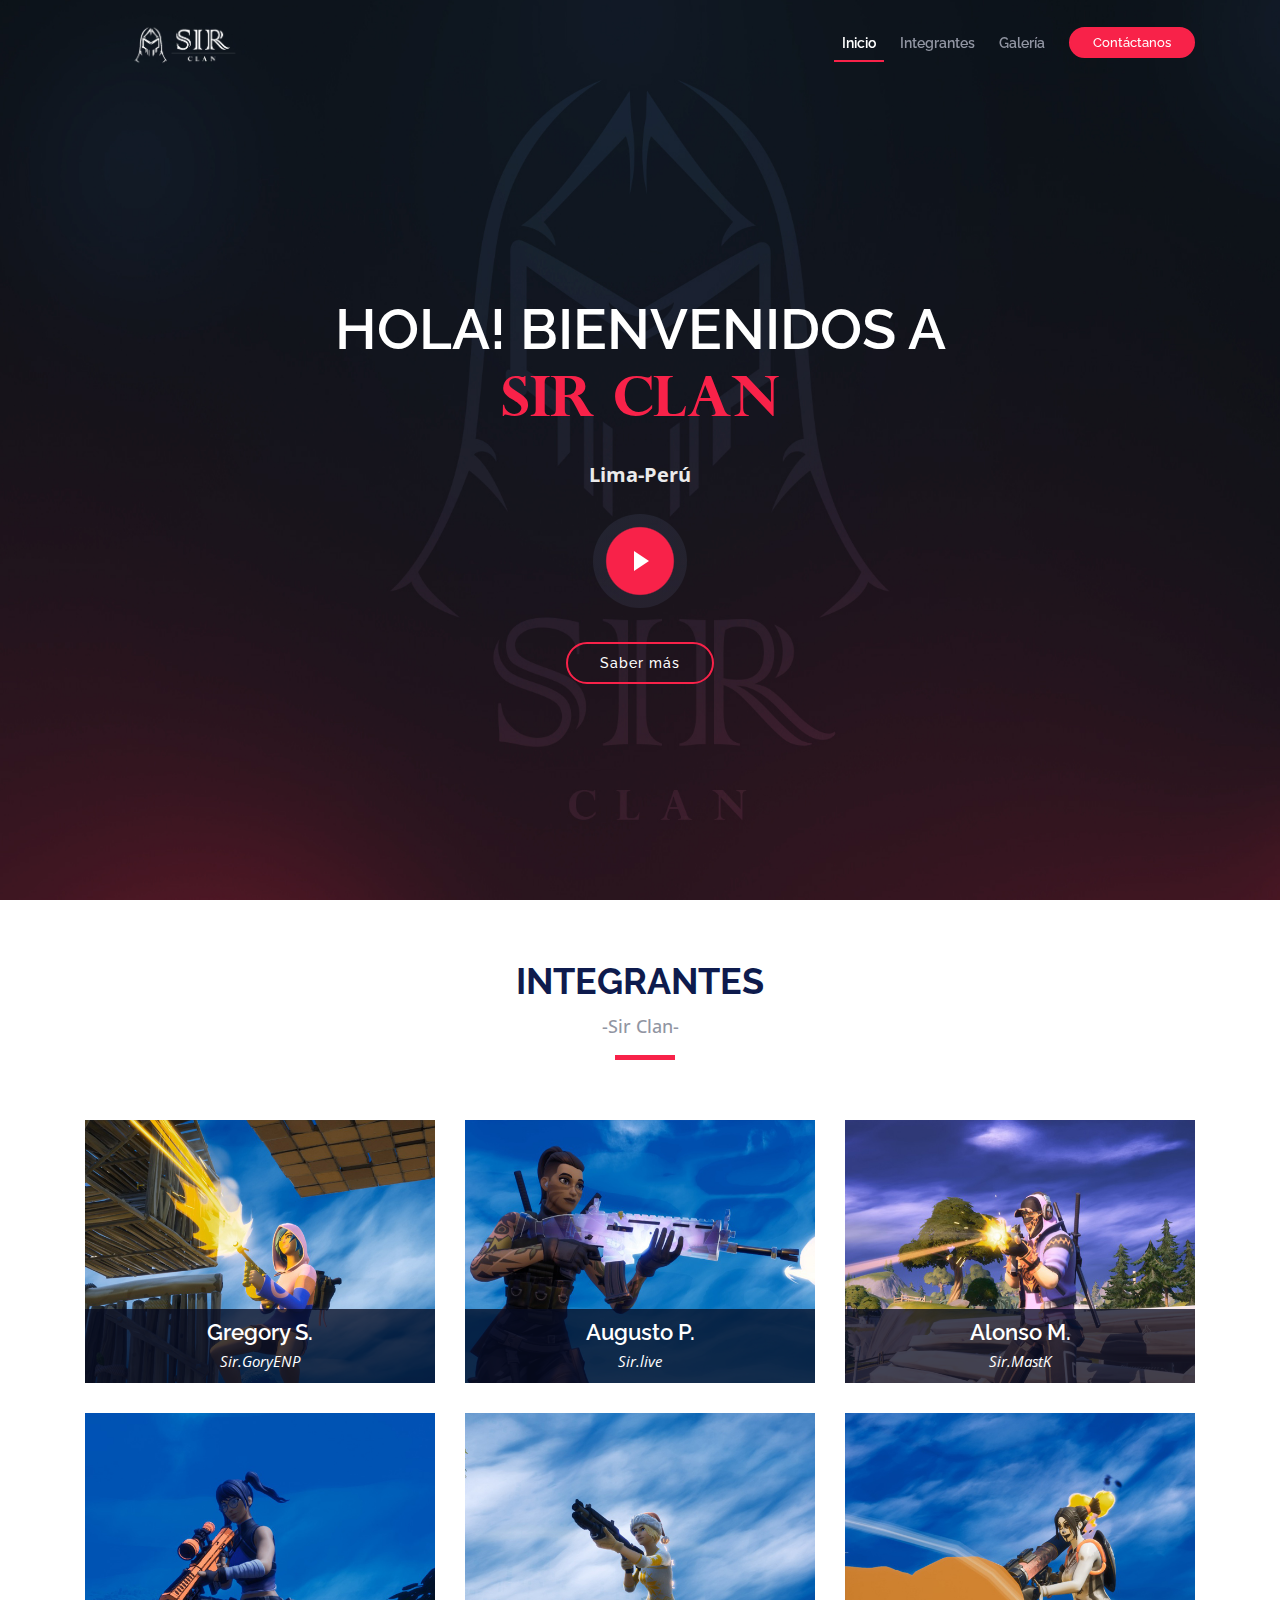
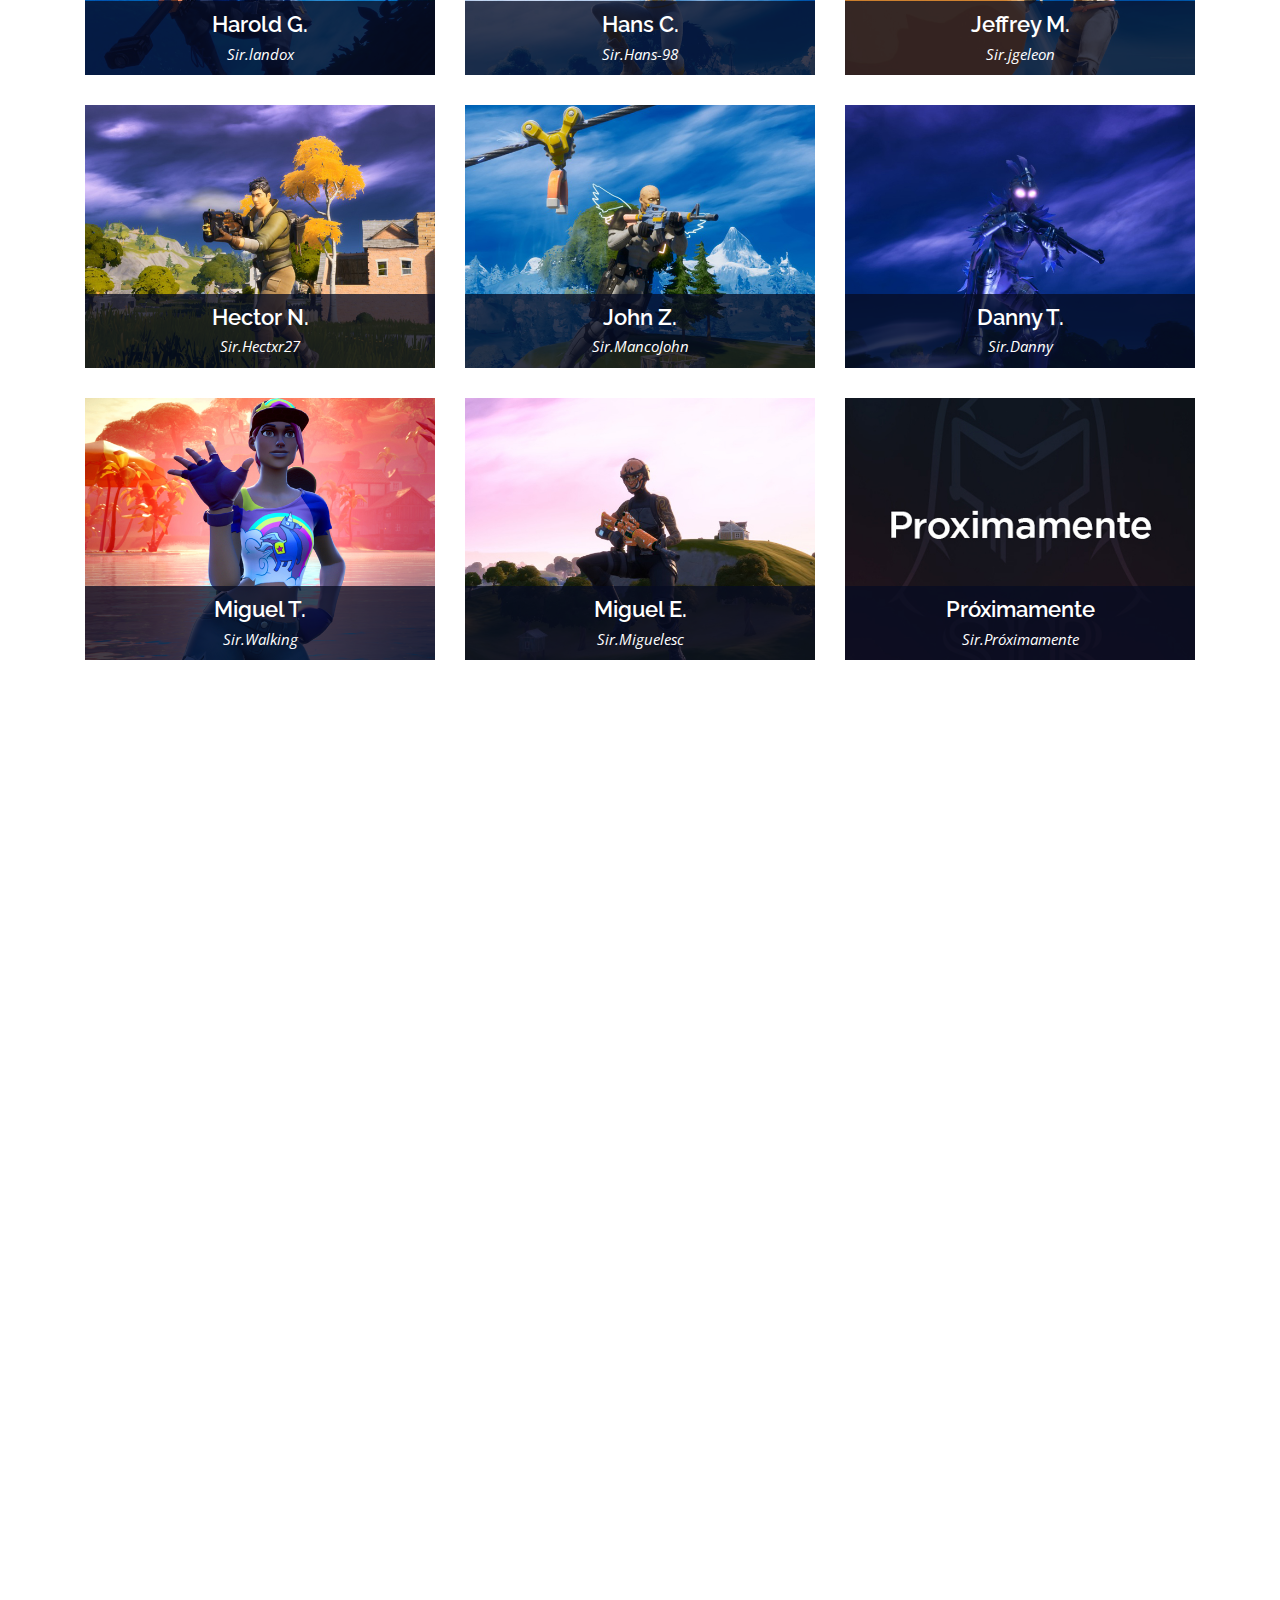
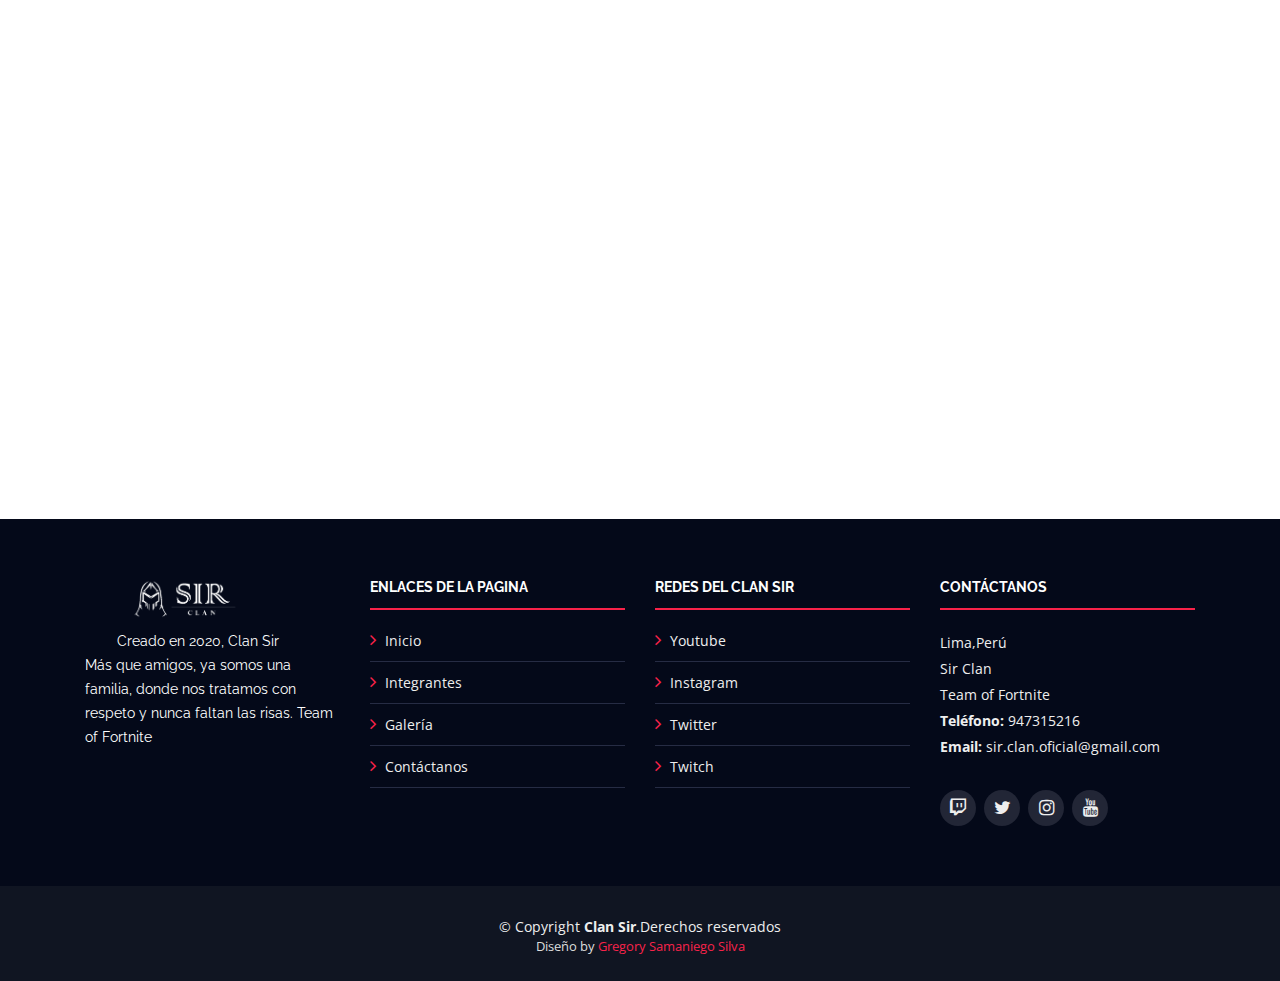
<file: index.html>
<!DOCTYPE html>
<html lang="en">

<head>
  <meta charset="utf-8">
  <title>Sir Clan</title>
  <meta content="width=device-width, initial-scale=1.0" name="viewport">
  <meta content="Clan Sir" name="keywords">
  <meta content="Clan sin, equipo de fortnite" name="description">

  <link href="img/fav.png" rel="icon">
  <link href="img/apple-touch-icon.png" rel="apple-touch-icon">
  <link href="https://fonts.googleapis.com/css?family=Open+Sans:300,300i,400,400i,700,700i|Raleway:300,400,500,700,800" rel="stylesheet">


  <link href="lib/bootstrap/css/bootstrap.min.css" rel="stylesheet">
  <link href="lib/font-awesome/css/font-awesome.min.css" rel="stylesheet">
  <link href="lib/animate/animate.min.css" rel="stylesheet">
  <link href="lib/venobox/venobox.css" rel="stylesheet">
  <link href="lib/owlcarousel/assets/owl.carousel.min.css" rel="stylesheet">


  <link href="css/style.css" rel="stylesheet">

</head>

<body>

  <header id="header">
    <div class="container">

      <div id="logo" class="pull-left">
      <a href="index.html" class="scrollto"><img src="img/Logo Sir Clan -06.png" alt="" title=""></a>
      </div>

      <nav id="nav-menu-container">
        <ul class="nav-menu">
          <li class="menu-active"><a href="#intro">Inicio</a></li>
          <li><a href="#speakers">Integrantes</a></li>
          <li><a href="#gallery">Galería</a></li>
          <li class="buy-tickets"><a href="#contact">Contáctanos</a></li>
        </ul>
      </nav>
    </div>
  </header>


  <section id="intro">
    <div class="intro-container wow fadeIn">
      <h1 class="mb-4 pb-0">Hola! Bienvenidos a<br><span>Sir Clan</span></h1>
      <p class="mb-4 pb-0">Lima-Perú</p>
      <a href="https://www.youtube.com/watch?v=evpGRhcPpPw&t=194s" class="venobox play-btn mb-4" data-vbtype="video"
        data-autoplay="true"></a>
      <a href="#speakers" class="about-btn scrollto">Saber más</a>
    </div>
  </section>

  <main id="main">


    <!--Sección de integrantes.index.html-->
    <section id="speakers" class="wow fadeInUp">
      <div class="container">
        <div class="section-header">
          <h2>Integrantes</h2>
          <p>-Sir Clan-</p>
        </div>

        <div class="row">
          <div class="col-lg-4 col-md-6">
            <div class="speaker">
              <img src="img/speakers/skin-gory.jpg" alt="Speaker 0" class="img-fluid">
              <div class="details">
                <h3><a href="speaker-details.html">Gregory S.</a></h3>
                <p>Sir.GoryENP</p>
                <div class="social">
                  <a href="https://www.instagram.com/gregory_samaniego/" target="_blank"><i class="fa fa-instagram"></i></a>
                  <a href="https://www.youtube.com/channel/UCRkGnl8h50NDlJGB7kkq69w" target="_blank"><i class="fa fa-youtube"></i></a>
                  <a href="https://twitter.com/GregorySamanie1" target="_blank"><i class="fa fa-twitter"></i></a>
                  <a href="https://www.twitch.tv/gorysamaniegosilva" target="_blank"><i class="fa fa-twitch"></i></a>
                </div>
              </div>
            </div>
          </div>
          <div class="col-lg-4 col-md-6">
            <div class="speaker">
              <img src="img/speakers/augsuto.jpg" alt="Speaker 1" class="img-fluid">
              <div class="details">
                <h3><a href="integrante1.html">Augusto P.</a></h3>
                <p>Sir.live</p>
                <div class="social">
                  <a href="https://www.instagram.com/augustojes_paredes/" target="_blank"><i class="fa fa-instagram"></i></a>
                  <a href="https://www.twitch.tv/sir_liveoficial" target="_blank"><i class="fa fa-twitch"></i></a>
                </div>
              </div>
            </div>
          </div>
          <div class="col-lg-4 col-md-6">
            <div class="speaker">
              <img src="img/speakers/skin-alonoso.jpg" alt="Speaker 2" class="img-fluid">
              <div class="details">
                <h3><a href="integrante2.html">Alonso M.</a></h3>
                <p>Sir.MastK</p>
                <div class="social">
                  <a href="https://www.instagram.com/alonso.m.k/?hl=es-la" target="_blank"><i class="fa fa-instagram"></i></a>
                  <a href="https://www.youtube.com/channel/UC1r6d0Jtsu6oVaPjYYQSUSg/" target="_blank"><i class="fa fa-youtube"></i></a>
                </div>
              </div>
            </div>
          </div>
          <div class="col-lg-4 col-md-6">
            <div class="speaker">
              <img src="img/speakers/skin-landox.jpg" alt="Speaker 3" class="img-fluid">
              <div class="details">
                <h3><a href="integrante3.html">Harold G.</a></h3>
                <p>Sir.landox</p>
                <div class="social">
                  <a href="https://www.instagram.com/harold_granza/" target="_blank"><i class="fa fa-instagram"></i></a>
                  <a href="https://www.youtube.com/channel/UCVrI6bN8tbajmUoF5K2I2Aw" target="_blank"><i class="fa fa-youtube"></i></a>
                </div>
              </div>
            </div>
          </div>
          <div class="col-lg-4 col-md-6">
            <div class="speaker">
              <img src="img/speakers/skin-hans.jpg" alt="Speaker 4" class="img-fluid">
              <div class="details">
                <h3><a href="integrante4.html">Hans C.</a></h3>
                <p>Sir.Hans-98</p>
                <div class="social">
                  <a href="https://www.instagram.com/hanscisneros/" target="_blank"><i class="fa fa-instagram"></i></a>
                </div>
              </div>
            </div>
          </div>
          <div class="col-lg-4 col-md-6">
            <div class="speaker">
              <img src="img/speakers/skin-geleon.jpg" alt="Speaker 5" class="img-fluid">
              <div class="details">
                <h3><a href="integrante5.html">Jeffrey M.</a></h3>
                <p>Sir.jgeleon</p>
                <div class="social">
                  <a href="https://www.instagram.com/jeffmarqueza/" target="_blank"><i class="fa fa-instagram"></i></a>
                  <a href="https://web.facebook.com/MarquezJef/" target="_blank"><i class="fa fa-facebook"></i></a>
                </div>
              </div>
            </div>
          </div>
          <div class="col-lg-4 col-md-6">
            <div class="speaker">
              <img src="img/speakers/skin-hector.jpg" alt="Speaker 6" class="img-fluid">
              <div class="details">
                <h3><a href="integrante6.html">Hector N.</a></h3>
                <p>Sir.Hectxr27</p>
                <div class="social">
                  <a href="https://www.instagram.com/hec70r_27/" target="_blank"><i class="fa fa-instagram"></i></a>
                </div>
              </div>
            </div>
          </div>
          <div class="col-lg-4 col-md-6">
            <div class="speaker">
              <img src="img/speakers/skin-john.jpg" alt="Speaker 7" class="img-fluid">
              <div class="details">
                <h3><a href="integrante7.html">John Z.</a></h3>
                <p>Sir.MancoJohn</p>
                <div class="social">
                  <a href="https://www.youtube.com/channel/UCskatq0QxfGaARnrMIX341A" target="_blank"><i class="fa fa-youtube"></i></a>
                  <a href="https://www.instagram.com/johnzegar/?hl=es-la" target="_blank"><i class="fa fa-instagram"></i></a>
                </div>
              </div>
            </div>
          </div>
          <div class="col-lg-4 col-md-6">
            <div class="speaker">
              <img src="img/speakers/skin-dany.jpg" alt="Speaker 8" class="img-fluid">
              <div class="details">
                <h3><a href="integrante8.html">Danny T.</a></h3>
                <p>Sir.Danny</p>
                <div class="social">
                  <a href="https://www.instagram.com/danytorres33/" target="_blank"><i class="fa fa-instagram"></i></a>
                </div>
              </div>
            </div>
          </div>
          <div class="col-lg-4 col-md-6">
            <div class="speaker">
              <img src="img/speakers/skin-walking.jpg" alt="Speaker 9" class="img-fluid">
              <div class="details">
                <h3><a href="integrante9.html">Miguel T.</a></h3>
                <p>Sir.Walking</p>
                <div class="social">
                  <a href="https://www.twitch.tv/sir_walking" target="_blank"><i class="fa fa-twitch"></i></a>
                  <a href="https://www.instagram.com/sir_walking" target="_blank"><i class="fa fa-instagram"></i></a>      
                </div>
              </div>
            </div>
          </div>
          <div class="col-lg-4 col-md-6">
            <div class="speaker">
              <img src="img/speakers/skin-miguel.jpg" alt="Speaker 10" class="img-fluid">
              <div class="details">
                <h3><a href="integrante10.html">Miguel E.</a></h3>
                <p>Sir.Miguelesc</p>
                <div class="social">
                  <a href="https://www.instagram.com/miguelescudero701/" target="_blank"><i class="fa fa-instagram"></i></a>
                  <a href="https://www.youtube.com/channel/UCDwxXqI2y-77_l_o9FrggGg?view_as=subscriber" target="_blank"><i class="fa fa-youtube"></i></a>
                </div>
              </div>
            </div>
          </div>
          <div class="col-lg-4 col-md-6">
            <div class="speaker">
              <img src="img/speakers/skin-prox.jpg" alt="Speaker 11" class="img-fluid">
              <div class="details">
                <h3><a href="integrante11.html">Próximamente</a></h3>
                <p>Sir.Próximamente</p>
                <div class="social">
                  <a href="" target="_blank"><i class="fa fa-twitter"></i></a>
                </div>
              </div>
            </div>
          </div>
        </div>
      </div>

    </section>

    <!--Sección de Fotos-->
    <section id="gallery" class="wow fadeInUp">

      <div class="container">
        <div class="section-header">
          <h2>Galería</h2>
          <p>-Fotos del Sir Clan</p>
        </div>
      </div>

      <div class="owl-carousel gallery-carousel">
        <a href="img/gallery/gallery-alonso.jpg" class="venobox" data-gall="gallery-carousel"><img src="img/gallery/gallery-alonso.jpg" alt=""></a>
        <a href="img/gallery/gallery-danny.jpg" class="venobox" data-gall="gallery-carousel"><img src="img/gallery/gallery-danny.jpg" alt=""></a>
        <a href="img/gallery/gallery-landox.jpg" class="venobox" data-gall="gallery-carousel"><img src="img/gallery/gallery-landox.jpg" alt=""></a>
        <a href="img/gallery/gallery-gory.jpg" class="venobox" data-gall="gallery-carousel"><img src="img/gallery/gallery-gory.jpg" alt=""></a>
        <a href="img/gallery/gallery-rata.jpg" class="venobox" data-gall="gallery-carousel"><img src="img/gallery/gallery-rata.jpg" alt=""></a>
        <a href="img/gallery/gallery-miguel.jpg" class="venobox" data-gall="gallery-carousel"><img src="img/gallery/gallery-miguel.jpg" alt=""></a>
        <a href="img/gallery/gallery-walking.jpg" class="venobox" data-gall="gallery-carousel"><img src="img/gallery/gallery-walking.jpg" alt=""></a>
        <a href="img/gallery/gallery-john.jpg" class="venobox" data-gall="gallery-carousel"><img src="img/gallery/gallery-john.jpg" alt=""></a>
        <a href="img/gallery/gallery-hans.jpg" class="venobox" data-gall="gallery-carousel"><img src="img/gallery/gallery-hans.jpg" alt=""></a>
      </div>

    </section>

    <!----Contacto-->
    <section id="contact" class="section-bg wow fadeInUp">

      <div class="container">

        <div class="section-header">
          <h2>Contáctanos</h2>
          <p>-Envianos un correo al Sir Clan-</p>
        </div>

        <div class="row contact-info">

          <div class="col-md-4">
            <div class="contact-address">
              <i class="ion-ios-location-outline"></i>
              <h3>País</h3>
              <address>Perú</address>
            </div>
          </div>

          <div class="col-md-4">
            <div class="contact-phone">
              <i class="ion-ios-telephone-outline"></i>
              <h3>Instagram</h3>
              <p><a href="https://www.instagram.com/sirclan_oficial/" target="_blank">Sir Clan</a></p>
            </div>
          </div>

          <div class="col-md-4">
            <div class="contact-email">
              <i class="ion-ios-email-outline"></i>
              <h3>Email</h3>
              <p><a href="mailto:sir.clan.oficial@gmail.com">sir.clan.oficial@gmail.com</a></p>
            </div>
          </div>

        </div>

        <div class="form">
          <div id="sendmessage">Gracias por enviar tu mensaje!</div>
          <div id="errormessage"></div>
          <form action="enviar2.php" method="post" role="form" class="contactForm">
            <div class="form-row">
              <div class="form-group col-md-6">
                <input type="text" name="nombre" class="form-control" id="name" placeholder="Nombre" data-rule="minlen:4" data-msg="Porfavor ingrese un nombre" />
                <div class="validation"></div>
              </div>
              <div class="form-group col-md-6">
                <input type="email" class="form-control" name="email" id="email" placeholder="Email" data-rule="email" data-msg="porfavor ingrese un correo valido" />
                <div class="validation"></div>
              </div>
            </div>
            <div class="form-group">
              <input type="text" class="form-control" name="subject" id="subject" placeholder="Asunto" data-rule="minlen:4" data-msg="Porfavor Complete el asunto" />
              <div class="validation"></div>
            </div>
            <div class="form-group">
              <textarea class="form-control" name="mensaje" rows="5" data-rule="required" data-msg="Porfavor complete el mensaje" placeholder="Mensaje"></textarea>
              <div class="validation"></div>
            </div>
            <div class="text-center"><button type="submit">Enviar</button></div>
          </form>
        </div>

      </div>
    </section>

  </main>


  <!--Footer-->
  <footer id="footer">
    <div class="footer-top">
      <div class="container">
        <div class="row">

          <div class="col-lg-3 col-md-6 footer-info">
            <img src="img/Logo Sir Clan -06.png" alt="TheEvenet">
            <p>        Creado en 2020, Clan Sir <br>
              <strong></strong>Más que amigos, ya somos una familia, donde 
              nos tratamos con respeto y nunca faltan las risas.
              Team of Fortnite</strong>
               
            </p>
          </div>

          <div class="col-lg-3 col-md-6 footer-links">
            <h4>Enlaces de la Pagina</h4>
            <ul>
              <li><i class="fa fa-angle-right"></i> <a href="index.html">Inicio</a></li>
              <li><i class="fa fa-angle-right"></i> <a href="speaker-details.html">Integrantes</a></li>
              <li><i class="fa fa-angle-right"></i> <a href="#gallery">Galería</a></li>
              <li><i class="fa fa-angle-right"></i> <a href="#contact">Contáctanos</a></li>
            </ul>
          </div>

          <div class="col-lg-3 col-md-6 footer-links">
            <h4>Redes Del Clan Sir</h4>
            <ul>
              <li><i class="fa fa-angle-right"></i> <a href="https://www.youtube.com/channel/UCjjTKSvVfqdJzIpUmlGM4vw?view_as=subscriber" target="_blank">Youtube</a></li>
              <li><i class="fa fa-angle-right"></i> <a href="https://www.instagram.com/sirclan_oficial/" target="_blank">Instagram</a></li>
              <li><i class="fa fa-angle-right"></i> <a href="https://twitter.com/SirClan_oficial" target="_blank">Twitter</a></li>
              <li><i class="fa fa-angle-right"></i> <a href="https://www.twitch.tv/sir_liveoficial" target="_blank">Twitch</a></li>
            </ul>
          </div>

          <div class="col-lg-3 col-md-6 footer-contact">
            <h4>Contáctanos</h4>
            <p>
              Lima,Perú <br>
              Sir Clan<br>
              Team of Fortnite <br>
              <strong>Teléfono:</strong> 947315216<br>
              <strong>Email:</strong> sir.clan.oficial@gmail.com<br>
            </p>

            <div class="social-links">
              <a href="https://www.twitch.tv/sir_liveoficial" target="_blank" class="twitch"><i class="fa fa-twitch"></i></a>
              <a href="https://twitter.com/SirClan_oficial" target="_blank" class="twitter"><i class="fa fa-twitter"></i></a>
              <a href="https://www.instagram.com/sirclan_oficial/"  target="_blank" class="instagram"><i class="fa fa-instagram"></i></a>
              <a href="https://www.youtube.com/channel/UCjjTKSvVfqdJzIpUmlGM4vw?view_as=subscriber" target="_blank" class="youtube"><i class="fa fa-youtube"></i></a>
            </div>

          </div>

        </div>
      </div>
    </div>

    <div class="container">
      <div class="copyright">
        &copy; Copyright <strong>Clan Sir</strong>.Derechos reservados
      </div>
      <div class="credits">
        Diseño by<a href="https://gorysamaniego.github.io/p-gina/" target="_blank"> Gregory Samaniego Silva</a>
      </div>
    </div>
  </footer>

  <a href="#" class="back-to-top"><i class="fa fa-angle-up"></i></a>

  <script src="lib/jquery/jquery.min.js"></script>
  <script src="lib/jquery/jquery-migrate.min.js"></script>
  <script src="lib/bootstrap/js/bootstrap.bundle.min.js"></script>
  <script src="lib/easing/easing.min.js"></script>
  <script src="lib/superfish/hoverIntent.js"></script>
  <script src="lib/superfish/superfish.min.js"></script>
  <script src="lib/wow/wow.min.js"></script>
  <script src="lib/venobox/venobox.min.js"></script>
  <script src="lib/owlcarousel/owl.carousel.min.js"></script>
  <script src="contactform/contactform.js"></script>
  <script src="js/main.js"></script>
</body>

</html>
</file>
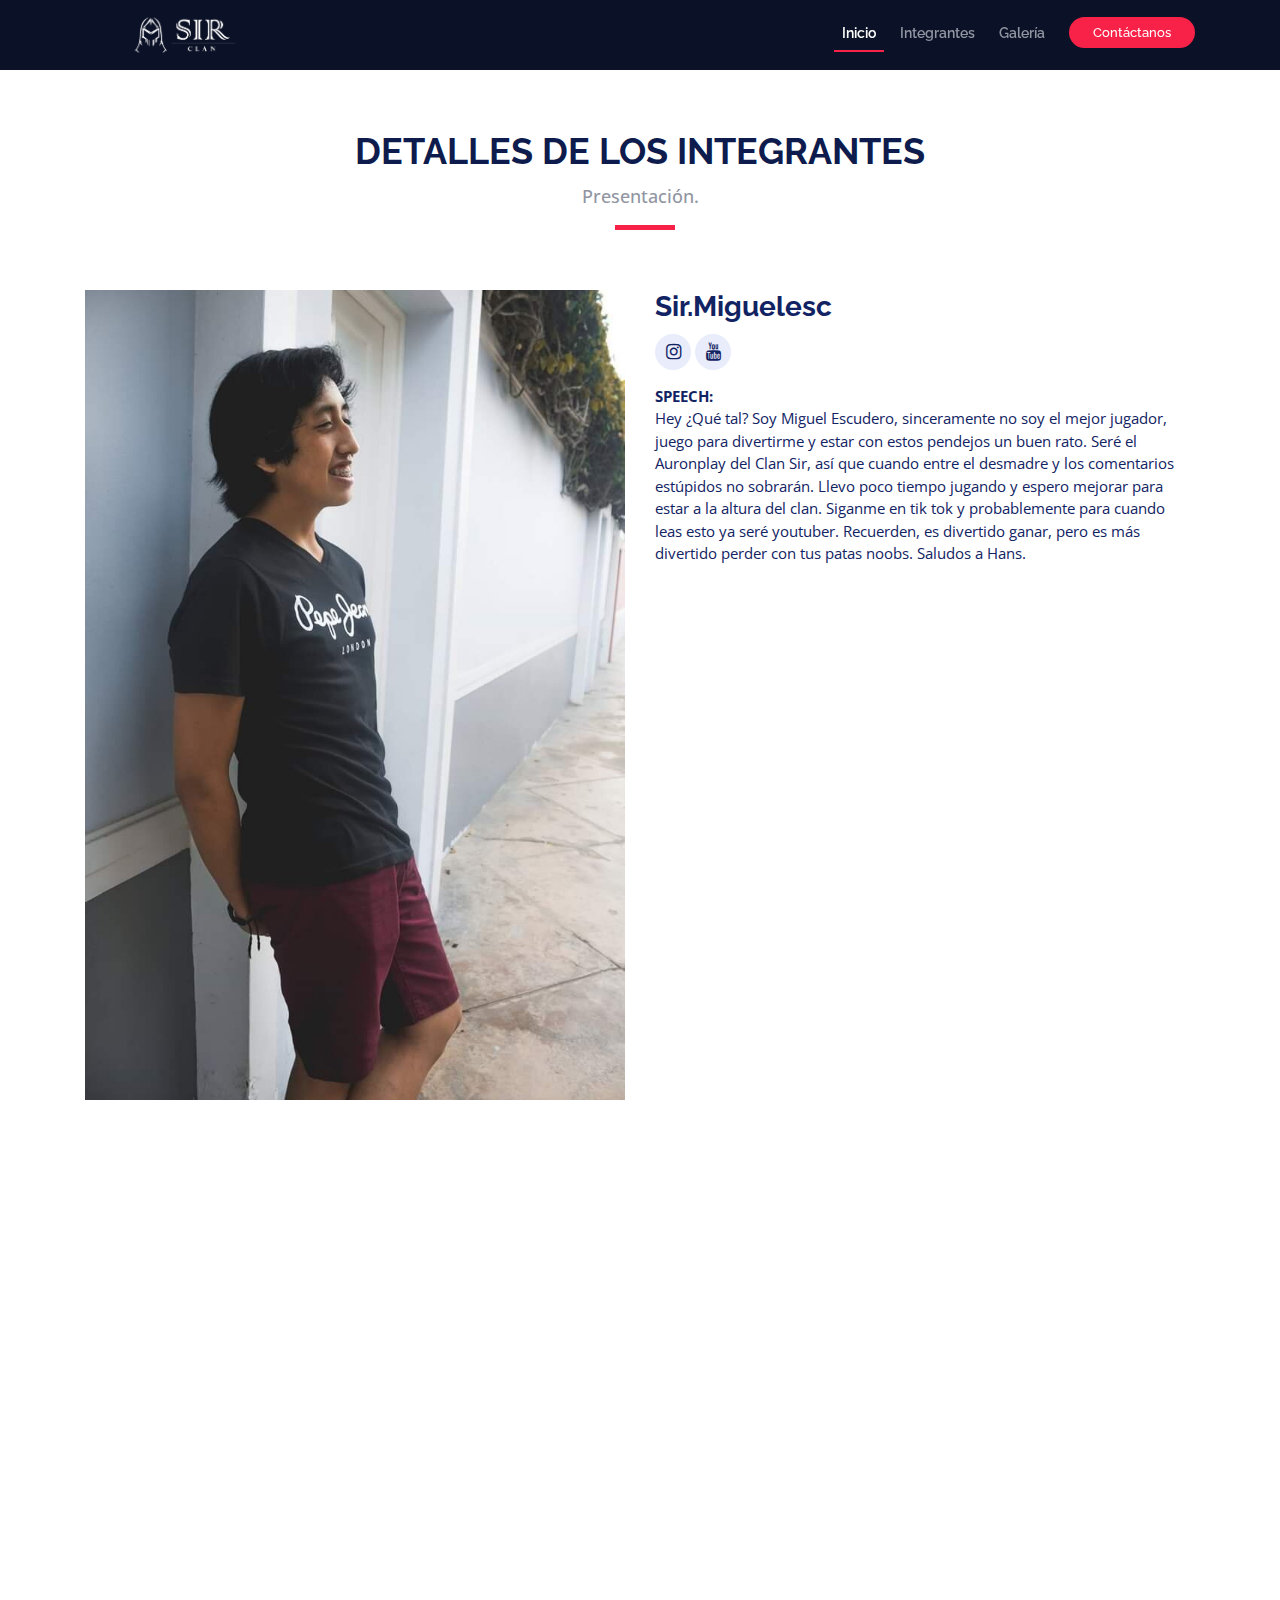
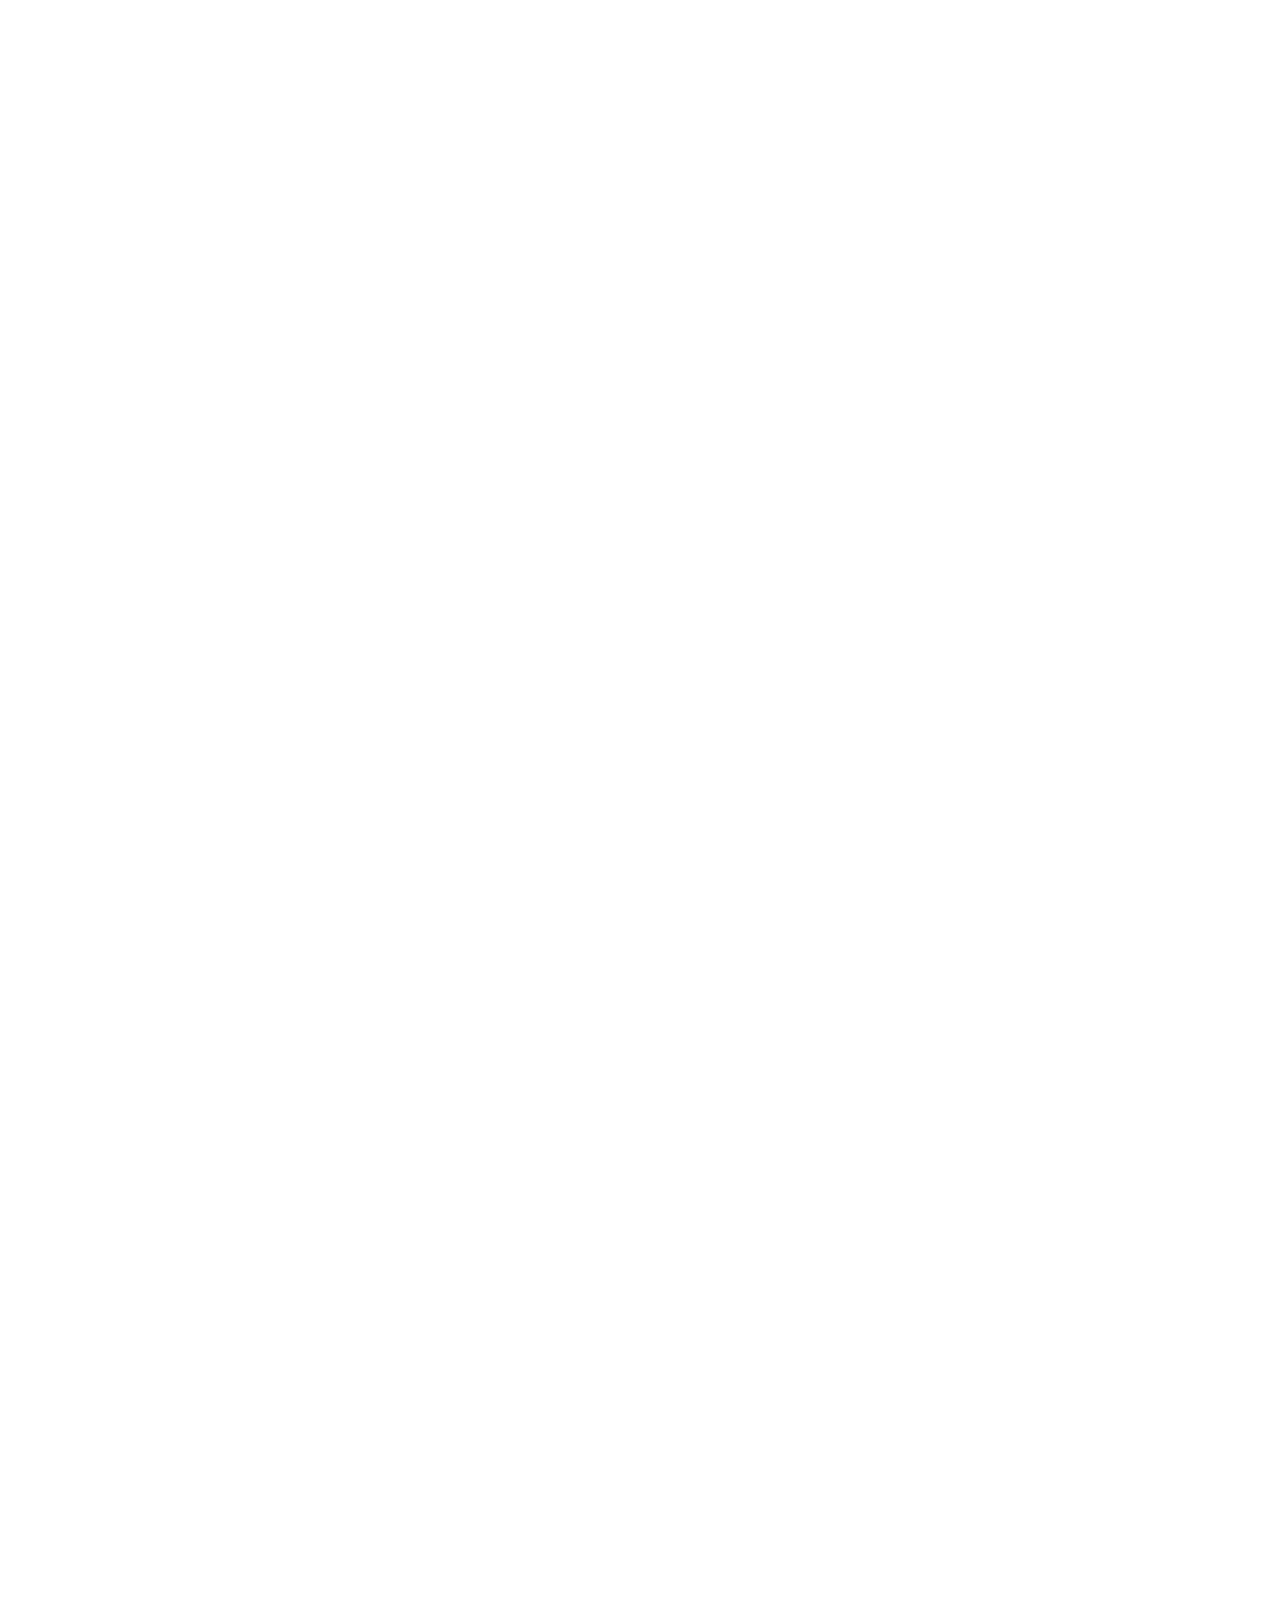
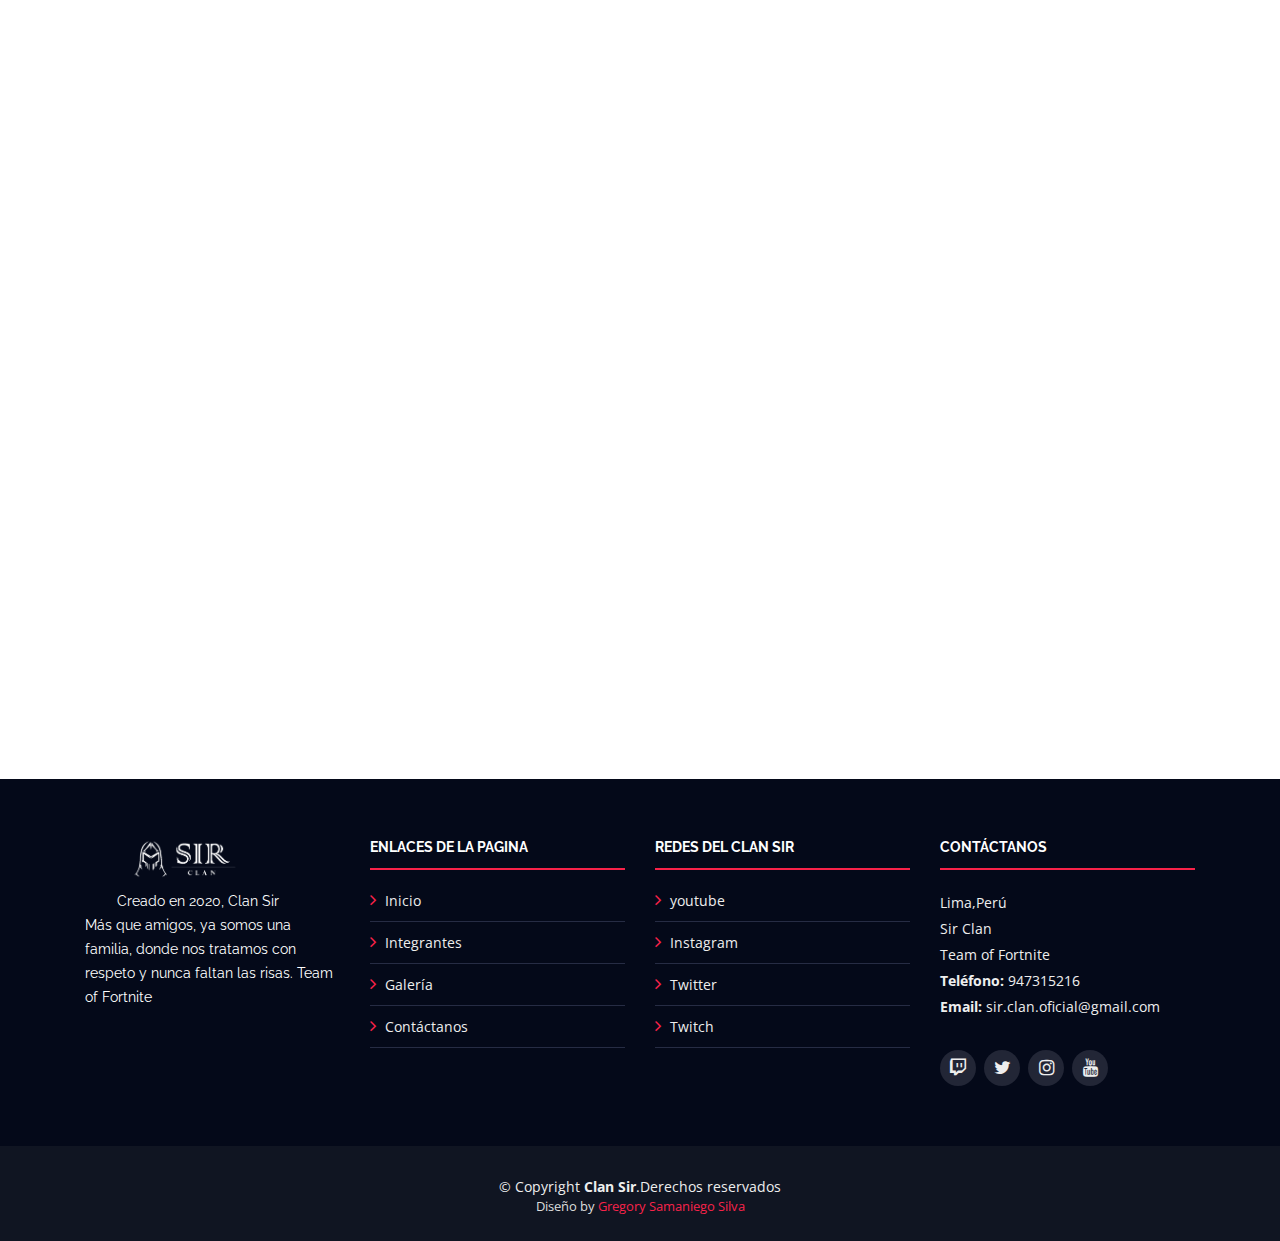
<file: integrante10.html>
<!DOCTYPE html>
<html lang="en">

<head>
  <meta charset="utf-8">
  <title>Sir Clan</title>
  <meta content="width=device-width, initial-scale=1.0" name="viewport">
  <meta content="" name="keywords">
  <meta content="" name="description">

  <link href="img/fav.png" rel="icon">

  <link href="https://fonts.googleapis.com/css?family=Open+Sans:300,300i,400,400i,700,700i|Raleway:300,400,500,700,800" rel="stylesheet">

  <link href="lib/bootstrap/css/bootstrap.min.css" rel="stylesheet">

  <link href="lib/font-awesome/css/font-awesome.min.css" rel="stylesheet">
  <link href="lib/animate/animate.min.css" rel="stylesheet">
  <link href="lib/venobox/venobox.css" rel="stylesheet">
  <link href="lib/owlcarousel/assets/owl.carousel.min.css" rel="stylesheet">

  <link href="css/style.css" rel="stylesheet">

</head>

<body>

  <!-- Header-->
  <header id="header" class="header-fixed">
    <div class="container">

      <div id="logo" class="pull-left">
        <a href="index.html" class="scrollto"><img src="img/Logo Sir Clan -06.png" alt="" title=""></a>
      </div>

      <nav id="nav-menu-container">
        <ul class="nav-menu">
          <li class="menu-active"><a href="index.html">Inicio</a></li>
          <li><a href="#speakers">Integrantes</a></li>
          <li><a href="index.html">Galería</a></li>
          <li class="buy-tickets"><a href="#contact">Contáctanos</a></li>
        </ul>
      </nav>
    </div>
  </header>

  <main id="main" class="main-page">

    <!-- Sección Detalles de Integrantes-->
    <section id="speakers-details" class="wow fadeIn">
      <div class="container">
        <div class="section-header">
          <h2>Detalles de los Integrantes</h2>
          <p>Presentación.</p>
        </div>

        <div class="row">
          <div class="col-md-6">
            <img src="img/speakers/perfil-miguel (1).jpg" alt="Speaker 1" class="img-fluid">
          </div>

          <div class="col-md-6">
            <div class="details">
              <h2>Sir.Miguelesc</h2>
              <div class="social">
                <a href="https://www.instagram.com/miguelescudero701/" target="_blank"><i class="fa fa-instagram"></i></a>
                <a href="https://www.youtube.com/channel/UCDwxXqI2y-77_l_o9FrggGg?view_as=subscriber" target="_blank"><i class="fa fa-youtube"></i></a>
              </div>
              <p><strong>SPEECH:</strong> <br>
                Hey ¿Qué tal? Soy Miguel Escudero, sinceramente no soy el mejor jugador, juego para divertirme y estar con estos pendejos
                un buen rato. Seré el Auronplay del Clan Sir, así que cuando entre el desmadre y los comentarios estúpidos no sobrarán.
                Llevo poco tiempo jugando y espero mejorar para estar a la altura del clan. Siganme en tik tok y probablemente para cuando
                leas esto ya seré youtuber. Recuerden, es divertido ganar, pero es más divertido perder con tus patas noobs. Saludos a Hans. 
              </p>
            </div>
          </div> 
        </div>
      </div>
    </section>


  </main>
  
     <!--Sección de integrantes.index.html-->
    <section id="speakers" class="wow fadeInUp">
      <div class="container">
        <div class="section-header">
          <h2>Integrantes</h2>
          <p>-Sir Clan-</p>
        </div>

        <div class="row">
          <div class="col-lg-4 col-md-6">
            <div class="speaker">
              <img src="img/speakers/skin-gory.jpg" alt="Speaker 0" class="img-fluid">
              <div class="details">
                <h3><a href="speaker-details.html">Gregory S.</a></h3>
                <p>Sir.GoryENP</p>
                <div class="social">
                  <a href="https://www.instagram.com/gregory_samaniego/" target="_blank"><i class="fa fa-instagram"></i></a>
                  <a href="https://www.youtube.com/channel/UCRkGnl8h50NDlJGB7kkq69w" target="_blank"><i class="fa fa-youtube"></i></a>
                  <a href="https://twitter.com/GregorySamanie1" target="_blank"><i class="fa fa-twitter"></i></a>
                  <a href="https://www.twitch.tv/gorysamaniegosilva" target="_blank"><i class="fa fa-twitch"></i></a>
                </div>
              </div>
            </div>
          </div>
          <div class="col-lg-4 col-md-6">
            <div class="speaker">
              <img src="img/speakers/augsuto.jpg" alt="Speaker 1" class="img-fluid">
              <div class="details">
                <h3><a href="integrante1.html">Augusto P.</a></h3>
                <p>Sir.live</p>
                <div class="social">
                  <a href="https://www.instagram.com/augustojes_paredes/" target="_blank"><i class="fa fa-instagram"></i></a>
                  <a href="https://www.twitch.tv/sir_liveoficial" target="_blank"><i class="fa fa-twitch"></i></a>
                </div>
              </div>
            </div>
          </div>
          <div class="col-lg-4 col-md-6">
            <div class="speaker">
              <img src="img/speakers/skin-alonoso.jpg" alt="Speaker 2" class="img-fluid">
              <div class="details">
                <h3><a href="integrante2.html">Alonso M.</a></h3>
                <p>Sir.MastK</p>
                <div class="social">
                  <a href="https://www.instagram.com/alonso.m.k/?hl=es-la" target="_blank"><i class="fa fa-instagram"></i></a>
                  <a href="https://www.youtube.com/channel/UC1r6d0Jtsu6oVaPjYYQSUSg/" target="_blank"><i class="fa fa-youtube"></i></a>
                </div>
              </div>
            </div>
          </div>
          <div class="col-lg-4 col-md-6">
            <div class="speaker">
              <img src="img/speakers/skin-landox.jpg" alt="Speaker 3" class="img-fluid">
              <div class="details">
                <h3><a href="integrante3.html">Harold G.</a></h3>
                <p>Sir.landox</p>
                <div class="social">
                  <a href="https://www.instagram.com/harold_granza/" target="_blank"><i class="fa fa-instagram"></i></a>
                  <a href="https://www.youtube.com/channel/UCVrI6bN8tbajmUoF5K2I2Aw" target="_blank"><i class="fa fa-youtube"></i></a>
                </div>
              </div>
            </div>
          </div>
          <div class="col-lg-4 col-md-6">
            <div class="speaker">
              <img src="img/speakers/skin-hans.jpg" alt="Speaker 4" class="img-fluid">
              <div class="details">
                <h3><a href="integrante4.html">Hans C.</a></h3>
                <p>Sir.Hans-98</p>
                <div class="social">
                  <a href="https://www.instagram.com/hanscisneros/" target="_blank"><i class="fa fa-instagram"></i></a>
                </div>
              </div>
            </div>
          </div>
          <div class="col-lg-4 col-md-6">
            <div class="speaker">
              <img src="img/speakers/skin-geleon.jpg" alt="Speaker 5" class="img-fluid">
              <div class="details">
                <h3><a href="integrante5.html">Jeffrey M.</a></h3>
                <p>Sir.jgeleon</p>
                <div class="social">
                  <a href="https://www.instagram.com/jeffmarqueza/" target="_blank"><i class="fa fa-instagram"></i></a>
                  <a href="https://web.facebook.com/MarquezJef/" target="_blank"><i class="fa fa-facebook"></i></a>
                </div>
              </div>
            </div>
          </div>
          <div class="col-lg-4 col-md-6">
            <div class="speaker">
              <img src="img/speakers/skin-hector.jpg" alt="Speaker 6" class="img-fluid">
              <div class="details">
                <h3><a href="integrante6.html">Hector N.</a></h3>
                <p>Sir.Hectxr27</p>
                <div class="social">
                  <a href="https://www.instagram.com/hec70r_27/" target="_blank"><i class="fa fa-instagram"></i></a>
                </div>
              </div>
            </div>
          </div>
          <div class="col-lg-4 col-md-6">
            <div class="speaker">
              <img src="img/speakers/skin-john.jpg" alt="Speaker 7" class="img-fluid">
              <div class="details">
                <h3><a href="integrante7.html">John Z.</a></h3>
                <p>Sir.MancoJohn</p>
                <div class="social">
                  <a href="https://www.youtube.com/channel/UCskatq0QxfGaARnrMIX341A" target="_blank"><i class="fa fa-youtube"></i></a>
                  <a href="https://www.instagram.com/johnzegar/?hl=es-la" target="_blank"><i class="fa fa-instagram"></i></a>
                </div>
              </div>
            </div>
          </div>
          <div class="col-lg-4 col-md-6">
            <div class="speaker">
              <img src="img/speakers/skin-dany.jpg" alt="Speaker 8" class="img-fluid">
              <div class="details">
                <h3><a href="integrante8.html">Danny T.</a></h3>
                <p>Sir.Danny</p>
                <div class="social">
                  <a href="https://www.instagram.com/danytorres33/" target="_blank"><i class="fa fa-instagram"></i></a>
                </div>
              </div>
            </div>
          </div>
          <div class="col-lg-4 col-md-6">
            <div class="speaker">
              <img src="img/speakers/skin-walking.jpg" alt="Speaker 9" class="img-fluid">
              <div class="details">
                <h3><a href="integrante9.html">Miguel T.</a></h3>
                <p>Sir.Walking</p>
                <div class="social">
                  <a href="https://www.twitch.tv/sir_walking" target="_blank"><i class="fa fa-twitch"></i></a>
                  <a href="https://www.instagram.com/sir_walking" target="_blank"><i class="fa fa-instagram"></i></a>      
                </div>
              </div>
            </div>
          </div>
          <div class="col-lg-4 col-md-6">
            <div class="speaker">
              <img src="img/speakers/skin-miguel.jpg" alt="Speaker 10" class="img-fluid">
              <div class="details">
                <h3><a href="integrante10.html">Miguel E.</a></h3>
                <p>Sir.Miguelesc</p>
                <div class="social">
                  <a href="https://www.instagram.com/miguelescudero701/" target="_blank"><i class="fa fa-instagram"></i></a>
                  <a href="https://www.youtube.com/channel/UCDwxXqI2y-77_l_o9FrggGg?view_as=subscriber" target="_blank"><i class="fa fa-youtube"></i></a>
                </div>
              </div>
            </div>
          </div>
          <div class="col-lg-4 col-md-6">
            <div class="speaker">
              <img src="img/speakers/skin-prox.jpg" alt="Speaker 11" class="img-fluid">
              <div class="details">
                <h3><a href="integrante11.html">Próximamente</a></h3>
                <p>Sir.Próximamente</p>
                <div class="social">
                  <a href="" target="_blank"><i class="fa fa-twitter"></i></a>
                </div>
              </div>
            </div>
          </div>
        </div>
      </div>

    </section>
  

     <!--Sección de Fotos-->
     <section id="gallery" class="wow fadeInUp">

      <div class="container">
        <div class="section-header">
          <h2>Galería</h2>
          <p>-Fotos del Sir Clan</p>
        </div>
      </div>

      <div class="owl-carousel gallery-carousel">
        <a href="img/gallery/gallery-alonso.jpg" class="venobox" data-gall="gallery-carousel"><img src="img/gallery/gallery-alonso.jpg" alt=""></a>
        <a href="img/gallery/gallery-danny.jpg" class="venobox" data-gall="gallery-carousel"><img src="img/gallery/gallery-danny.jpg" alt=""></a>
        <a href="img/gallery/gallery-landox.jpg" class="venobox" data-gall="gallery-carousel"><img src="img/gallery/gallery-landox.jpg" alt=""></a>
        <a href="img/gallery/gallery-gory.jpg" class="venobox" data-gall="gallery-carousel"><img src="img/gallery/gallery-gory.jpg" alt=""></a>
        <a href="img/gallery/gallery-rata.jpg" class="venobox" data-gall="gallery-carousel"><img src="img/gallery/gallery-rata.jpg" alt=""></a>
        <a href="img/gallery/gallery-miguel.jpg" class="venobox" data-gall="gallery-carousel"><img src="img/gallery/gallery-miguel.jpg" alt=""></a>
        <a href="img/gallery/gallery-walking.jpg" class="venobox" data-gall="gallery-carousel"><img src="img/gallery/gallery-walking.jpg" alt=""></a>
        <a href="img/gallery/gallery-john.jpg" class="venobox" data-gall="gallery-carousel"><img src="img/gallery/gallery-john.jpg" alt=""></a>
        <a href="img/gallery/gallery-hans.jpg" class="venobox" data-gall="gallery-carousel"><img src="img/gallery/gallery-hans.jpg" alt=""></a>
      </div>

    </section>

<!----Contacto-->
<section id="contact" class="section-bg wow fadeInUp">

  <div class="container">

    <div class="section-header">
      <h2>Contáctanos</h2>
      <p>-Envianos un correo al Sir Clan-</p>
    </div>

    <div class="row contact-info">

      <div class="col-md-4">
        <div class="contact-address">
          <i class="ion-ios-location-outline"></i>
          <h3>País</h3>
          <address>Perú</address>
        </div>
      </div>

      <div class="col-md-4">
        <div class="contact-phone">
          <i class="ion-ios-telephone-outline"></i>
          <h3>Instagram</h3>
          <p><a href="https://www.instagram.com/sirclan_oficial/" target="_blank">Sir Clan</a></p>
        </div>
      </div>

      <div class="col-md-4">
        <div class="contact-email">
          <i class="ion-ios-email-outline"></i>
          <h3>Email</h3>
          <p><a href="mailto:sir.clan.oficial@gmail.com">sir.clan.oficial@gmail.com</a></p>
        </div>
      </div>

    </div>

    <div class="form">
      <div id="sendmessage">Gracias por enviar tu mensaje!</div>
      <div id="errormessage"></div>
      <form action="enviar2.php" method="post" role="form" class="contactForm">
        <div class="form-row">
          <div class="form-group col-md-6">
            <input type="text" name="nombre" class="form-control" id="name" placeholder="Nombre" data-rule="minlen:4" data-msg="Porfavor ingrese un nombre" />
            <div class="validation"></div>
          </div>
          <div class="form-group col-md-6">
            <input type="email" class="form-control" name="email" id="email" placeholder="Email" data-rule="email" data-msg="porfavor ingrese un correo valido" />
            <div class="validation"></div>
          </div>
        </div>
        <div class="form-group">
          <input type="text" class="form-control" name="subject" id="subject" placeholder="Asunto" data-rule="minlen:4" data-msg="Porfavor Complete el asunto" />
          <div class="validation"></div>
        </div>
        <div class="form-group">
          <textarea class="form-control" name="mensaje" rows="5" data-rule="required" data-msg="Porfavor complete el mensaje" placeholder="Mensaje"></textarea>
          <div class="validation"></div>
        </div>
        <div class="text-center"><button type="submit">Enviar</button></div>
      </form>
    </div>

  </div>
</section>

</main>
  <!--Footer-->
  <footer id="footer">
    <div class="footer-top">
      <div class="container">
        <div class="row">

          <div class="col-lg-3 col-md-6 footer-info">
            <img src="img/Logo Sir Clan -06.png" alt="TheEvenet">
            <p>        Creado en 2020, Clan Sir <br>
              <strong></strong>Más que amigos, ya somos una familia, donde 
              nos tratamos con respeto y nunca faltan las risas.
              Team of Fortnite</strong>
               
            </p>
          </div>

          <div class="col-lg-3 col-md-6 footer-links">
            <h4>Enlaces de la Pagina</h4>
            <ul>
              <li><i class="fa fa-angle-right"></i> <a href="index.html">Inicio</a></li>
              <li><i class="fa fa-angle-right"></i> <a href="speaker-details.html">Integrantes</a></li>
              <li><i class="fa fa-angle-right"></i> <a href="#gallery">Galería</a></li>
              <li><i class="fa fa-angle-right"></i> <a href="#contact">Contáctanos</a></li>
            </ul>
          </div>

          <div class="col-lg-3 col-md-6 footer-links">
            <h4>Redes Del Clan Sir</h4>
            <ul>
              <li><i class="fa fa-angle-right"></i> <a href="https://www.youtube.com/channel/UCjjTKSvVfqdJzIpUmlGM4vw?view_as=subscriber" target="_blank">youtube</a></li>
              <li><i class="fa fa-angle-right"></i> <a href="https://www.instagram.com/sirclan_oficial/" target="_blank">Instagram</a></li>
              <li><i class="fa fa-angle-right"></i> <a href="https://twitter.com/SirClan_oficial" target="_blank">Twitter</a></li>
              <li><i class="fa fa-angle-right"></i> <a href="https://www.twitch.tv/sir_liveoficial" target="_blank">Twitch</a></li>
            </ul>
          </div>

          <div class="col-lg-3 col-md-6 footer-contact">
            <h4>Contáctanos</h4>
            <p>
              Lima,Perú <br>
              Sir Clan<br>
              Team of Fortnite <br>
              <strong>Teléfono:</strong> 947315216<br>
              <strong>Email:</strong> sir.clan.oficial@gmail.com<br>
            </p>

            <div class="social-links">
              <a href="https://www.twitch.tv/sir_liveoficial" target="_blank" class="twitch"><i class="fa fa-twitch"></i></a>
              <a href="https://twitter.com/SirClan_oficial" target="_blank" class="twitter"><i class="fa fa-twitter"></i></a>
              <a href="https://www.instagram.com/sirclan_oficial/"  target="_blank" class="instagram"><i class="fa fa-instagram"></i></a>
              <a href="https://www.youtube.com/channel/UCjjTKSvVfqdJzIpUmlGM4vw?view_as=subscriber" target="_blank" class="youtube"><i class="fa fa-youtube"></i></a>
            </div>

          </div>

        </div>
      </div>
    </div>

    <div class="container">
      <div class="copyright">
        &copy; Copyright <strong>Clan Sir</strong>.Derechos reservados
      </div>
      <div class="credits">
        Diseño by<a href="https://gorysamaniego.github.io/p-gina/"> Gregory Samaniego Silva</a>
      </div>
    </div>
  </footer>

  <a href="#" class="back-to-top"><i class="fa fa-angle-up"></i></a>

  <script src="lib/jquery/jquery.min.js"></script>
  <script src="lib/jquery/jquery-migrate.min.js"></script>
  <script src="lib/bootstrap/js/bootstrap.bundle.min.js"></script>
  <script src="lib/easing/easing.min.js"></script>
  <script src="lib/superfish/hoverIntent.js"></script>
  <script src="lib/superfish/superfish.min.js"></script>
  <script src="lib/wow/wow.min.js"></script>
  <script src="lib/venobox/venobox.min.js"></script>
  <script src="lib/owlcarousel/owl.carousel.min.js"></script>
  <script src="contactform/contactform.js"></script>
  <script src="js/main.js"></script>
</body>

</html>
</file>
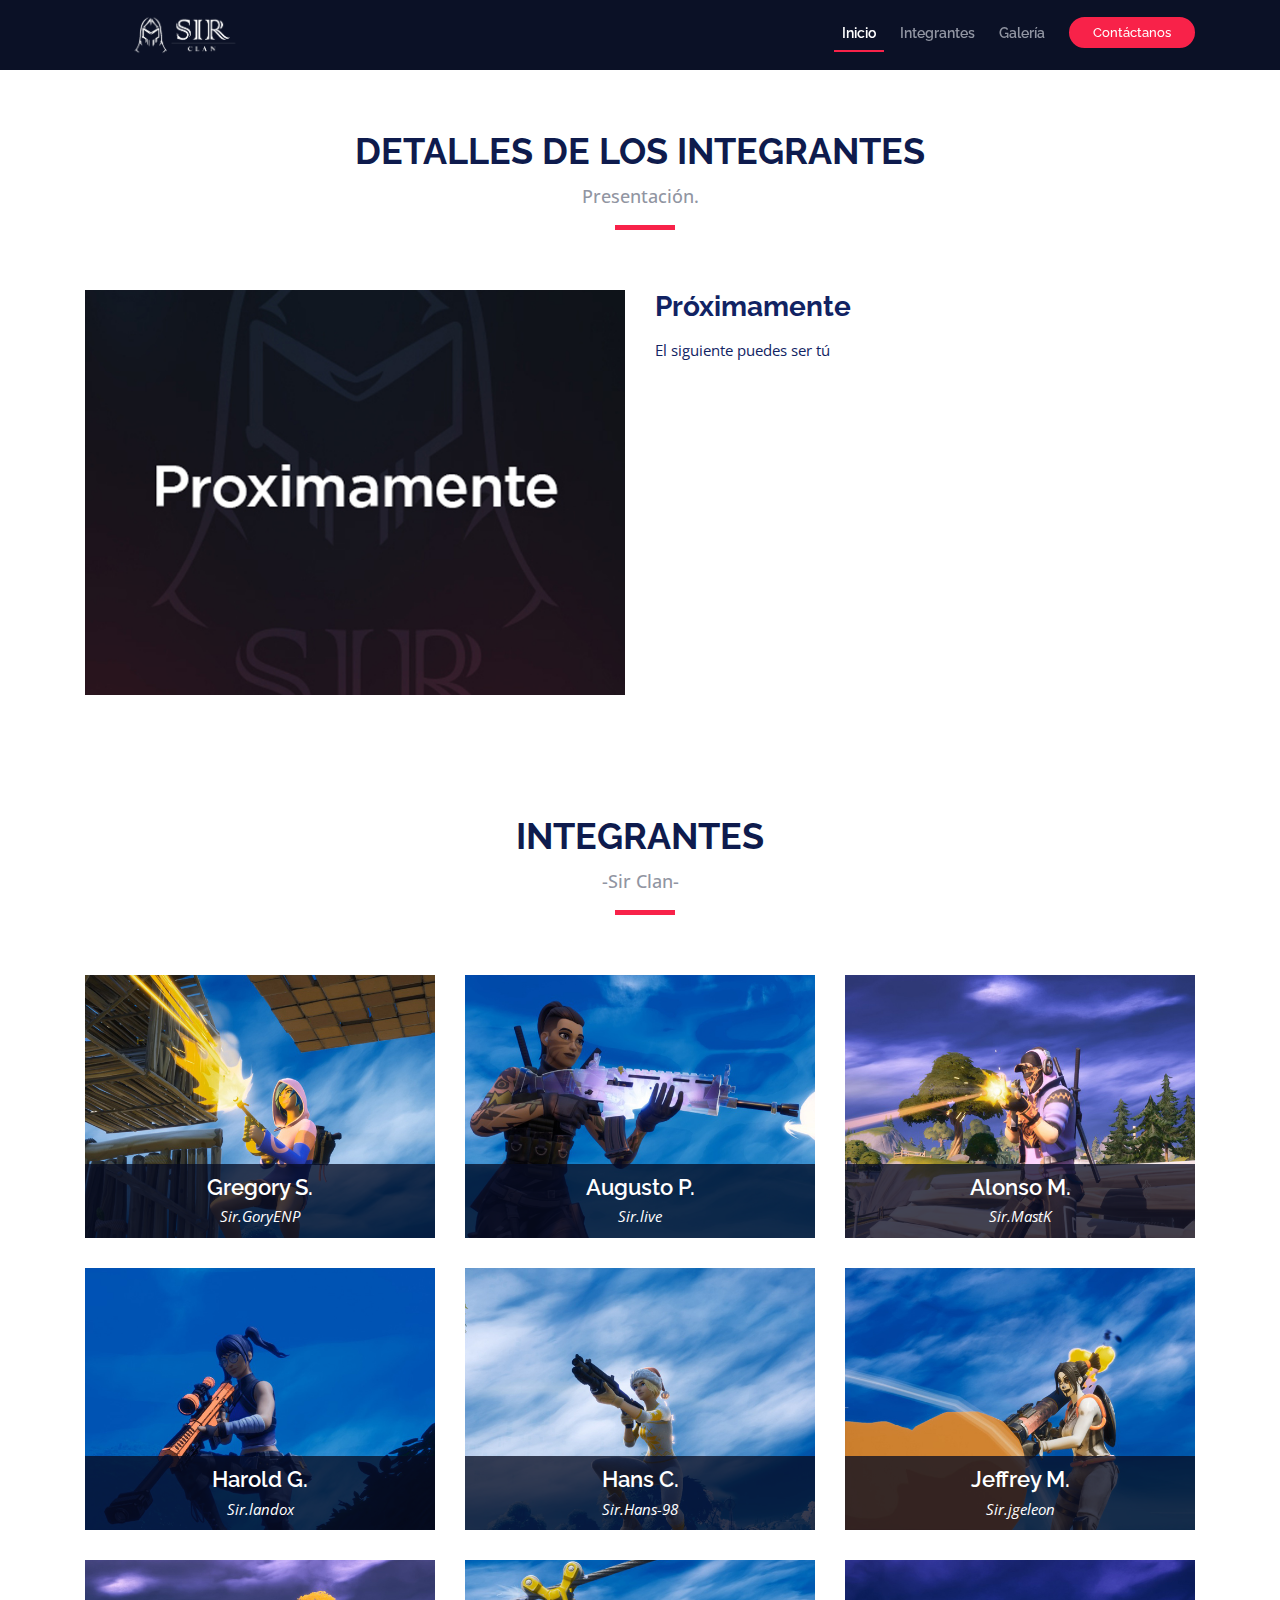
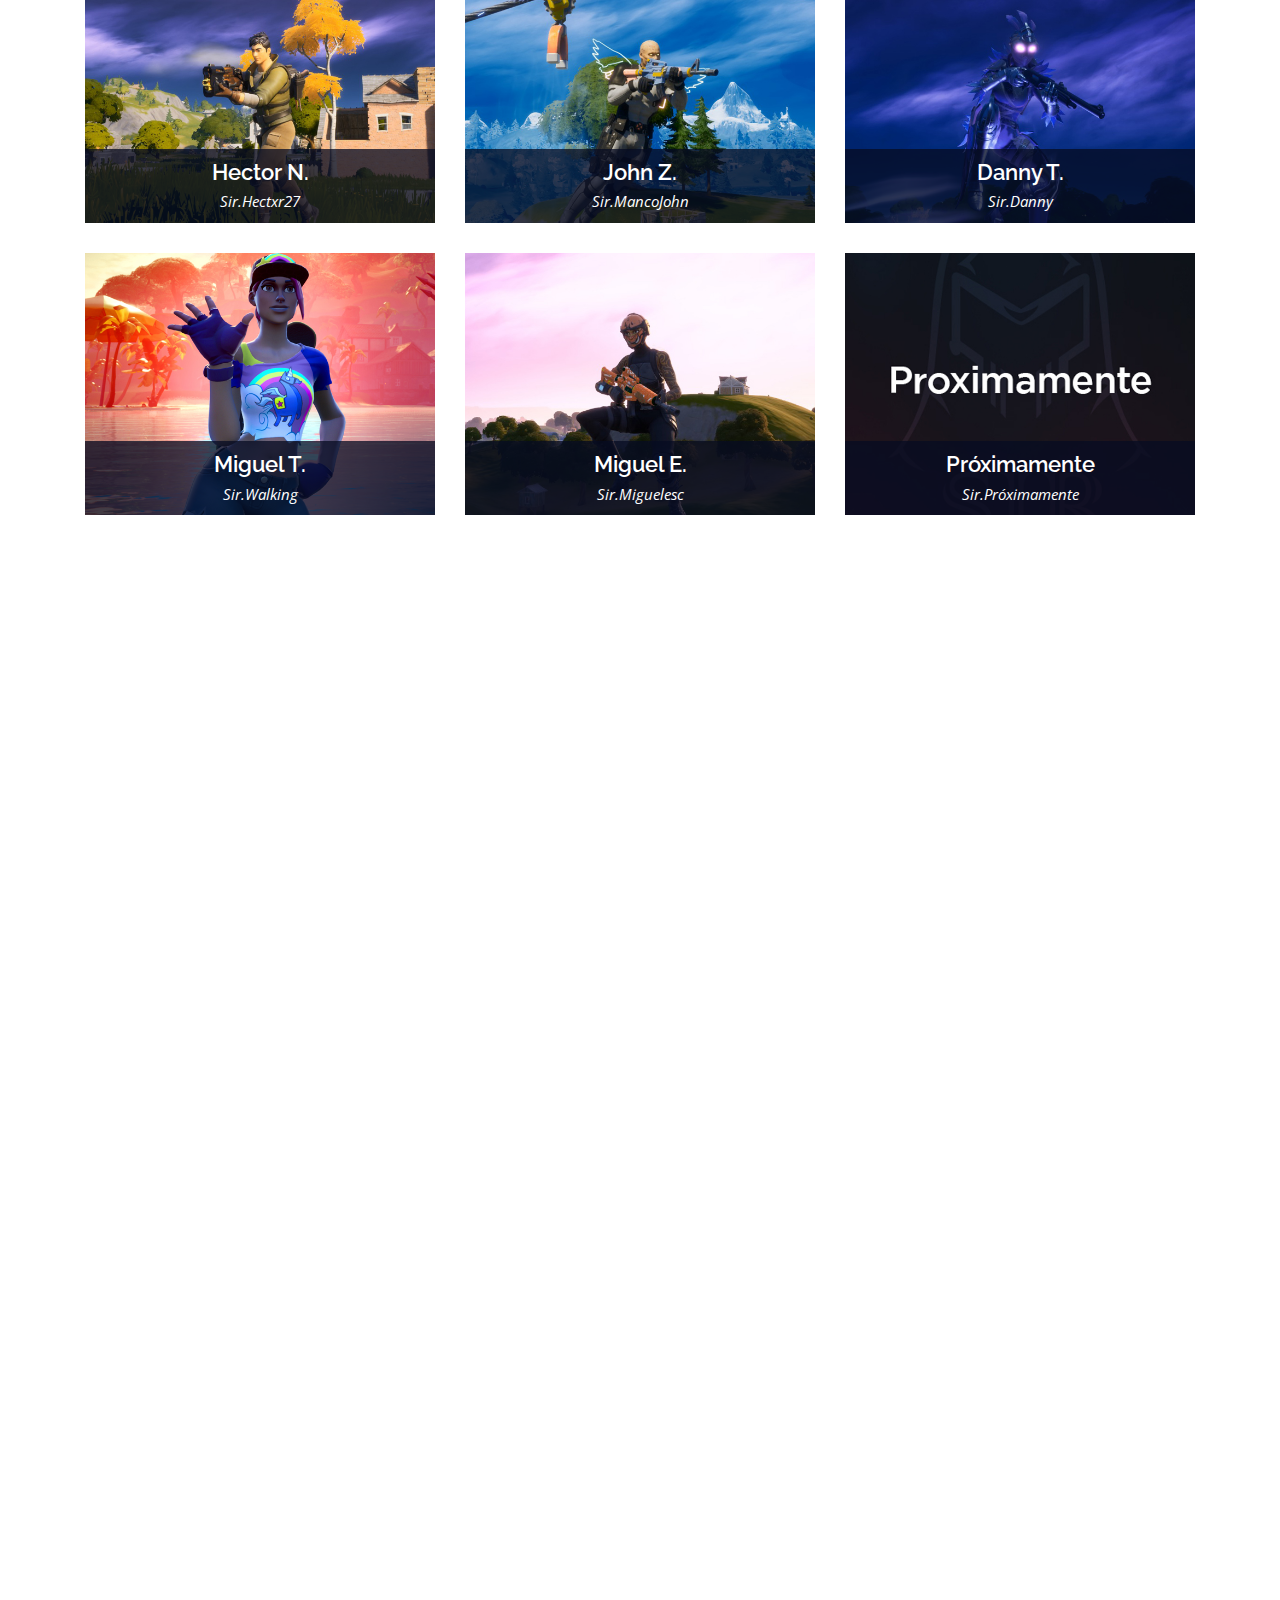
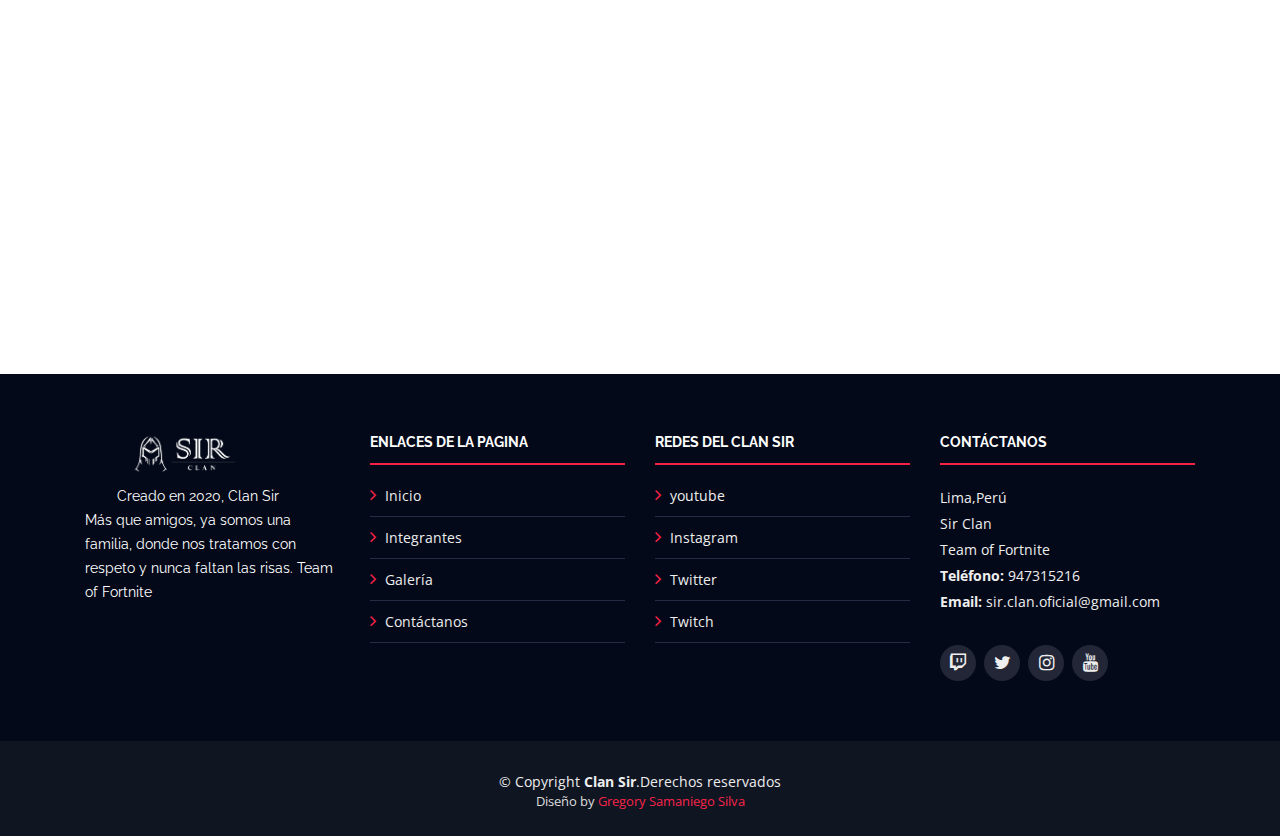
<file: integrante11.html>
<!DOCTYPE html>
<html lang="en">

<head>
  <meta charset="utf-8">
  <title>Sir Clan</title>
  <meta content="width=device-width, initial-scale=1.0" name="viewport">
  <meta content="" name="keywords">
  <meta content="" name="description">

  <link href="img/fav.png" rel="icon">

  <link href="https://fonts.googleapis.com/css?family=Open+Sans:300,300i,400,400i,700,700i|Raleway:300,400,500,700,800" rel="stylesheet">

  <link href="lib/bootstrap/css/bootstrap.min.css" rel="stylesheet">

  <link href="lib/font-awesome/css/font-awesome.min.css" rel="stylesheet">
  <link href="lib/animate/animate.min.css" rel="stylesheet">
  <link href="lib/venobox/venobox.css" rel="stylesheet">
  <link href="lib/owlcarousel/assets/owl.carousel.min.css" rel="stylesheet">

  <link href="css/style.css" rel="stylesheet">

</head>

<body>

  <!--Header-->
  <header id="header" class="header-fixed">
    <div class="container">

      <div id="logo" class="pull-left">
        <a href="index.html" class="scrollto"><img src="img/Logo Sir Clan -06.png" alt="" title=""></a>
      </div>

      <nav id="nav-menu-container">
        <ul class="nav-menu">
          <li class="menu-active"><a href="index.html">Inicio</a></li>
          <li><a href="#speakers">Integrantes</a></li>
          <li><a href="index.html">Galería</a></li>
          <li class="buy-tickets"><a href="#contact">Contáctanos</a></li>
        </ul>
      </nav>
    </div>
  </header>

  <main id="main" class="main-page">

    <!--Sección Detalles de Integrantes-->
    <section id="speakers-details" class="wow fadeIn">
      <div class="container">
        <div class="section-header">
          <h2>Detalles de los Integrantes</h2>
          <p>Presentación.</p>
        </div>

        <div class="row">
          <div class="col-md-6">
            <img src="img/speakers/skin-prox.jpg" alt="Speaker 1" class="img-fluid">
          </div>

          <div class="col-md-6">
            <div class="details">
              <h2>Próximamente</h2>
              <div class="social">
                <!--
                <a href=""><i class="fa fa-facebook"></i></a>
                <a href=""><i class="fa fa-instagram"></i></a>
                <a href=""><i class="fa fa-youtube"></i></a> -->
              </div>
              <p>El siguiente puedes ser tú</p>
            </div>
          </div> 
        </div>
      </div>
    </section>


  </main>
  
     <!--Sección de integrantes.index.html-->
    <section id="speakers" class="wow fadeInUp">
      <div class="container">
        <div class="section-header">
          <h2>Integrantes</h2>
          <p>-Sir Clan-</p>
        </div>

        <div class="row">
          <div class="col-lg-4 col-md-6">
            <div class="speaker">
              <img src="img/speakers/skin-gory.jpg" alt="Speaker 0" class="img-fluid">
              <div class="details">
                <h3><a href="speaker-details.html">Gregory S.</a></h3>
                <p>Sir.GoryENP</p>
                <div class="social">
                  <a href="https://www.instagram.com/gregory_samaniego/" target="_blank"><i class="fa fa-instagram"></i></a>
                  <a href="https://www.youtube.com/channel/UCRkGnl8h50NDlJGB7kkq69w" target="_blank"><i class="fa fa-youtube"></i></a>
                  <a href="https://twitter.com/GregorySamanie1" target="_blank"><i class="fa fa-twitter"></i></a>
                  <a href="https://www.twitch.tv/gorysamaniegosilva" target="_blank"><i class="fa fa-twitch"></i></a>
                </div>
              </div>
            </div>
          </div>
          <div class="col-lg-4 col-md-6">
            <div class="speaker">
              <img src="img/speakers/augsuto.jpg" alt="Speaker 1" class="img-fluid">
              <div class="details">
                <h3><a href="integrante1.html">Augusto P.</a></h3>
                <p>Sir.live</p>
                <div class="social">
                  <a href="https://www.instagram.com/augustojes_paredes/" target="_blank"><i class="fa fa-instagram"></i></a>
                  <a href="https://www.twitch.tv/sir_liveoficial" target="_blank"><i class="fa fa-twitch"></i></a>
                </div>
              </div>
            </div>
          </div>
          <div class="col-lg-4 col-md-6">
            <div class="speaker">
              <img src="img/speakers/skin-alonoso.jpg" alt="Speaker 2" class="img-fluid">
              <div class="details">
                <h3><a href="integrante2.html">Alonso M.</a></h3>
                <p>Sir.MastK</p>
                <div class="social">
                  <a href="https://www.instagram.com/alonso.m.k/?hl=es-la" target="_blank"><i class="fa fa-instagram"></i></a>
                  <a href="https://www.youtube.com/channel/UC1r6d0Jtsu6oVaPjYYQSUSg/" target="_blank"><i class="fa fa-youtube"></i></a>
                </div>
              </div>
            </div>
          </div>
          <div class="col-lg-4 col-md-6">
            <div class="speaker">
              <img src="img/speakers/skin-landox.jpg" alt="Speaker 3" class="img-fluid">
              <div class="details">
                <h3><a href="integrante3.html">Harold G.</a></h3>
                <p>Sir.landox</p>
                <div class="social">
                  <a href="https://www.instagram.com/harold_granza/" target="_blank"><i class="fa fa-instagram"></i></a>
                  <a href="https://www.youtube.com/channel/UCVrI6bN8tbajmUoF5K2I2Aw" target="_blank"><i class="fa fa-youtube"></i></a>
                </div>
              </div>
            </div>
          </div>
          <div class="col-lg-4 col-md-6">
            <div class="speaker">
              <img src="img/speakers/skin-hans.jpg" alt="Speaker 4" class="img-fluid">
              <div class="details">
                <h3><a href="integrante4.html">Hans C.</a></h3>
                <p>Sir.Hans-98</p>
                <div class="social">
                  <a href="https://www.instagram.com/hanscisneros/" target="_blank"><i class="fa fa-instagram"></i></a>
                </div>
              </div>
            </div>
          </div>
          <div class="col-lg-4 col-md-6">
            <div class="speaker">
              <img src="img/speakers/skin-geleon.jpg" alt="Speaker 5" class="img-fluid">
              <div class="details">
                <h3><a href="integrante5.html">Jeffrey M.</a></h3>
                <p>Sir.jgeleon</p>
                <div class="social">
                  <a href="https://www.instagram.com/jeffmarqueza/" target="_blank"><i class="fa fa-instagram"></i></a>
                  <a href="https://web.facebook.com/MarquezJef/" target="_blank"><i class="fa fa-facebook"></i></a>
                </div>
              </div>
            </div>
          </div>
          <div class="col-lg-4 col-md-6">
            <div class="speaker">
              <img src="img/speakers/skin-hector.jpg" alt="Speaker 6" class="img-fluid">
              <div class="details">
                <h3><a href="integrante6.html">Hector N.</a></h3>
                <p>Sir.Hectxr27</p>
                <div class="social">
                  <a href="https://www.instagram.com/hec70r_27/" target="_blank"><i class="fa fa-instagram"></i></a>
                </div>
              </div>
            </div>
          </div>
          <div class="col-lg-4 col-md-6">
            <div class="speaker">
              <img src="img/speakers/skin-john.jpg" alt="Speaker 7" class="img-fluid">
              <div class="details">
                <h3><a href="integrante7.html">John Z.</a></h3>
                <p>Sir.MancoJohn</p>
                <div class="social">
                  <a href="https://www.youtube.com/channel/UCskatq0QxfGaARnrMIX341A" target="_blank"><i class="fa fa-youtube"></i></a>
                  <a href="https://www.instagram.com/johnzegar/?hl=es-la" target="_blank"><i class="fa fa-instagram"></i></a>
                </div>
              </div>
            </div>
          </div>
          <div class="col-lg-4 col-md-6">
            <div class="speaker">
              <img src="img/speakers/skin-dany.jpg" alt="Speaker 8" class="img-fluid">
              <div class="details">
                <h3><a href="integrante8.html">Danny T.</a></h3>
                <p>Sir.Danny</p>
                <div class="social">
                  <a href="https://www.instagram.com/danytorres33/" target="_blank"><i class="fa fa-instagram"></i></a>
                </div>
              </div>
            </div>
          </div>
          <div class="col-lg-4 col-md-6">
            <div class="speaker">
              <img src="img/speakers/skin-walking.jpg" alt="Speaker 9" class="img-fluid">
              <div class="details">
                <h3><a href="integrante9.html">Miguel T.</a></h3>
                <p>Sir.Walking</p>
                <div class="social">
                  <a href="https://www.twitch.tv/sir_walking" target="_blank"><i class="fa fa-twitch"></i></a>
                  <a href="https://www.instagram.com/sir_walking" target="_blank"><i class="fa fa-instagram"></i></a>      
                </div>
              </div>
            </div>
          </div>
          <div class="col-lg-4 col-md-6">
            <div class="speaker">
              <img src="img/speakers/skin-miguel.jpg" alt="Speaker 10" class="img-fluid">
              <div class="details">
                <h3><a href="integrante10.html">Miguel E.</a></h3>
                <p>Sir.Miguelesc</p>
                <div class="social">
                  <a href="https://www.instagram.com/miguelescudero701/" target="_blank"><i class="fa fa-instagram"></i></a>
                  <a href="https://www.youtube.com/channel/UCDwxXqI2y-77_l_o9FrggGg?view_as=subscriber" target="_blank"><i class="fa fa-youtube"></i></a>
                </div>
              </div>
            </div>
          </div>
          <div class="col-lg-4 col-md-6">
            <div class="speaker">
              <img src="img/speakers/skin-prox.jpg" alt="Speaker 11" class="img-fluid">
              <div class="details">
                <h3><a href="integrante11.html">Próximamente</a></h3>
                <p>Sir.Próximamente</p>
                <div class="social">
                  <a href="" target="_blank"><i class="fa fa-twitter"></i></a>
                </div>
              </div>
            </div>
          </div>
        </div>
      </div>

    </section>
  

     <!--Sección de Fotos-->
     <section id="gallery" class="wow fadeInUp">

      <div class="container">
        <div class="section-header">
          <h2>Galería</h2>
          <p>-Fotos del Sir Clan</p>
        </div>
      </div>

      <div class="owl-carousel gallery-carousel">
        <a href="img/gallery/gallery-alonso.jpg" class="venobox" data-gall="gallery-carousel"><img src="img/gallery/gallery-alonso.jpg" alt=""></a>
        <a href="img/gallery/gallery-danny.jpg" class="venobox" data-gall="gallery-carousel"><img src="img/gallery/gallery-danny.jpg" alt=""></a>
        <a href="img/gallery/gallery-landox.jpg" class="venobox" data-gall="gallery-carousel"><img src="img/gallery/gallery-landox.jpg" alt=""></a>
        <a href="img/gallery/gallery-gory.jpg" class="venobox" data-gall="gallery-carousel"><img src="img/gallery/gallery-gory.jpg" alt=""></a>
        <a href="img/gallery/gallery-rata.jpg" class="venobox" data-gall="gallery-carousel"><img src="img/gallery/gallery-rata.jpg" alt=""></a>
        <a href="img/gallery/gallery-miguel.jpg" class="venobox" data-gall="gallery-carousel"><img src="img/gallery/gallery-miguel.jpg" alt=""></a>
        <a href="img/gallery/gallery-walking.jpg" class="venobox" data-gall="gallery-carousel"><img src="img/gallery/gallery-walking.jpg" alt=""></a>
        <a href="img/gallery/gallery-john.jpg" class="venobox" data-gall="gallery-carousel"><img src="img/gallery/gallery-john.jpg" alt=""></a>
        <a href="img/gallery/gallery-hans.jpg" class="venobox" data-gall="gallery-carousel"><img src="img/gallery/gallery-hans.jpg" alt=""></a>
      </div>

    </section>

    <!----Contacto-->
    <section id="contact" class="section-bg wow fadeInUp">

      <div class="container">

        <div class="section-header">
          <h2>Contáctanos</h2>
          <p>-Envianos un correo al Sir Clan-</p>
        </div>

        <div class="row contact-info">

          <div class="col-md-4">
            <div class="contact-address">
              <i class="ion-ios-location-outline"></i>
              <h3>País</h3>
              <address>Perú</address>
            </div>
          </div>

          <div class="col-md-4">
            <div class="contact-phone">
              <i class="ion-ios-telephone-outline"></i>
              <h3>Instagram</h3>
              <p><a href="https://www.instagram.com/sirclan_oficial/" target="_blank">Sir Clan</a></p>
            </div>
          </div>

          <div class="col-md-4">
            <div class="contact-email">
              <i class="ion-ios-email-outline"></i>
              <h3>Email</h3>
              <p><a href="mailto:sir.clan.oficial@gmail.com">sir.clan.oficial@gmail.com</a></p>
            </div>
          </div>

        </div>

        <div class="form">
          <div id="sendmessage">Gracias por enviar tu mensaje!</div>
          <div id="errormessage"></div>
          <form action="enviar2.php" method="post" role="form" class="contactForm">
            <div class="form-row">
              <div class="form-group col-md-6">
                <input type="text" name="nombre" class="form-control" id="name" placeholder="Nombre" data-rule="minlen:4" data-msg="Porfavor ingrese un nombre" />
                <div class="validation"></div>
              </div>
              <div class="form-group col-md-6">
                <input type="email" class="form-control" name="email" id="email" placeholder="Email" data-rule="email" data-msg="porfavor ingrese un correo valido" />
                <div class="validation"></div>
              </div>
            </div>
            <div class="form-group">
              <input type="text" class="form-control" name="subject" id="subject" placeholder="Asunto" data-rule="minlen:4" data-msg="Porfavor Complete el asunto" />
              <div class="validation"></div>
            </div>
            <div class="form-group">
              <textarea class="form-control" name="mensaje" rows="5" data-rule="required" data-msg="Porfavor complete el mensaje" placeholder="Mensaje"></textarea>
              <div class="validation"></div>
            </div>
            <div class="text-center"><button type="submit">Enviar</button></div>
          </form>
        </div>

      </div>
    </section>

  </main>

 <!--Footer-->
 <footer id="footer">
  <div class="footer-top">
    <div class="container">
      <div class="row">

        <div class="col-lg-3 col-md-6 footer-info">
          <img src="img/Logo Sir Clan -06.png" alt="TheEvenet">
          <p>        Creado en 2020, Clan Sir <br>
            <strong></strong>Más que amigos, ya somos una familia, donde 
            nos tratamos con respeto y nunca faltan las risas.
            Team of Fortnite</strong>
             
          </p>
        </div>

        <div class="col-lg-3 col-md-6 footer-links">
          <h4>Enlaces de la Pagina</h4>
          <ul>
            <li><i class="fa fa-angle-right"></i> <a href="index.html">Inicio</a></li>
            <li><i class="fa fa-angle-right"></i> <a href="speaker-details.html">Integrantes</a></li>
            <li><i class="fa fa-angle-right"></i> <a href="#gallery">Galería</a></li>
            <li><i class="fa fa-angle-right"></i> <a href="#contact">Contáctanos</a></li>
          </ul>
        </div>

        <div class="col-lg-3 col-md-6 footer-links">
          <h4>Redes Del Clan Sir</h4>
          <ul>
            <li><i class="fa fa-angle-right"></i> <a href="https://www.youtube.com/channel/UCjjTKSvVfqdJzIpUmlGM4vw?view_as=subscriber" target="_blank">youtube</a></li>
            <li><i class="fa fa-angle-right"></i> <a href="https://www.instagram.com/sirclan_oficial/" target="_blank">Instagram</a></li>
            <li><i class="fa fa-angle-right"></i> <a href="https://twitter.com/SirClan_oficial" target="_blank">Twitter</a></li>
            <li><i class="fa fa-angle-right"></i> <a href="https://www.twitch.tv/sir_liveoficial" target="_blank">Twitch</a></li>
          </ul>
        </div>

        <div class="col-lg-3 col-md-6 footer-contact">
          <h4>Contáctanos</h4>
          <p>
            Lima,Perú <br>
            Sir Clan<br>
            Team of Fortnite <br>
            <strong>Teléfono:</strong> 947315216<br>
            <strong>Email:</strong> sir.clan.oficial@gmail.com<br>
          </p>

          <div class="social-links">
            <a href="https://www.twitch.tv/sir_liveoficial" target="_blank" class="twitch"><i class="fa fa-twitch"></i></a>
            <a href="https://twitter.com/SirClan_oficial" target="_blank" class="twitter"><i class="fa fa-twitter"></i></a>
            <a href="https://www.instagram.com/sirclan_oficial/"  target="_blank" class="instagram"><i class="fa fa-instagram"></i></a>
            <a href="https://www.youtube.com/channel/UCjjTKSvVfqdJzIpUmlGM4vw?view_as=subscriber" target="_blank" class="youtube"><i class="fa fa-youtube"></i></a>
          </div>

        </div>

      </div>
    </div>
  </div>

  <div class="container">
    <div class="copyright">
      &copy; Copyright <strong>Clan Sir</strong>.Derechos reservados
    </div>
    <div class="credits">
      Diseño by<a href="https://gorysamaniego.github.io/p-gina/"> Gregory Samaniego Silva</a>
    </div>
  </div>
</footer>

<a href="#" class="back-to-top"><i class="fa fa-angle-up"></i></a>

<script src="lib/jquery/jquery.min.js"></script>
<script src="lib/jquery/jquery-migrate.min.js"></script>
<script src="lib/bootstrap/js/bootstrap.bundle.min.js"></script>
<script src="lib/easing/easing.min.js"></script>
<script src="lib/superfish/hoverIntent.js"></script>
<script src="lib/superfish/superfish.min.js"></script>
<script src="lib/wow/wow.min.js"></script>
<script src="lib/venobox/venobox.min.js"></script>
<script src="lib/owlcarousel/owl.carousel.min.js"></script>
<script src="contactform/contactform.js"></script>
<script src="js/main.js"></script>
</body>

</html>
</file>
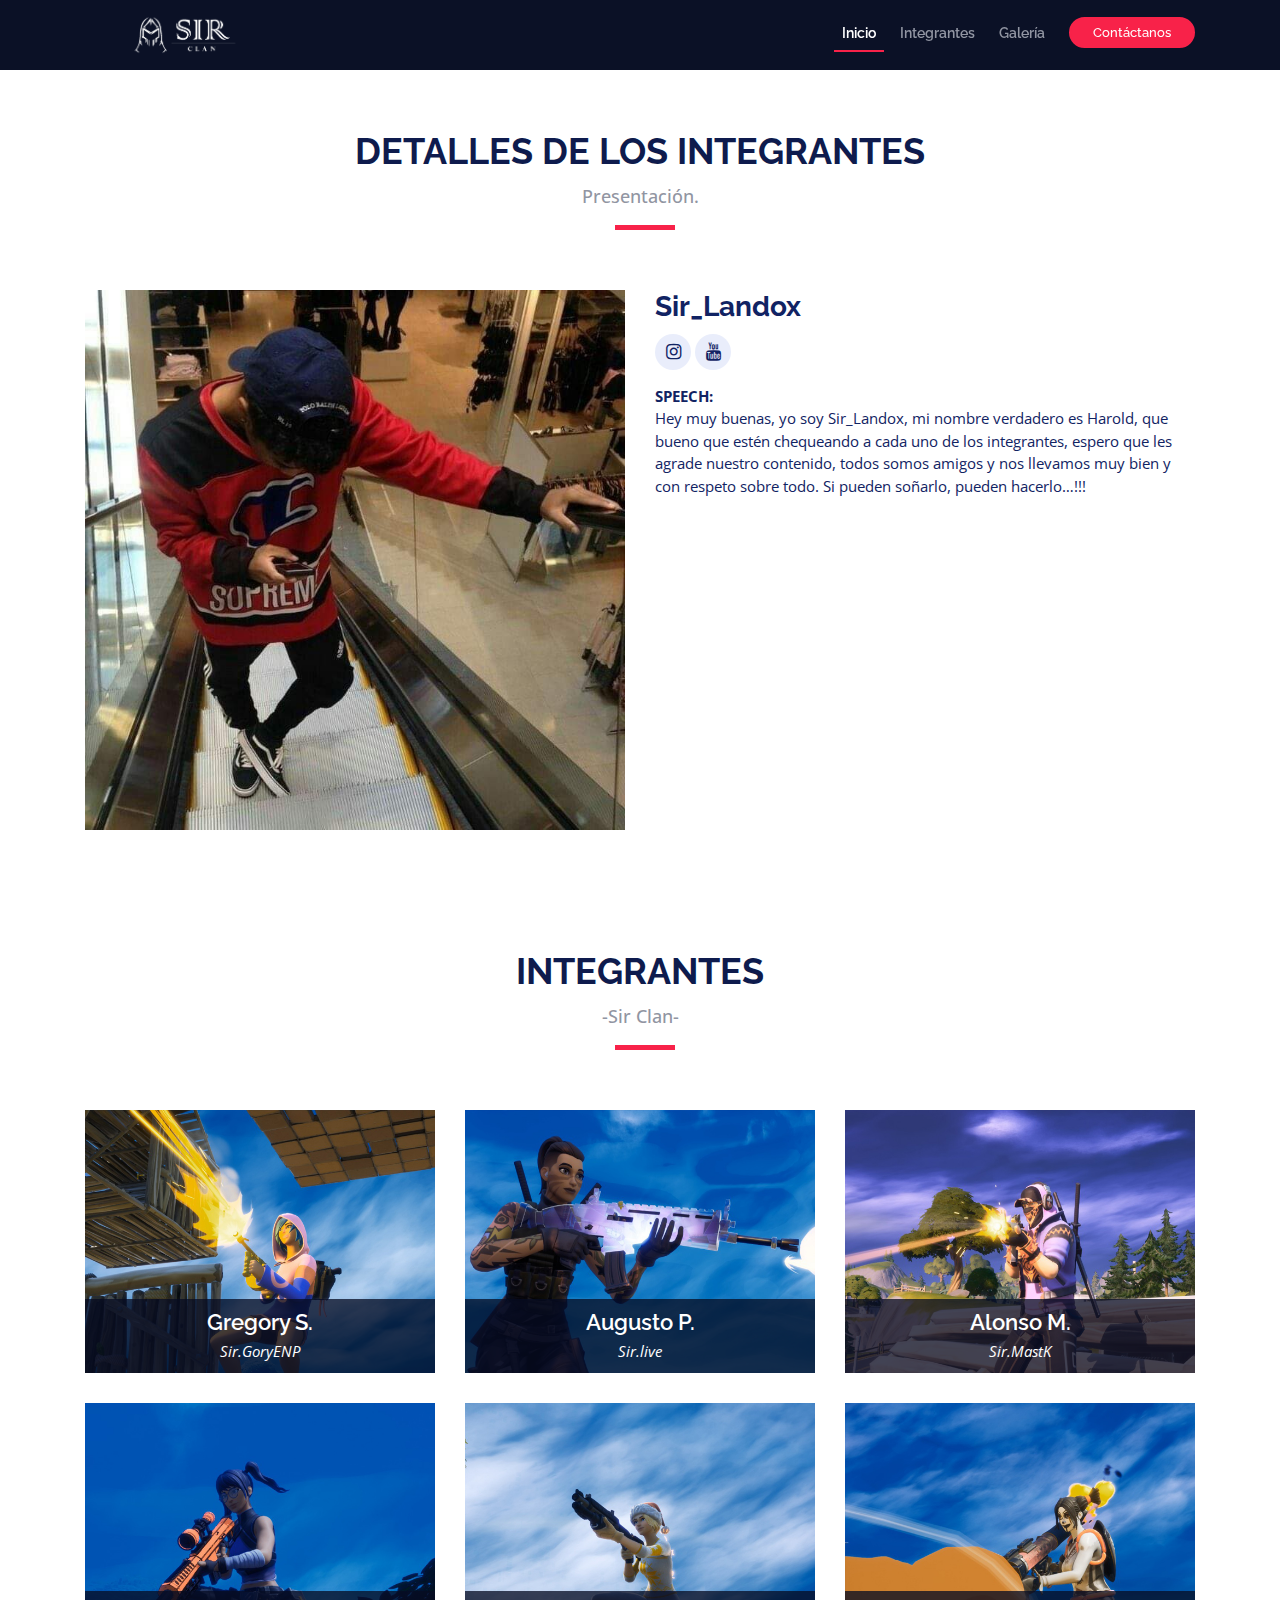
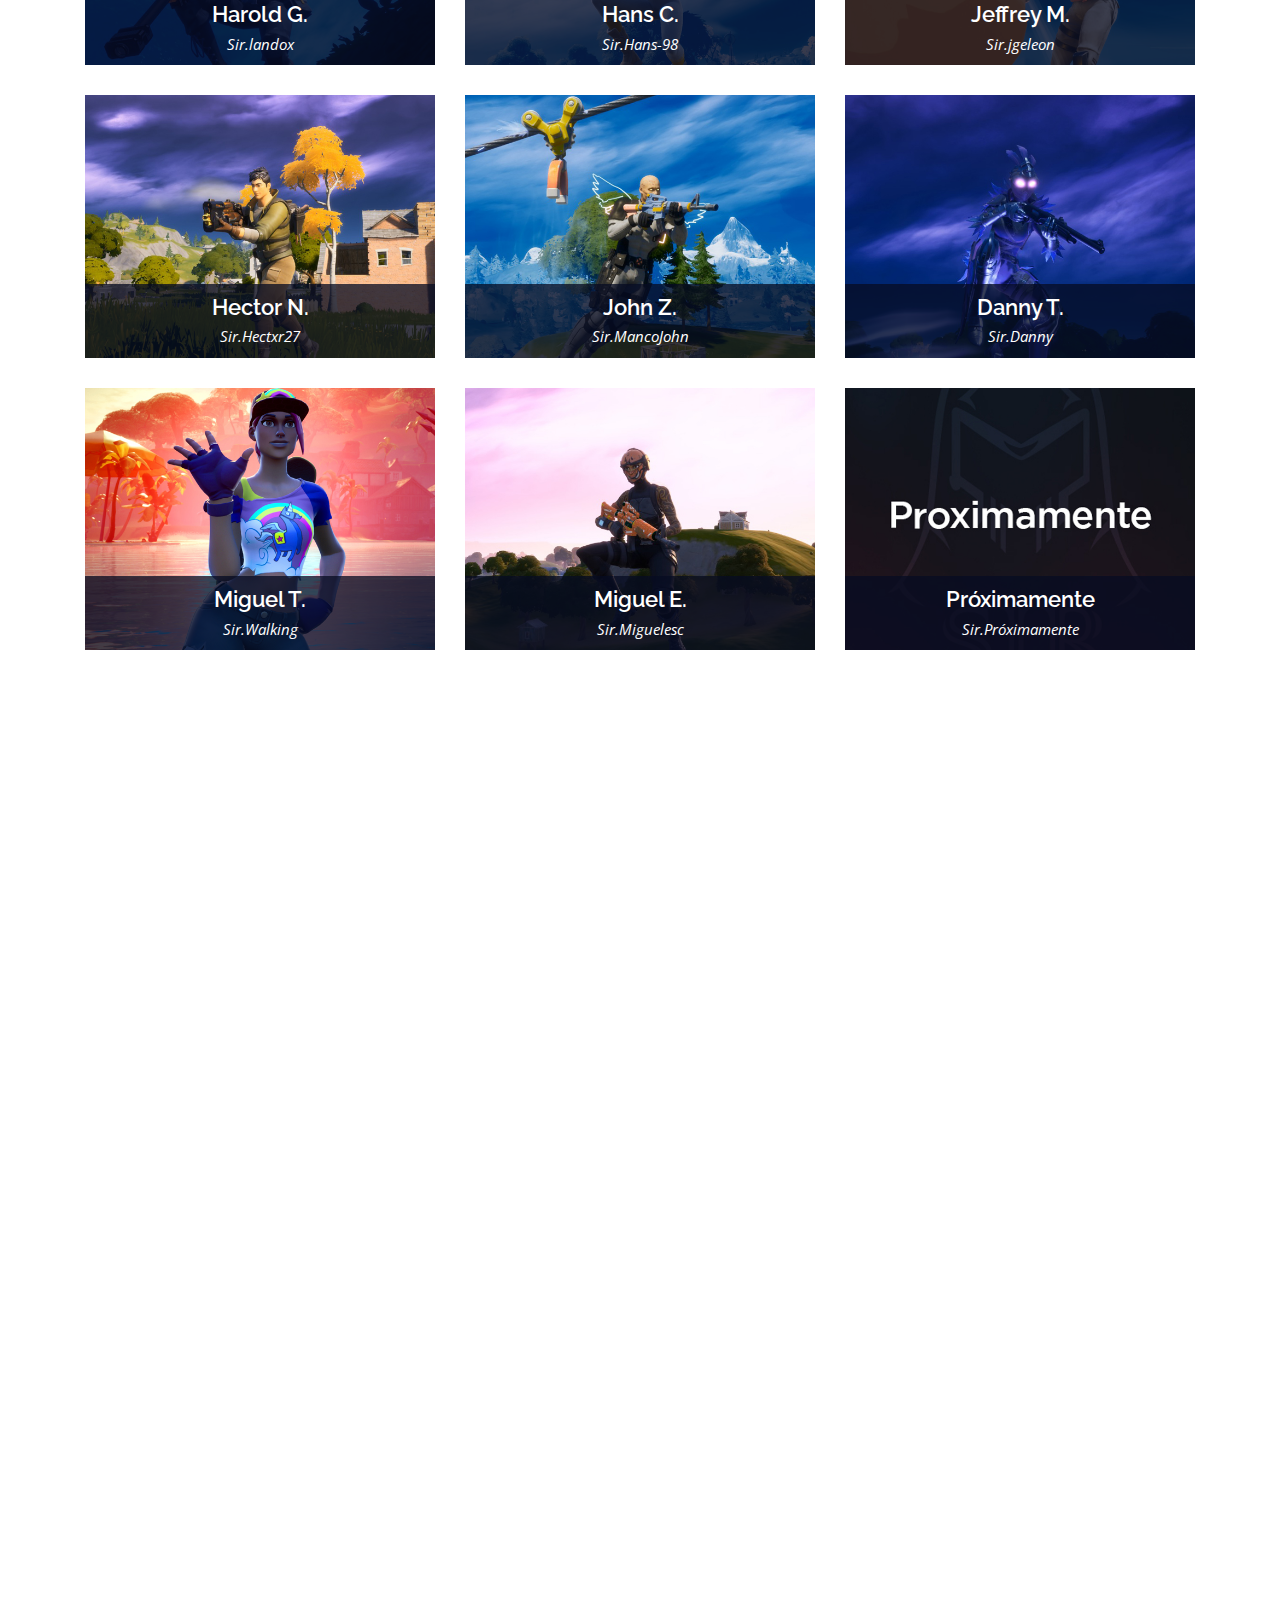
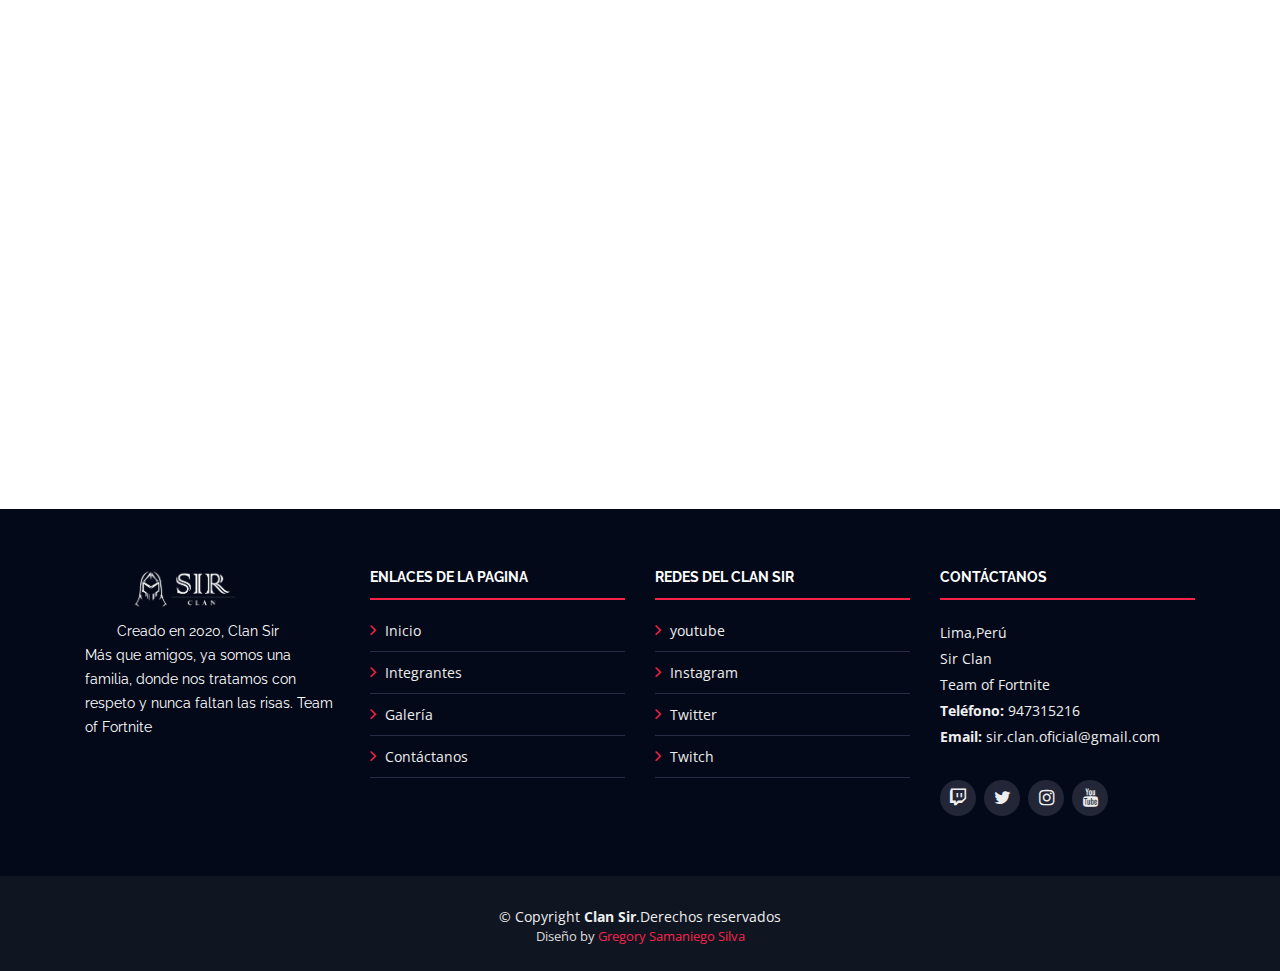
<file: integrante3.html>
<!DOCTYPE html>
<html lang="en">

<head>
  <meta charset="utf-8">
  <title>Sir Clan</title>
  <meta content="width=device-width, initial-scale=1.0" name="viewport">
  <meta content="" name="keywords">
  <meta content="" name="description">

  <link href="img/fav.png" rel="icon">

  <link href="https://fonts.googleapis.com/css?family=Open+Sans:300,300i,400,400i,700,700i|Raleway:300,400,500,700,800" rel="stylesheet">

  <link href="lib/bootstrap/css/bootstrap.min.css" rel="stylesheet">

  <link href="lib/font-awesome/css/font-awesome.min.css" rel="stylesheet">
  <link href="lib/animate/animate.min.css" rel="stylesheet">
  <link href="lib/venobox/venobox.css" rel="stylesheet">
  <link href="lib/owlcarousel/assets/owl.carousel.min.css" rel="stylesheet">

  <link href="css/style.css" rel="stylesheet">

</head>

<body>

  <!--Header-->
  <header id="header" class="header-fixed">
    <div class="container">

      <div id="logo" class="pull-left">
        <a href="index.html" class="scrollto"><img src="img/Logo Sir Clan -06.png" alt="" title=""></a>
      </div>

      <nav id="nav-menu-container">
        <ul class="nav-menu">
          <li class="menu-active"><a href="index.html">Inicio</a></li>
          <li><a href="#speakers">Integrantes</a></li>
          <li><a href="index.html">Galería</a></li>
          <li class="buy-tickets"><a href="#contact">Contáctanos</a></li>
        </ul>
      </nav>
    </div>
  </header>

  <main id="main" class="main-page">

    <!--Sección Detalles de Integrantes-->
    <section id="speakers-details" class="wow fadeIn">
        <div class="container">
          <div class="section-header">
            <h2>Detalles de los Integrantes</h2>
            <p>Presentación.</p>
          </div>
  
          <div class="row">
            <div class="col-md-6">
              <img src="img/speakers/perfil-landox.jpg" alt="Speaker 1" class="img-fluid">
            </div>
  
            <div class="col-md-6">
              <div class="details">
                <h2>Sir_Landox</h2>
                <div class="social">
                  <a href="https://www.instagram.com/harold_granza/" target="_blank"><i class="fa fa-instagram"></i></a>
                  <a href="https://www.youtube.com/channel/UCVrI6bN8tbajmUoF5K2I2Aw" target="_blank"><i class="fa fa-youtube"></i></a>
                </div>
                <p><strong>SPEECH:</strong> <br>
                  Hey muy buenas, yo soy Sir_Landox, mi nombre verdadero es Harold, que bueno que estén chequeando a cada uno de los integrantes,
                   espero que les agrade nuestro contenido, todos somos amigos y nos llevamos muy bien y con respeto sobre todo. Si pueden soñarlo,
                    pueden hacerlo…!!!
                </p>
              </div>
            </div> 
          </div>
        </div>
      </section>
  
  
    </main>
  
    <!--Sección de integrantes.index.html-->
    <section id="speakers" class="wow fadeInUp">
      <div class="container">
        <div class="section-header">
          <h2>Integrantes</h2>
          <p>-Sir Clan-</p>
        </div>

        <div class="row">
          <div class="col-lg-4 col-md-6">
            <div class="speaker">
              <img src="img/speakers/skin-gory.jpg" alt="Speaker 0" class="img-fluid">
              <div class="details">
                <h3><a href="speaker-details.html">Gregory S.</a></h3>
                <p>Sir.GoryENP</p>
                <div class="social">
                  <a href="https://www.instagram.com/gregory_samaniego/" target="_blank"><i class="fa fa-instagram"></i></a>
                  <a href="https://www.youtube.com/channel/UCRkGnl8h50NDlJGB7kkq69w" target="_blank"><i class="fa fa-youtube"></i></a>
                  <a href="https://twitter.com/GregorySamanie1" target="_blank"><i class="fa fa-twitter"></i></a>
                  <a href="https://www.twitch.tv/gorysamaniegosilva" target="_blank"><i class="fa fa-twitch"></i></a>
                </div>
              </div>
            </div>
          </div>
          <div class="col-lg-4 col-md-6">
            <div class="speaker">
              <img src="img/speakers/augsuto.jpg" alt="Speaker 1" class="img-fluid">
              <div class="details">
                <h3><a href="integrante1.html">Augusto P.</a></h3>
                <p>Sir.live</p>
                <div class="social">
                  <a href="https://www.instagram.com/augustojes_paredes/" target="_blank"><i class="fa fa-instagram"></i></a>
                  <a href="https://www.twitch.tv/sir_liveoficial" target="_blank"><i class="fa fa-twitch"></i></a>
                </div>
              </div>
            </div>
          </div>
          <div class="col-lg-4 col-md-6">
            <div class="speaker">
              <img src="img/speakers/skin-alonoso.jpg" alt="Speaker 2" class="img-fluid">
              <div class="details">
                <h3><a href="integrante2.html">Alonso M.</a></h3>
                <p>Sir.MastK</p>
                <div class="social">
                  <a href="https://www.instagram.com/alonso.m.k/?hl=es-la" target="_blank"><i class="fa fa-instagram"></i></a>
                  <a href="https://www.youtube.com/channel/UC1r6d0Jtsu6oVaPjYYQSUSg/" target="_blank"><i class="fa fa-youtube"></i></a>
                </div>
              </div>
            </div>
          </div>
          <div class="col-lg-4 col-md-6">
            <div class="speaker">
              <img src="img/speakers/skin-landox.jpg" alt="Speaker 3" class="img-fluid">
              <div class="details">
                <h3><a href="integrante3.html">Harold G.</a></h3>
                <p>Sir.landox</p>
                <div class="social">
                  <a href="https://www.instagram.com/harold_granza/" target="_blank"><i class="fa fa-instagram"></i></a>
                  <a href="https://www.youtube.com/channel/UCVrI6bN8tbajmUoF5K2I2Aw" target="_blank"><i class="fa fa-youtube"></i></a>
                </div>
              </div>
            </div>
          </div>
          <div class="col-lg-4 col-md-6">
            <div class="speaker">
              <img src="img/speakers/skin-hans.jpg" alt="Speaker 4" class="img-fluid">
              <div class="details">
                <h3><a href="integrante4.html">Hans C.</a></h3>
                <p>Sir.Hans-98</p>
                <div class="social">
                  <a href="https://www.instagram.com/hanscisneros/" target="_blank"><i class="fa fa-instagram"></i></a>
                </div>
              </div>
            </div>
          </div>
          <div class="col-lg-4 col-md-6">
            <div class="speaker">
              <img src="img/speakers/skin-geleon.jpg" alt="Speaker 5" class="img-fluid">
              <div class="details">
                <h3><a href="integrante5.html">Jeffrey M.</a></h3>
                <p>Sir.jgeleon</p>
                <div class="social">
                  <a href="https://www.instagram.com/jeffmarqueza/" target="_blank"><i class="fa fa-instagram"></i></a>
                  <a href="https://web.facebook.com/MarquezJef/" target="_blank"><i class="fa fa-facebook"></i></a>
                </div>
              </div>
            </div>
          </div>
          <div class="col-lg-4 col-md-6">
            <div class="speaker">
              <img src="img/speakers/skin-hector.jpg" alt="Speaker 6" class="img-fluid">
              <div class="details">
                <h3><a href="integrante6.html">Hector N.</a></h3>
                <p>Sir.Hectxr27</p>
                <div class="social">
                  <a href="https://www.instagram.com/hec70r_27/" target="_blank"><i class="fa fa-instagram"></i></a>
                </div>
              </div>
            </div>
          </div>
          <div class="col-lg-4 col-md-6">
            <div class="speaker">
              <img src="img/speakers/skin-john.jpg" alt="Speaker 7" class="img-fluid">
              <div class="details">
                <h3><a href="integrante7.html">John Z.</a></h3>
                <p>Sir.MancoJohn</p>
                <div class="social">
                  <a href="https://www.youtube.com/channel/UCskatq0QxfGaARnrMIX341A" target="_blank"><i class="fa fa-youtube"></i></a>
                  <a href="https://www.instagram.com/johnzegar/?hl=es-la" target="_blank"><i class="fa fa-instagram"></i></a>
                </div>
              </div>
            </div>
          </div>
          <div class="col-lg-4 col-md-6">
            <div class="speaker">
              <img src="img/speakers/skin-dany.jpg" alt="Speaker 8" class="img-fluid">
              <div class="details">
                <h3><a href="integrante8.html">Danny T.</a></h3>
                <p>Sir.Danny</p>
                <div class="social">
                  <a href="https://www.instagram.com/danytorres33/" target="_blank"><i class="fa fa-instagram"></i></a>
                </div>
              </div>
            </div>
          </div>
          <div class="col-lg-4 col-md-6">
            <div class="speaker">
              <img src="img/speakers/skin-walking.jpg" alt="Speaker 9" class="img-fluid">
              <div class="details">
                <h3><a href="integrante9.html">Miguel T.</a></h3>
                <p>Sir.Walking</p>
                <div class="social">
                  <a href="https://www.twitch.tv/sir_walking" target="_blank"><i class="fa fa-twitch"></i></a>
                  <a href="https://www.instagram.com/sir_walking" target="_blank"><i class="fa fa-instagram"></i></a>      
                </div>
              </div>
            </div>
          </div>
          <div class="col-lg-4 col-md-6">
            <div class="speaker">
              <img src="img/speakers/skin-miguel.jpg" alt="Speaker 10" class="img-fluid">
              <div class="details">
                <h3><a href="integrante10.html">Miguel E.</a></h3>
                <p>Sir.Miguelesc</p>
                <div class="social">
                  <a href="https://www.instagram.com/miguelescudero701/" target="_blank"><i class="fa fa-instagram"></i></a>
                  <a href="https://www.youtube.com/channel/UCDwxXqI2y-77_l_o9FrggGg?view_as=subscriber" target="_blank"><i class="fa fa-youtube"></i></a>
                </div>
              </div>
            </div>
          </div>
          <div class="col-lg-4 col-md-6">
            <div class="speaker">
              <img src="img/speakers/skin-prox.jpg" alt="Speaker 11" class="img-fluid">
              <div class="details">
                <h3><a href="integrante11.html">Próximamente</a></h3>
                <p>Sir.Próximamente</p>
                <div class="social">
                  <a href="" target="_blank"><i class="fa fa-twitter"></i></a>
                </div>
              </div>
            </div>
          </div>
        </div>
      </div>

    </section>
  

       <!--Sección de Fotos-->
    <section id="gallery" class="wow fadeInUp">

      <div class="container">
        <div class="section-header">
          <h2>Galería</h2>
          <p>-Fotos del Sir Clan</p>
        </div>
      </div>

      <div class="owl-carousel gallery-carousel">
        <a href="img/gallery/gallery-alonso.jpg" class="venobox" data-gall="gallery-carousel"><img src="img/gallery/gallery-alonso.jpg" alt=""></a>
        <a href="img/gallery/gallery-danny.jpg" class="venobox" data-gall="gallery-carousel"><img src="img/gallery/gallery-danny.jpg" alt=""></a>
        <a href="img/gallery/gallery-landox.jpg" class="venobox" data-gall="gallery-carousel"><img src="img/gallery/gallery-landox.jpg" alt=""></a>
        <a href="img/gallery/gallery-gory.jpg" class="venobox" data-gall="gallery-carousel"><img src="img/gallery/gallery-gory.jpg" alt=""></a>
        <a href="img/gallery/gallery-rata.jpg" class="venobox" data-gall="gallery-carousel"><img src="img/gallery/gallery-rata.jpg" alt=""></a>
        <a href="img/gallery/gallery-miguel.jpg" class="venobox" data-gall="gallery-carousel"><img src="img/gallery/gallery-miguel.jpg" alt=""></a>
        <a href="img/gallery/gallery-walking.jpg" class="venobox" data-gall="gallery-carousel"><img src="img/gallery/gallery-walking.jpg" alt=""></a>
        <a href="img/gallery/gallery-john.jpg" class="venobox" data-gall="gallery-carousel"><img src="img/gallery/gallery-john.jpg" alt=""></a>
        <a href="img/gallery/gallery-hans.jpg" class="venobox" data-gall="gallery-carousel"><img src="img/gallery/gallery-hans.jpg" alt=""></a>
      </div>

    </section>

    <!----Contacto-->
    <section id="contact" class="section-bg wow fadeInUp">

      <div class="container">

        <div class="section-header">
          <h2>Contáctanos</h2>
          <p>-Envianos un correo al Sir Clan-</p>
        </div>

        <div class="row contact-info">

          <div class="col-md-4">
            <div class="contact-address">
              <i class="ion-ios-location-outline"></i>
              <h3>País</h3>
              <address>Perú</address>
            </div>
          </div>

          <div class="col-md-4">
            <div class="contact-phone">
              <i class="ion-ios-telephone-outline"></i>
              <h3>Instagram</h3>
              <p><a href="https://www.instagram.com/sirclan_oficial/" target="_blank">Sir Clan</a></p>
            </div>
          </div>

          <div class="col-md-4">
            <div class="contact-email">
              <i class="ion-ios-email-outline"></i>
              <h3>Email</h3>
              <p><a href="mailto:sir.clan.oficial@gmail.com">sir.clan.oficial@gmail.com</a></p>
            </div>
          </div>

        </div>

        <div class="form">
          <div id="sendmessage">Gracias por enviar tu mensaje!</div>
          <div id="errormessage"></div>
          <form action="enviar2.php" method="post" role="form" class="contactForm">
            <div class="form-row">
              <div class="form-group col-md-6">
                <input type="text" name="nombre" class="form-control" id="name" placeholder="Nombre" data-rule="minlen:4" data-msg="Porfavor ingrese un nombre" />
                <div class="validation"></div>
              </div>
              <div class="form-group col-md-6">
                <input type="email" class="form-control" name="email" id="email" placeholder="Email" data-rule="email" data-msg="porfavor ingrese un correo valido" />
                <div class="validation"></div>
              </div>
            </div>
            <div class="form-group">
              <input type="text" class="form-control" name="subject" id="subject" placeholder="Asunto" data-rule="minlen:4" data-msg="Porfavor Complete el asunto" />
              <div class="validation"></div>
            </div>
            <div class="form-group">
              <textarea class="form-control" name="mensaje" rows="5" data-rule="required" data-msg="Porfavor complete el mensaje" placeholder="Mensaje"></textarea>
              <div class="validation"></div>
            </div>
            <div class="text-center"><button type="submit">Enviar</button></div>
          </form>
        </div>

      </div>
    </section>

  </main>

<!--Footer-->
<footer id="footer">
  <div class="footer-top">
    <div class="container">
      <div class="row">

        <div class="col-lg-3 col-md-6 footer-info">
          <img src="img/Logo Sir Clan -06.png" alt="TheEvenet">
          <p>        Creado en 2020, Clan Sir <br>
            <strong></strong>Más que amigos, ya somos una familia, donde 
            nos tratamos con respeto y nunca faltan las risas.
            Team of Fortnite</strong>
             
          </p>
        </div>

        <div class="col-lg-3 col-md-6 footer-links">
          <h4>Enlaces de la Pagina</h4>
          <ul>
            <li><i class="fa fa-angle-right"></i> <a href="index.html">Inicio</a></li>
            <li><i class="fa fa-angle-right"></i> <a href="speaker-details.html">Integrantes</a></li>
            <li><i class="fa fa-angle-right"></i> <a href="#gallery">Galería</a></li>
            <li><i class="fa fa-angle-right"></i> <a href="#contact">Contáctanos</a></li>
          </ul>
        </div>

        <div class="col-lg-3 col-md-6 footer-links">
          <h4>Redes Del Clan Sir</h4>
          <ul>
            <li><i class="fa fa-angle-right"></i> <a href="https://www.youtube.com/channel/UCjjTKSvVfqdJzIpUmlGM4vw?view_as=subscriber" target="_blank">youtube</a></li>
            <li><i class="fa fa-angle-right"></i> <a href="https://www.instagram.com/sirclan_oficial/" target="_blank">Instagram</a></li>
            <li><i class="fa fa-angle-right"></i> <a href="https://twitter.com/SirClan_oficial" target="_blank">Twitter</a></li>
            <li><i class="fa fa-angle-right"></i> <a href="https://www.twitch.tv/sir_liveoficial" target="_blank">Twitch</a></li>
          </ul>
        </div>

        <div class="col-lg-3 col-md-6 footer-contact">
          <h4>Contáctanos</h4>
          <p>
            Lima,Perú <br>
            Sir Clan<br>
            Team of Fortnite <br>
            <strong>Teléfono:</strong> 947315216<br>
            <strong>Email:</strong> sir.clan.oficial@gmail.com<br>
          </p>

          <div class="social-links">
            <a href="https://www.twitch.tv/sir_liveoficial" target="_blank" class="twitch"><i class="fa fa-twitch"></i></a>
            <a href="https://twitter.com/SirClan_oficial" target="_blank" class="twitter"><i class="fa fa-twitter"></i></a>
            <a href="https://www.instagram.com/sirclan_oficial/"  target="_blank" class="instagram"><i class="fa fa-instagram"></i></a>
            <a href="https://www.youtube.com/channel/UCjjTKSvVfqdJzIpUmlGM4vw?view_as=subscriber" target="_blank" class="youtube"><i class="fa fa-youtube"></i></a>
          </div>

        </div>

      </div>
    </div>
  </div>

  <div class="container">
    <div class="copyright">
      &copy; Copyright <strong>Clan Sir</strong>.Derechos reservados
    </div>
    <div class="credits">
      Diseño by<a href="https://gorysamaniego.github.io/p-gina/"> Gregory Samaniego Silva</a>
    </div>
  </div>
</footer>

<a href="#" class="back-to-top"><i class="fa fa-angle-up"></i></a>

<script src="lib/jquery/jquery.min.js"></script>
<script src="lib/jquery/jquery-migrate.min.js"></script>
<script src="lib/bootstrap/js/bootstrap.bundle.min.js"></script>
<script src="lib/easing/easing.min.js"></script>
<script src="lib/superfish/hoverIntent.js"></script>
<script src="lib/superfish/superfish.min.js"></script>
<script src="lib/wow/wow.min.js"></script>
<script src="lib/venobox/venobox.min.js"></script>
<script src="lib/owlcarousel/owl.carousel.min.js"></script>
<script src="contactform/contactform.js"></script>
<script src="js/main.js"></script>
</body>

</html>
</file>
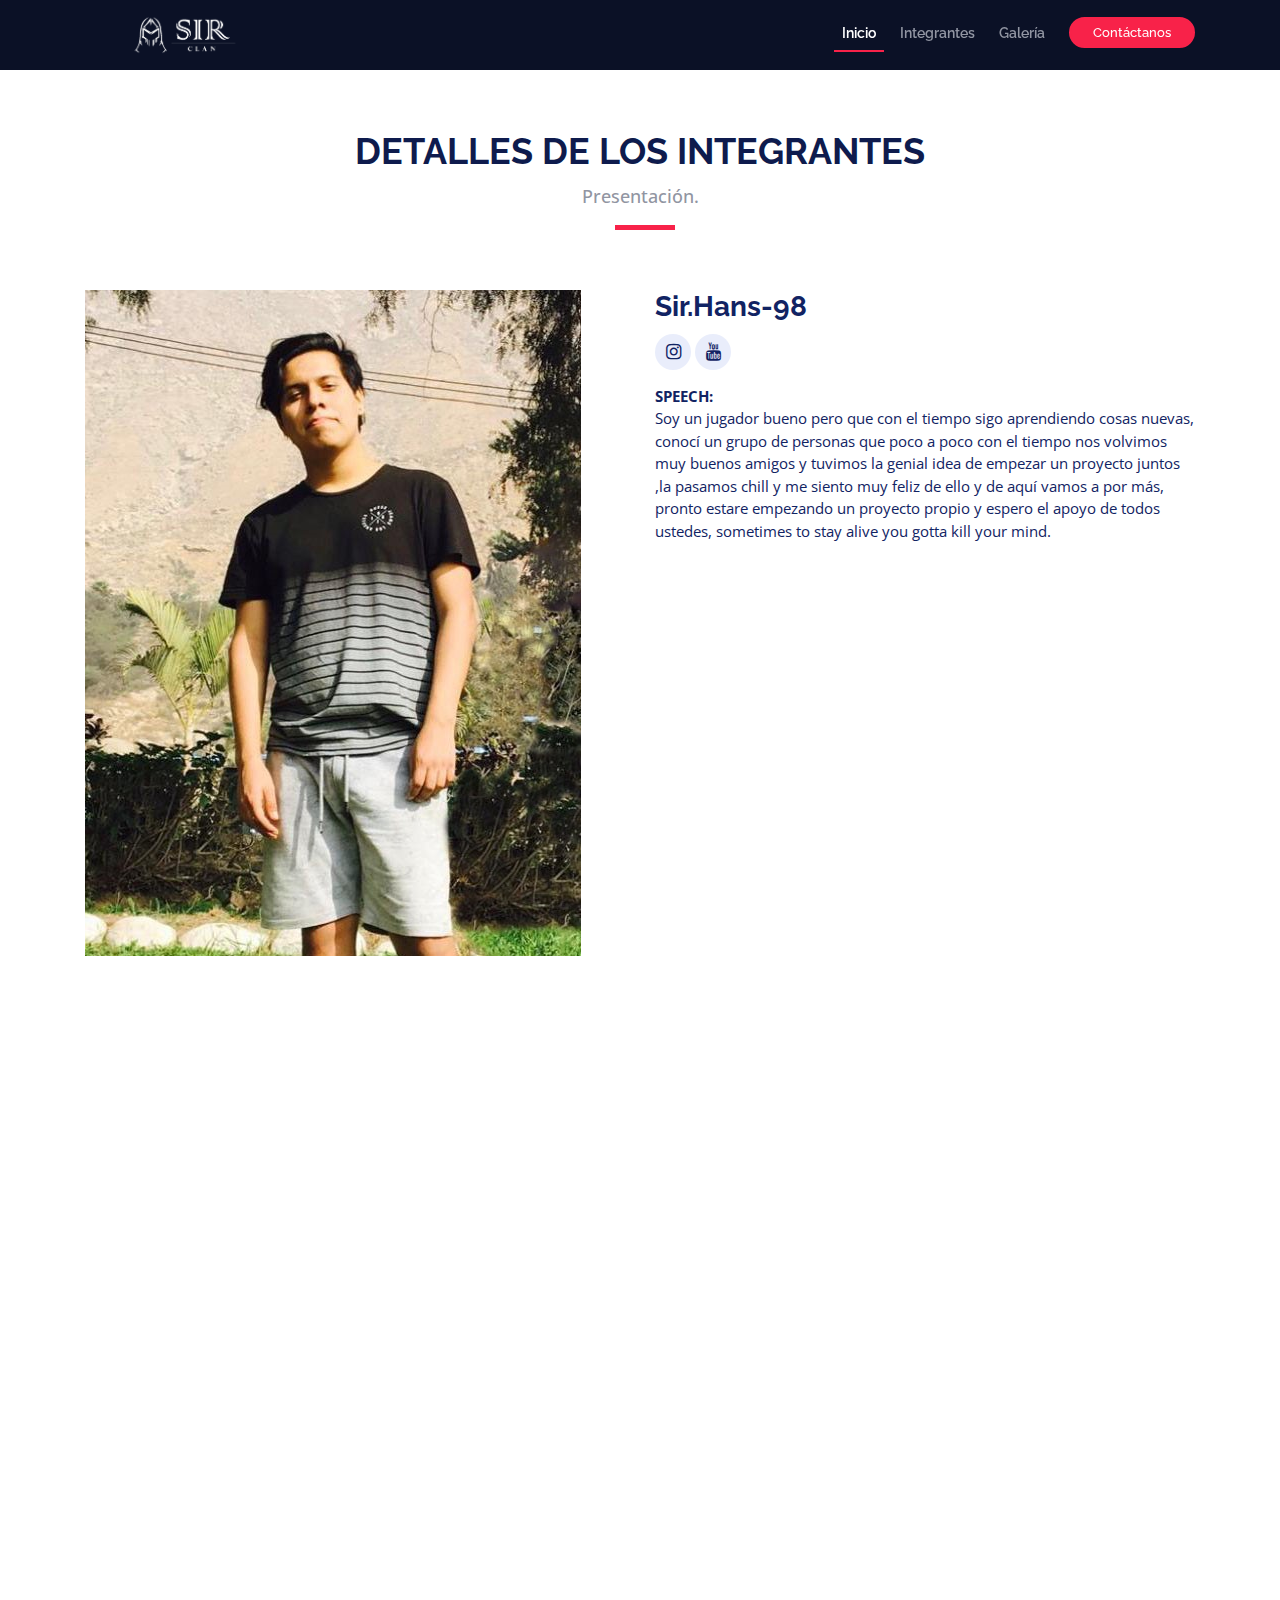
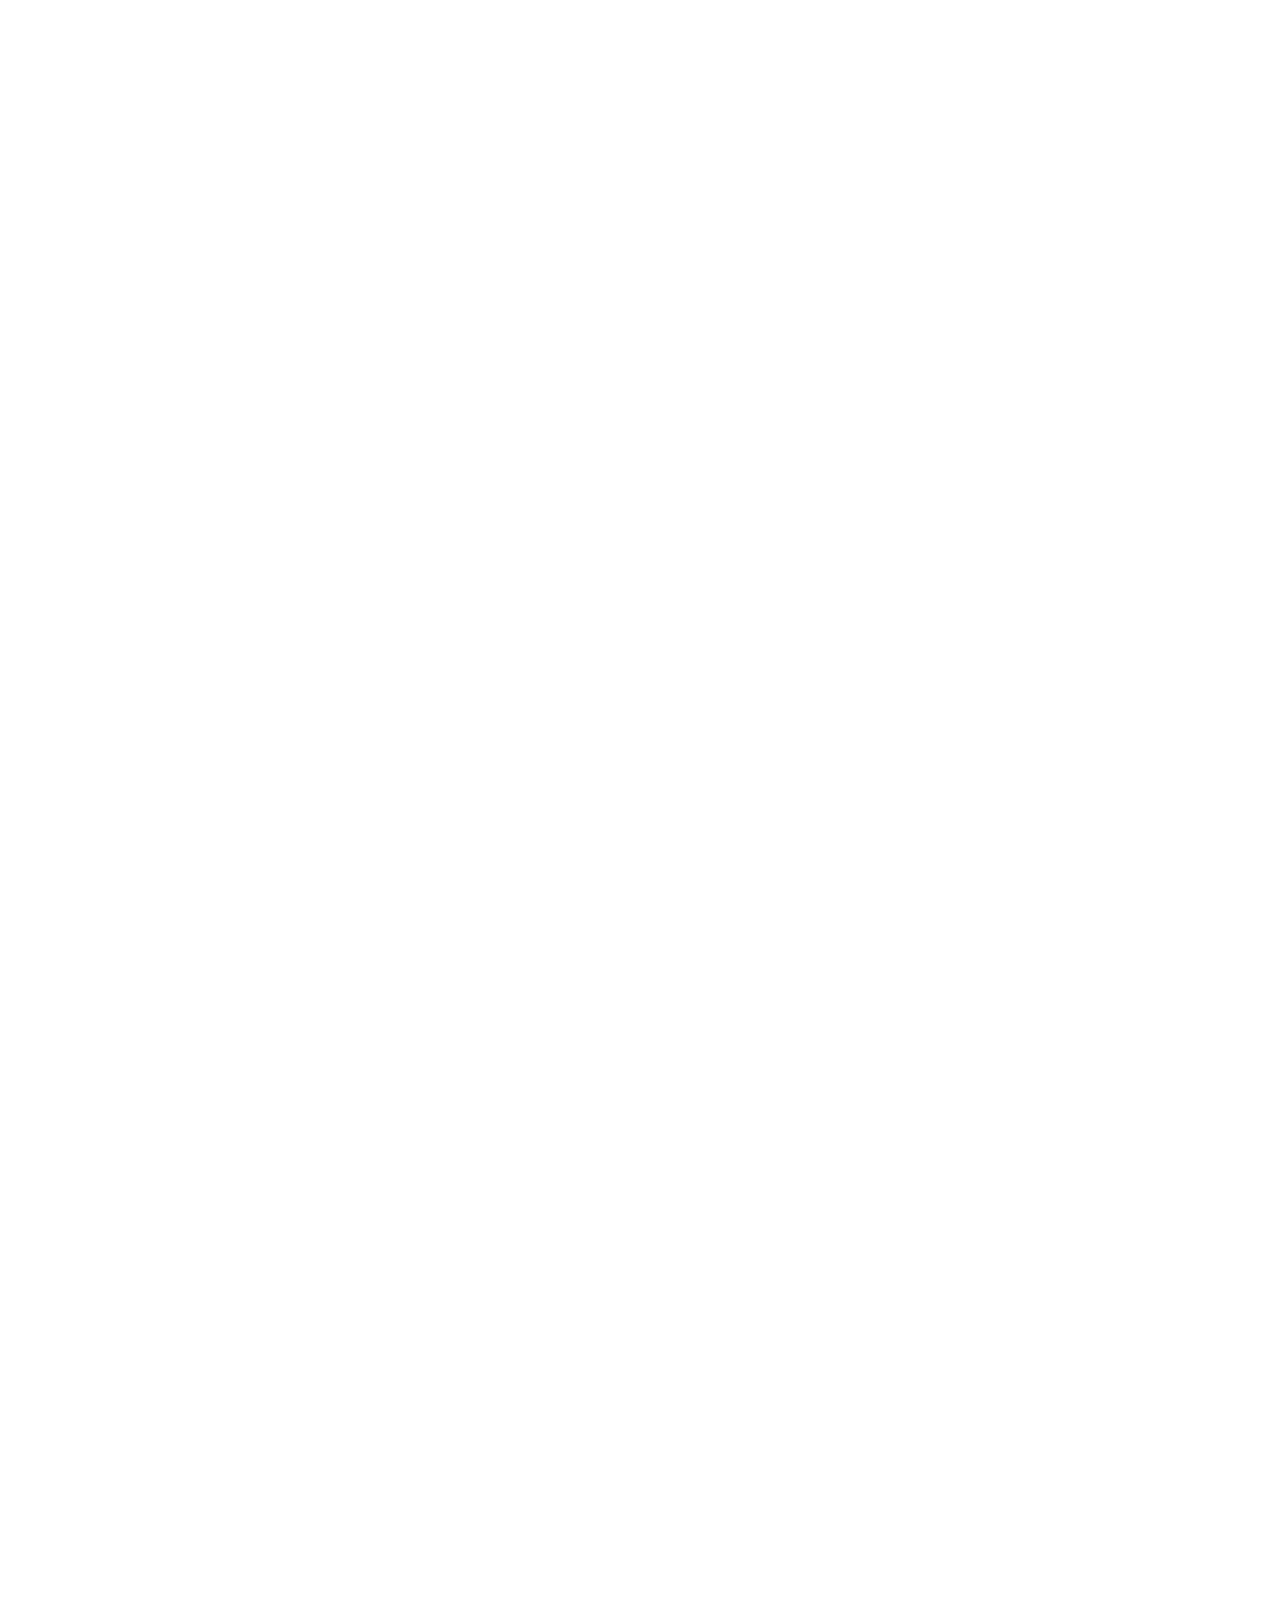
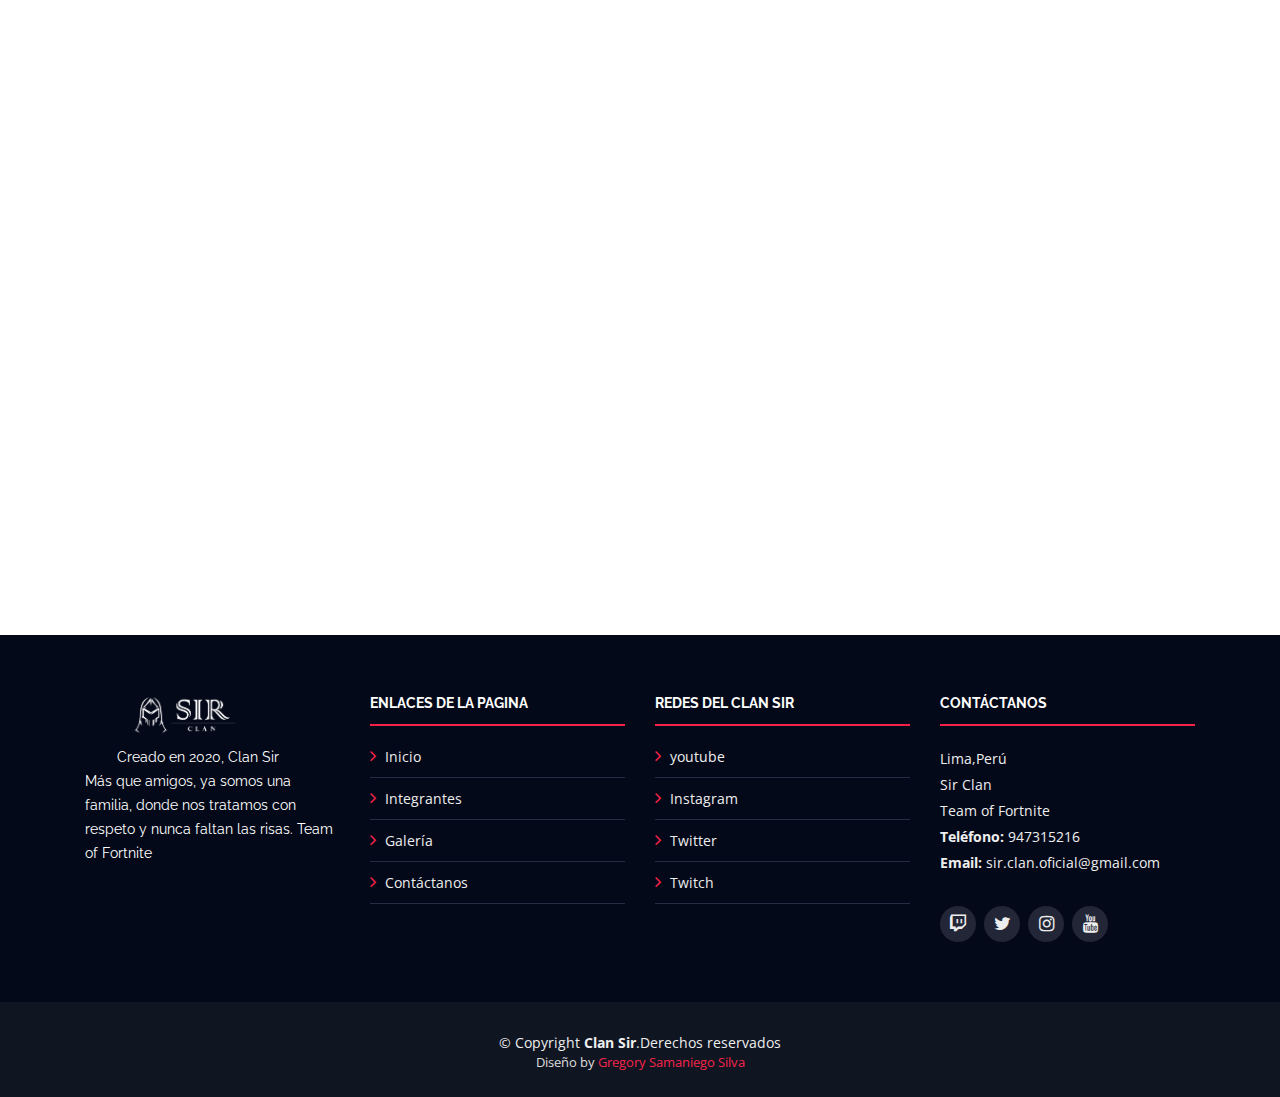
<file: integrante4.html>
<!DOCTYPE html>
<html lang="en">

<head>
  <meta charset="utf-8">
  <title>Sir Clan</title>
  <meta content="width=device-width, initial-scale=1.0" name="viewport">
  <meta content="" name="keywords">
  <meta content="" name="description">


  <link href="img/fav.png" rel="icon">

  <link href="https://fonts.googleapis.com/css?family=Open+Sans:300,300i,400,400i,700,700i|Raleway:300,400,500,700,800" rel="stylesheet">
  <link href="lib/bootstrap/css/bootstrap.min.css" rel="stylesheet">

  <link href="lib/font-awesome/css/font-awesome.min.css" rel="stylesheet">
  <link href="lib/animate/animate.min.css" rel="stylesheet">
  <link href="lib/venobox/venobox.css" rel="stylesheet">
  <link href="lib/owlcarousel/assets/owl.carousel.min.css" rel="stylesheet">


  <link href="css/style.css" rel="stylesheet">

</head>

<body>

  <!--- Header-->
  <header id="header" class="header-fixed">
    <div class="container">

      <div id="logo" class="pull-left">
        <a href="index.html" class="scrollto"><img src="img/Logo Sir Clan -06.png" alt="" title=""></a>
      </div>

      <nav id="nav-menu-container">
        <ul class="nav-menu">
          <li class="menu-active"><a href="index.html">Inicio</a></li>
          <li><a href="#speakers">Integrantes</a></li>
          <li><a href="index.html">Galería</a></li>
          <li class="buy-tickets"><a href="#contact">Contáctanos</a></li>
        </ul>
      </nav>
    </div>
  </header>

  <main id="main" class="main-page">

    <!--Sección Detalles de Integrantes-->

    <section id="speakers-details" class="wow fadeIn">
      <div class="container">
        <div class="section-header">
          <h2>Detalles de los Integrantes</h2>
          <p>Presentación.</p>
        </div>

        <div class="row">
          <div class="col-md-6">
            <img src="img/speakers/perfil-hans.jpg" alt="Speaker 1" class="img-fluid">
          </div>

          <div class="col-md-6">
            <div class="details">
              <h2>Sir.Hans-98</h2>
              <div class="social">
              <a href="https://www.instagram.com/hanscisneros/" target="_blank"><i class="fa fa-instagram"></i></a>
              <a href="https://www.youtube.com/channel/UCBjPSszc_H7UltPTlEJFozw" target="_blank"><i class="fa fa-youtube"></i></a>
              </div>
              <p><strong>SPEECH:</strong> <br>
                Soy un jugador bueno pero que con el tiempo sigo aprendiendo cosas nuevas, conocí un grupo de personas que poco a poco
                con el tiempo nos volvimos muy buenos amigos y tuvimos la genial idea de empezar un proyecto juntos ,la pasamos chill
                y me siento muy feliz de ello y  de aquí vamos a por más, pronto estare empezando un proyecto propio y espero el apoyo
                de todos ustedes, sometimes to stay alive you gotta kill your mind.
              </p>

            </div>
          </div> 
        </div>
      </div>
    </section>


  </main>
  
    <!--Sección de integrantes.index.html-->
    <section id="speakers" class="wow fadeInUp">
      <div class="container">
        <div class="section-header">
          <h2>Integrantes</h2>
          <p>-Sir Clan-</p>
        </div>

        <div class="row">
          <div class="col-lg-4 col-md-6">
            <div class="speaker">
              <img src="img/speakers/skin-gory.jpg" alt="Speaker 0" class="img-fluid">
              <div class="details">
                <h3><a href="speaker-details.html">Gregory S.</a></h3>
                <p>Sir.GoryENP</p>
                <div class="social">
                  <a href="https://www.instagram.com/gregory_samaniego/" target="_blank"><i class="fa fa-instagram"></i></a>
                  <a href="https://www.youtube.com/channel/UCRkGnl8h50NDlJGB7kkq69w" target="_blank"><i class="fa fa-youtube"></i></a>
                  <a href="https://twitter.com/GregorySamanie1" target="_blank"><i class="fa fa-twitter"></i></a>
                  <a href="https://www.twitch.tv/gorysamaniegosilva" target="_blank"><i class="fa fa-twitch"></i></a>
                </div>
              </div>
            </div>
          </div>
          <div class="col-lg-4 col-md-6">
            <div class="speaker">
              <img src="img/speakers/augsuto.jpg" alt="Speaker 1" class="img-fluid">
              <div class="details">
                <h3><a href="integrante1.html">Augusto P.</a></h3>
                <p>Sir.live</p>
                <div class="social">
                  <a href="https://www.instagram.com/augustojes_paredes/" target="_blank"><i class="fa fa-instagram"></i></a>
                  <a href="https://www.twitch.tv/sir_liveoficial" target="_blank"><i class="fa fa-twitch"></i></a>
                </div>
              </div>
            </div>
          </div>
          <div class="col-lg-4 col-md-6">
            <div class="speaker">
              <img src="img/speakers/skin-alonoso.jpg" alt="Speaker 2" class="img-fluid">
              <div class="details">
                <h3><a href="integrante2.html">Alonso M.</a></h3>
                <p>Sir.MastK</p>
                <div class="social">
                  <a href="https://www.instagram.com/alonso.m.k/?hl=es-la" target="_blank"><i class="fa fa-instagram"></i></a>
                  <a href="https://www.youtube.com/channel/UC1r6d0Jtsu6oVaPjYYQSUSg/" target="_blank"><i class="fa fa-youtube"></i></a>
                </div>
              </div>
            </div>
          </div>
          <div class="col-lg-4 col-md-6">
            <div class="speaker">
              <img src="img/speakers/skin-landox.jpg" alt="Speaker 3" class="img-fluid">
              <div class="details">
                <h3><a href="integrante3.html">Harold G.</a></h3>
                <p>Sir.landox</p>
                <div class="social">
                  <a href="https://www.instagram.com/harold_granza/" target="_blank"><i class="fa fa-instagram"></i></a>
                  <a href="https://www.youtube.com/channel/UCVrI6bN8tbajmUoF5K2I2Aw" target="_blank"><i class="fa fa-youtube"></i></a>
                </div>
              </div>
            </div>
          </div>
          <div class="col-lg-4 col-md-6">
            <div class="speaker">
              <img src="img/speakers/skin-hans.jpg" alt="Speaker 4" class="img-fluid">
              <div class="details">
                <h3><a href="integrante4.html">Hans C.</a></h3>
                <p>Sir.Hans-98</p>
                <div class="social">
                  <a href="https://www.instagram.com/hanscisneros/" target="_blank"><i class="fa fa-instagram"></i></a>
                </div>
              </div>
            </div>
          </div>
          <div class="col-lg-4 col-md-6">
            <div class="speaker">
              <img src="img/speakers/skin-geleon.jpg" alt="Speaker 5" class="img-fluid">
              <div class="details">
                <h3><a href="integrante5.html">Jeffrey M.</a></h3>
                <p>Sir.jgeleon</p>
                <div class="social">
                  <a href="https://www.instagram.com/jeffmarqueza/" target="_blank"><i class="fa fa-instagram"></i></a>
                  <a href="https://web.facebook.com/MarquezJef/" target="_blank"><i class="fa fa-facebook"></i></a>
                </div>
              </div>
            </div>
          </div>
          <div class="col-lg-4 col-md-6">
            <div class="speaker">
              <img src="img/speakers/skin-hector.jpg" alt="Speaker 6" class="img-fluid">
              <div class="details">
                <h3><a href="integrante6.html">Hector N.</a></h3>
                <p>Sir.Hectxr27</p>
                <div class="social">
                  <a href="https://www.instagram.com/hec70r_27/" target="_blank"><i class="fa fa-instagram"></i></a>
                </div>
              </div>
            </div>
          </div>
          <div class="col-lg-4 col-md-6">
            <div class="speaker">
              <img src="img/speakers/skin-john.jpg" alt="Speaker 7" class="img-fluid">
              <div class="details">
                <h3><a href="integrante7.html">John Z.</a></h3>
                <p>Sir.MancoJohn</p>
                <div class="social">
                  <a href="https://www.youtube.com/channel/UCskatq0QxfGaARnrMIX341A" target="_blank"><i class="fa fa-youtube"></i></a>
                  <a href="https://www.instagram.com/johnzegar/?hl=es-la" target="_blank"><i class="fa fa-instagram"></i></a>
                </div>
              </div>
            </div>
          </div>
          <div class="col-lg-4 col-md-6">
            <div class="speaker">
              <img src="img/speakers/skin-dany.jpg" alt="Speaker 8" class="img-fluid">
              <div class="details">
                <h3><a href="integrante8.html">Danny T.</a></h3>
                <p>Sir.Danny</p>
                <div class="social">
                  <a href="https://www.instagram.com/danytorres33/" target="_blank"><i class="fa fa-instagram"></i></a>
                </div>
              </div>
            </div>
          </div>
          <div class="col-lg-4 col-md-6">
            <div class="speaker">
              <img src="img/speakers/skin-walking.jpg" alt="Speaker 9" class="img-fluid">
              <div class="details">
                <h3><a href="integrante9.html">Miguel T.</a></h3>
                <p>Sir.Walking</p>
                <div class="social">
                  <a href="https://www.twitch.tv/sir_walking" target="_blank"><i class="fa fa-twitch"></i></a>
                  <a href="https://www.instagram.com/sir_walking" target="_blank"><i class="fa fa-instagram"></i></a>      
                </div>
              </div>
            </div>
          </div>
          <div class="col-lg-4 col-md-6">
            <div class="speaker">
              <img src="img/speakers/skin-miguel.jpg" alt="Speaker 10" class="img-fluid">
              <div class="details">
                <h3><a href="integrante10.html">Miguel E.</a></h3>
                <p>Sir.Miguelesc</p>
                <div class="social">
                  <a href="https://www.instagram.com/miguelescudero701/" target="_blank"><i class="fa fa-instagram"></i></a>
                  <a href="https://www.youtube.com/channel/UCDwxXqI2y-77_l_o9FrggGg?view_as=subscriber" target="_blank"><i class="fa fa-youtube"></i></a>
                </div>
              </div>
            </div>
          </div>
          <div class="col-lg-4 col-md-6">
            <div class="speaker">
              <img src="img/speakers/skin-prox.jpg" alt="Speaker 11" class="img-fluid">
              <div class="details">
                <h3><a href="integrante11.html">Próximamente</a></h3>
                <p>Sir.Próximamente</p>
                <div class="social">
                  <a href="" target="_blank"><i class="fa fa-twitter"></i></a>
                </div>
              </div>
            </div>
          </div>
        </div>
      </div>

    </section>


  <!--Sección de Fotos-->
  <section id="gallery" class="wow fadeInUp">

    <div class="container">
      <div class="section-header">
        <h2>Galería</h2>
        <p>-Fotos del Sir Clan</p>
      </div>
    </div>

    <div class="owl-carousel gallery-carousel">
      <a href="img/gallery/gallery-alonso.jpg" class="venobox" data-gall="gallery-carousel"><img src="img/gallery/gallery-alonso.jpg" alt=""></a>
      <a href="img/gallery/gallery-danny.jpg" class="venobox" data-gall="gallery-carousel"><img src="img/gallery/gallery-danny.jpg" alt=""></a>
      <a href="img/gallery/gallery-landox.jpg" class="venobox" data-gall="gallery-carousel"><img src="img/gallery/gallery-landox.jpg" alt=""></a>
      <a href="img/gallery/gallery-gory.jpg" class="venobox" data-gall="gallery-carousel"><img src="img/gallery/gallery-gory.jpg" alt=""></a>
      <a href="img/gallery/gallery-rata.jpg" class="venobox" data-gall="gallery-carousel"><img src="img/gallery/gallery-rata.jpg" alt=""></a>
      <a href="img/gallery/gallery-miguel.jpg" class="venobox" data-gall="gallery-carousel"><img src="img/gallery/gallery-miguel.jpg" alt=""></a>
      <a href="img/gallery/gallery-walking.jpg" class="venobox" data-gall="gallery-carousel"><img src="img/gallery/gallery-walking.jpg" alt=""></a>
      <a href="img/gallery/gallery-john.jpg" class="venobox" data-gall="gallery-carousel"><img src="img/gallery/gallery-john.jpg" alt=""></a>
      <a href="img/gallery/gallery-hans.jpg" class="venobox" data-gall="gallery-carousel"><img src="img/gallery/gallery-hans.jpg" alt=""></a>
    </div>

  </section>

  <!----Contacto-->
  <section id="contact" class="section-bg wow fadeInUp">

    <div class="container">

      <div class="section-header">
        <h2>Contáctanos</h2>
        <p>-Envianos un correo al Sir Clan-</p>
      </div>

      <div class="row contact-info">

        <div class="col-md-4">
          <div class="contact-address">
            <i class="ion-ios-location-outline"></i>
            <h3>País</h3>
            <address>Perú</address>
          </div>
        </div>

        <div class="col-md-4">
          <div class="contact-phone">
            <i class="ion-ios-telephone-outline"></i>
            <h3>Instagram</h3>
            <p><a href="https://www.instagram.com/sirclan_oficial/" target="_blank">Sir Clan</a></p>
          </div>
        </div>

        <div class="col-md-4">
          <div class="contact-email">
            <i class="ion-ios-email-outline"></i>
            <h3>Email</h3>
            <p><a href="mailto:sir.clan.oficial@gmail.com">sir.clan.oficial@gmail.com</a></p>
          </div>
        </div>

      </div>

      <div class="form">
        <div id="sendmessage">Gracias por enviar tu mensaje!</div>
        <div id="errormessage"></div>
        <form action="enviar2.php" method="post" role="form" class="contactForm">
          <div class="form-row">
            <div class="form-group col-md-6">
              <input type="text" name="nombre" class="form-control" id="name" placeholder="Nombre" data-rule="minlen:4" data-msg="Porfavor ingrese un nombre" />
              <div class="validation"></div>
            </div>
            <div class="form-group col-md-6">
              <input type="email" class="form-control" name="email" id="email" placeholder="Email" data-rule="email" data-msg="porfavor ingrese un correo valido" />
              <div class="validation"></div>
            </div>
          </div>
          <div class="form-group">
            <input type="text" class="form-control" name="subject" id="subject" placeholder="Asunto" data-rule="minlen:4" data-msg="Porfavor Complete el asunto" />
            <div class="validation"></div>
          </div>
          <div class="form-group">
            <textarea class="form-control" name="mensaje" rows="5" data-rule="required" data-msg="Porfavor complete el mensaje" placeholder="Mensaje"></textarea>
            <div class="validation"></div>
          </div>
          <div class="text-center"><button type="submit">Enviar</button></div>
        </form>
      </div>

    </div>
  </section>

</main>

 <!--Footer-->
 <footer id="footer">
  <div class="footer-top">
    <div class="container">
      <div class="row">

        <div class="col-lg-3 col-md-6 footer-info">
          <img src="img/Logo Sir Clan -06.png" alt="TheEvenet">
          <p>        Creado en 2020, Clan Sir <br>
            <strong></strong>Más que amigos, ya somos una familia, donde 
            nos tratamos con respeto y nunca faltan las risas.
            Team of Fortnite</strong>
             
          </p>
        </div>

        <div class="col-lg-3 col-md-6 footer-links">
          <h4>Enlaces de la Pagina</h4>
          <ul>
            <li><i class="fa fa-angle-right"></i> <a href="index.html">Inicio</a></li>
            <li><i class="fa fa-angle-right"></i> <a href="speaker-details.html">Integrantes</a></li>
            <li><i class="fa fa-angle-right"></i> <a href="#gallery">Galería</a></li>
            <li><i class="fa fa-angle-right"></i> <a href="#contact">Contáctanos</a></li>
          </ul>
        </div>

        <div class="col-lg-3 col-md-6 footer-links">
          <h4>Redes Del Clan Sir</h4>
          <ul>
            <li><i class="fa fa-angle-right"></i> <a href="https://www.youtube.com/channel/UCjjTKSvVfqdJzIpUmlGM4vw?view_as=subscriber" target="_blank">youtube</a></li>
            <li><i class="fa fa-angle-right"></i> <a href="https://www.instagram.com/sirclan_oficial/" target="_blank">Instagram</a></li>
            <li><i class="fa fa-angle-right"></i> <a href="https://twitter.com/SirClan_oficial" target="_blank">Twitter</a></li>
            <li><i class="fa fa-angle-right"></i> <a href="https://www.twitch.tv/sir_liveoficial" target="_blank">Twitch</a></li>
          </ul>
        </div>

        <div class="col-lg-3 col-md-6 footer-contact">
          <h4>Contáctanos</h4>
          <p>
            Lima,Perú <br>
            Sir Clan<br>
            Team of Fortnite <br>
            <strong>Teléfono:</strong> 947315216<br>
            <strong>Email:</strong> sir.clan.oficial@gmail.com<br>
          </p>

          <div class="social-links">
            <a href="https://www.twitch.tv/sir_liveoficial" target="_blank" class="twitch"><i class="fa fa-twitch"></i></a>
            <a href="https://twitter.com/SirClan_oficial" target="_blank" class="twitter"><i class="fa fa-twitter"></i></a>
            <a href="https://www.instagram.com/sirclan_oficial/"  target="_blank" class="instagram"><i class="fa fa-instagram"></i></a>
            <a href="https://www.youtube.com/channel/UCjjTKSvVfqdJzIpUmlGM4vw?view_as=subscriber" target="_blank" class="youtube"><i class="fa fa-youtube"></i></a>
          </div>

        </div>

      </div>
    </div>
  </div>

  <div class="container">
    <div class="copyright">
      &copy; Copyright <strong>Clan Sir</strong>.Derechos reservados
    </div>
    <div class="credits">
      Diseño by<a href="https://gorysamaniego.github.io/p-gina/"> Gregory Samaniego Silva</a>
    </div>
  </div>
</footer>

<a href="#" class="back-to-top"><i class="fa fa-angle-up"></i></a>

<script src="lib/jquery/jquery.min.js"></script>
<script src="lib/jquery/jquery-migrate.min.js"></script>
<script src="lib/bootstrap/js/bootstrap.bundle.min.js"></script>
<script src="lib/easing/easing.min.js"></script>
<script src="lib/superfish/hoverIntent.js"></script>
<script src="lib/superfish/superfish.min.js"></script>
<script src="lib/wow/wow.min.js"></script>
<script src="lib/venobox/venobox.min.js"></script>
<script src="lib/owlcarousel/owl.carousel.min.js"></script>
<script src="contactform/contactform.js"></script>
<script src="js/main.js"></script>
</body>

</html>
</file>
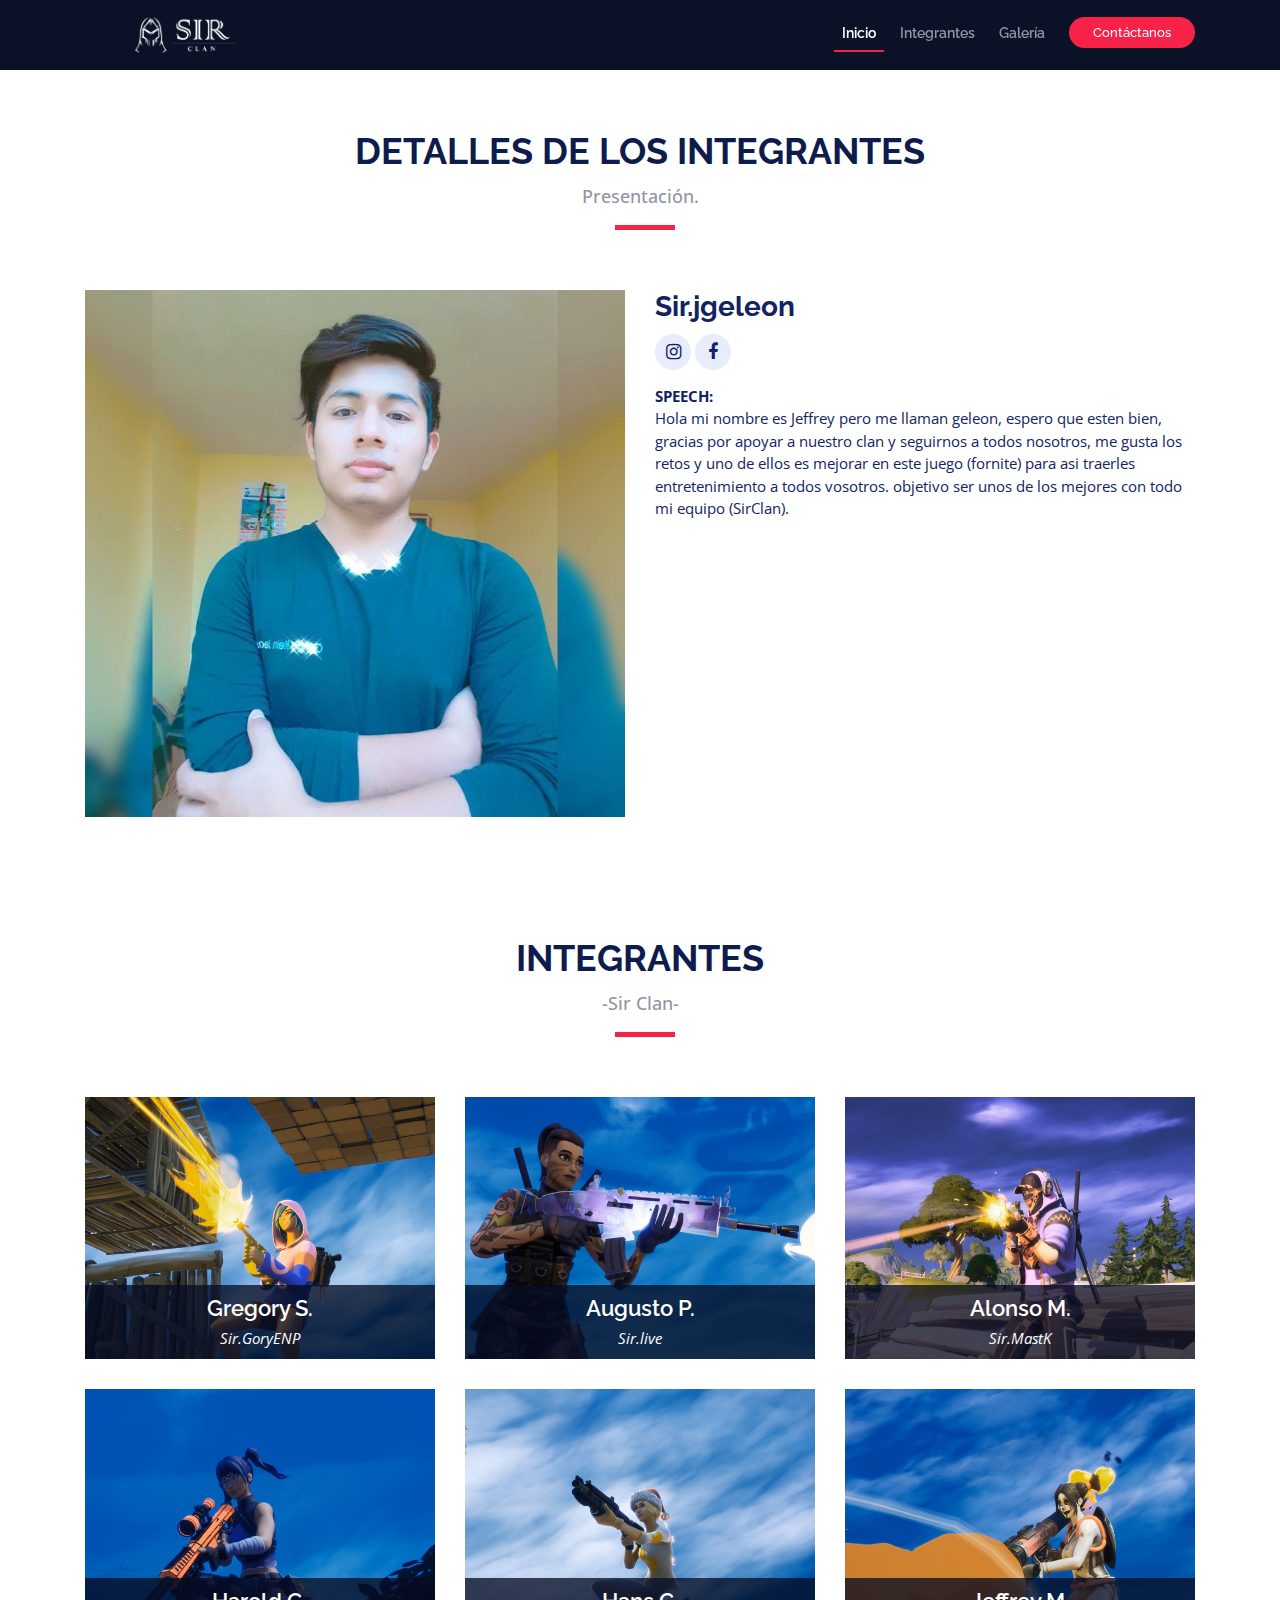
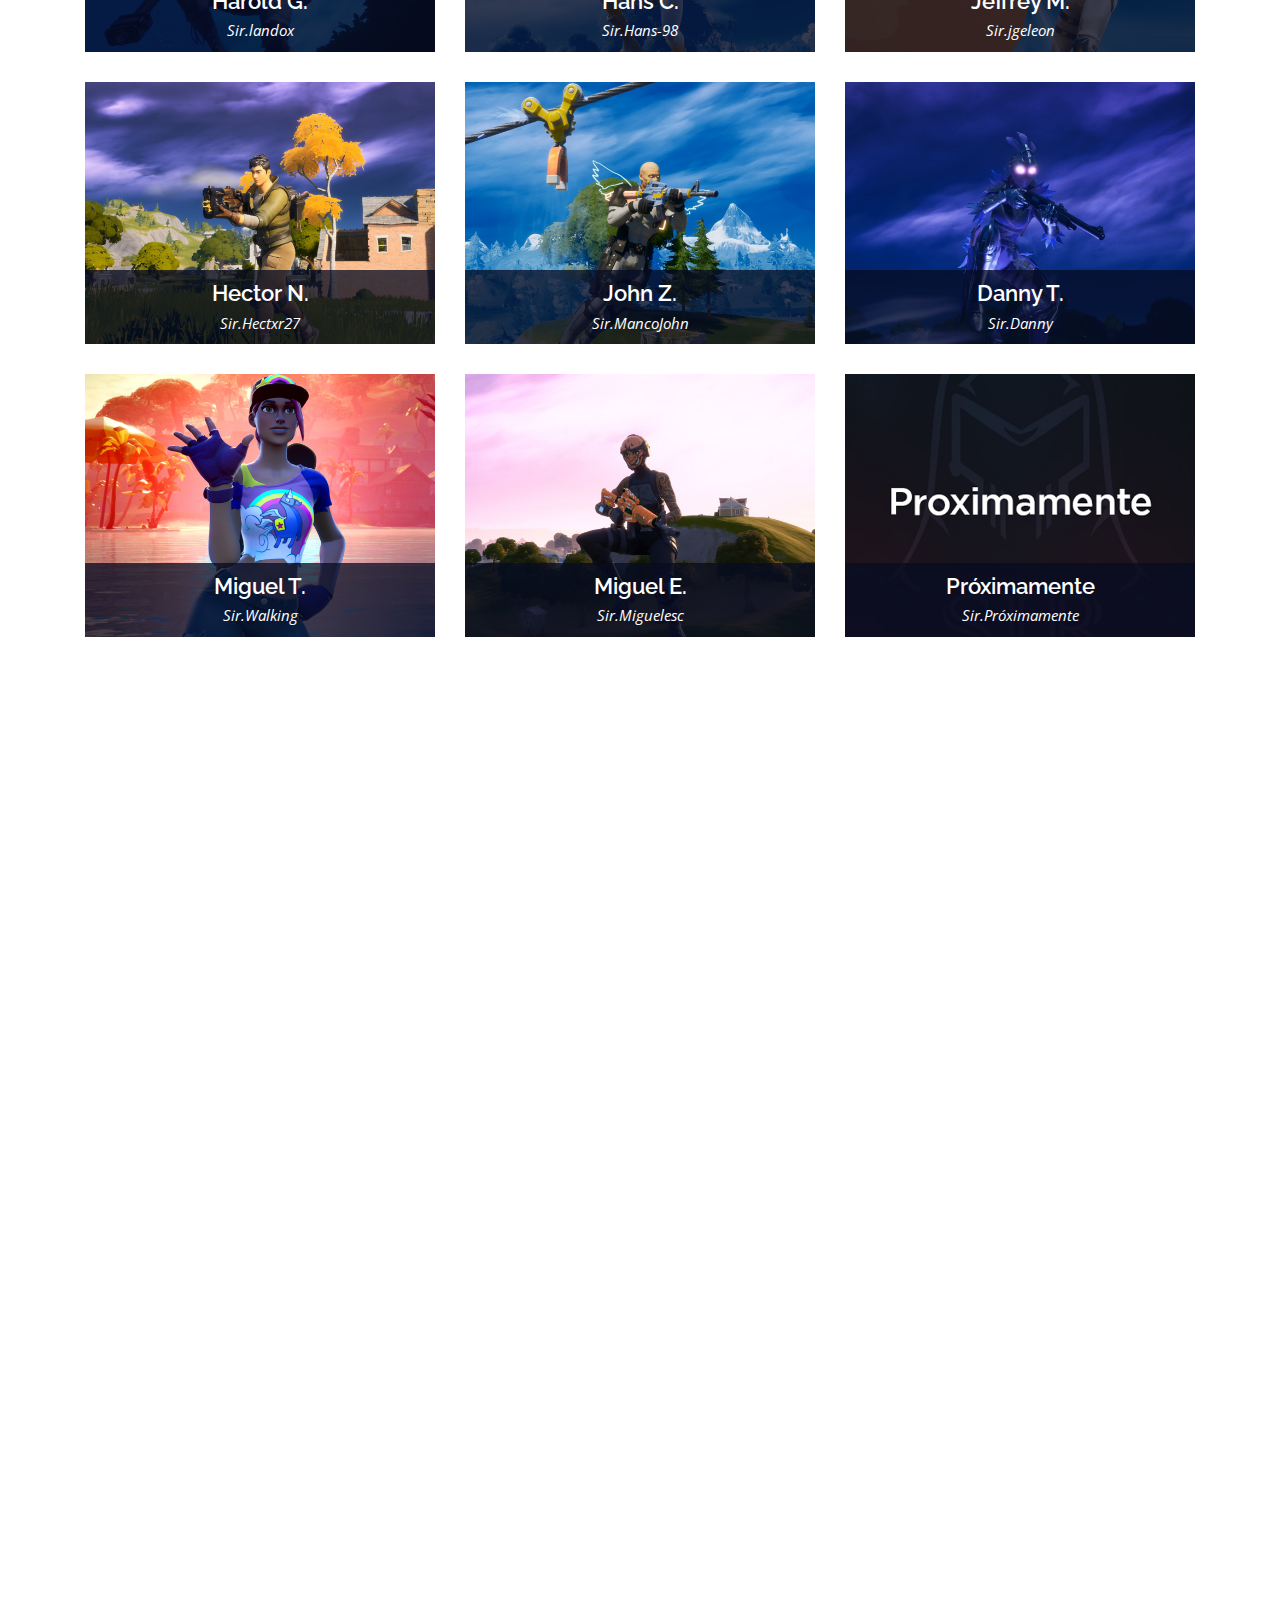
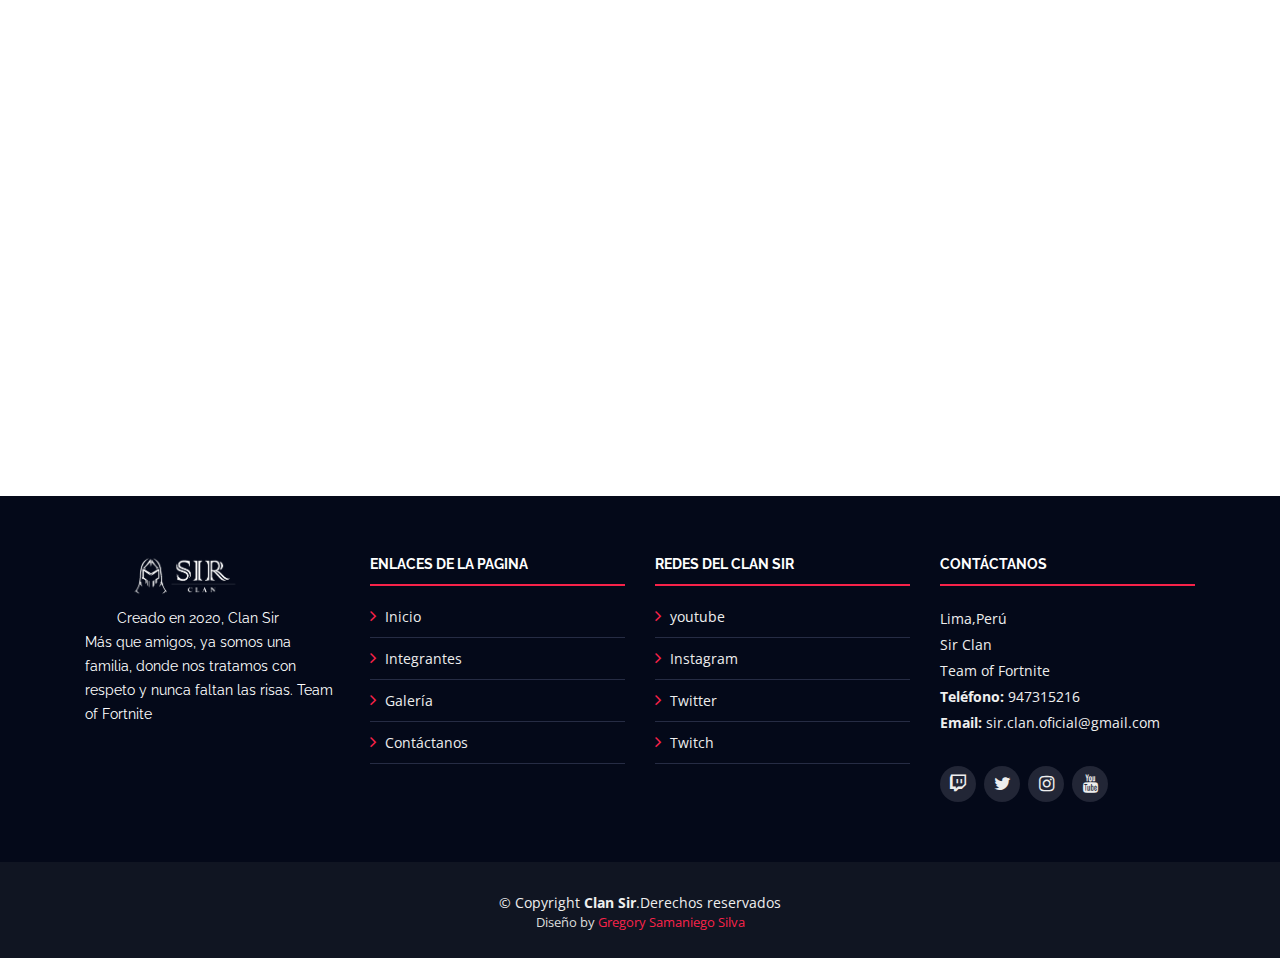
<file: integrante5.html>
<!DOCTYPE html>
<html lang="en">

<head>
  <meta charset="utf-8">
  <title>Sir Clan</title>
  <meta content="width=device-width, initial-scale=1.0" name="viewport">
  <meta content="" name="keywords">
  <meta content="" name="description">

  <link href="img/fav.png" rel="icon">

  <link href="https://fonts.googleapis.com/css?family=Open+Sans:300,300i,400,400i,700,700i|Raleway:300,400,500,700,800" rel="stylesheet">

  <link href="lib/bootstrap/css/bootstrap.min.css" rel="stylesheet">

  <link href="lib/font-awesome/css/font-awesome.min.css" rel="stylesheet">
  <link href="lib/animate/animate.min.css" rel="stylesheet">
  <link href="lib/venobox/venobox.css" rel="stylesheet">
  <link href="lib/owlcarousel/assets/owl.carousel.min.css" rel="stylesheet">

  <link href="css/style.css" rel="stylesheet">

</head>

<body>

  <!--Header-->
  <header id="header" class="header-fixed">
    <div class="container">

      <div id="logo" class="pull-left">
        <a href="index.html" class="scrollto"><img src="img/Logo Sir Clan -06.png" alt="" title=""></a>
      </div>

      <nav id="nav-menu-container">
        <ul class="nav-menu">
          <li class="menu-active"><a href="index.html">Inicio</a></li>
          <li><a href="#speakers">Integrantes</a></li>
          <li><a href="index.html">Galería</a></li>
          <li class="buy-tickets"><a href="#contact">Contáctanos</a></li>
        </ul>
      </nav>
    </div>
  </header>

  <main id="main" class="main-page">

    <!--Sección Detalles de Integrantes-->
    <section id="speakers-details" class="wow fadeIn">
      <div class="container">
        <div class="section-header">
          <h2>Detalles de los Integrantes</h2>
          <p>Presentación.</p>
        </div>

        <div class="row">
          <div class="col-md-6">
            <img src="img/speakers/perfil-geleon.jpeg" alt="Speaker 1" class="img-fluid">
          </div>

          <div class="col-md-6">
            <div class="details">
              <h2>Sir.jgeleon</h2>
              <div class="social">
                <a href="https://www.instagram.com/jeffmarqueza/" target="_blank"><i class="fa fa-instagram"></i></a>
                <a href="https://web.facebook.com/MarquezJef/" target="_blank"><i class="fa fa-facebook"></i></a>
              </div>
              <p><strong>SPEECH:</strong> <br>
                Hola mi nombre es Jeffrey pero me llaman geleon, espero que esten bien, gracias por apoyar a nuestro clan y seguirnos
                a todos nosotros, me gusta los retos y uno de ellos es mejorar en este juego (fornite) para asi traerles entretenimiento
                a todos vosotros. objetivo ser unos de los mejores con todo mi equipo (SirClan).
              
              
              </p>
            </div>
          </div> 
        </div>
      </div>
    </section>


  </main>
  
     <!--Sección de integrantes.index.html-->
    <section id="speakers" class="wow fadeInUp">
      <div class="container">
        <div class="section-header">
          <h2>Integrantes</h2>
          <p>-Sir Clan-</p>
        </div>

        <div class="row">
          <div class="col-lg-4 col-md-6">
            <div class="speaker">
              <img src="img/speakers/skin-gory.jpg" alt="Speaker 0" class="img-fluid">
              <div class="details">
                <h3><a href="speaker-details.html">Gregory S.</a></h3>
                <p>Sir.GoryENP</p>
                <div class="social">
                  <a href="https://www.instagram.com/gregory_samaniego/" target="_blank"><i class="fa fa-instagram"></i></a>
                  <a href="https://www.youtube.com/channel/UCRkGnl8h50NDlJGB7kkq69w" target="_blank"><i class="fa fa-youtube"></i></a>
                  <a href="https://twitter.com/GregorySamanie1" target="_blank"><i class="fa fa-twitter"></i></a>
                  <a href="https://www.twitch.tv/gorysamaniegosilva" target="_blank"><i class="fa fa-twitch"></i></a>
                </div>
              </div>
            </div>
          </div>
          <div class="col-lg-4 col-md-6">
            <div class="speaker">
              <img src="img/speakers/augsuto.jpg" alt="Speaker 1" class="img-fluid">
              <div class="details">
                <h3><a href="integrante1.html">Augusto P.</a></h3>
                <p>Sir.live</p>
                <div class="social">
                  <a href="https://www.instagram.com/augustojes_paredes/" target="_blank"><i class="fa fa-instagram"></i></a>
                  <a href="https://www.twitch.tv/sir_liveoficial" target="_blank"><i class="fa fa-twitch"></i></a>
                </div>
              </div>
            </div>
          </div>
          <div class="col-lg-4 col-md-6">
            <div class="speaker">
              <img src="img/speakers/skin-alonoso.jpg" alt="Speaker 2" class="img-fluid">
              <div class="details">
                <h3><a href="integrante2.html">Alonso M.</a></h3>
                <p>Sir.MastK</p>
                <div class="social">
                  <a href="https://www.instagram.com/alonso.m.k/?hl=es-la" target="_blank"><i class="fa fa-instagram"></i></a>
                  <a href="https://www.youtube.com/channel/UC1r6d0Jtsu6oVaPjYYQSUSg/" target="_blank"><i class="fa fa-youtube"></i></a>
                </div>
              </div>
            </div>
          </div>
          <div class="col-lg-4 col-md-6">
            <div class="speaker">
              <img src="img/speakers/skin-landox.jpg" alt="Speaker 3" class="img-fluid">
              <div class="details">
                <h3><a href="integrante3.html">Harold G.</a></h3>
                <p>Sir.landox</p>
                <div class="social">
                  <a href="https://www.instagram.com/harold_granza/" target="_blank"><i class="fa fa-instagram"></i></a>
                  <a href="https://www.youtube.com/channel/UCVrI6bN8tbajmUoF5K2I2Aw" target="_blank"><i class="fa fa-youtube"></i></a>
                </div>
              </div>
            </div>
          </div>
          <div class="col-lg-4 col-md-6">
            <div class="speaker">
              <img src="img/speakers/skin-hans.jpg" alt="Speaker 4" class="img-fluid">
              <div class="details">
                <h3><a href="integrante4.html">Hans C.</a></h3>
                <p>Sir.Hans-98</p>
                <div class="social">
                  <a href="https://www.instagram.com/hanscisneros/" target="_blank"><i class="fa fa-instagram"></i></a>
                </div>
              </div>
            </div>
          </div>
          <div class="col-lg-4 col-md-6">
            <div class="speaker">
              <img src="img/speakers/skin-geleon.jpg" alt="Speaker 5" class="img-fluid">
              <div class="details">
                <h3><a href="integrante5.html">Jeffrey M.</a></h3>
                <p>Sir.jgeleon</p>
                <div class="social">
                  <a href="https://www.instagram.com/jeffmarqueza/" target="_blank"><i class="fa fa-instagram"></i></a>
                  <a href="https://web.facebook.com/MarquezJef/" target="_blank"><i class="fa fa-facebook"></i></a>
                </div>
              </div>
            </div>
          </div>
          <div class="col-lg-4 col-md-6">
            <div class="speaker">
              <img src="img/speakers/skin-hector.jpg" alt="Speaker 6" class="img-fluid">
              <div class="details">
                <h3><a href="integrante6.html">Hector N.</a></h3>
                <p>Sir.Hectxr27</p>
                <div class="social">
                  <a href="https://www.instagram.com/hec70r_27/" target="_blank"><i class="fa fa-instagram"></i></a>
                </div>
              </div>
            </div>
          </div>
          <div class="col-lg-4 col-md-6">
            <div class="speaker">
              <img src="img/speakers/skin-john.jpg" alt="Speaker 7" class="img-fluid">
              <div class="details">
                <h3><a href="integrante7.html">John Z.</a></h3>
                <p>Sir.MancoJohn</p>
                <div class="social">
                  <a href="https://www.youtube.com/channel/UCskatq0QxfGaARnrMIX341A" target="_blank"><i class="fa fa-youtube"></i></a>
                  <a href="https://www.instagram.com/johnzegar/?hl=es-la" target="_blank"><i class="fa fa-instagram"></i></a>
                </div>
              </div>
            </div>
          </div>
          <div class="col-lg-4 col-md-6">
            <div class="speaker">
              <img src="img/speakers/skin-dany.jpg" alt="Speaker 8" class="img-fluid">
              <div class="details">
                <h3><a href="integrante8.html">Danny T.</a></h3>
                <p>Sir.Danny</p>
                <div class="social">
                  <a href="https://www.instagram.com/danytorres33/" target="_blank"><i class="fa fa-instagram"></i></a>
                </div>
              </div>
            </div>
          </div>
          <div class="col-lg-4 col-md-6">
            <div class="speaker">
              <img src="img/speakers/skin-walking.jpg" alt="Speaker 9" class="img-fluid">
              <div class="details">
                <h3><a href="integrante9.html">Miguel T.</a></h3>
                <p>Sir.Walking</p>
                <div class="social">
                  <a href="https://www.twitch.tv/sir_walking" target="_blank"><i class="fa fa-twitch"></i></a>
                  <a href="https://www.instagram.com/sir_walking" target="_blank"><i class="fa fa-instagram"></i></a>      
                </div>
              </div>
            </div>
          </div>
          <div class="col-lg-4 col-md-6">
            <div class="speaker">
              <img src="img/speakers/skin-miguel.jpg" alt="Speaker 10" class="img-fluid">
              <div class="details">
                <h3><a href="integrante10.html">Miguel E.</a></h3>
                <p>Sir.Miguelesc</p>
                <div class="social">
                  <a href="https://www.instagram.com/miguelescudero701/" target="_blank"><i class="fa fa-instagram"></i></a>
                  <a href="https://www.youtube.com/channel/UCDwxXqI2y-77_l_o9FrggGg?view_as=subscriber" target="_blank"><i class="fa fa-youtube"></i></a>
                </div>
              </div>
            </div>
          </div>
          <div class="col-lg-4 col-md-6">
            <div class="speaker">
              <img src="img/speakers/skin-prox.jpg" alt="Speaker 11" class="img-fluid">
              <div class="details">
                <h3><a href="integrante11.html">Próximamente</a></h3>
                <p>Sir.Próximamente</p>
                <div class="social">
                  <a href="" target="_blank"><i class="fa fa-twitter"></i></a>
                </div>
              </div>
            </div>
          </div>
        </div>
      </div>

    </section>


      <!--Sección de Fotos-->
    <section id="gallery" class="wow fadeInUp">

      <div class="container">
        <div class="section-header">
          <h2>Galería</h2>
          <p>-Fotos del Sir Clan</p>
        </div>
      </div>

      <div class="owl-carousel gallery-carousel">
        <a href="img/gallery/gallery-alonso.jpg" class="venobox" data-gall="gallery-carousel"><img src="img/gallery/gallery-alonso.jpg" alt=""></a>
        <a href="img/gallery/gallery-danny.jpg" class="venobox" data-gall="gallery-carousel"><img src="img/gallery/gallery-danny.jpg" alt=""></a>
        <a href="img/gallery/gallery-landox.jpg" class="venobox" data-gall="gallery-carousel"><img src="img/gallery/gallery-landox.jpg" alt=""></a>
        <a href="img/gallery/gallery-gory.jpg" class="venobox" data-gall="gallery-carousel"><img src="img/gallery/gallery-gory.jpg" alt=""></a>
        <a href="img/gallery/gallery-rata.jpg" class="venobox" data-gall="gallery-carousel"><img src="img/gallery/gallery-rata.jpg" alt=""></a>
        <a href="img/gallery/gallery-miguel.jpg" class="venobox" data-gall="gallery-carousel"><img src="img/gallery/gallery-miguel.jpg" alt=""></a>
        <a href="img/gallery/gallery-walking.jpg" class="venobox" data-gall="gallery-carousel"><img src="img/gallery/gallery-walking.jpg" alt=""></a>
        <a href="img/gallery/gallery-john.jpg" class="venobox" data-gall="gallery-carousel"><img src="img/gallery/gallery-john.jpg" alt=""></a>
        <a href="img/gallery/gallery-hans.jpg" class="venobox" data-gall="gallery-carousel"><img src="img/gallery/gallery-hans.jpg" alt=""></a>
      </div>

    </section>

    <!----Contacto-->
    <section id="contact" class="section-bg wow fadeInUp">

      <div class="container">

        <div class="section-header">
          <h2>Contáctanos</h2>
          <p>-Envianos un correo al Sir Clan-</p>
        </div>

        <div class="row contact-info">

          <div class="col-md-4">
            <div class="contact-address">
              <i class="ion-ios-location-outline"></i>
              <h3>País</h3>
              <address>Perú</address>
            </div>
          </div>

          <div class="col-md-4">
            <div class="contact-phone">
              <i class="ion-ios-telephone-outline"></i>
              <h3>Instagram</h3>
              <p><a href="https://www.instagram.com/sirclan_oficial/" target="_blank">Sir Clan</a></p>
            </div>
          </div>

          <div class="col-md-4">
            <div class="contact-email">
              <i class="ion-ios-email-outline"></i>
              <h3>Email</h3>
              <p><a href="mailto:sir.clan.oficial@gmail.com">sir.clan.oficial@gmail.com</a></p>
            </div>
          </div>

        </div>

        <div class="form">
          <div id="sendmessage">Gracias por enviar tu mensaje!</div>
          <div id="errormessage"></div>
          <form action="enviar2.php" method="post" role="form" class="contactForm">
            <div class="form-row">
              <div class="form-group col-md-6">
                <input type="text" name="nombre" class="form-control" id="name" placeholder="Nombre" data-rule="minlen:4" data-msg="Porfavor ingrese un nombre" />
                <div class="validation"></div>
              </div>
              <div class="form-group col-md-6">
                <input type="email" class="form-control" name="email" id="email" placeholder="Email" data-rule="email" data-msg="porfavor ingrese un correo valido" />
                <div class="validation"></div>
              </div>
            </div>
            <div class="form-group">
              <input type="text" class="form-control" name="subject" id="subject" placeholder="Asunto" data-rule="minlen:4" data-msg="Porfavor Complete el asunto" />
              <div class="validation"></div>
            </div>
            <div class="form-group">
              <textarea class="form-control" name="mensaje" rows="5" data-rule="required" data-msg="Porfavor complete el mensaje" placeholder="Mensaje"></textarea>
              <div class="validation"></div>
            </div>
            <div class="text-center"><button type="submit">Enviar</button></div>
          </form>
        </div>

      </div>
    </section>

  </main>
 <!--Footer-->
 <footer id="footer">
  <div class="footer-top">
    <div class="container">
      <div class="row">

        <div class="col-lg-3 col-md-6 footer-info">
          <img src="img/Logo Sir Clan -06.png" alt="TheEvenet">
          <p>        Creado en 2020, Clan Sir <br>
            <strong></strong>Más que amigos, ya somos una familia, donde 
            nos tratamos con respeto y nunca faltan las risas.
            Team of Fortnite</strong>
             
          </p>
        </div>

        <div class="col-lg-3 col-md-6 footer-links">
          <h4>Enlaces de la Pagina</h4>
          <ul>
            <li><i class="fa fa-angle-right"></i> <a href="index.html">Inicio</a></li>
            <li><i class="fa fa-angle-right"></i> <a href="speaker-details.html">Integrantes</a></li>
            <li><i class="fa fa-angle-right"></i> <a href="#gallery">Galería</a></li>
            <li><i class="fa fa-angle-right"></i> <a href="#contact">Contáctanos</a></li>
          </ul>
        </div>

        <div class="col-lg-3 col-md-6 footer-links">
          <h4>Redes Del Clan Sir</h4>
          <ul>
            <li><i class="fa fa-angle-right"></i> <a href="https://www.youtube.com/channel/UCjjTKSvVfqdJzIpUmlGM4vw?view_as=subscriber" target="_blank">youtube</a></li>
            <li><i class="fa fa-angle-right"></i> <a href="https://www.instagram.com/sirclan_oficial/" target="_blank">Instagram</a></li>
            <li><i class="fa fa-angle-right"></i> <a href="https://twitter.com/SirClan_oficial" target="_blank">Twitter</a></li>
            <li><i class="fa fa-angle-right"></i> <a href="https://www.twitch.tv/sir_liveoficial" target="_blank">Twitch</a></li>
          </ul>
        </div>

        <div class="col-lg-3 col-md-6 footer-contact">
          <h4>Contáctanos</h4>
          <p>
            Lima,Perú <br>
            Sir Clan<br>
            Team of Fortnite <br>
            <strong>Teléfono:</strong> 947315216<br>
            <strong>Email:</strong> sir.clan.oficial@gmail.com<br>
          </p>

          <div class="social-links">
            <a href="https://www.twitch.tv/sir_liveoficial" target="_blank" class="twitch"><i class="fa fa-twitch"></i></a>
            <a href="https://twitter.com/SirClan_oficial" target="_blank" class="twitter"><i class="fa fa-twitter"></i></a>
            <a href="https://www.instagram.com/sirclan_oficial/"  target="_blank" class="instagram"><i class="fa fa-instagram"></i></a>
            <a href="https://www.youtube.com/channel/UCjjTKSvVfqdJzIpUmlGM4vw?view_as=subscriber" target="_blank" class="youtube"><i class="fa fa-youtube"></i></a>
          </div>

        </div>

      </div>
    </div>
  </div>

  <div class="container">
    <div class="copyright">
      &copy; Copyright <strong>Clan Sir</strong>.Derechos reservados
    </div>
    <div class="credits">
      Diseño by<a href="https://gorysamaniego.github.io/p-gina/"> Gregory Samaniego Silva</a>
    </div>
  </div>
</footer>

<a href="#" class="back-to-top"><i class="fa fa-angle-up"></i></a>

<script src="lib/jquery/jquery.min.js"></script>
<script src="lib/jquery/jquery-migrate.min.js"></script>
<script src="lib/bootstrap/js/bootstrap.bundle.min.js"></script>
<script src="lib/easing/easing.min.js"></script>
<script src="lib/superfish/hoverIntent.js"></script>
<script src="lib/superfish/superfish.min.js"></script>
<script src="lib/wow/wow.min.js"></script>
<script src="lib/venobox/venobox.min.js"></script>
<script src="lib/owlcarousel/owl.carousel.min.js"></script>
<script src="contactform/contactform.js"></script>
<script src="js/main.js"></script>
</body>

</html>
</file>
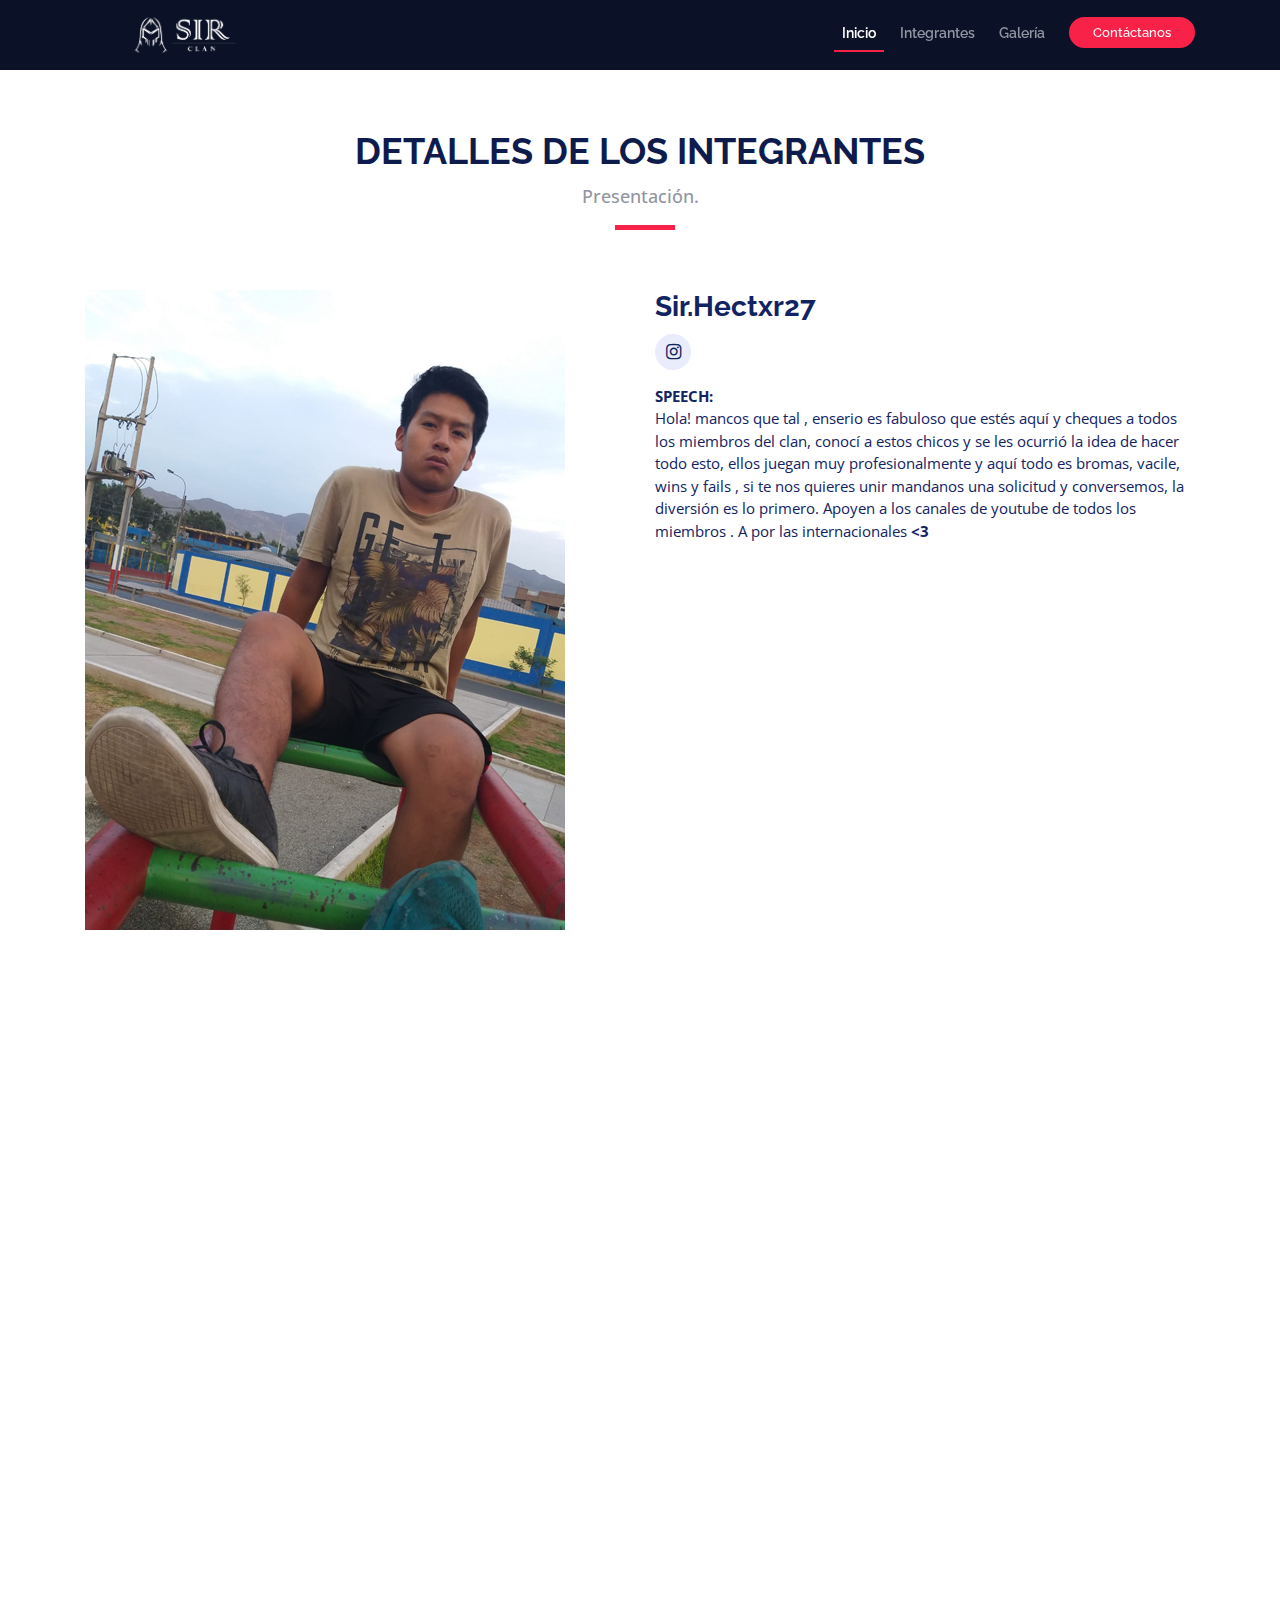
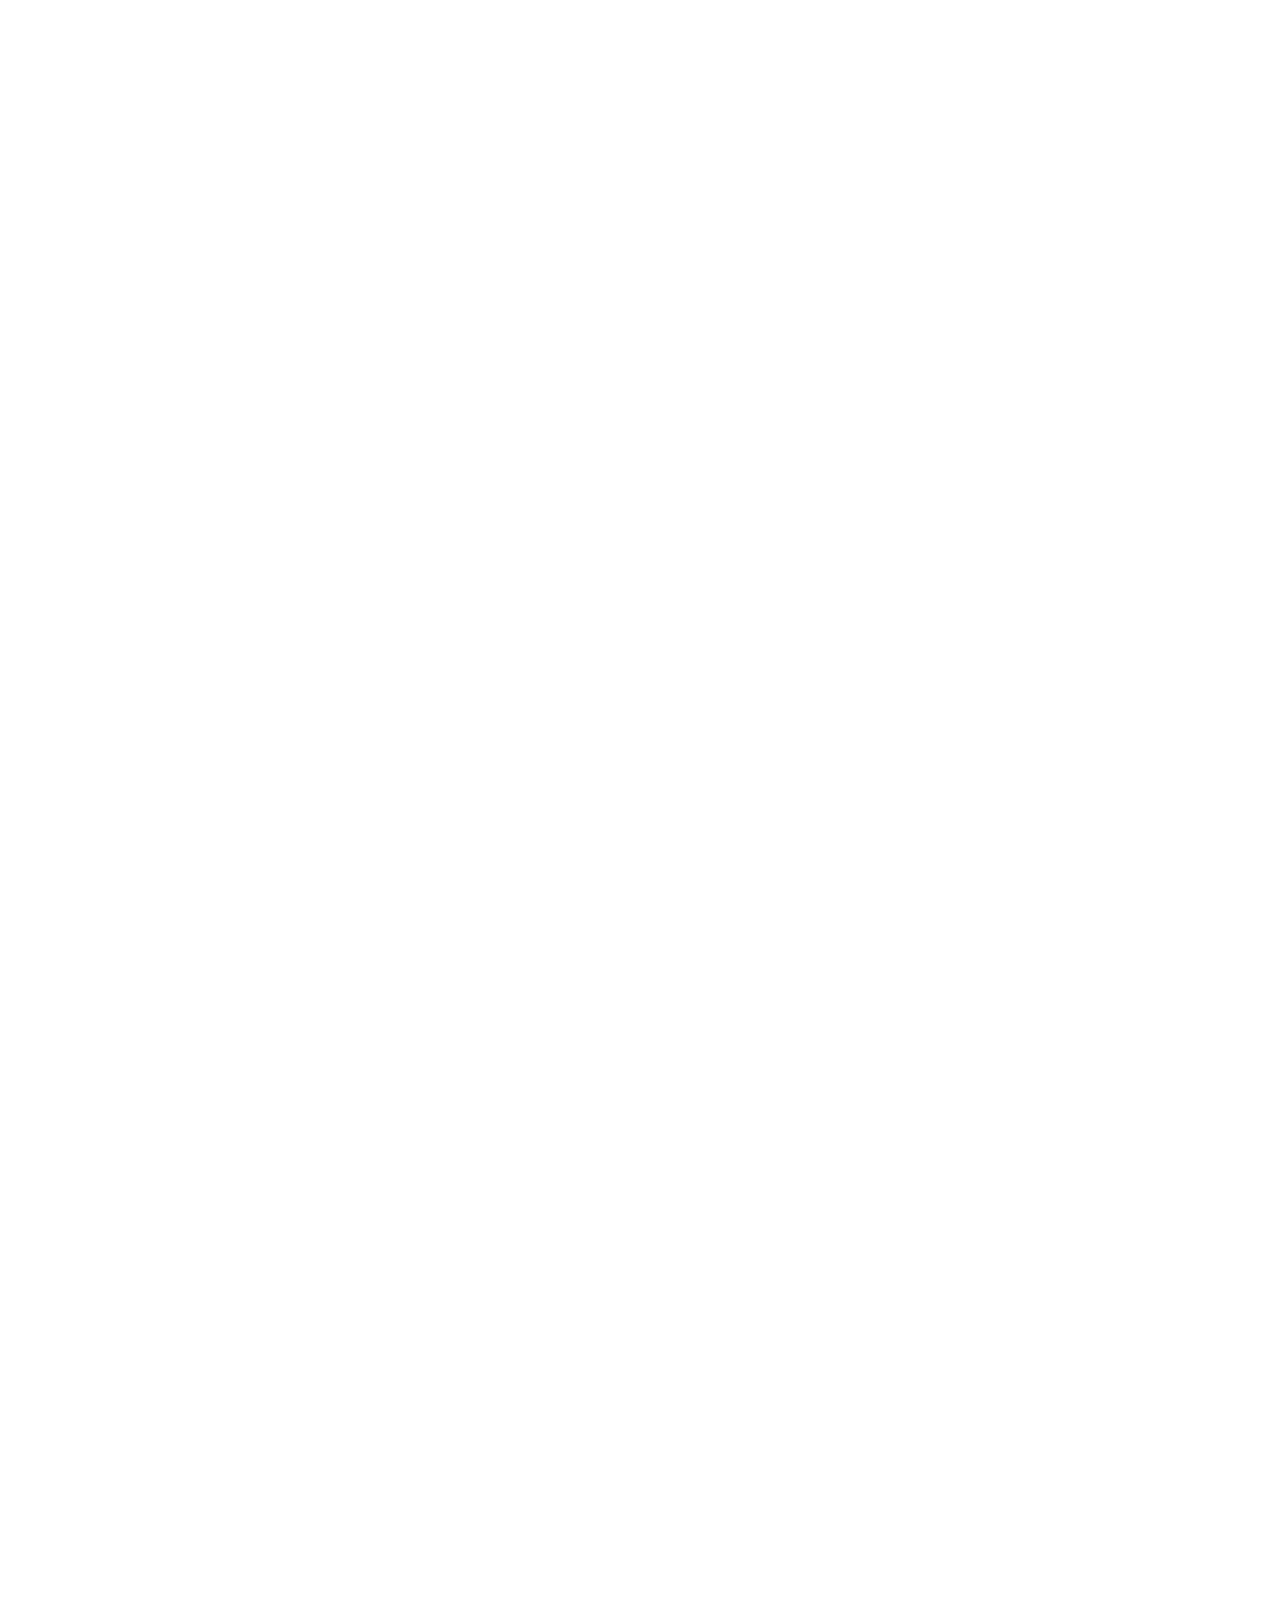
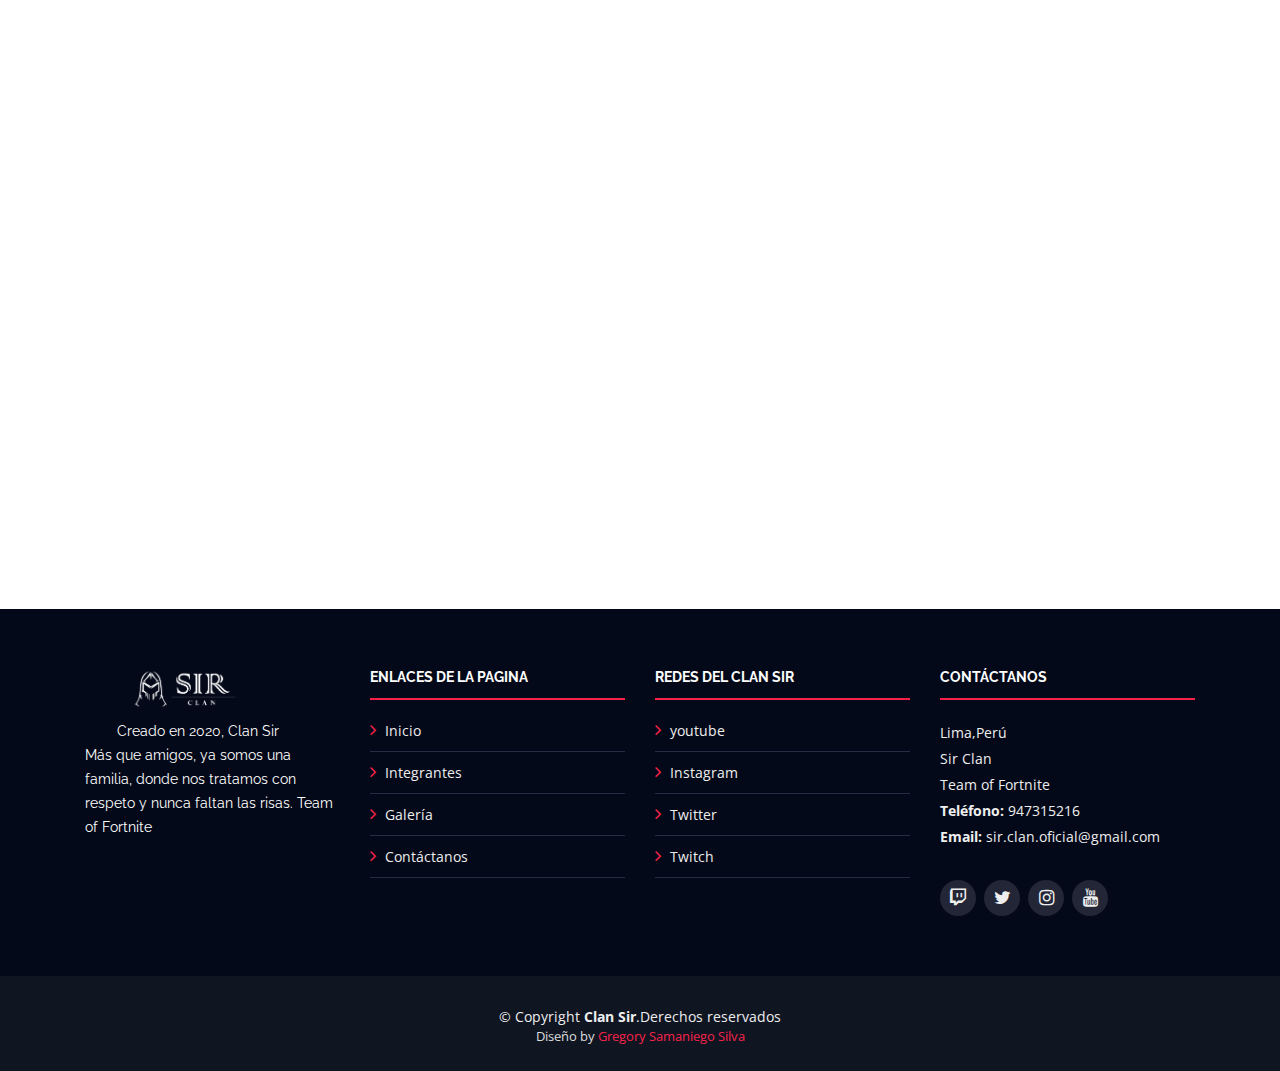
<file: integrante6.html>
<!DOCTYPE html>
<html lang="en">

<head>
  <meta charset="utf-8">
  <title>Sir Clan</title>
  <meta content="width=device-width, initial-scale=1.0" name="viewport">
  <meta content="" name="keywords">
  <meta content="" name="description">

  <link href="img/fav.png" rel="icon">

  <link href="https://fonts.googleapis.com/css?family=Open+Sans:300,300i,400,400i,700,700i|Raleway:300,400,500,700,800" rel="stylesheet">

  <link href="lib/bootstrap/css/bootstrap.min.css" rel="stylesheet">

  <link href="lib/font-awesome/css/font-awesome.min.css" rel="stylesheet">
  <link href="lib/animate/animate.min.css" rel="stylesheet">
  <link href="lib/venobox/venobox.css" rel="stylesheet">
  <link href="lib/owlcarousel/assets/owl.carousel.min.css" rel="stylesheet">

  <link href="css/style.css" rel="stylesheet">

</head>

<body>

  <!--Header-->
  <header id="header" class="header-fixed">
    <div class="container">

      <div id="logo" class="pull-left">
        <a href="index.html" class="scrollto"><img src="img/Logo Sir Clan -06.png" alt="" title=""></a>
      </div>

      <nav id="nav-menu-container">
        <ul class="nav-menu">
          <li class="menu-active"><a href="index.html">Inicio</a></li>
          <li><a href="#speakers">Integrantes</a></li>
          <li><a href="index.html">Galería</a></li>
          <li class="buy-tickets"><a href="#contact">Contáctanos</a></li>
        </ul>
      </nav>
    </div>
  </header>
  <main id="main" class="main-page">

    <!--Sección Detalles de Integrantes-->
    <section id="speakers-details" class="wow fadeIn">
      <div class="container">
        <div class="section-header">
          <h2>Detalles de los Integrantes</h2>
          <p>Presentación.</p>
        </div>

        <div class="row">
          <div class="col-md-6">
            <img src="img/gallery/gallery-hector.jpg" alt="Speaker 1" class="img-fluid">
          </div>

          <div class="col-md-6">
            <div class="details">
              <h2>Sir.Hectxr27</h2>
              <div class="social">
              <a href="https://www.instagram.com/hec70r_27/" target="_blank"><i class="fa fa-instagram"></i></a>
              </div>
              <p><strong>SPEECH:</strong> <br>
                Hola! mancos que tal , enserio es fabuloso que estés aquí y cheques a todos los miembros del clan, 
                conocí a estos chicos y se les ocurrió la idea de hacer todo esto, ellos juegan muy profesionalmente y 
                aquí todo es bromas, vacile, wins y fails , si te nos quieres unir mandanos una solicitud y conversemos,
                 la diversión es lo primero. Apoyen a los canales de youtube de todos los miembros . A por las internacionales <strong><3</strong>

              </p>
            </div>
          </div> 
        </div>
      </div>
    </section>


  </main>
  
   <!--Sección de integrantes.index.html-->
   <section id="speakers" class="wow fadeInUp">
    <div class="container">
      <div class="section-header">
        <h2>Integrantes</h2>
        <p>-Sir Clan-</p>
      </div>

      <div class="row">
        <div class="col-lg-4 col-md-6">
          <div class="speaker">
            <img src="img/speakers/skin-gory.jpg" alt="Speaker 0" class="img-fluid">
            <div class="details">
              <h3><a href="speaker-details.html">Gregory S.</a></h3>
              <p>Sir.GoryENP</p>
              <div class="social">
                <a href="https://www.instagram.com/gregory_samaniego/" target="_blank"><i class="fa fa-instagram"></i></a>
                <a href="https://www.youtube.com/channel/UCRkGnl8h50NDlJGB7kkq69w" target="_blank"><i class="fa fa-youtube"></i></a>
                <a href="https://twitter.com/GregorySamanie1" target="_blank"><i class="fa fa-twitter"></i></a>
                <a href="https://www.twitch.tv/gorysamaniegosilva" target="_blank"><i class="fa fa-twitch"></i></a>
              </div>
            </div>
          </div>
        </div>
        <div class="col-lg-4 col-md-6">
          <div class="speaker">
            <img src="img/speakers/augsuto.jpg" alt="Speaker 1" class="img-fluid">
            <div class="details">
              <h3><a href="integrante1.html">Augusto P.</a></h3>
              <p>Sir.live</p>
              <div class="social">
                <a href="https://www.instagram.com/augustojes_paredes/" target="_blank"><i class="fa fa-instagram"></i></a>
                <a href="https://www.twitch.tv/sir_liveoficial" target="_blank"><i class="fa fa-twitch"></i></a>
              </div>
            </div>
          </div>
        </div>
        <div class="col-lg-4 col-md-6">
          <div class="speaker">
            <img src="img/speakers/skin-alonoso.jpg" alt="Speaker 2" class="img-fluid">
            <div class="details">
              <h3><a href="integrante2.html">Alonso M.</a></h3>
              <p>Sir.MastK</p>
              <div class="social">
                <a href="https://www.instagram.com/alonso.m.k/?hl=es-la" target="_blank"><i class="fa fa-instagram"></i></a>
                <a href="https://www.youtube.com/channel/UC1r6d0Jtsu6oVaPjYYQSUSg/" target="_blank"><i class="fa fa-youtube"></i></a>
              </div>
            </div>
          </div>
        </div>
        <div class="col-lg-4 col-md-6">
          <div class="speaker">
            <img src="img/speakers/skin-landox.jpg" alt="Speaker 3" class="img-fluid">
            <div class="details">
              <h3><a href="integrante3.html">Harold G.</a></h3>
              <p>Sir.landox</p>
              <div class="social">
                <a href="https://www.instagram.com/harold_granza/" target="_blank"><i class="fa fa-instagram"></i></a>
                <a href="https://www.youtube.com/channel/UCVrI6bN8tbajmUoF5K2I2Aw" target="_blank"><i class="fa fa-youtube"></i></a>
              </div>
            </div>
          </div>
        </div>
        <div class="col-lg-4 col-md-6">
          <div class="speaker">
            <img src="img/speakers/skin-hans.jpg" alt="Speaker 4" class="img-fluid">
            <div class="details">
              <h3><a href="integrante4.html">Hans C.</a></h3>
              <p>Sir.Hans-98</p>
              <div class="social">
                <a href="https://www.instagram.com/hanscisneros/" target="_blank"><i class="fa fa-instagram"></i></a>
              </div>
            </div>
          </div>
        </div>
        <div class="col-lg-4 col-md-6">
          <div class="speaker">
            <img src="img/speakers/skin-geleon.jpg" alt="Speaker 5" class="img-fluid">
            <div class="details">
              <h3><a href="integrante5.html">Jeffrey M.</a></h3>
              <p>Sir.jgeleon</p>
              <div class="social">
                <a href="https://www.instagram.com/jeffmarqueza/" target="_blank"><i class="fa fa-instagram"></i></a>
                <a href="https://web.facebook.com/MarquezJef/" target="_blank"><i class="fa fa-facebook"></i></a>
              </div>
            </div>
          </div>
        </div>
        <div class="col-lg-4 col-md-6">
          <div class="speaker">
            <img src="img/speakers/skin-hector.jpg" alt="Speaker 6" class="img-fluid">
            <div class="details">
              <h3><a href="integrante6.html">Hector N.</a></h3>
              <p>Sir.Hectxr27</p>
              <div class="social">
                <a href="https://www.instagram.com/hec70r_27/" target="_blank"><i class="fa fa-instagram"></i></a>
              </div>
            </div>
          </div>
        </div>
        <div class="col-lg-4 col-md-6">
          <div class="speaker">
            <img src="img/speakers/skin-john.jpg" alt="Speaker 7" class="img-fluid">
            <div class="details">
              <h3><a href="integrante7.html">John Z.</a></h3>
              <p>Sir.MancoJohn</p>
              <div class="social">
                <a href="https://www.youtube.com/channel/UCskatq0QxfGaARnrMIX341A" target="_blank"><i class="fa fa-youtube"></i></a>
                <a href="https://www.instagram.com/johnzegar/?hl=es-la" target="_blank"><i class="fa fa-instagram"></i></a>
              </div>
            </div>
          </div>
        </div>
        <div class="col-lg-4 col-md-6">
          <div class="speaker">
            <img src="img/speakers/skin-dany.jpg" alt="Speaker 8" class="img-fluid">
            <div class="details">
              <h3><a href="integrante8.html">Danny T.</a></h3>
              <p>Sir.Danny</p>
              <div class="social">
                <a href="https://www.instagram.com/danytorres33/" target="_blank"><i class="fa fa-instagram"></i></a>
              </div>
            </div>
          </div>
        </div>
        <div class="col-lg-4 col-md-6">
          <div class="speaker">
            <img src="img/speakers/skin-walking.jpg" alt="Speaker 9" class="img-fluid">
            <div class="details">
              <h3><a href="integrante9.html">Miguel T.</a></h3>
              <p>Sir.Walking</p>
              <div class="social">
                <a href="https://www.twitch.tv/sir_walking" target="_blank"><i class="fa fa-twitch"></i></a>
                <a href="https://www.instagram.com/sir_walking" target="_blank"><i class="fa fa-instagram"></i></a>      
              </div>
            </div>
          </div>
        </div>
        <div class="col-lg-4 col-md-6">
          <div class="speaker">
            <img src="img/speakers/skin-miguel.jpg" alt="Speaker 10" class="img-fluid">
            <div class="details">
              <h3><a href="integrante10.html">Miguel E.</a></h3>
              <p>Sir.Miguelesc</p>
              <div class="social">
                <a href="https://www.instagram.com/miguelescudero701/" target="_blank"><i class="fa fa-instagram"></i></a>
                <a href="https://www.youtube.com/channel/UCDwxXqI2y-77_l_o9FrggGg?view_as=subscriber" target="_blank"><i class="fa fa-youtube"></i></a>
              </div>
            </div>
          </div>
        </div>
        <div class="col-lg-4 col-md-6">
          <div class="speaker">
            <img src="img/speakers/skin-prox.jpg" alt="Speaker 11" class="img-fluid">
            <div class="details">
              <h3><a href="integrante11.html">Próximamente</a></h3>
              <p>Sir.Próximamente</p>
              <div class="social">
                <a href="" target="_blank"><i class="fa fa-twitter"></i></a>
              </div>
            </div>
          </div>
        </div>
      </div>
    </div>

  </section>


    <!--Sección de Fotos-->
    <section id="gallery" class="wow fadeInUp">

      <div class="container">
        <div class="section-header">
          <h2>Galería</h2>
          <p>-Fotos del Sir Clan</p>
        </div>
      </div>

      <div class="owl-carousel gallery-carousel">
        <a href="img/gallery/gallery-alonso.jpg" class="venobox" data-gall="gallery-carousel"><img src="img/gallery/gallery-alonso.jpg" alt=""></a>
        <a href="img/gallery/gallery-danny.jpg" class="venobox" data-gall="gallery-carousel"><img src="img/gallery/gallery-danny.jpg" alt=""></a>
        <a href="img/gallery/gallery-landox.jpg" class="venobox" data-gall="gallery-carousel"><img src="img/gallery/gallery-landox.jpg" alt=""></a>
        <a href="img/gallery/gallery-gory.jpg" class="venobox" data-gall="gallery-carousel"><img src="img/gallery/gallery-gory.jpg" alt=""></a>
        <a href="img/gallery/gallery-rata.jpg" class="venobox" data-gall="gallery-carousel"><img src="img/gallery/gallery-rata.jpg" alt=""></a>
        <a href="img/gallery/gallery-miguel.jpg" class="venobox" data-gall="gallery-carousel"><img src="img/gallery/gallery-miguel.jpg" alt=""></a>
        <a href="img/gallery/gallery-walking.jpg" class="venobox" data-gall="gallery-carousel"><img src="img/gallery/gallery-walking.jpg" alt=""></a>
        <a href="img/gallery/gallery-john.jpg" class="venobox" data-gall="gallery-carousel"><img src="img/gallery/gallery-john.jpg" alt=""></a>
        <a href="img/gallery/gallery-hans.jpg" class="venobox" data-gall="gallery-carousel"><img src="img/gallery/gallery-hans.jpg" alt=""></a>
      </div>

    </section>

    <!----Contacto-->
    <section id="contact" class="section-bg wow fadeInUp">

      <div class="container">

        <div class="section-header">
          <h2>Contáctanos</h2>
          <p>-Envianos un correo al Sir Clan-</p>
        </div>

        <div class="row contact-info">

          <div class="col-md-4">
            <div class="contact-address">
              <i class="ion-ios-location-outline"></i>
              <h3>País</h3>
              <address>Perú</address>
            </div>
          </div>

          <div class="col-md-4">
            <div class="contact-phone">
              <i class="ion-ios-telephone-outline"></i>
              <h3>Instagram</h3>
              <p><a href="https://www.instagram.com/sirclan_oficial/" target="_blank">Sir Clan</a></p>
            </div>
          </div>

          <div class="col-md-4">
            <div class="contact-email">
              <i class="ion-ios-email-outline"></i>
              <h3>Email</h3>
              <p><a href="mailto:sir.clan.oficial@gmail.com">sir.clan.oficial@gmail.com</a></p>
            </div>
          </div>

        </div>

        <div class="form">
          <div id="sendmessage">Gracias por enviar tu mensaje!</div>
          <div id="errormessage"></div>
          <form action="enviar2.php" method="post" role="form" class="contactForm">
            <div class="form-row">
              <div class="form-group col-md-6">
                <input type="text" name="nombre" class="form-control" id="name" placeholder="Nombre" data-rule="minlen:4" data-msg="Porfavor ingrese un nombre" />
                <div class="validation"></div>
              </div>
              <div class="form-group col-md-6">
                <input type="email" class="form-control" name="email" id="email" placeholder="Email" data-rule="email" data-msg="porfavor ingrese un correo valido" />
                <div class="validation"></div>
              </div>
            </div>
            <div class="form-group">
              <input type="text" class="form-control" name="subject" id="subject" placeholder="Asunto" data-rule="minlen:4" data-msg="Porfavor Complete el asunto" />
              <div class="validation"></div>
            </div>
            <div class="form-group">
              <textarea class="form-control" name="mensaje" rows="5" data-rule="required" data-msg="Porfavor complete el mensaje" placeholder="Mensaje"></textarea>
              <div class="validation"></div>
            </div>
            <div class="text-center"><button type="submit">Enviar</button></div>
          </form>
        </div>

      </div>
    </section>

  </main>

 <!--Footer-->
 <footer id="footer">
  <div class="footer-top">
    <div class="container">
      <div class="row">

        <div class="col-lg-3 col-md-6 footer-info">
          <img src="img/Logo Sir Clan -06.png" alt="TheEvenet">
          <p>        Creado en 2020, Clan Sir <br>
            <strong></strong>Más que amigos, ya somos una familia, donde 
            nos tratamos con respeto y nunca faltan las risas.
            Team of Fortnite</strong>
             
          </p>
        </div>

        <div class="col-lg-3 col-md-6 footer-links">
          <h4>Enlaces de la Pagina</h4>
          <ul>
            <li><i class="fa fa-angle-right"></i> <a href="index.html">Inicio</a></li>
            <li><i class="fa fa-angle-right"></i> <a href="speaker-details.html">Integrantes</a></li>
            <li><i class="fa fa-angle-right"></i> <a href="#gallery">Galería</a></li>
            <li><i class="fa fa-angle-right"></i> <a href="#contact">Contáctanos</a></li>
          </ul>
        </div>

        <div class="col-lg-3 col-md-6 footer-links">
          <h4>Redes Del Clan Sir</h4>
          <ul>
            <li><i class="fa fa-angle-right"></i> <a href="https://www.youtube.com/channel/UCjjTKSvVfqdJzIpUmlGM4vw?view_as=subscriber" target="_blank">youtube</a></li>
            <li><i class="fa fa-angle-right"></i> <a href="https://www.instagram.com/sirclan_oficial/" target="_blank">Instagram</a></li>
            <li><i class="fa fa-angle-right"></i> <a href="https://twitter.com/SirClan_oficial" target="_blank">Twitter</a></li>
            <li><i class="fa fa-angle-right"></i> <a href="https://www.twitch.tv/sir_liveoficial" target="_blank">Twitch</a></li>
          </ul>
        </div>

        <div class="col-lg-3 col-md-6 footer-contact">
          <h4>Contáctanos</h4>
          <p>
            Lima,Perú <br>
            Sir Clan<br>
            Team of Fortnite <br>
            <strong>Teléfono:</strong> 947315216<br>
            <strong>Email:</strong> sir.clan.oficial@gmail.com<br>
          </p>

          <div class="social-links">
            <a href="https://www.twitch.tv/sir_liveoficial" target="_blank" class="twitch"><i class="fa fa-twitch"></i></a>
            <a href="https://twitter.com/SirClan_oficial" target="_blank" class="twitter"><i class="fa fa-twitter"></i></a>
            <a href="https://www.instagram.com/sirclan_oficial/"  target="_blank" class="instagram"><i class="fa fa-instagram"></i></a>
            <a href="https://www.youtube.com/channel/UCjjTKSvVfqdJzIpUmlGM4vw?view_as=subscriber" target="_blank" class="youtube"><i class="fa fa-youtube"></i></a>
          </div>

        </div>

      </div>
    </div>
  </div>

  <div class="container">
    <div class="copyright">
      &copy; Copyright <strong>Clan Sir</strong>.Derechos reservados
    </div>
    <div class="credits">
      Diseño by<a href="https://gorysamaniego.github.io/p-gina/"> Gregory Samaniego Silva</a>
    </div>
  </div>
</footer>

<a href="#" class="back-to-top"><i class="fa fa-angle-up"></i></a>

<script src="lib/jquery/jquery.min.js"></script>
<script src="lib/jquery/jquery-migrate.min.js"></script>
<script src="lib/bootstrap/js/bootstrap.bundle.min.js"></script>
<script src="lib/easing/easing.min.js"></script>
<script src="lib/superfish/hoverIntent.js"></script>
<script src="lib/superfish/superfish.min.js"></script>
<script src="lib/wow/wow.min.js"></script>
<script src="lib/venobox/venobox.min.js"></script>
<script src="lib/owlcarousel/owl.carousel.min.js"></script>
<script src="contactform/contactform.js"></script>
<script src="js/main.js"></script>
</body>

</html>
</file>
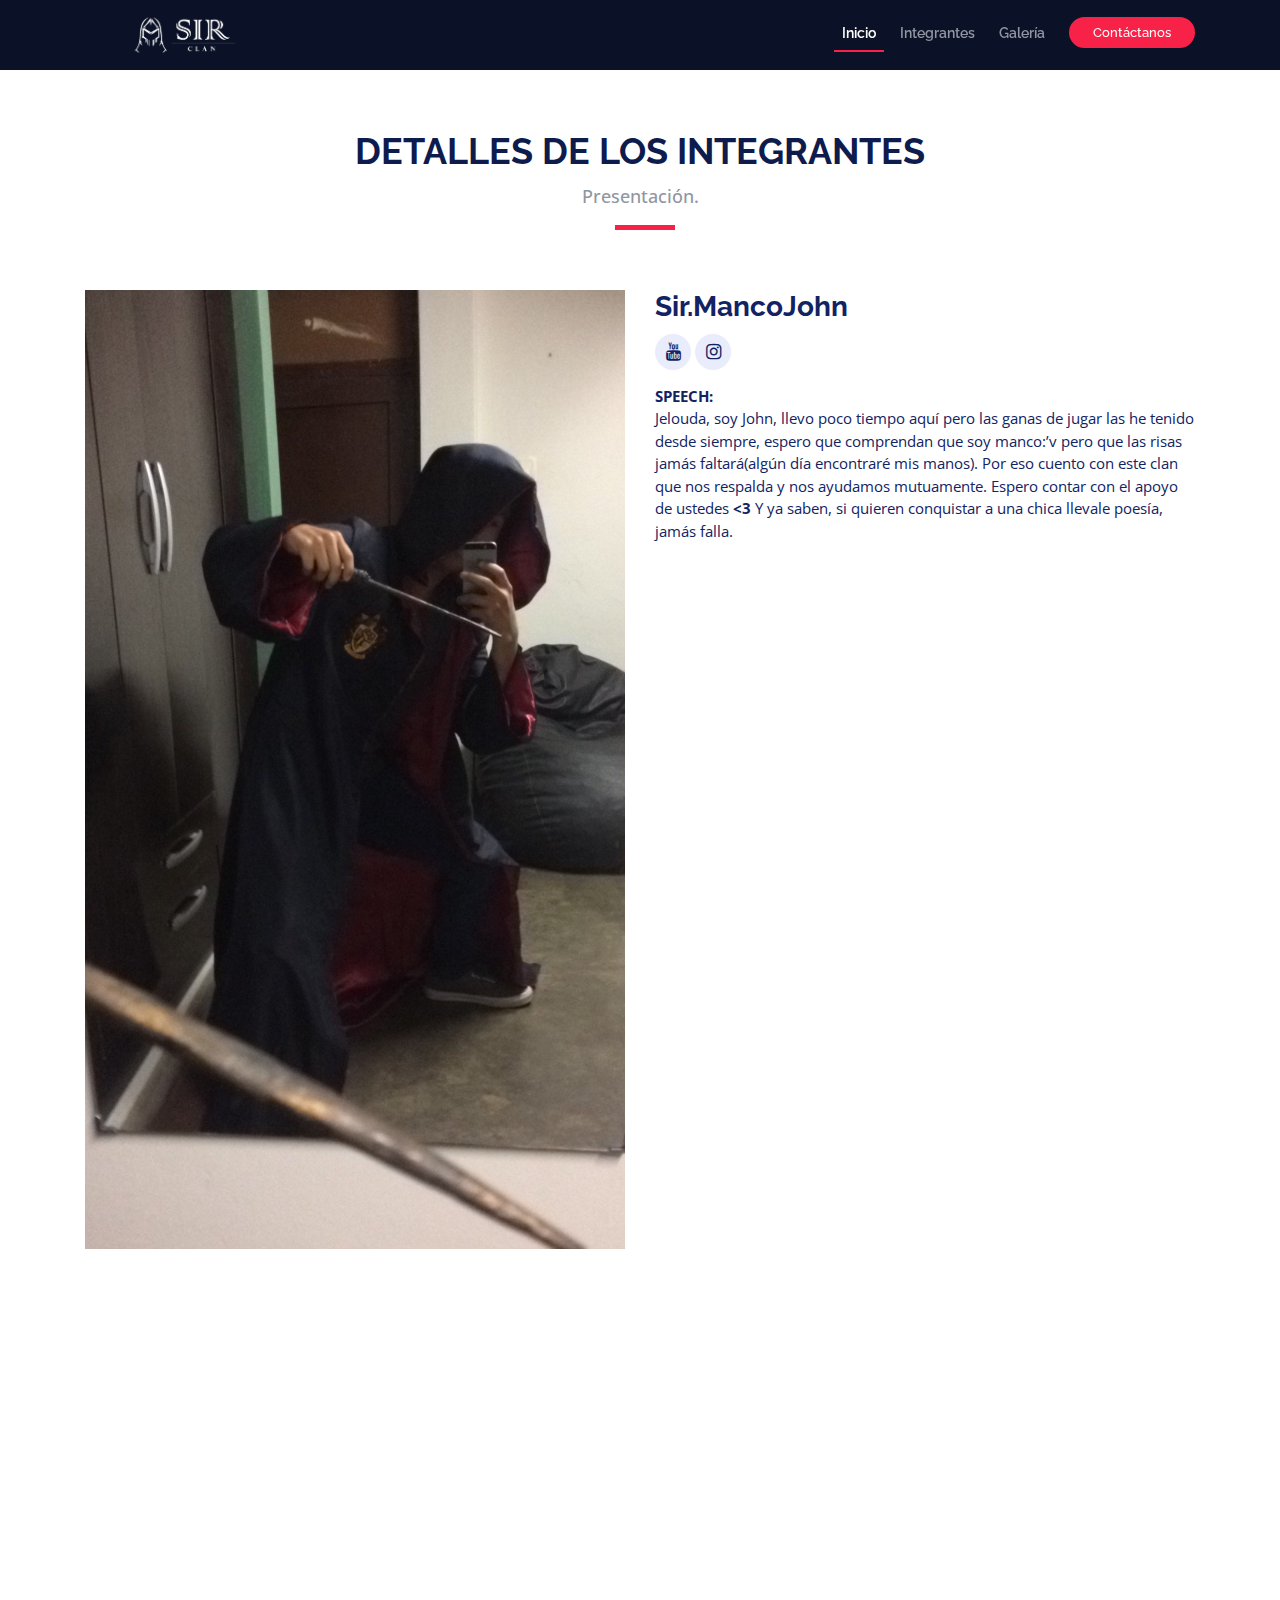
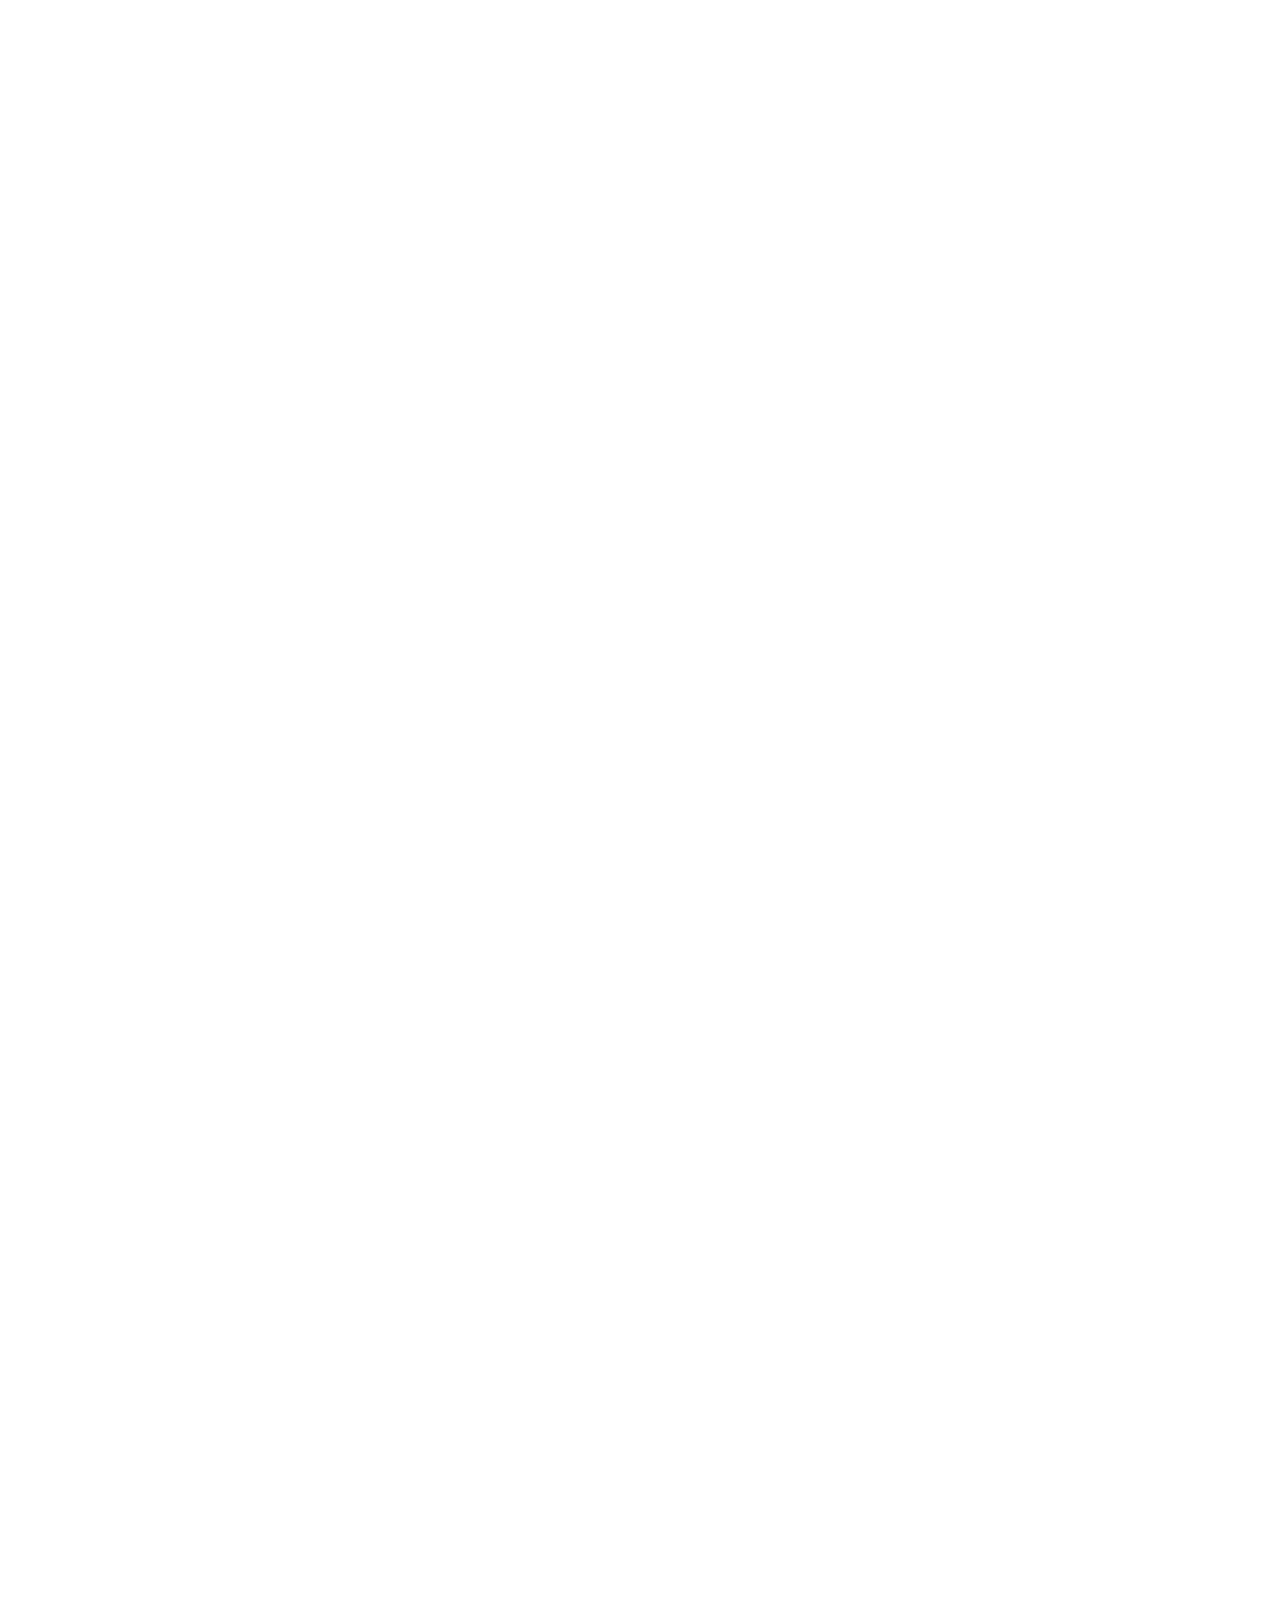
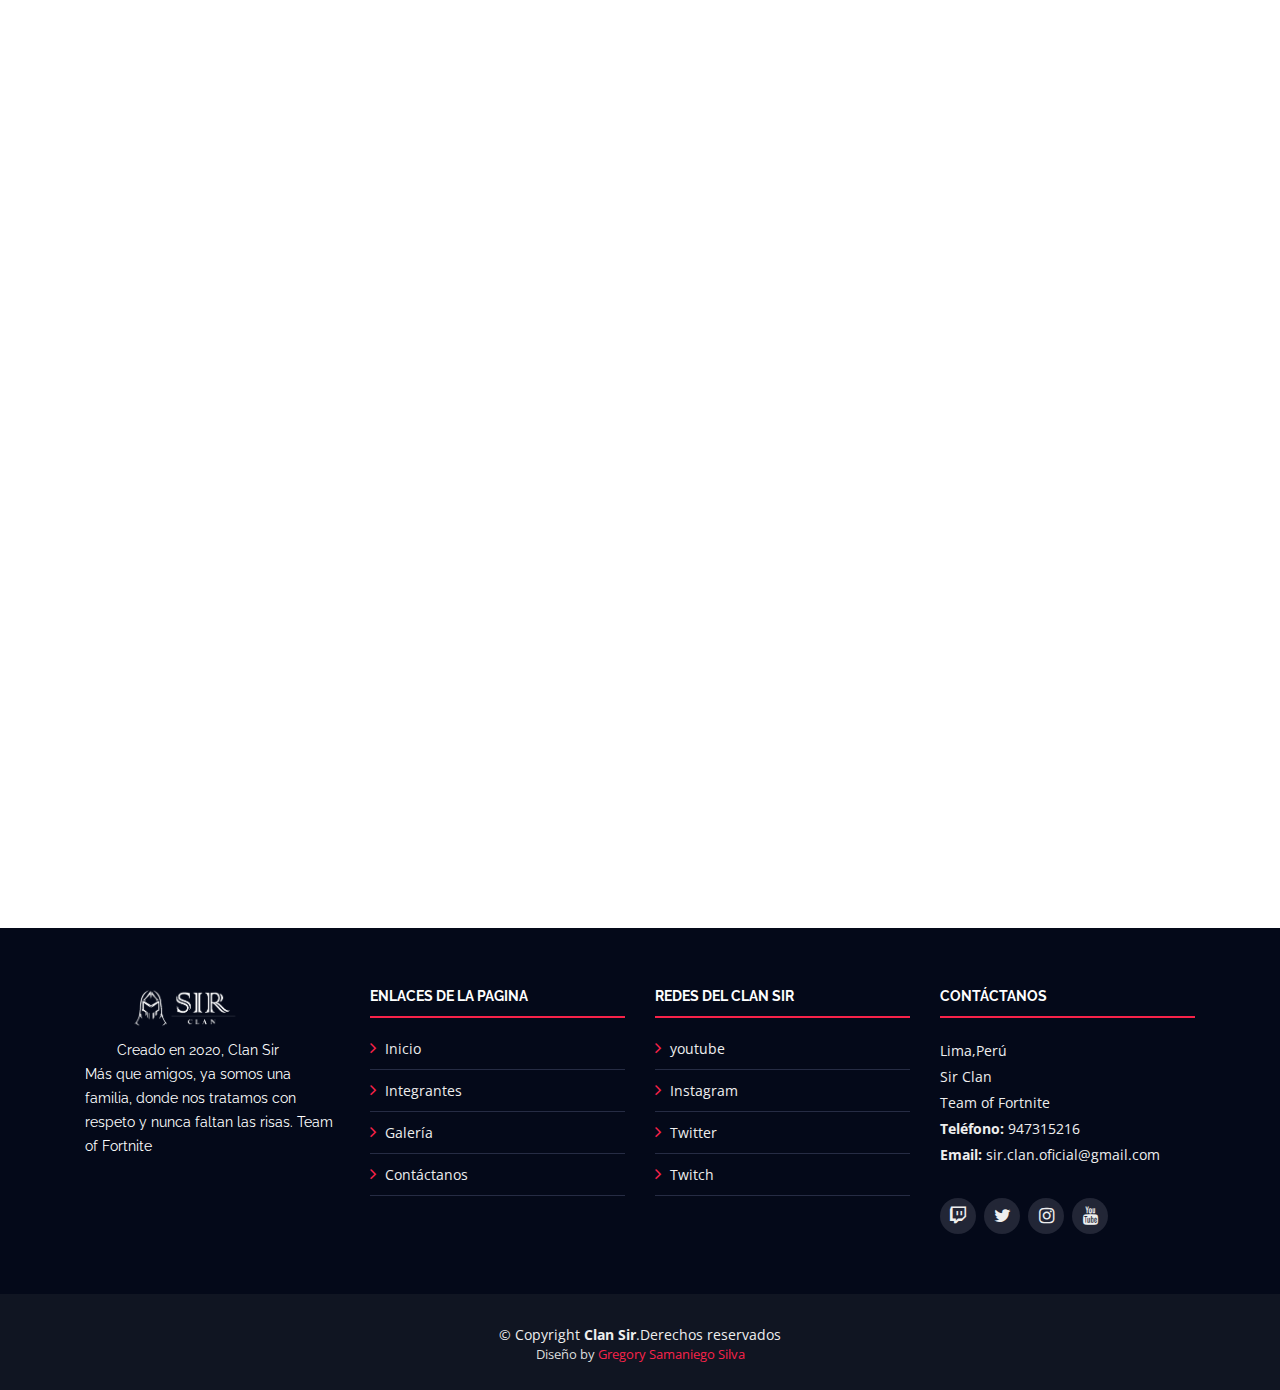
<file: integrante7.html>
<!DOCTYPE html>
<html lang="en">

<head>
  <meta charset="utf-8">
  <title>Sir Clan</title>
  <meta content="width=device-width, initial-scale=1.0" name="viewport">
  <meta content="" name="keywords">
  <meta content="" name="description">


  <link href="img/fav.png" rel="icon">

  <link href="https://fonts.googleapis.com/css?family=Open+Sans:300,300i,400,400i,700,700i|Raleway:300,400,500,700,800" rel="stylesheet">

  <link href="lib/bootstrap/css/bootstrap.min.css" rel="stylesheet">

  <link href="lib/font-awesome/css/font-awesome.min.css" rel="stylesheet">
  <link href="lib/animate/animate.min.css" rel="stylesheet">
  <link href="lib/venobox/venobox.css" rel="stylesheet">
  <link href="lib/owlcarousel/assets/owl.carousel.min.css" rel="stylesheet">

  <link href="css/style.css" rel="stylesheet">

</head>

<body>

  <!--Header-->
  <header id="header" class="header-fixed">
    <div class="container">

      <div id="logo" class="pull-left">
        <a href="index.html" class="scrollto"><img src="img/Logo Sir Clan -06.png" alt="" title=""></a>
      </div>

      <nav id="nav-menu-container">
        <ul class="nav-menu">
          <li class="menu-active"><a href="index.html">Inicio</a></li>
          <li><a href="#speakers">Integrantes</a></li>
          <li><a href="index.html">Galería</a></li>
          <li class="buy-tickets"><a href="#contact">Contáctanos</a></li>
        </ul>
      </nav>
    </div>
  </header>

  <main id="main" class="main-page">

    <!--Sección Detalles de Integrantes-->
    <section id="speakers-details" class="wow fadeIn">
      <div class="container">
        <div class="section-header">
          <h2>Detalles de los Integrantes</h2>
          <p>Presentación.</p>
        </div>

        <div class="row">
          <div class="col-md-6">
            <img src="img/speakers/perfil-john.jpeg" alt="Speaker 1" class="img-fluid">
          </div>

          <div class="col-md-6">
            <div class="details">
              <h2>Sir.MancoJohn</h2>
              <div class="social">
                <a href="https://www.youtube.com/channel/UCskatq0QxfGaARnrMIX341A" target="_blank"><i class="fa fa-youtube"></i></a>
                <a href="https://www.instagram.com/johnzegar/?hl=es-la" target="_blank"><i class="fa fa-instagram"></i></a>
              </div>
              <p><strong>SPEECH:</strong> <br>
                Jelouda, soy John, llevo poco tiempo aquí pero las ganas de jugar las he tenido desde siempre, espero que comprendan
                 que soy manco:’v pero que las risas jamás faltará(algún día encontraré mis manos). Por eso cuento con este clan que
                  nos respalda y nos ayudamos mutuamente. Espero contar con el apoyo de ustedes <strong><3</strong>
                Y ya saben, si quieren conquistar a una chica llevale poesía, jamás falla.   

              </p>
            </div>
          </div> 
        </div>
      </div>
    </section>


  </main>
  
   <!--Sección de integrantes.index.html-->
   <section id="speakers" class="wow fadeInUp">
    <div class="container">
      <div class="section-header">
        <h2>Integrantes</h2>
        <p>-Sir Clan-</p>
      </div>

      <div class="row">
        <div class="col-lg-4 col-md-6">
          <div class="speaker">
            <img src="img/speakers/skin-gory.jpg" alt="Speaker 0" class="img-fluid">
            <div class="details">
              <h3><a href="speaker-details.html">Gregory S.</a></h3>
              <p>Sir.GoryENP</p>
              <div class="social">
                <a href="https://www.instagram.com/gregory_samaniego/" target="_blank"><i class="fa fa-instagram"></i></a>
                <a href="https://www.youtube.com/channel/UCRkGnl8h50NDlJGB7kkq69w" target="_blank"><i class="fa fa-youtube"></i></a>
                <a href="https://twitter.com/GregorySamanie1" target="_blank"><i class="fa fa-twitter"></i></a>
                <a href="https://www.twitch.tv/gorysamaniegosilva" target="_blank"><i class="fa fa-twitch"></i></a>
              </div>
            </div>
          </div>
        </div>
        <div class="col-lg-4 col-md-6">
          <div class="speaker">
            <img src="img/speakers/augsuto.jpg" alt="Speaker 1" class="img-fluid">
            <div class="details">
              <h3><a href="integrante1.html">Augusto P.</a></h3>
              <p>Sir.live</p>
              <div class="social">
                <a href="https://www.instagram.com/augustojes_paredes/" target="_blank"><i class="fa fa-instagram"></i></a>
                <a href="https://www.twitch.tv/sir_liveoficial" target="_blank"><i class="fa fa-twitch"></i></a>
              </div>
            </div>
          </div>
        </div>
        <div class="col-lg-4 col-md-6">
          <div class="speaker">
            <img src="img/speakers/skin-alonoso.jpg" alt="Speaker 2" class="img-fluid">
            <div class="details">
              <h3><a href="integrante2.html">Alonso M.</a></h3>
              <p>Sir.MastK</p>
              <div class="social">
                <a href="https://www.instagram.com/alonso.m.k/?hl=es-la" target="_blank"><i class="fa fa-instagram"></i></a>
                <a href="https://www.youtube.com/channel/UC1r6d0Jtsu6oVaPjYYQSUSg/" target="_blank"><i class="fa fa-youtube"></i></a>
              </div>
            </div>
          </div>
        </div>
        <div class="col-lg-4 col-md-6">
          <div class="speaker">
            <img src="img/speakers/skin-landox.jpg" alt="Speaker 3" class="img-fluid">
            <div class="details">
              <h3><a href="integrante3.html">Harold G.</a></h3>
              <p>Sir.landox</p>
              <div class="social">
                <a href="https://www.instagram.com/harold_granza/" target="_blank"><i class="fa fa-instagram"></i></a>
                <a href="https://www.youtube.com/channel/UCVrI6bN8tbajmUoF5K2I2Aw" target="_blank"><i class="fa fa-youtube"></i></a>
              </div>
            </div>
          </div>
        </div>
        <div class="col-lg-4 col-md-6">
          <div class="speaker">
            <img src="img/speakers/skin-hans.jpg" alt="Speaker 4" class="img-fluid">
            <div class="details">
              <h3><a href="integrante4.html">Hans C.</a></h3>
              <p>Sir.Hans-98</p>
              <div class="social">
                <a href="https://www.instagram.com/hanscisneros/" target="_blank"><i class="fa fa-instagram"></i></a>
              </div>
            </div>
          </div>
        </div>
        <div class="col-lg-4 col-md-6">
          <div class="speaker">
            <img src="img/speakers/skin-geleon.jpg" alt="Speaker 5" class="img-fluid">
            <div class="details">
              <h3><a href="integrante5.html">Jeffrey M.</a></h3>
              <p>Sir.jgeleon</p>
              <div class="social">
                <a href="https://www.instagram.com/jeffmarqueza/" target="_blank"><i class="fa fa-instagram"></i></a>
                <a href="https://web.facebook.com/MarquezJef/" target="_blank"><i class="fa fa-facebook"></i></a>
              </div>
            </div>
          </div>
        </div>
        <div class="col-lg-4 col-md-6">
          <div class="speaker">
            <img src="img/speakers/skin-hector.jpg" alt="Speaker 6" class="img-fluid">
            <div class="details">
              <h3><a href="integrante6.html">Hector N.</a></h3>
              <p>Sir.Hectxr27</p>
              <div class="social">
                <a href="https://www.instagram.com/hec70r_27/" target="_blank"><i class="fa fa-instagram"></i></a>
              </div>
            </div>
          </div>
        </div>
        <div class="col-lg-4 col-md-6">
          <div class="speaker">
            <img src="img/speakers/skin-john.jpg" alt="Speaker 7" class="img-fluid">
            <div class="details">
              <h3><a href="integrante7.html">John Z.</a></h3>
              <p>Sir.MancoJohn</p>
              <div class="social">
                <a href="https://www.youtube.com/channel/UCskatq0QxfGaARnrMIX341A" target="_blank"><i class="fa fa-youtube"></i></a>
                <a href="https://www.instagram.com/johnzegar/?hl=es-la" target="_blank"><i class="fa fa-instagram"></i></a>
              </div>
            </div>
          </div>
        </div>
        <div class="col-lg-4 col-md-6">
          <div class="speaker">
            <img src="img/speakers/skin-dany.jpg" alt="Speaker 8" class="img-fluid">
            <div class="details">
              <h3><a href="integrante8.html">Danny T.</a></h3>
              <p>Sir.Danny</p>
              <div class="social">
                <a href="https://www.instagram.com/danytorres33/" target="_blank"><i class="fa fa-instagram"></i></a>
              </div>
            </div>
          </div>
        </div>
        <div class="col-lg-4 col-md-6">
          <div class="speaker">
            <img src="img/speakers/skin-walking.jpg" alt="Speaker 9" class="img-fluid">
            <div class="details">
              <h3><a href="integrante9.html">Miguel T.</a></h3>
              <p>Sir.Walking</p>
              <div class="social">
                <a href="https://www.twitch.tv/sir_walking" target="_blank"><i class="fa fa-twitch"></i></a>
                <a href="https://www.instagram.com/sir_walking" target="_blank"><i class="fa fa-instagram"></i></a>      
              </div>
            </div>
          </div>
        </div>
        <div class="col-lg-4 col-md-6">
          <div class="speaker">
            <img src="img/speakers/skin-miguel.jpg" alt="Speaker 10" class="img-fluid">
            <div class="details">
              <h3><a href="integrante10.html">Miguel E.</a></h3>
              <p>Sir.Miguelesc</p>
              <div class="social">
                <a href="https://www.instagram.com/miguelescudero701/" target="_blank"><i class="fa fa-instagram"></i></a>
                <a href="https://www.youtube.com/channel/UCDwxXqI2y-77_l_o9FrggGg?view_as=subscriber" target="_blank"><i class="fa fa-youtube"></i></a>
              </div>
            </div>
          </div>
        </div>
        <div class="col-lg-4 col-md-6">
          <div class="speaker">
            <img src="img/speakers/skin-prox.jpg" alt="Speaker 11" class="img-fluid">
            <div class="details">
              <h3><a href="integrante11.html">Próximamente</a></h3>
              <p>Sir.Próximamente</p>
              <div class="social">
                <a href="" target="_blank"><i class="fa fa-twitter"></i></a>
              </div>
            </div>
          </div>
        </div>
      </div>
    </div>

  </section>


  <!--Sección de Fotos-->
  <section id="gallery" class="wow fadeInUp">

    <div class="container">
      <div class="section-header">
        <h2>Galería</h2>
        <p>-Fotos del Sir Clan</p>
      </div>
    </div>

    <div class="owl-carousel gallery-carousel">
      <a href="img/gallery/gallery-alonso.jpg" class="venobox" data-gall="gallery-carousel"><img src="img/gallery/gallery-alonso.jpg" alt=""></a>
      <a href="img/gallery/gallery-danny.jpg" class="venobox" data-gall="gallery-carousel"><img src="img/gallery/gallery-danny.jpg" alt=""></a>
      <a href="img/gallery/gallery-landox.jpg" class="venobox" data-gall="gallery-carousel"><img src="img/gallery/gallery-landox.jpg" alt=""></a>
      <a href="img/gallery/gallery-gory.jpg" class="venobox" data-gall="gallery-carousel"><img src="img/gallery/gallery-gory.jpg" alt=""></a>
      <a href="img/gallery/gallery-rata.jpg" class="venobox" data-gall="gallery-carousel"><img src="img/gallery/gallery-rata.jpg" alt=""></a>
      <a href="img/gallery/gallery-miguel.jpg" class="venobox" data-gall="gallery-carousel"><img src="img/gallery/gallery-miguel.jpg" alt=""></a>
      <a href="img/gallery/gallery-walking.jpg" class="venobox" data-gall="gallery-carousel"><img src="img/gallery/gallery-walking.jpg" alt=""></a>
      <a href="img/gallery/gallery-john.jpg" class="venobox" data-gall="gallery-carousel"><img src="img/gallery/gallery-john.jpg" alt=""></a>
      <a href="img/gallery/gallery-hans.jpg" class="venobox" data-gall="gallery-carousel"><img src="img/gallery/gallery-hans.jpg" alt=""></a>
    </div>

  </section>

    <!----Contacto-->
    <section id="contact" class="section-bg wow fadeInUp">

      <div class="container">

        <div class="section-header">
          <h2>Contáctanos</h2>
          <p>-Envianos un correo al Sir Clan-</p>
        </div>

        <div class="row contact-info">

          <div class="col-md-4">
            <div class="contact-address">
              <i class="ion-ios-location-outline"></i>
              <h3>País</h3>
              <address>Perú</address>
            </div>
          </div>

          <div class="col-md-4">
            <div class="contact-phone">
              <i class="ion-ios-telephone-outline"></i>
              <h3>Instagram</h3>
              <p><a href="https://www.instagram.com/sirclan_oficial/" target="_blank">Sir Clan</a></p>
            </div>
          </div>

          <div class="col-md-4">
            <div class="contact-email">
              <i class="ion-ios-email-outline"></i>
              <h3>Email</h3>
              <p><a href="mailto:sir.clan.oficial@gmail.com">sir.clan.oficial@gmail.com</a></p>
            </div>
          </div>

        </div>

        <div class="form">
          <div id="sendmessage">Gracias por enviar tu mensaje!</div>
          <div id="errormessage"></div>
          <form action="enviar2.php" method="post" role="form" class="contactForm">
            <div class="form-row">
              <div class="form-group col-md-6">
                <input type="text" name="nombre" class="form-control" id="name" placeholder="Nombre" data-rule="minlen:4" data-msg="Porfavor ingrese un nombre" />
                <div class="validation"></div>
              </div>
              <div class="form-group col-md-6">
                <input type="email" class="form-control" name="email" id="email" placeholder="Email" data-rule="email" data-msg="porfavor ingrese un correo valido" />
                <div class="validation"></div>
              </div>
            </div>
            <div class="form-group">
              <input type="text" class="form-control" name="subject" id="subject" placeholder="Asunto" data-rule="minlen:4" data-msg="Porfavor Complete el asunto" />
              <div class="validation"></div>
            </div>
            <div class="form-group">
              <textarea class="form-control" name="mensaje" rows="5" data-rule="required" data-msg="Porfavor complete el mensaje" placeholder="Mensaje"></textarea>
              <div class="validation"></div>
            </div>
            <div class="text-center"><button type="submit">Enviar</button></div>
          </form>
        </div>

      </div>
    </section>

  </main>
 <!--Footer-->
 <footer id="footer">
  <div class="footer-top">
    <div class="container">
      <div class="row">

        <div class="col-lg-3 col-md-6 footer-info">
          <img src="img/Logo Sir Clan -06.png" alt="TheEvenet">
          <p>        Creado en 2020, Clan Sir <br>
            <strong></strong>Más que amigos, ya somos una familia, donde 
            nos tratamos con respeto y nunca faltan las risas.
            Team of Fortnite</strong>
             
          </p>
        </div>

        <div class="col-lg-3 col-md-6 footer-links">
          <h4>Enlaces de la Pagina</h4>
          <ul>
            <li><i class="fa fa-angle-right"></i> <a href="index.html">Inicio</a></li>
            <li><i class="fa fa-angle-right"></i> <a href="speaker-details.html">Integrantes</a></li>
            <li><i class="fa fa-angle-right"></i> <a href="#gallery">Galería</a></li>
            <li><i class="fa fa-angle-right"></i> <a href="#contact">Contáctanos</a></li>
          </ul>
        </div>

        <div class="col-lg-3 col-md-6 footer-links">
          <h4>Redes Del Clan Sir</h4>
          <ul>
            <li><i class="fa fa-angle-right"></i> <a href="https://www.youtube.com/channel/UCjjTKSvVfqdJzIpUmlGM4vw?view_as=subscriber" target="_blank">youtube</a></li>
            <li><i class="fa fa-angle-right"></i> <a href="https://www.instagram.com/sirclan_oficial/" target="_blank">Instagram</a></li>
            <li><i class="fa fa-angle-right"></i> <a href="https://twitter.com/SirClan_oficial" target="_blank">Twitter</a></li>
            <li><i class="fa fa-angle-right"></i> <a href="https://www.twitch.tv/sir_liveoficial" target="_blank">Twitch</a></li>
          </ul>
        </div>

        <div class="col-lg-3 col-md-6 footer-contact">
          <h4>Contáctanos</h4>
          <p>
            Lima,Perú <br>
            Sir Clan<br>
            Team of Fortnite <br>
            <strong>Teléfono:</strong> 947315216<br>
            <strong>Email:</strong> sir.clan.oficial@gmail.com<br>
          </p>

          <div class="social-links">
            <a href="https://www.twitch.tv/sir_liveoficial" target="_blank" class="twitch"><i class="fa fa-twitch"></i></a>
            <a href="https://twitter.com/SirClan_oficial" target="_blank" class="twitter"><i class="fa fa-twitter"></i></a>
            <a href="https://www.instagram.com/sirclan_oficial/"  target="_blank" class="instagram"><i class="fa fa-instagram"></i></a>
            <a href="https://www.youtube.com/channel/UCjjTKSvVfqdJzIpUmlGM4vw?view_as=subscriber" target="_blank" class="youtube"><i class="fa fa-youtube"></i></a>
          </div>

        </div>

      </div>
    </div>
  </div>

  <div class="container">
    <div class="copyright">
      &copy; Copyright <strong>Clan Sir</strong>.Derechos reservados
    </div>
    <div class="credits">
      Diseño by<a href="https://gorysamaniego.github.io/p-gina/"> Gregory Samaniego Silva</a>
    </div>
  </div>
</footer>

<a href="#" class="back-to-top"><i class="fa fa-angle-up"></i></a>

<script src="lib/jquery/jquery.min.js"></script>
<script src="lib/jquery/jquery-migrate.min.js"></script>
<script src="lib/bootstrap/js/bootstrap.bundle.min.js"></script>
<script src="lib/easing/easing.min.js"></script>
<script src="lib/superfish/hoverIntent.js"></script>
<script src="lib/superfish/superfish.min.js"></script>
<script src="lib/wow/wow.min.js"></script>
<script src="lib/venobox/venobox.min.js"></script>
<script src="lib/owlcarousel/owl.carousel.min.js"></script>
<script src="contactform/contactform.js"></script>
<script src="js/main.js"></script>
</body>

</html>
</file>
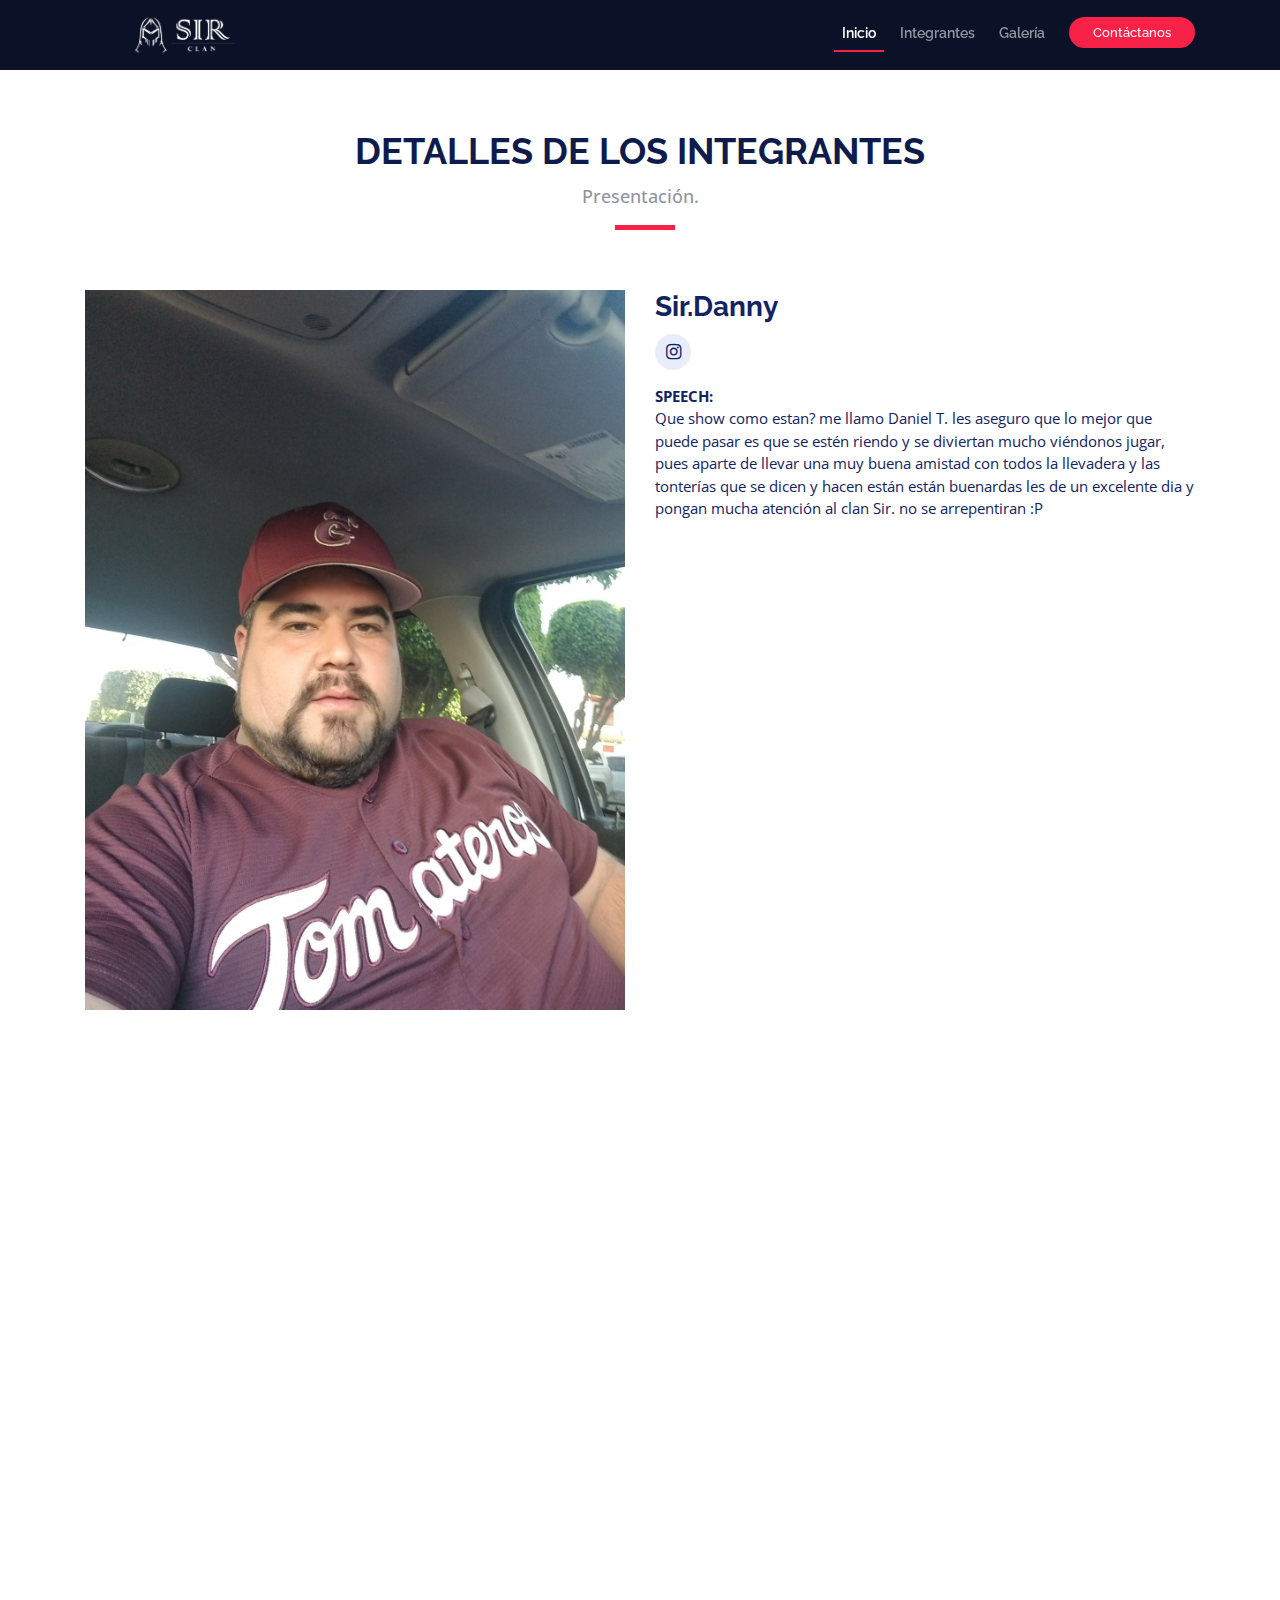
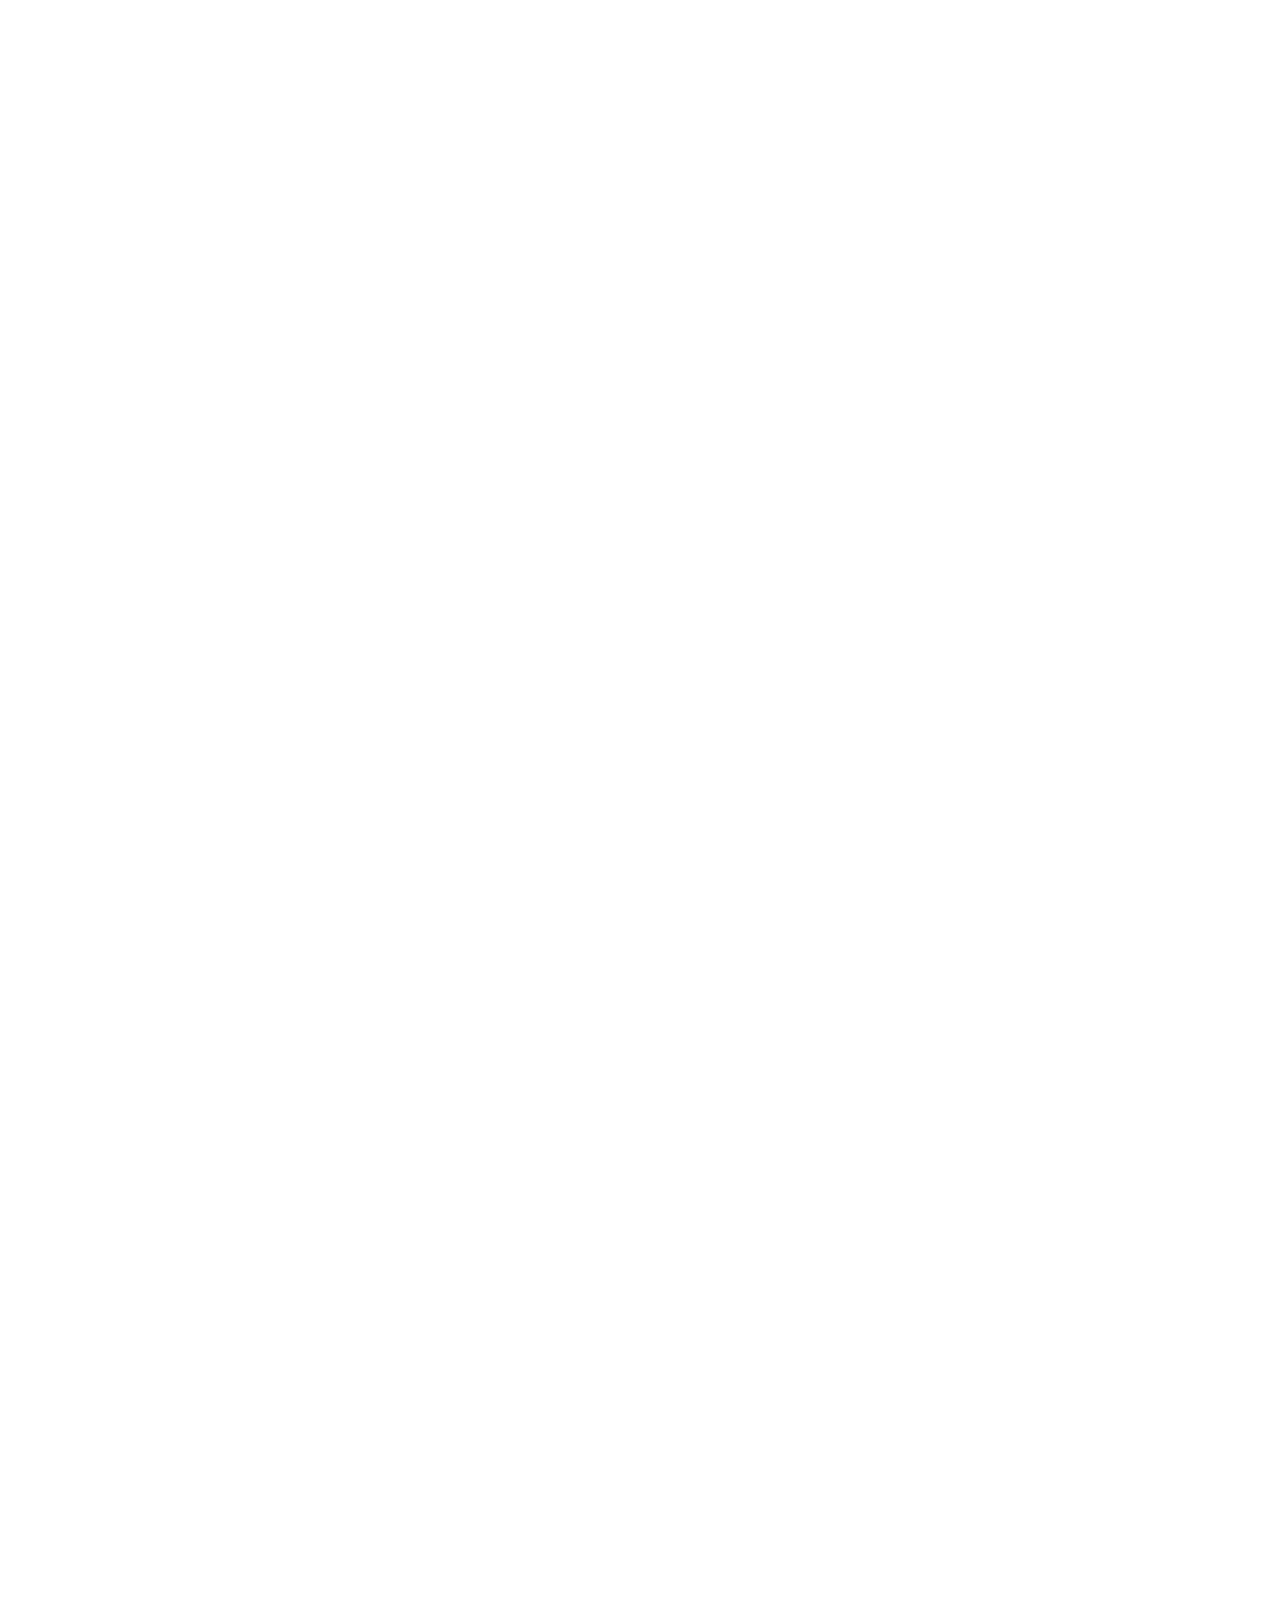
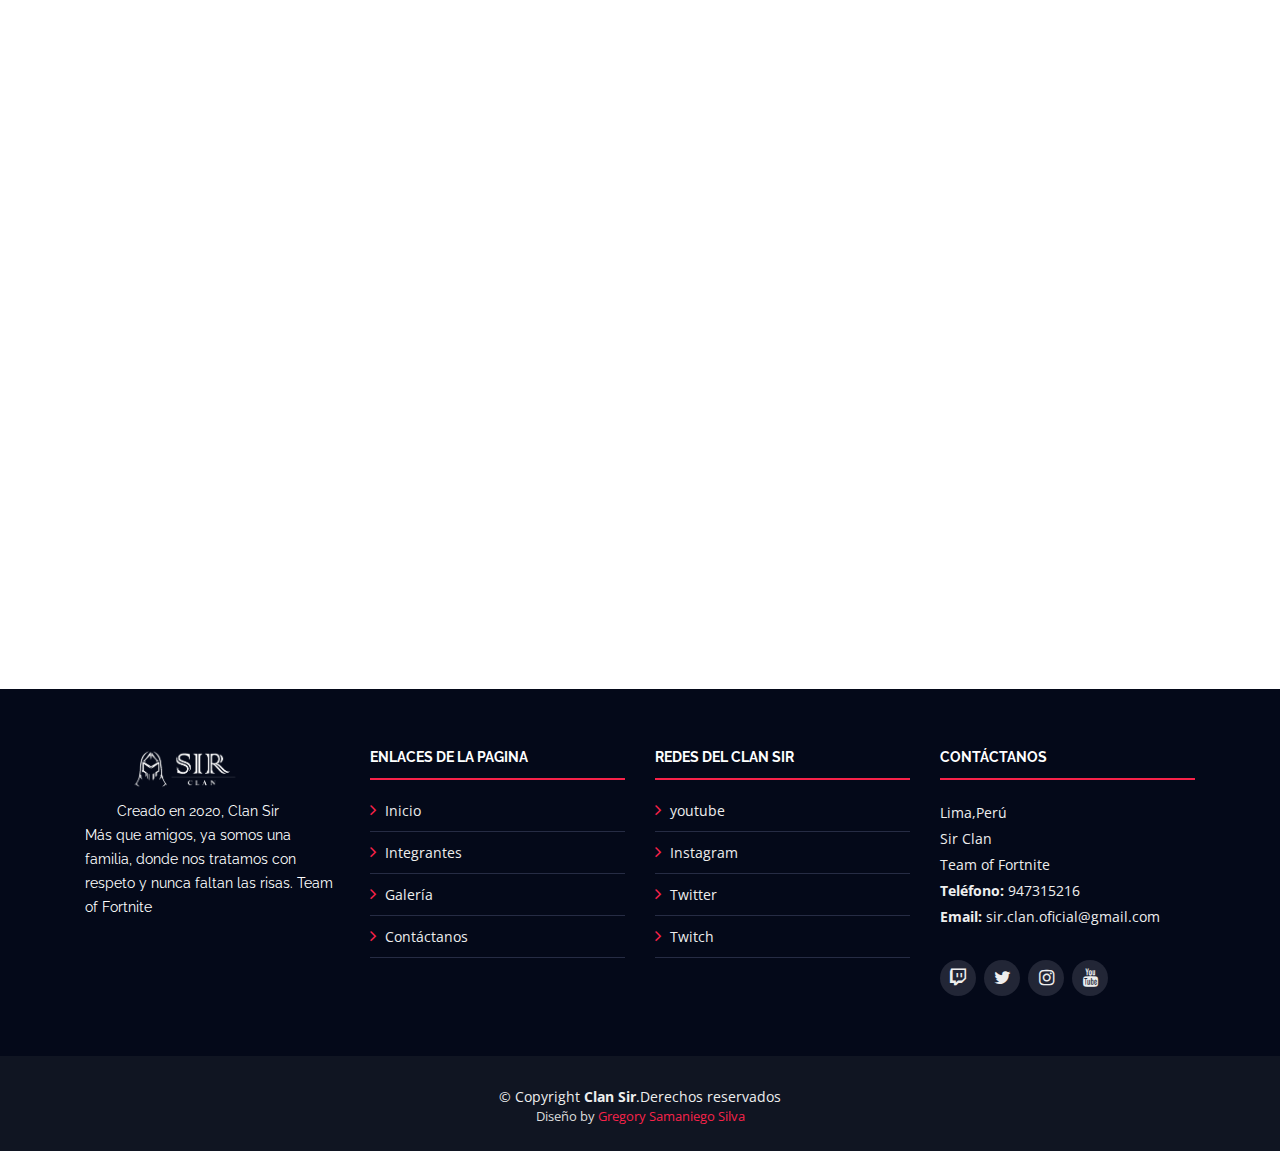
<file: integrante8.html>
<!DOCTYPE html>
<html lang="en">

<head>
  <meta charset="utf-8">
  <title>Sir Clan</title>
  <meta content="width=device-width, initial-scale=1.0" name="viewport">
  <meta content="" name="keywords">
  <meta content="" name="description">

  <link href="img/fav.png" rel="icon">

  <link href="https://fonts.googleapis.com/css?family=Open+Sans:300,300i,400,400i,700,700i|Raleway:300,400,500,700,800" rel="stylesheet">

  <link href="lib/bootstrap/css/bootstrap.min.css" rel="stylesheet">

  <link href="lib/font-awesome/css/font-awesome.min.css" rel="stylesheet">
  <link href="lib/animate/animate.min.css" rel="stylesheet">
  <link href="lib/venobox/venobox.css" rel="stylesheet">
  <link href="lib/owlcarousel/assets/owl.carousel.min.css" rel="stylesheet">

  <link href="css/style.css" rel="stylesheet">

</head>

<body>

  <!--Header=-->
  <header id="header" class="header-fixed">
    <div class="container">

      <div id="logo" class="pull-left">
        <a href="index.html" class="scrollto"><img src="img/Logo Sir Clan -06.png" alt="" title=""></a>
      </div>

      <nav id="nav-menu-container">
        <ul class="nav-menu">
          <li class="menu-active"><a href="index.html">Inicio</a></li>
          <li><a href="#speakers">Integrantes</a></li>
          <li><a href="index.html">Galería</a></li>
          <li class="buy-tickets"><a href="#contact">Contáctanos</a></li>
        </ul>
      </nav>
    </div>
  </header>

  <main id="main" class="main-page">

    <!--Sección Detalles de Integrantes-->
    <section id="speakers-details" class="wow fadeIn">
      <div class="container">
        <div class="section-header">
          <h2>Detalles de los Integrantes</h2>
          <p>Presentación.</p>
        </div>

        <div class="row">
          <div class="col-md-6">
            <img src="img/speakers/perfil-danny.jpg" alt="Speaker 1" class="img-fluid">
          </div>

          <div class="col-md-6">
            <div class="details">
              <h2>Sir.Danny</h2>
              <div class="social">
                <a href="https://www.instagram.com/danytorres33/"><i class="fa fa-instagram"></i></a>
              </div>
              <p><strong>SPEECH:</strong> <br>
                Que show como estan? me llamo Daniel T. les aseguro que lo mejor que puede pasar es que se estén riendo y
                 se diviertan mucho viéndonos jugar, pues aparte de llevar una muy buena amistad con todos la llevadera y 
                 las tonterías que se dicen y hacen están están buenardas les de un excelente dia y pongan mucha atención 
                 al clan Sir. no se arrepentiran :P
              </p>
            </div>
          </div> 
        </div>
      </div>
    </section>


  </main>
  
    <!--Sección de integrantes.index.html-->
    <section id="speakers" class="wow fadeInUp">
      <div class="container">
        <div class="section-header">
          <h2>Integrantes</h2>
          <p>-Sir Clan-</p>
        </div>

        <div class="row">
          <div class="col-lg-4 col-md-6">
            <div class="speaker">
              <img src="img/speakers/skin-gory.jpg" alt="Speaker 0" class="img-fluid">
              <div class="details">
                <h3><a href="speaker-details.html">Gregory S.</a></h3>
                <p>Sir.GoryENP</p>
                <div class="social">
                  <a href="https://www.instagram.com/gregory_samaniego/" target="_blank"><i class="fa fa-instagram"></i></a>
                  <a href="https://www.youtube.com/channel/UCRkGnl8h50NDlJGB7kkq69w" target="_blank"><i class="fa fa-youtube"></i></a>
                  <a href="https://twitter.com/GregorySamanie1" target="_blank"><i class="fa fa-twitter"></i></a>
                  <a href="https://www.twitch.tv/gorysamaniegosilva" target="_blank"><i class="fa fa-twitch"></i></a>
                </div>
              </div>
            </div>
          </div>
          <div class="col-lg-4 col-md-6">
            <div class="speaker">
              <img src="img/speakers/augsuto.jpg" alt="Speaker 1" class="img-fluid">
              <div class="details">
                <h3><a href="integrante1.html">Augusto P.</a></h3>
                <p>Sir.live</p>
                <div class="social">
                  <a href="https://www.instagram.com/augustojes_paredes/" target="_blank"><i class="fa fa-instagram"></i></a>
                  <a href="https://www.twitch.tv/sir_liveoficial" target="_blank"><i class="fa fa-twitch"></i></a>
                </div>
              </div>
            </div>
          </div>
          <div class="col-lg-4 col-md-6">
            <div class="speaker">
              <img src="img/speakers/skin-alonoso.jpg" alt="Speaker 2" class="img-fluid">
              <div class="details">
                <h3><a href="integrante2.html">Alonso M.</a></h3>
                <p>Sir.MastK</p>
                <div class="social">
                  <a href="https://www.instagram.com/alonso.m.k/?hl=es-la" target="_blank"><i class="fa fa-instagram"></i></a>
                  <a href="https://www.youtube.com/channel/UC1r6d0Jtsu6oVaPjYYQSUSg/" target="_blank"><i class="fa fa-youtube"></i></a>
                </div>
              </div>
            </div>
          </div>
          <div class="col-lg-4 col-md-6">
            <div class="speaker">
              <img src="img/speakers/skin-landox.jpg" alt="Speaker 3" class="img-fluid">
              <div class="details">
                <h3><a href="integrante3.html">Harold G.</a></h3>
                <p>Sir.landox</p>
                <div class="social">
                  <a href="https://www.instagram.com/harold_granza/" target="_blank"><i class="fa fa-instagram"></i></a>
                  <a href="https://www.youtube.com/channel/UCVrI6bN8tbajmUoF5K2I2Aw" target="_blank"><i class="fa fa-youtube"></i></a>
                </div>
              </div>
            </div>
          </div>
          <div class="col-lg-4 col-md-6">
            <div class="speaker">
              <img src="img/speakers/skin-hans.jpg" alt="Speaker 4" class="img-fluid">
              <div class="details">
                <h3><a href="integrante4.html">Hans C.</a></h3>
                <p>Sir.Hans-98</p>
                <div class="social">
                  <a href="https://www.instagram.com/hanscisneros/" target="_blank"><i class="fa fa-instagram"></i></a>
                </div>
              </div>
            </div>
          </div>
          <div class="col-lg-4 col-md-6">
            <div class="speaker">
              <img src="img/speakers/skin-geleon.jpg" alt="Speaker 5" class="img-fluid">
              <div class="details">
                <h3><a href="integrante5.html">Jeffrey M.</a></h3>
                <p>Sir.jgeleon</p>
                <div class="social">
                  <a href="https://www.instagram.com/jeffmarqueza/" target="_blank"><i class="fa fa-instagram"></i></a>
                  <a href="https://web.facebook.com/MarquezJef/" target="_blank"><i class="fa fa-facebook"></i></a>
                </div>
              </div>
            </div>
          </div>
          <div class="col-lg-4 col-md-6">
            <div class="speaker">
              <img src="img/speakers/skin-hector.jpg" alt="Speaker 6" class="img-fluid">
              <div class="details">
                <h3><a href="integrante6.html">Hector N.</a></h3>
                <p>Sir.Hectxr27</p>
                <div class="social">
                  <a href="https://www.instagram.com/hec70r_27/" target="_blank"><i class="fa fa-instagram"></i></a>
                </div>
              </div>
            </div>
          </div>
          <div class="col-lg-4 col-md-6">
            <div class="speaker">
              <img src="img/speakers/skin-john.jpg" alt="Speaker 7" class="img-fluid">
              <div class="details">
                <h3><a href="integrante7.html">John Z.</a></h3>
                <p>Sir.MancoJohn</p>
                <div class="social">
                  <a href="https://www.youtube.com/channel/UCskatq0QxfGaARnrMIX341A" target="_blank"><i class="fa fa-youtube"></i></a>
                  <a href="https://www.instagram.com/johnzegar/?hl=es-la" target="_blank"><i class="fa fa-instagram"></i></a>
                </div>
              </div>
            </div>
          </div>
          <div class="col-lg-4 col-md-6">
            <div class="speaker">
              <img src="img/speakers/skin-dany.jpg" alt="Speaker 8" class="img-fluid">
              <div class="details">
                <h3><a href="integrante8.html">Danny T.</a></h3>
                <p>Sir.Danny</p>
                <div class="social">
                  <a href="https://www.instagram.com/danytorres33/" target="_blank"><i class="fa fa-instagram"></i></a>
                </div>
              </div>
            </div>
          </div>
          <div class="col-lg-4 col-md-6">
            <div class="speaker">
              <img src="img/speakers/skin-walking.jpg" alt="Speaker 9" class="img-fluid">
              <div class="details">
                <h3><a href="integrante9.html">Miguel T.</a></h3>
                <p>Sir.Walking</p>
                <div class="social">
                  <a href="https://www.twitch.tv/sir_walking" target="_blank"><i class="fa fa-twitch"></i></a>
                  <a href="https://www.instagram.com/sir_walking" target="_blank"><i class="fa fa-instagram"></i></a>      
                </div>
              </div>
            </div>
          </div>
          <div class="col-lg-4 col-md-6">
            <div class="speaker">
              <img src="img/speakers/skin-miguel.jpg" alt="Speaker 10" class="img-fluid">
              <div class="details">
                <h3><a href="integrante10.html">Miguel E.</a></h3>
                <p>Sir.Miguelesc</p>
                <div class="social">
                  <a href="https://www.instagram.com/miguelescudero701/" target="_blank"><i class="fa fa-instagram"></i></a>
                  <a href="https://www.youtube.com/channel/UCDwxXqI2y-77_l_o9FrggGg?view_as=subscriber" target="_blank"><i class="fa fa-youtube"></i></a>
                </div>
              </div>
            </div>
          </div>
          <div class="col-lg-4 col-md-6">
            <div class="speaker">
              <img src="img/speakers/skin-prox.jpg" alt="Speaker 11" class="img-fluid">
              <div class="details">
                <h3><a href="integrante11.html">Próximamente</a></h3>
                <p>Sir.Próximamente</p>
                <div class="social">
                  <a href="" target="_blank"><i class="fa fa-twitter"></i></a>
                </div>
              </div>
            </div>
          </div>
        </div>
      </div>

    </section>
  

 <!--Sección de Fotos-->
 <section id="gallery" class="wow fadeInUp">

  <div class="container">
    <div class="section-header">
      <h2>Galería</h2>
      <p>-Fotos del Sir Clan</p>
    </div>
  </div>

  <div class="owl-carousel gallery-carousel">
    <a href="img/gallery/gallery-alonso.jpg" class="venobox" data-gall="gallery-carousel"><img src="img/gallery/gallery-alonso.jpg" alt=""></a>
    <a href="img/gallery/gallery-danny.jpg" class="venobox" data-gall="gallery-carousel"><img src="img/gallery/gallery-danny.jpg" alt=""></a>
    <a href="img/gallery/gallery-landox.jpg" class="venobox" data-gall="gallery-carousel"><img src="img/gallery/gallery-landox.jpg" alt=""></a>
    <a href="img/gallery/gallery-gory.jpg" class="venobox" data-gall="gallery-carousel"><img src="img/gallery/gallery-gory.jpg" alt=""></a>
    <a href="img/gallery/gallery-rata.jpg" class="venobox" data-gall="gallery-carousel"><img src="img/gallery/gallery-rata.jpg" alt=""></a>
    <a href="img/gallery/gallery-miguel.jpg" class="venobox" data-gall="gallery-carousel"><img src="img/gallery/gallery-miguel.jpg" alt=""></a>
    <a href="img/gallery/gallery-walking.jpg" class="venobox" data-gall="gallery-carousel"><img src="img/gallery/gallery-walking.jpg" alt=""></a>
    <a href="img/gallery/gallery-john.jpg" class="venobox" data-gall="gallery-carousel"><img src="img/gallery/gallery-john.jpg" alt=""></a>
    <a href="img/gallery/gallery-hans.jpg" class="venobox" data-gall="gallery-carousel"><img src="img/gallery/gallery-hans.jpg" alt=""></a>
  </div>

</section>

    <!----Contacto-->
    <section id="contact" class="section-bg wow fadeInUp">

      <div class="container">

        <div class="section-header">
          <h2>Contáctanos</h2>
          <p>-Envianos un correo al Sir Clan-</p>
        </div>

        <div class="row contact-info">

          <div class="col-md-4">
            <div class="contact-address">
              <i class="ion-ios-location-outline"></i>
              <h3>País</h3>
              <address>Perú</address>
            </div>
          </div>

          <div class="col-md-4">
            <div class="contact-phone">
              <i class="ion-ios-telephone-outline"></i>
              <h3>Instagram</h3>
              <p><a href="https://www.instagram.com/sirclan_oficial/" target="_blank">Sir Clan</a></p>
            </div>
          </div>

          <div class="col-md-4">
            <div class="contact-email">
              <i class="ion-ios-email-outline"></i>
              <h3>Email</h3>
              <p><a href="mailto:sir.clan.oficial@gmail.com">sir.clan.oficial@gmail.com</a></p>
            </div>
          </div>

        </div>

        <div class="form">
          <div id="sendmessage">Gracias por enviar tu mensaje!</div>
          <div id="errormessage"></div>
          <form action="enviar2.php" method="post" role="form" class="contactForm">
            <div class="form-row">
              <div class="form-group col-md-6">
                <input type="text" name="nombre" class="form-control" id="name" placeholder="Nombre" data-rule="minlen:4" data-msg="Porfavor ingrese un nombre" />
                <div class="validation"></div>
              </div>
              <div class="form-group col-md-6">
                <input type="email" class="form-control" name="email" id="email" placeholder="Email" data-rule="email" data-msg="porfavor ingrese un correo valido" />
                <div class="validation"></div>
              </div>
            </div>
            <div class="form-group">
              <input type="text" class="form-control" name="subject" id="subject" placeholder="Asunto" data-rule="minlen:4" data-msg="Porfavor Complete el asunto" />
              <div class="validation"></div>
            </div>
            <div class="form-group">
              <textarea class="form-control" name="mensaje" rows="5" data-rule="required" data-msg="Porfavor complete el mensaje" placeholder="Mensaje"></textarea>
              <div class="validation"></div>
            </div>
            <div class="text-center"><button type="submit">Enviar</button></div>
          </form>
        </div>

      </div>
    </section>

  </main>
  <!--Footer-->
  <footer id="footer">
    <div class="footer-top">
      <div class="container">
        <div class="row">

          <div class="col-lg-3 col-md-6 footer-info">
            <img src="img/Logo Sir Clan -06.png" alt="TheEvenet">
            <p>        Creado en 2020, Clan Sir <br>
              <strong></strong>Más que amigos, ya somos una familia, donde 
              nos tratamos con respeto y nunca faltan las risas.
              Team of Fortnite</strong>
               
            </p>
          </div>

          <div class="col-lg-3 col-md-6 footer-links">
            <h4>Enlaces de la Pagina</h4>
            <ul>
              <li><i class="fa fa-angle-right"></i> <a href="index.html">Inicio</a></li>
              <li><i class="fa fa-angle-right"></i> <a href="speaker-details.html">Integrantes</a></li>
              <li><i class="fa fa-angle-right"></i> <a href="#gallery">Galería</a></li>
              <li><i class="fa fa-angle-right"></i> <a href="#contact">Contáctanos</a></li>
            </ul>
          </div>

          <div class="col-lg-3 col-md-6 footer-links">
            <h4>Redes Del Clan Sir</h4>
            <ul>
              <li><i class="fa fa-angle-right"></i> <a href="https://www.youtube.com/channel/UCjjTKSvVfqdJzIpUmlGM4vw?view_as=subscriber" target="_blank">youtube</a></li>
              <li><i class="fa fa-angle-right"></i> <a href="https://www.instagram.com/sirclan_oficial/" target="_blank">Instagram</a></li>
              <li><i class="fa fa-angle-right"></i> <a href="https://twitter.com/SirClan_oficial" target="_blank">Twitter</a></li>
              <li><i class="fa fa-angle-right"></i> <a href="https://www.twitch.tv/sir_liveoficial" target="_blank">Twitch</a></li>
            </ul>
          </div>

          <div class="col-lg-3 col-md-6 footer-contact">
            <h4>Contáctanos</h4>
            <p>
              Lima,Perú <br>
              Sir Clan<br>
              Team of Fortnite <br>
              <strong>Teléfono:</strong> 947315216<br>
              <strong>Email:</strong> sir.clan.oficial@gmail.com<br>
            </p>

            <div class="social-links">
              <a href="https://www.twitch.tv/sir_liveoficial" target="_blank" class="twitch"><i class="fa fa-twitch"></i></a>
              <a href="https://twitter.com/SirClan_oficial" target="_blank" class="twitter"><i class="fa fa-twitter"></i></a>
              <a href="https://www.instagram.com/sirclan_oficial/"  target="_blank" class="instagram"><i class="fa fa-instagram"></i></a>
              <a href="https://www.youtube.com/channel/UCjjTKSvVfqdJzIpUmlGM4vw?view_as=subscriber" target="_blank" class="youtube"><i class="fa fa-youtube"></i></a>
            </div>
          </div>

        </div>
      </div>
    </div>

    <div class="container">
      <div class="copyright">
        &copy; Copyright <strong>Clan Sir</strong>.Derechos reservados
      </div>
      <div class="credits">
        Diseño by<a href="https://gorysamaniego.github.io/p-gina/"> Gregory Samaniego Silva</a>
      </div>
    </div>
  </footer>

  <a href="#" class="back-to-top"><i class="fa fa-angle-up"></i></a>

  <script src="lib/jquery/jquery.min.js"></script>
  <script src="lib/jquery/jquery-migrate.min.js"></script>
  <script src="lib/bootstrap/js/bootstrap.bundle.min.js"></script>
  <script src="lib/easing/easing.min.js"></script>
  <script src="lib/superfish/hoverIntent.js"></script>
  <script src="lib/superfish/superfish.min.js"></script>
  <script src="lib/wow/wow.min.js"></script>
  <script src="lib/venobox/venobox.min.js"></script>
  <script src="lib/owlcarousel/owl.carousel.min.js"></script>
  <script src="contactform/contactform.js"></script>
  <script src="js/main.js"></script>
</body>

</html>
</file>
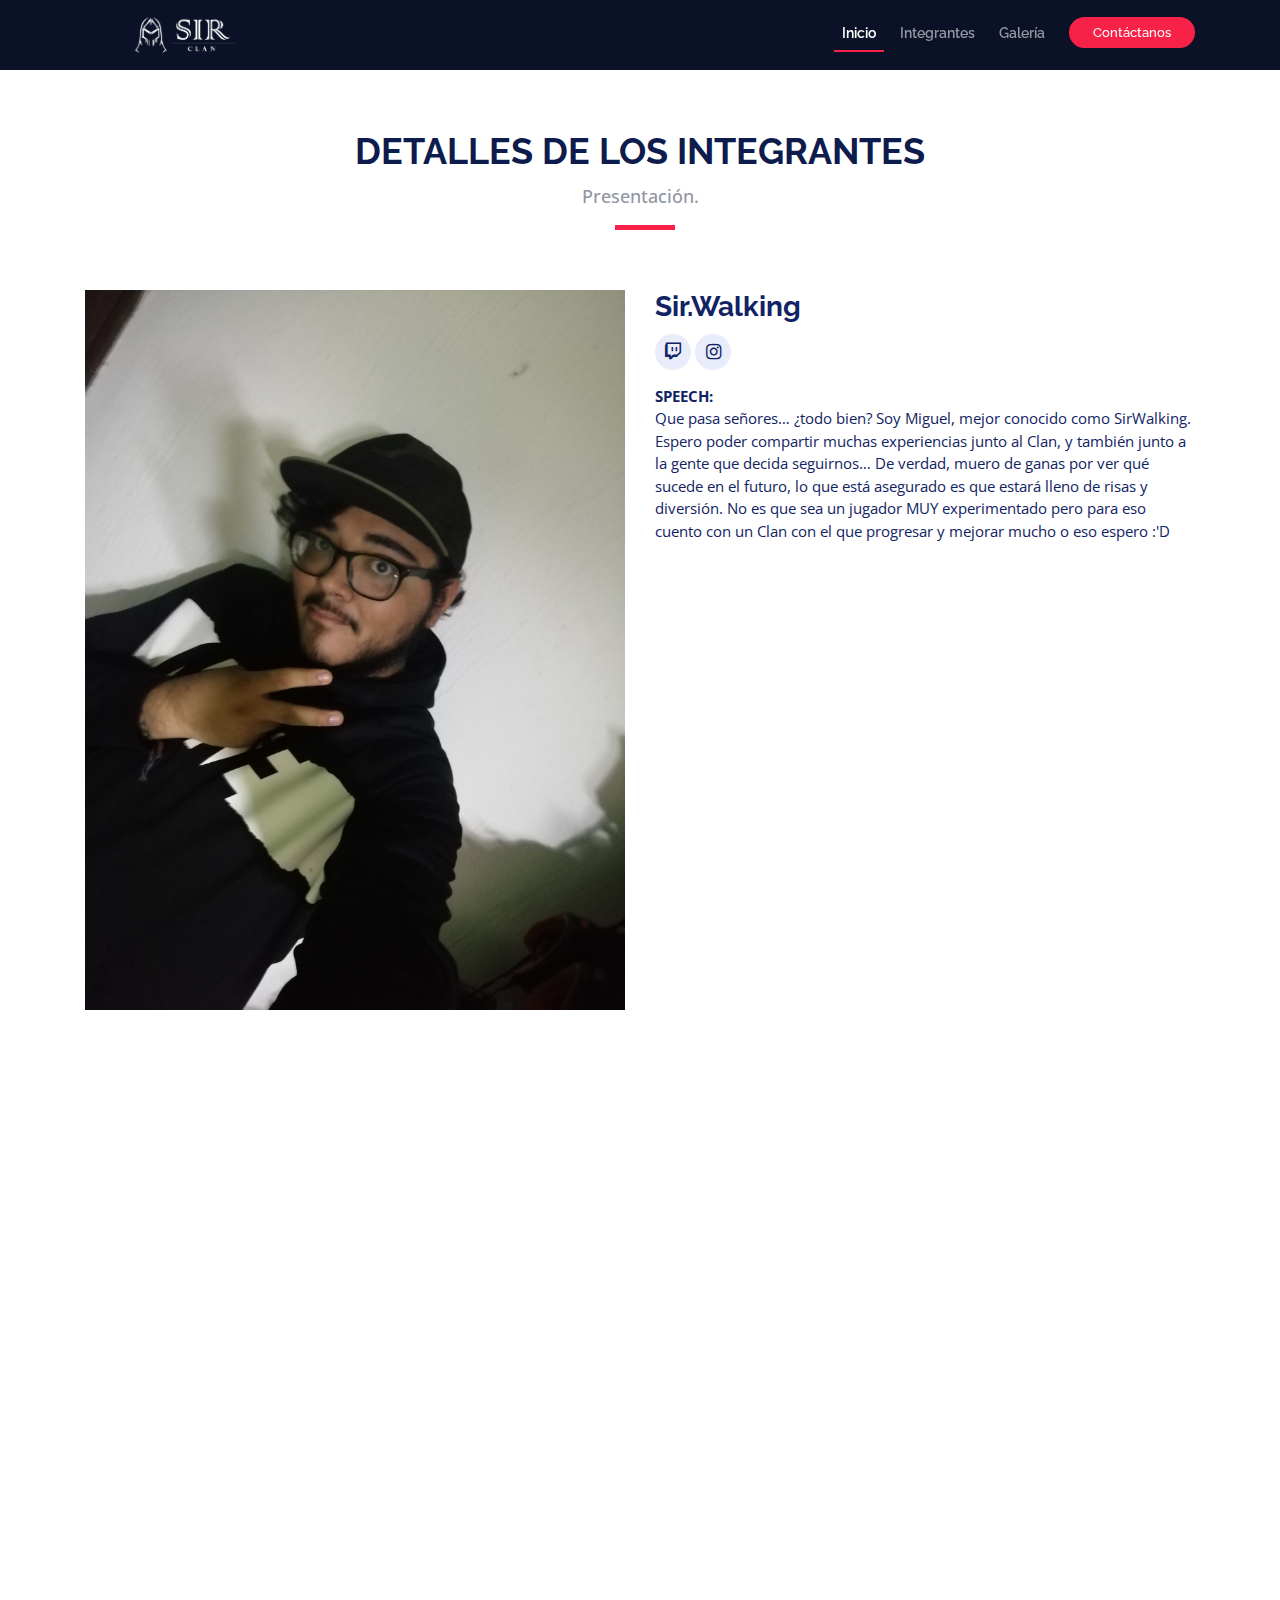
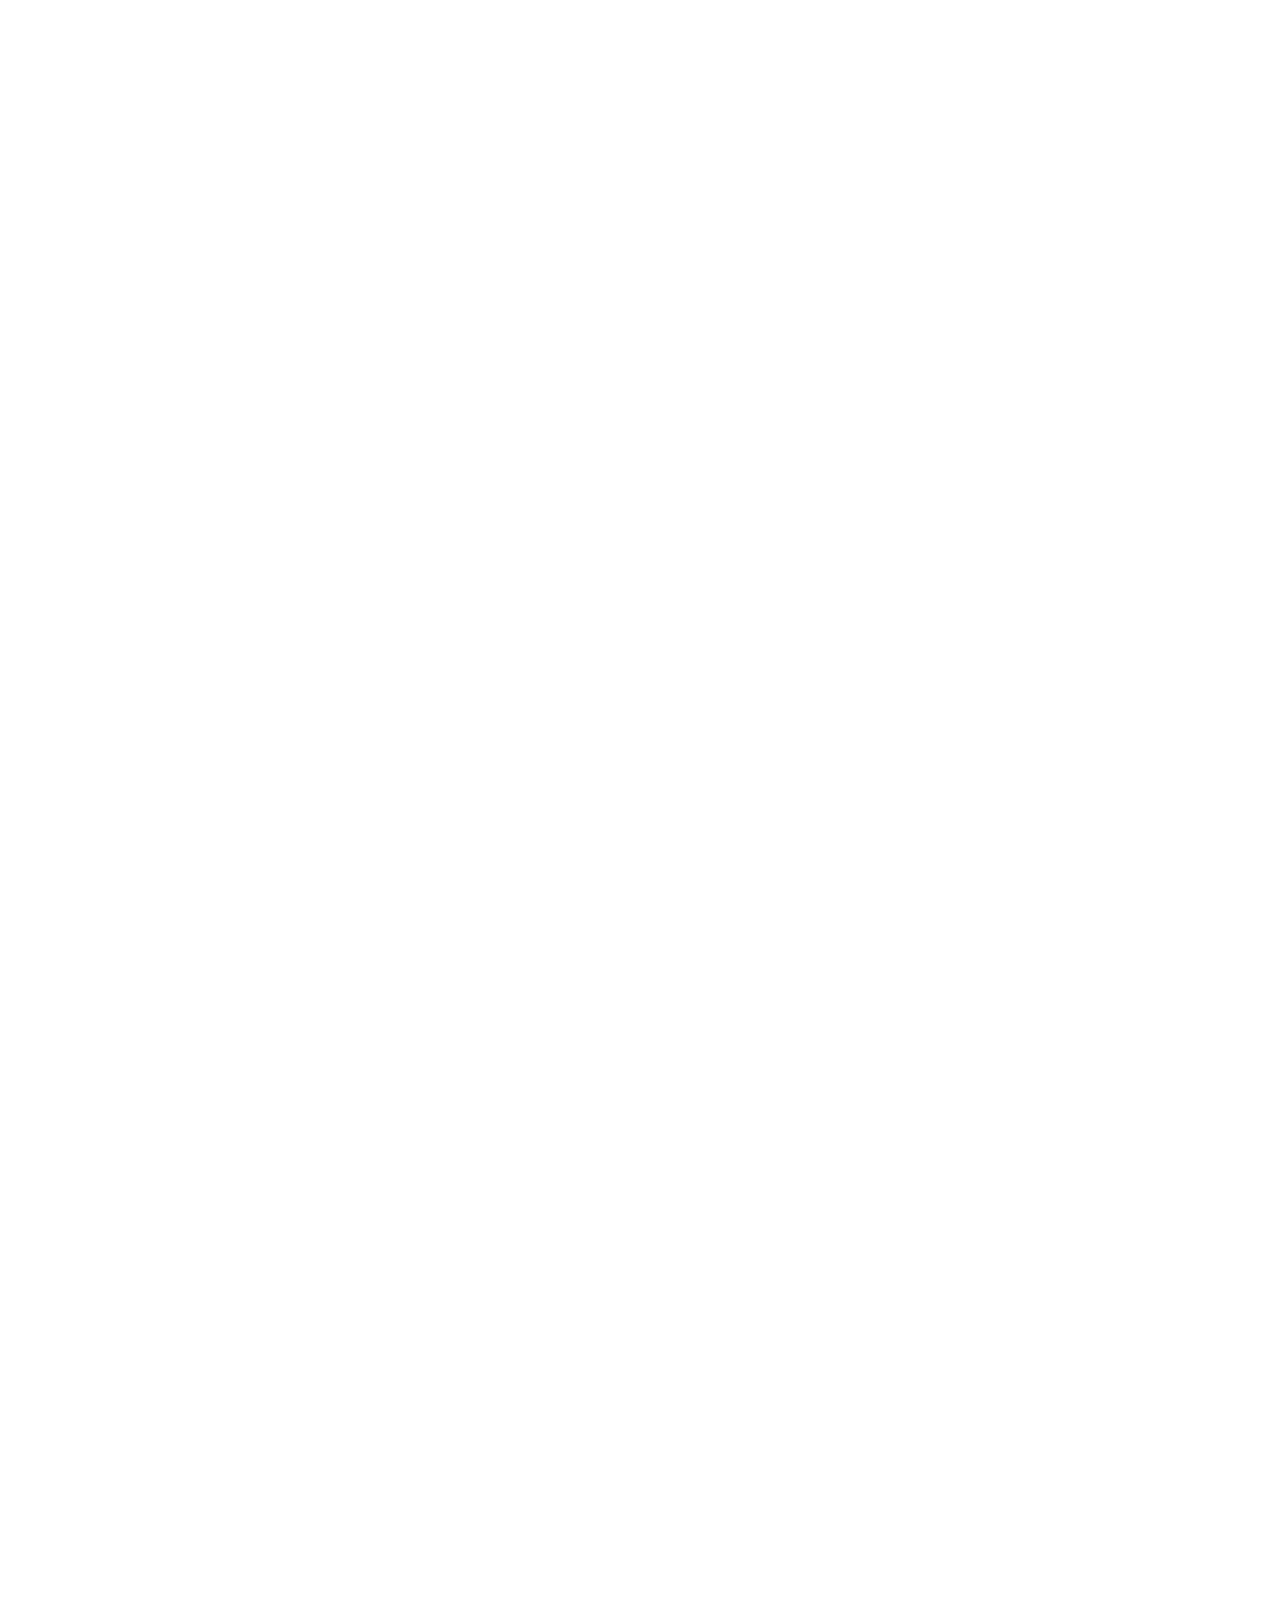
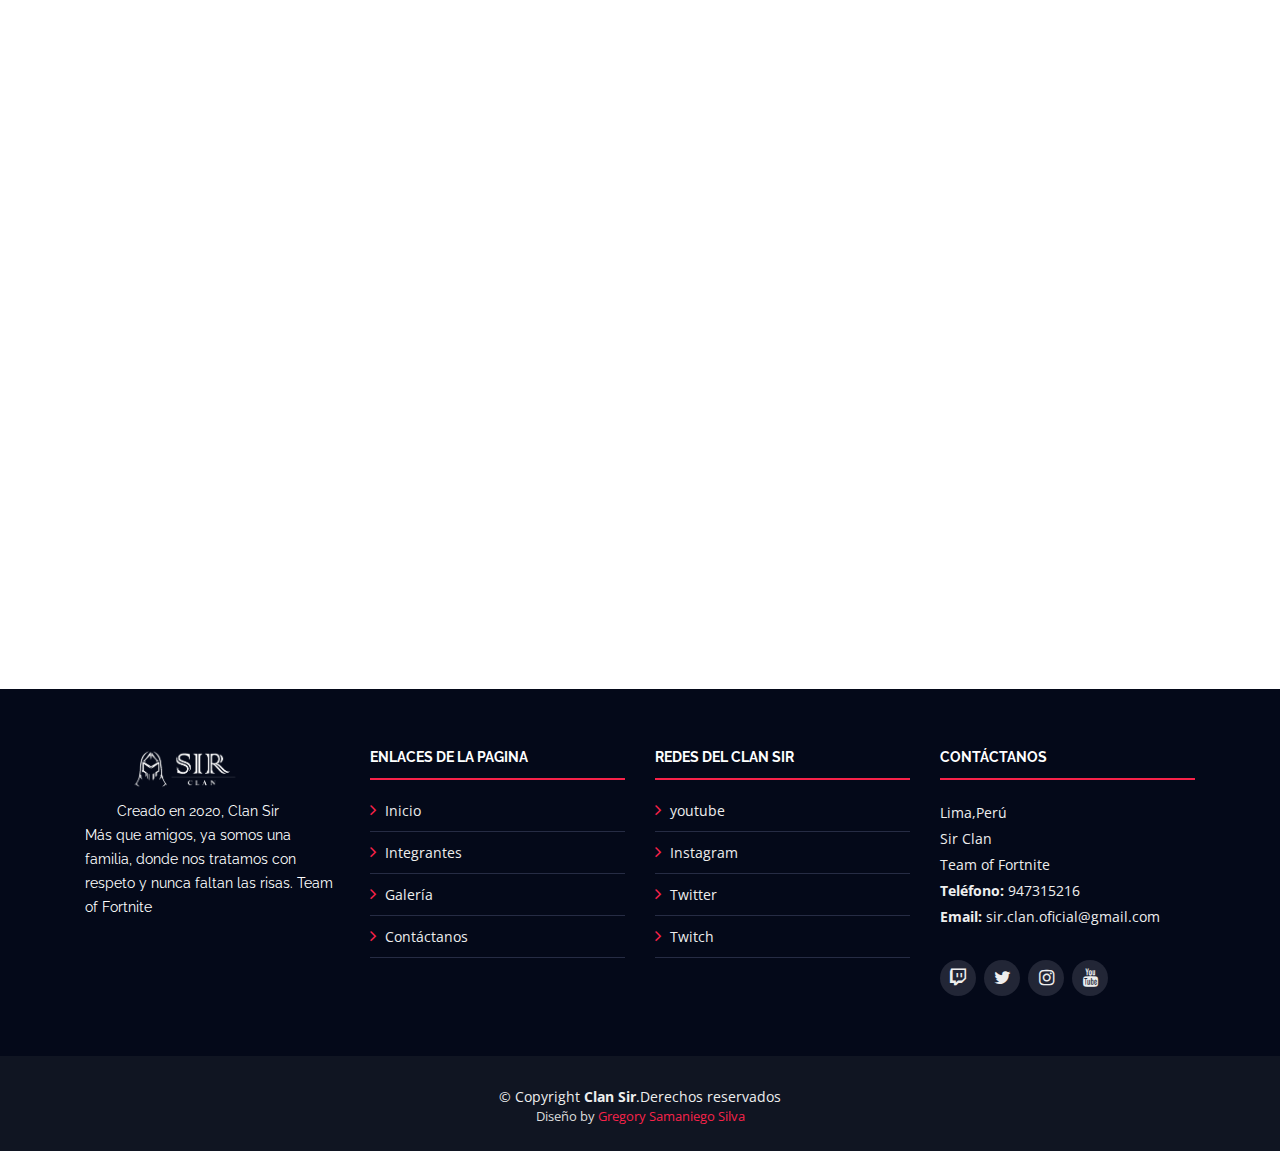
<file: integrante9.html>
<!DOCTYPE html>
<html lang="en">

<head>
  <meta charset="utf-8">
  <title>Sir Clan</title>
  <meta content="width=device-width, initial-scale=1.0" name="viewport">
  <meta content="" name="keywords">
  <meta content="" name="description">


  <link href="img/fav.png" rel="icon">

  <link href="https://fonts.googleapis.com/css?family=Open+Sans:300,300i,400,400i,700,700i|Raleway:300,400,500,700,800" rel="stylesheet">

  <link href="lib/bootstrap/css/bootstrap.min.css" rel="stylesheet">

  <link href="lib/font-awesome/css/font-awesome.min.css" rel="stylesheet">
  <link href="lib/animate/animate.min.css" rel="stylesheet">
  <link href="lib/venobox/venobox.css" rel="stylesheet">
  <link href="lib/owlcarousel/assets/owl.carousel.min.css" rel="stylesheet">


  <link href="css/style.css" rel="stylesheet">

</head>

<body>

  <!--Header-->
  <header id="header" class="header-fixed">
    <div class="container">

      <div id="logo" class="pull-left">
        <a href="index.html" class="scrollto"><img src="img/Logo Sir Clan -06.png" alt="" title=""></a>
      </div>

      <nav id="nav-menu-container">
        <ul class="nav-menu">
          <li class="menu-active"><a href="index.html">Inicio</a></li>
          <li><a href="#speakers">Integrantes</a></li>
          <li><a href="index.html">Galería</a></li>
          <li class="buy-tickets"><a href="#contact">Contáctanos</a></li>
        </ul>
      </nav>
    </div>
  </header>

  <main id="main" class="main-page">

    <!-- Sección Detalles de Integrantes-->
    <section id="speakers-details" class="wow fadeIn">
      <div class="container">
        <div class="section-header">
          <h2>Detalles de los Integrantes</h2>
          <p>Presentación.</p>
        </div>

        <div class="row">
          <div class="col-md-6">
            <img src="img/speakers/perfil-walking.jpg" alt="Speaker 1" class="img-fluid">
          </div>

          <div class="col-md-6">
            <div class="details">
              <h2>Sir.Walking</h2>
              <div class="social">
                <a href="https://www.twitch.tv/sir_walking" target="_blank"><i class="fa fa-twitch"></i></a>
                <a href="https://www.instagram.com/sir_walking" target="_blank"><i class="fa fa-instagram"></i></a>  
              </div>
              <p><strong>SPEECH:</strong> <br>
                Que pasa señores… ¿todo bien? Soy Miguel, mejor conocido como SirWalking. Espero poder compartir
                 muchas experiencias junto al Clan, y también junto a la gente que decida seguirnos… De verdad, 
                 muero de ganas por ver qué sucede en el futuro, lo que está asegurado es que estará lleno de risas y diversión. 
                 No es que sea un jugador MUY experimentado pero para eso cuento con un Clan con el que progresar y mejorar mucho o eso espero :'D
              </p>
            </div>
          </div> 
        </div>
      </div>
    </section>


  </main>
  
     <!--Sección de integrantes.index.html-->
    <section id="speakers" class="wow fadeInUp">
      <div class="container">
        <div class="section-header">
          <h2>Integrantes</h2>
          <p>-Sir Clan-</p>
        </div>

        <div class="row">
          <div class="col-lg-4 col-md-6">
            <div class="speaker">
              <img src="img/speakers/skin-gory.jpg" alt="Speaker 0" class="img-fluid">
              <div class="details">
                <h3><a href="speaker-details.html">Gregory S.</a></h3>
                <p>Sir.GoryENP</p>
                <div class="social">
                  <a href="https://www.instagram.com/gregory_samaniego/" target="_blank"><i class="fa fa-instagram"></i></a>
                  <a href="https://www.youtube.com/channel/UCRkGnl8h50NDlJGB7kkq69w" target="_blank"><i class="fa fa-youtube"></i></a>
                  <a href="https://twitter.com/GregorySamanie1" target="_blank"><i class="fa fa-twitter"></i></a>
                  <a href="https://www.twitch.tv/gorysamaniegosilva" target="_blank"><i class="fa fa-twitch"></i></a>
                </div>
              </div>
            </div>
          </div>
          <div class="col-lg-4 col-md-6">
            <div class="speaker">
              <img src="img/speakers/augsuto.jpg" alt="Speaker 1" class="img-fluid">
              <div class="details">
                <h3><a href="integrante1.html">Augusto P.</a></h3>
                <p>Sir.live</p>
                <div class="social">
                  <a href="https://www.instagram.com/augustojes_paredes/" target="_blank"><i class="fa fa-instagram"></i></a>
                  <a href="https://www.twitch.tv/sir_liveoficial" target="_blank"><i class="fa fa-twitch"></i></a>
                </div>
              </div>
            </div>
          </div>
          <div class="col-lg-4 col-md-6">
            <div class="speaker">
              <img src="img/speakers/skin-alonoso.jpg" alt="Speaker 2" class="img-fluid">
              <div class="details">
                <h3><a href="integrante2.html">Alonso M.</a></h3>
                <p>Sir.MastK</p>
                <div class="social">
                  <a href="https://www.instagram.com/alonso.m.k/?hl=es-la" target="_blank"><i class="fa fa-instagram"></i></a>
                  <a href="https://www.youtube.com/channel/UC1r6d0Jtsu6oVaPjYYQSUSg/" target="_blank"><i class="fa fa-youtube"></i></a>
                </div>
              </div>
            </div>
          </div>
          <div class="col-lg-4 col-md-6">
            <div class="speaker">
              <img src="img/speakers/skin-landox.jpg" alt="Speaker 3" class="img-fluid">
              <div class="details">
                <h3><a href="integrante3.html">Harold G.</a></h3>
                <p>Sir.landox</p>
                <div class="social">
                  <a href="https://www.instagram.com/harold_granza/" target="_blank"><i class="fa fa-instagram"></i></a>
                  <a href="https://www.youtube.com/channel/UCVrI6bN8tbajmUoF5K2I2Aw" target="_blank"><i class="fa fa-youtube"></i></a>
                </div>
              </div>
            </div>
          </div>
          <div class="col-lg-4 col-md-6">
            <div class="speaker">
              <img src="img/speakers/skin-hans.jpg" alt="Speaker 4" class="img-fluid">
              <div class="details">
                <h3><a href="integrante4.html">Hans C.</a></h3>
                <p>Sir.Hans-98</p>
                <div class="social">
                  <a href="https://www.instagram.com/hanscisneros/" target="_blank"><i class="fa fa-instagram"></i></a>
                </div>
              </div>
            </div>
          </div>
          <div class="col-lg-4 col-md-6">
            <div class="speaker">
              <img src="img/speakers/skin-geleon.jpg" alt="Speaker 5" class="img-fluid">
              <div class="details">
                <h3><a href="integrante5.html">Jeffrey M.</a></h3>
                <p>Sir.jgeleon</p>
                <div class="social">
                  <a href="https://www.instagram.com/jeffmarqueza/" target="_blank"><i class="fa fa-instagram"></i></a>
                  <a href="https://web.facebook.com/MarquezJef/" target="_blank"><i class="fa fa-facebook"></i></a>
                </div>
              </div>
            </div>
          </div>
          <div class="col-lg-4 col-md-6">
            <div class="speaker">
              <img src="img/speakers/skin-hector.jpg" alt="Speaker 6" class="img-fluid">
              <div class="details">
                <h3><a href="integrante6.html">Hector N.</a></h3>
                <p>Sir.Hectxr27</p>
                <div class="social">
                  <a href="https://www.instagram.com/hec70r_27/" target="_blank"><i class="fa fa-instagram"></i></a>
                </div>
              </div>
            </div>
          </div>
          <div class="col-lg-4 col-md-6">
            <div class="speaker">
              <img src="img/speakers/skin-john.jpg" alt="Speaker 7" class="img-fluid">
              <div class="details">
                <h3><a href="integrante7.html">John Z.</a></h3>
                <p>Sir.MancoJohn</p>
                <div class="social">
                  <a href="https://www.youtube.com/channel/UCskatq0QxfGaARnrMIX341A" target="_blank"><i class="fa fa-youtube"></i></a>
                  <a href="https://www.instagram.com/johnzegar/?hl=es-la" target="_blank"><i class="fa fa-instagram"></i></a>
                </div>
              </div>
            </div>
          </div>
          <div class="col-lg-4 col-md-6">
            <div class="speaker">
              <img src="img/speakers/skin-dany.jpg" alt="Speaker 8" class="img-fluid">
              <div class="details">
                <h3><a href="integrante8.html">Danny T.</a></h3>
                <p>Sir.Danny</p>
                <div class="social">
                  <a href="https://www.instagram.com/danytorres33/" target="_blank"><i class="fa fa-instagram"></i></a>
                </div>
              </div>
            </div>
          </div>
          <div class="col-lg-4 col-md-6">
            <div class="speaker">
              <img src="img/speakers/skin-walking.jpg" alt="Speaker 9" class="img-fluid">
              <div class="details">
                <h3><a href="integrante9.html">Miguel T.</a></h3>
                <p>Sir.Walking</p>
                <div class="social">
                  <a href="https://www.twitch.tv/sir_walking" target="_blank"><i class="fa fa-twitch"></i></a>
                  <a href="https://www.instagram.com/sir_walking" target="_blank"><i class="fa fa-instagram"></i></a>      
                </div>
              </div>
            </div>
          </div>
          <div class="col-lg-4 col-md-6">
            <div class="speaker">
              <img src="img/speakers/skin-miguel.jpg" alt="Speaker 10" class="img-fluid">
              <div class="details">
                <h3><a href="integrante10.html">Miguel E.</a></h3>
                <p>Sir.Miguelesc</p>
                <div class="social">
                  <a href="https://www.instagram.com/miguelescudero701/" target="_blank"><i class="fa fa-instagram"></i></a>
                  <a href="https://www.youtube.com/channel/UCDwxXqI2y-77_l_o9FrggGg?view_as=subscriber" target="_blank"><i class="fa fa-youtube"></i></a>
                </div>
              </div>
            </div>
          </div>
          <div class="col-lg-4 col-md-6">
            <div class="speaker">
              <img src="img/speakers/skin-prox.jpg" alt="Speaker 11" class="img-fluid">
              <div class="details">
                <h3><a href="integrante11.html">Próximamente</a></h3>
                <p>Sir.Próximamente</p>
                <div class="social">
                  <a href="" target="_blank"><i class="fa fa-twitter"></i></a>
                </div>
              </div>
            </div>
          </div>
        </div>
      </div>

    </section>


 <!--Sección de Fotos-->
 <section id="gallery" class="wow fadeInUp">

  <div class="container">
    <div class="section-header">
      <h2>Galería</h2>
      <p>-Fotos del Sir Clan</p>
    </div>
  </div>

  <div class="owl-carousel gallery-carousel">
    <a href="img/gallery/gallery-alonso.jpg" class="venobox" data-gall="gallery-carousel"><img src="img/gallery/gallery-alonso.jpg" alt=""></a>
    <a href="img/gallery/gallery-danny.jpg" class="venobox" data-gall="gallery-carousel"><img src="img/gallery/gallery-danny.jpg" alt=""></a>
    <a href="img/gallery/gallery-landox.jpg" class="venobox" data-gall="gallery-carousel"><img src="img/gallery/gallery-landox.jpg" alt=""></a>
    <a href="img/gallery/gallery-gory.jpg" class="venobox" data-gall="gallery-carousel"><img src="img/gallery/gallery-gory.jpg" alt=""></a>
    <a href="img/gallery/gallery-rata.jpg" class="venobox" data-gall="gallery-carousel"><img src="img/gallery/gallery-rata.jpg" alt=""></a>
    <a href="img/gallery/gallery-miguel.jpg" class="venobox" data-gall="gallery-carousel"><img src="img/gallery/gallery-miguel.jpg" alt=""></a>
    <a href="img/gallery/gallery-walking.jpg" class="venobox" data-gall="gallery-carousel"><img src="img/gallery/gallery-walking.jpg" alt=""></a>
    <a href="img/gallery/gallery-john.jpg" class="venobox" data-gall="gallery-carousel"><img src="img/gallery/gallery-john.jpg" alt=""></a>
    <a href="img/gallery/gallery-hans.jpg" class="venobox" data-gall="gallery-carousel"><img src="img/gallery/gallery-hans.jpg" alt=""></a>
  </div>

</section>

    <!----Contacto-->
    <section id="contact" class="section-bg wow fadeInUp">

      <div class="container">

        <div class="section-header">
          <h2>Contáctanos</h2>
          <p>-Envianos un correo al Sir Clan-</p>
        </div>

        <div class="row contact-info">

          <div class="col-md-4">
            <div class="contact-address">
              <i class="ion-ios-location-outline"></i>
              <h3>País</h3>
              <address>Perú</address>
            </div>
          </div>

          <div class="col-md-4">
            <div class="contact-phone">
              <i class="ion-ios-telephone-outline"></i>
              <h3>Instagram</h3>
              <p><a href="https://www.instagram.com/sirclan_oficial/" target="_blank">Sir Clan</a></p>
            </div>
          </div>

          <div class="col-md-4">
            <div class="contact-email">
              <i class="ion-ios-email-outline"></i>
              <h3>Email</h3>
              <p><a href="mailto:sir.clan.oficial@gmail.com">sir.clan.oficial@gmail.com</a></p>
            </div>
          </div>

        </div>

        <div class="form">
          <div id="sendmessage">Gracias por enviar tu mensaje!</div>
          <div id="errormessage"></div>
          <form action="enviar2.php" method="post" role="form" class="contactForm">
            <div class="form-row">
              <div class="form-group col-md-6">
                <input type="text" name="nombre" class="form-control" id="name" placeholder="Nombre" data-rule="minlen:4" data-msg="Porfavor ingrese un nombre" />
                <div class="validation"></div>
              </div>
              <div class="form-group col-md-6">
                <input type="email" class="form-control" name="email" id="email" placeholder="Email" data-rule="email" data-msg="porfavor ingrese un correo valido" />
                <div class="validation"></div>
              </div>
            </div>
            <div class="form-group">
              <input type="text" class="form-control" name="subject" id="subject" placeholder="Asunto" data-rule="minlen:4" data-msg="Porfavor Complete el asunto" />
              <div class="validation"></div>
            </div>
            <div class="form-group">
              <textarea class="form-control" name="mensaje" rows="5" data-rule="required" data-msg="Porfavor complete el mensaje" placeholder="Mensaje"></textarea>
              <div class="validation"></div>
            </div>
            <div class="text-center"><button type="submit">Enviar</button></div>
          </form>
        </div>

      </div>
    </section>

  </main>
 <!--Footer-->
 <footer id="footer">
  <div class="footer-top">
    <div class="container">
      <div class="row">

        <div class="col-lg-3 col-md-6 footer-info">
          <img src="img/Logo Sir Clan -06.png" alt="TheEvenet">
          <p>        Creado en 2020, Clan Sir <br>
            <strong></strong>Más que amigos, ya somos una familia, donde 
            nos tratamos con respeto y nunca faltan las risas.
            Team of Fortnite</strong>
             
          </p>
        </div>

        <div class="col-lg-3 col-md-6 footer-links">
          <h4>Enlaces de la Pagina</h4>
          <ul>
            <li><i class="fa fa-angle-right"></i> <a href="index.html">Inicio</a></li>
            <li><i class="fa fa-angle-right"></i> <a href="speaker-details.html">Integrantes</a></li>
            <li><i class="fa fa-angle-right"></i> <a href="#gallery">Galería</a></li>
            <li><i class="fa fa-angle-right"></i> <a href="#contact">Contáctanos</a></li>
          </ul>
        </div>

        <div class="col-lg-3 col-md-6 footer-links">
          <h4>Redes Del Clan Sir</h4>
          <ul>
            <li><i class="fa fa-angle-right"></i> <a href="https://www.youtube.com/channel/UCjjTKSvVfqdJzIpUmlGM4vw?view_as=subscriber" target="_blank">youtube</a></li>
            <li><i class="fa fa-angle-right"></i> <a href="https://www.instagram.com/sirclan_oficial/" target="_blank">Instagram</a></li>
            <li><i class="fa fa-angle-right"></i> <a href="https://twitter.com/SirClan_oficial" target="_blank">Twitter</a></li>
            <li><i class="fa fa-angle-right"></i> <a href="https://www.twitch.tv/sir_liveoficial" target="_blank">Twitch</a></li>
          </ul>
        </div>

        <div class="col-lg-3 col-md-6 footer-contact">
          <h4>Contáctanos</h4>
          <p>
            Lima,Perú <br>
            Sir Clan<br>
            Team of Fortnite <br>
            <strong>Teléfono:</strong> 947315216<br>
            <strong>Email:</strong> sir.clan.oficial@gmail.com<br>
          </p>

          <div class="social-links">
            <a href="https://www.twitch.tv/sir_liveoficial" target="_blank" class="twitch"><i class="fa fa-twitch"></i></a>
            <a href="https://twitter.com/SirClan_oficial" target="_blank" class="twitter"><i class="fa fa-twitter"></i></a>
            <a href="https://www.instagram.com/sirclan_oficial/"  target="_blank" class="instagram"><i class="fa fa-instagram"></i></a>
            <a href="https://www.youtube.com/channel/UCjjTKSvVfqdJzIpUmlGM4vw?view_as=subscriber" target="_blank" class="youtube"><i class="fa fa-youtube"></i></a>
          </div>

        </div>

      </div>
    </div>
  </div>

  <div class="container">
    <div class="copyright">
      &copy; Copyright <strong>Clan Sir</strong>.Derechos reservados
    </div>
    <div class="credits">
      Diseño by<a href="https://gorysamaniego.github.io/p-gina/"> Gregory Samaniego Silva</a>
    </div>
  </div>
</footer>

<a href="#" class="back-to-top"><i class="fa fa-angle-up"></i></a>

<script src="lib/jquery/jquery.min.js"></script>
<script src="lib/jquery/jquery-migrate.min.js"></script>
<script src="lib/bootstrap/js/bootstrap.bundle.min.js"></script>
<script src="lib/easing/easing.min.js"></script>
<script src="lib/superfish/hoverIntent.js"></script>
<script src="lib/superfish/superfish.min.js"></script>
<script src="lib/wow/wow.min.js"></script>
<script src="lib/venobox/venobox.min.js"></script>
<script src="lib/owlcarousel/owl.carousel.min.js"></script>
<script src="contactform/contactform.js"></script>
<script src="js/main.js"></script>
</body>

</html>
</file>
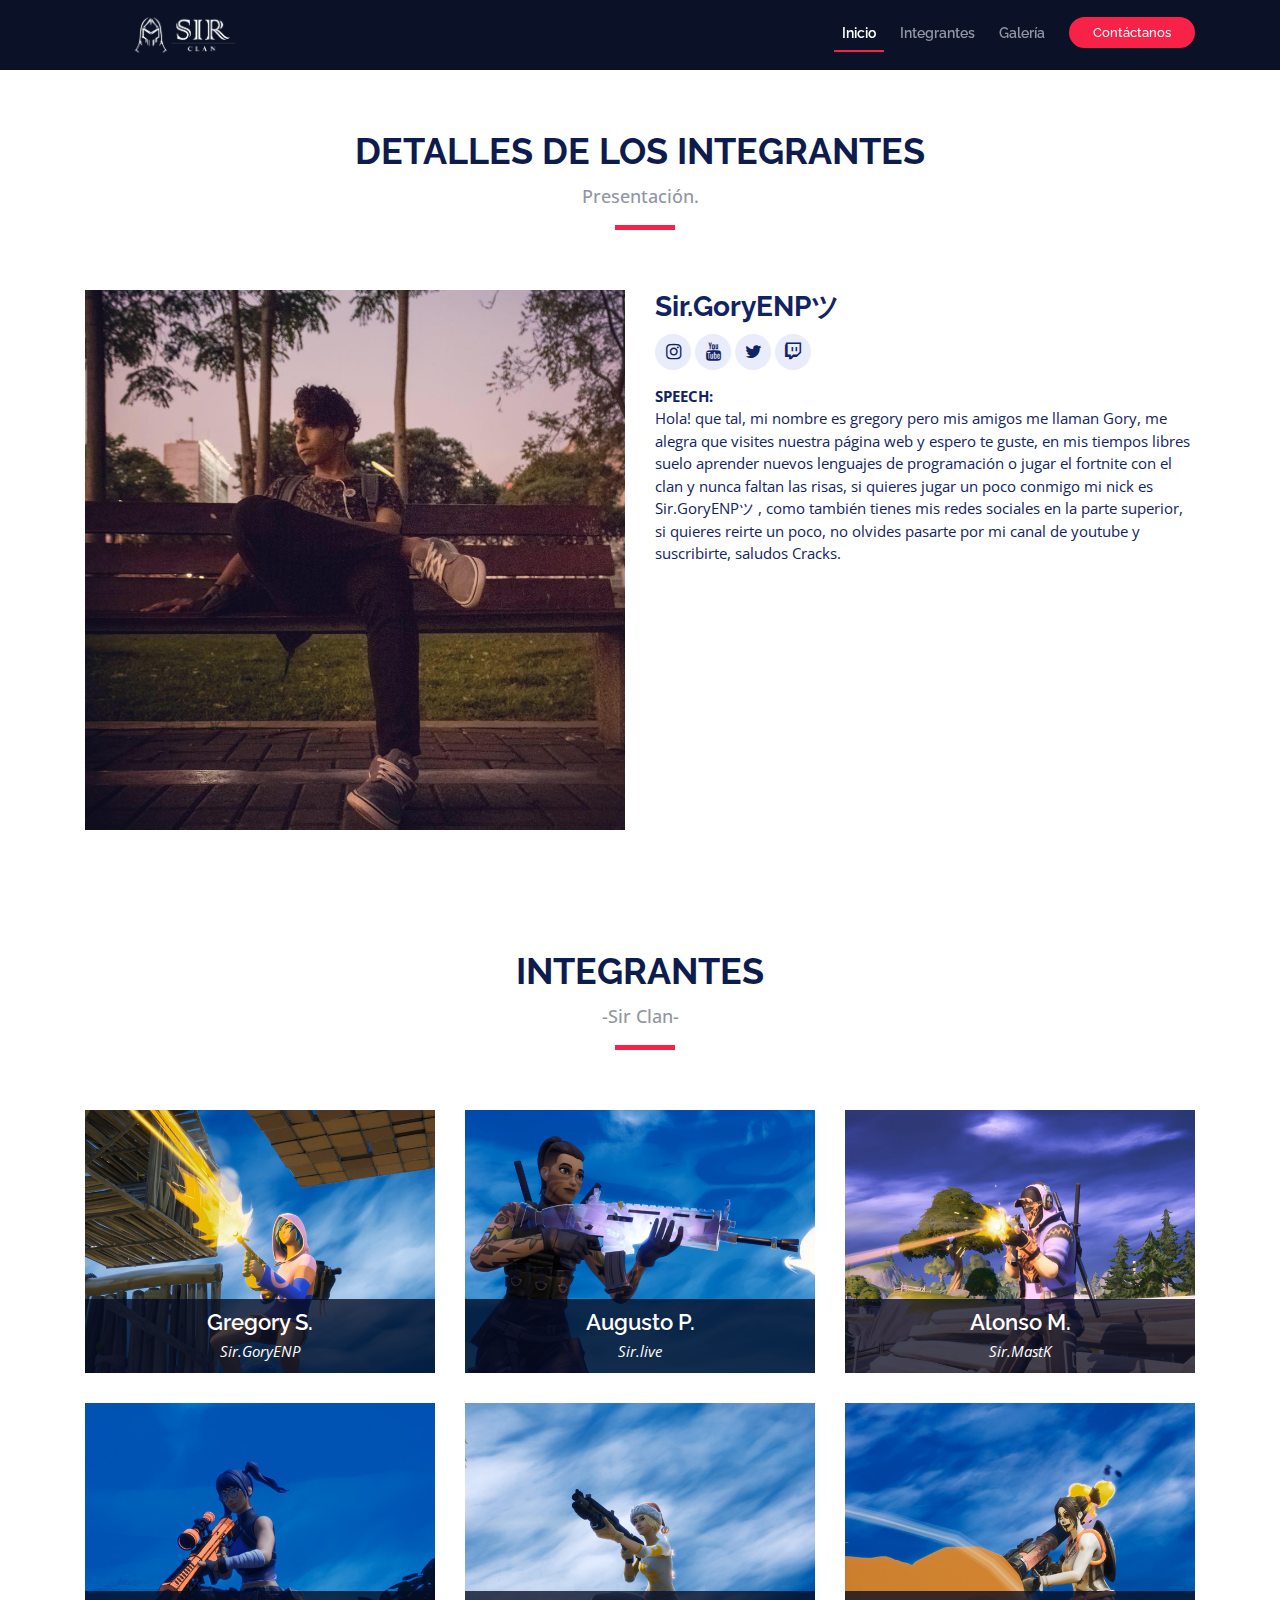
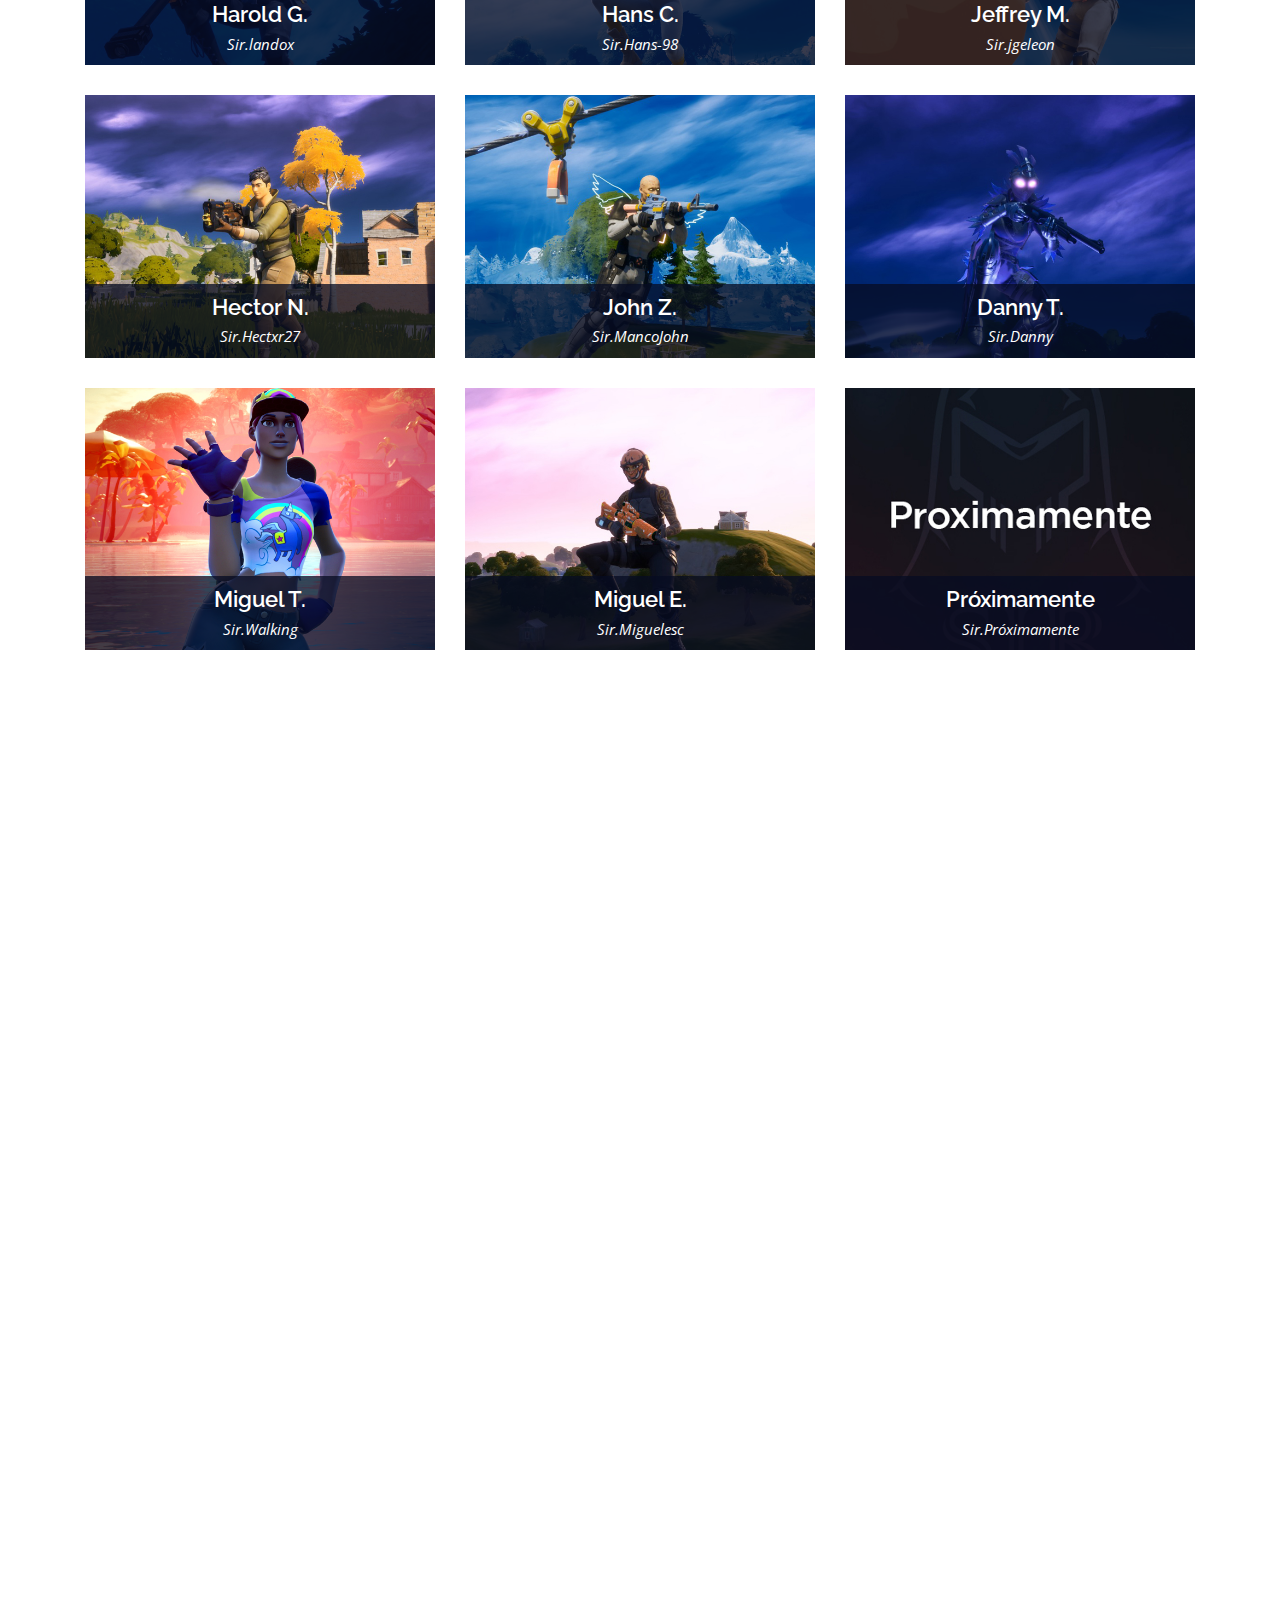
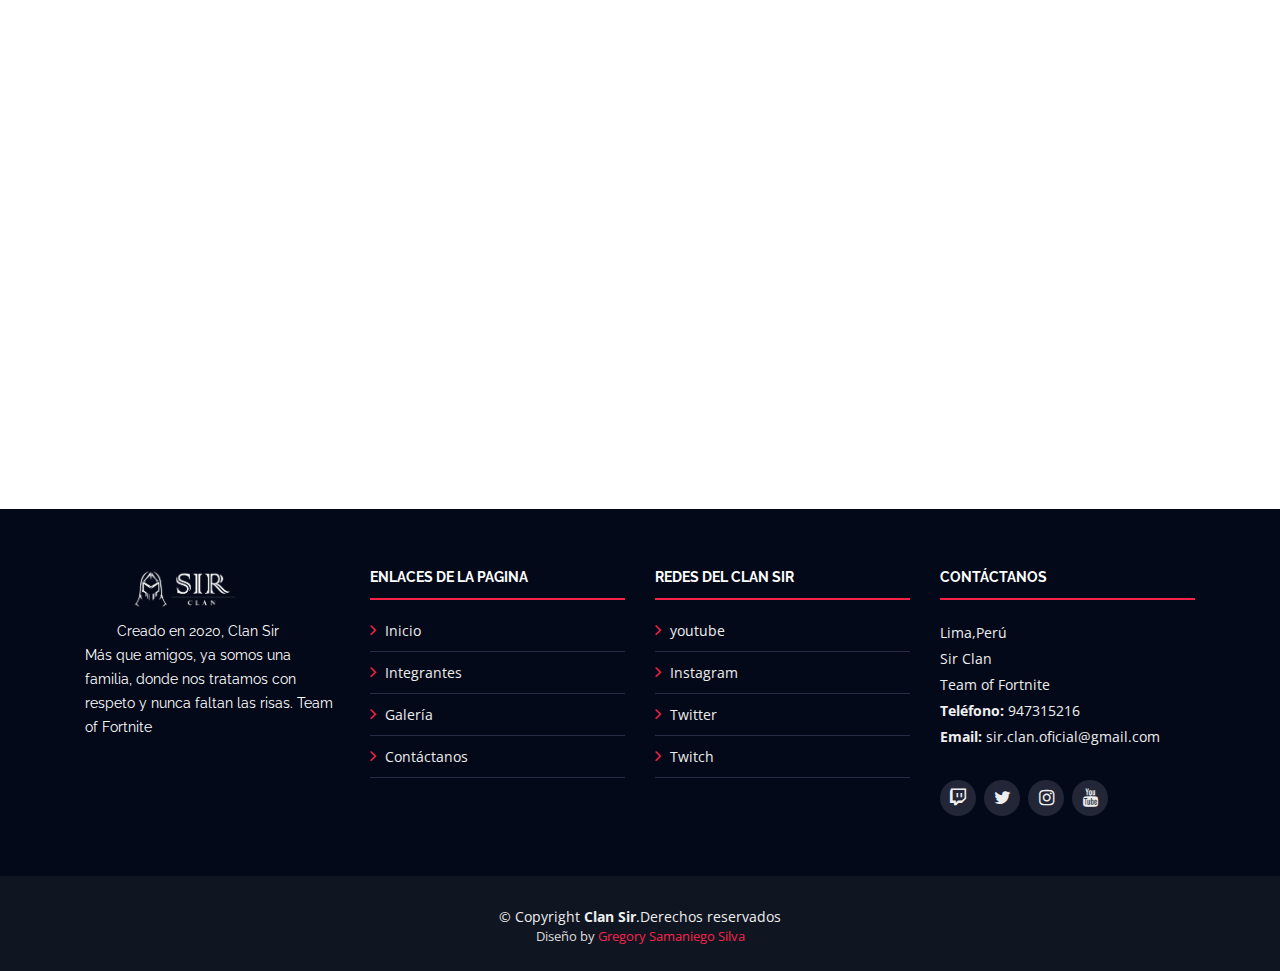
<file: speaker-details.html>
<!DOCTYPE html>
<html lang="en">

<head>
  <meta charset="utf-8">
  <title>Sir Clan</title>
  <meta content="width=device-width, initial-scale=1.0" name="viewport">
  <meta content="" name="keywords">
  <meta content="" name="description">

  <link href="img/fav.png" rel="icon">
  <link href="https://fonts.googleapis.com/css?family=Open+Sans:300,300i,400,400i,700,700i|Raleway:300,400,500,700,800" rel="stylesheet">
  <link href="lib/bootstrap/css/bootstrap.min.css" rel="stylesheet">
  <link href="lib/font-awesome/css/font-awesome.min.css" rel="stylesheet">
  <link href="lib/animate/animate.min.css" rel="stylesheet">
  <link href="lib/venobox/venobox.css" rel="stylesheet">
  <link href="lib/owlcarousel/assets/owl.carousel.min.css" rel="stylesheet">
  <link href="css/style.css" rel="stylesheet">

</head>

<body>

  <!--Header-->
  <header id="header" class="header-fixed">
    <div class="container">

      <div id="logo" class="pull-left">
        <a href="index.html" class="scrollto"><img src="img/Logo Sir Clan -06.png" alt="" title=""></a>
      </div>

      <nav id="nav-menu-container">
        <ul class="nav-menu">
          <li class="menu-active"><a href="index.html">Inicio</a></li>
          <li><a href="#speakers">Integrantes</a></li>
          <li><a href="#gallery">Galería</a></li>
          <li class="buy-tickets"><a href="#contact">Contáctanos</a></li>
        </ul>
      </nav>
    </div>
  </header>

  <main id="main" class="main-page">

    <!--Sección Detalles de Integrantes-->
    <section id="speakers-details" class="wow fadeIn">
      <div class="container">
        <div class="section-header">
          <h2>Detalles de los Integrantes</h2>
          <p>Presentación.</p>
        </div>

        <div class="row">
          <div class="col-md-6">
            <img src="img/speakers/perfil-gory.jpg" alt="Speaker 1" class="img-fluid">
          </div>

          <div class="col-md-6">
            <div class="details">
              <h2>Sir.GoryENPツ</h2>
              <div class="social">
                <a href="https://www.instagram.com/gregory_samaniego/" target="_blank"><i class="fa fa-instagram"></i></a>
                  <a href="https://www.youtube.com/channel/UCRkGnl8h50NDlJGB7kkq69w" target="_blank"><i class="fa fa-youtube"></i></a>
                  <a href="https://twitter.com/GregorySamanie1" target="_blank"><i class="fa fa-twitter"></i></a>
                  <a href="https://www.twitch.tv/gorysamaniegosilva" target="_blank"><i class="fa fa-twitch"></i></a>
              </div>
              <p>
               <strong>SPEECH:</strong> <br>
              Hola! que tal, mi nombre es gregory pero mis amigos me llaman Gory, me alegra que visites nuestra página web y espero te guste,
              en mis tiempos libres suelo aprender nuevos lenguajes de programación o  jugar el fortnite con el clan y nunca faltan las risas, 
              si quieres jugar un poco conmigo mi nick  es Sir.GoryENPツ , como también tienes mis redes sociales en la parte superior, si quieres
               reirte un poco, no olvides pasarte por mi canal de youtube y suscribirte, saludos Cracks.
            </div>
          </div> 
        </div>
      </div>
    </section>

  </main>

    <!--Sección de integrantes.index.html-->
    <section id="speakers" class="wow fadeInUp">
      <div class="container">
        <div class="section-header">
          <h2>Integrantes</h2>
          <p>-Sir Clan-</p>
        </div>

        <div class="row">
          <div class="col-lg-4 col-md-6">
            <div class="speaker">
              <img src="img/speakers/skin-gory.jpg" alt="Speaker 0" class="img-fluid">
              <div class="details">
                <h3><a href="speaker-details.html">Gregory S.</a></h3>
                <p>Sir.GoryENP</p>
                <div class="social">
                  <a href="https://www.instagram.com/gregory_samaniego/" target="_blank"><i class="fa fa-instagram"></i></a>
                  <a href="https://www.youtube.com/channel/UCRkGnl8h50NDlJGB7kkq69w" target="_blank"><i class="fa fa-youtube"></i></a>
                  <a href="https://twitter.com/GregorySamanie1" target="_blank"><i class="fa fa-twitter"></i></a>
                  <a href="https://www.twitch.tv/gorysamaniegosilva" target="_blank"><i class="fa fa-twitch"></i></a>
                </div>
              </div>
            </div>
          </div>
          <div class="col-lg-4 col-md-6">
            <div class="speaker">
              <img src="img/speakers/augsuto.jpg" alt="Speaker 1" class="img-fluid">
              <div class="details">
                <h3><a href="integrante1.html">Augusto P.</a></h3>
                <p>Sir.live</p>
                <div class="social">
                  <a href="https://www.instagram.com/augustojes_paredes/" target="_blank"><i class="fa fa-instagram"></i></a>
                  <a href="https://www.twitch.tv/sir_liveoficial" target="_blank"><i class="fa fa-twitch"></i></a>
                </div>
              </div>
            </div>
          </div>
          <div class="col-lg-4 col-md-6">
            <div class="speaker">
              <img src="img/speakers/skin-alonoso.jpg" alt="Speaker 2" class="img-fluid">
              <div class="details">
                <h3><a href="integrante2.html">Alonso M.</a></h3>
                <p>Sir.MastK</p>
                <div class="social">
                  <a href="https://www.instagram.com/alonso.m.k/?hl=es-la" target="_blank"><i class="fa fa-instagram"></i></a>
                  <a href="https://www.youtube.com/channel/UC1r6d0Jtsu6oVaPjYYQSUSg/" target="_blank"><i class="fa fa-youtube"></i></a>
                </div>
              </div>
            </div>
          </div>
          <div class="col-lg-4 col-md-6">
            <div class="speaker">
              <img src="img/speakers/skin-landox.jpg" alt="Speaker 3" class="img-fluid">
              <div class="details">
                <h3><a href="integrante3.html">Harold G.</a></h3>
                <p>Sir.landox</p>
                <div class="social">
                  <a href="https://www.instagram.com/harold_granza/" target="_blank"><i class="fa fa-instagram"></i></a>
                  <a href="https://www.youtube.com/channel/UCVrI6bN8tbajmUoF5K2I2Aw" target="_blank"><i class="fa fa-youtube"></i></a>
                </div>
              </div>
            </div>
          </div>
          <div class="col-lg-4 col-md-6">
            <div class="speaker">
              <img src="img/speakers/skin-hans.jpg" alt="Speaker 4" class="img-fluid">
              <div class="details">
                <h3><a href="integrante4.html">Hans C.</a></h3>
                <p>Sir.Hans-98</p>
                <div class="social">
                  <a href="https://www.instagram.com/hanscisneros/" target="_blank"><i class="fa fa-instagram"></i></a>
                </div>
              </div>
            </div>
          </div>
          <div class="col-lg-4 col-md-6">
            <div class="speaker">
              <img src="img/speakers/skin-geleon.jpg" alt="Speaker 5" class="img-fluid">
              <div class="details">
                <h3><a href="integrante5.html">Jeffrey M.</a></h3>
                <p>Sir.jgeleon</p>
                <div class="social">
                  <a href="https://www.instagram.com/jeffmarqueza/" target="_blank"><i class="fa fa-instagram"></i></a>
                  <a href="https://web.facebook.com/MarquezJef/" target="_blank"><i class="fa fa-facebook"></i></a>
                </div>
              </div>
            </div>
          </div>
          <div class="col-lg-4 col-md-6">
            <div class="speaker">
              <img src="img/speakers/skin-hector.jpg" alt="Speaker 6" class="img-fluid">
              <div class="details">
                <h3><a href="integrante6.html">Hector N.</a></h3>
                <p>Sir.Hectxr27</p>
                <div class="social">
                  <a href="https://www.instagram.com/hec70r_27/" target="_blank"><i class="fa fa-instagram"></i></a>
                </div>
              </div>
            </div>
          </div>
          <div class="col-lg-4 col-md-6">
            <div class="speaker">
              <img src="img/speakers/skin-john.jpg" alt="Speaker 7" class="img-fluid">
              <div class="details">
                <h3><a href="integrante7.html">John Z.</a></h3>
                <p>Sir.MancoJohn</p>
                <div class="social">
                  <a href="https://www.youtube.com/channel/UCskatq0QxfGaARnrMIX341A" target="_blank"><i class="fa fa-youtube"></i></a>
                  <a href="https://www.instagram.com/johnzegar/?hl=es-la" target="_blank"><i class="fa fa-instagram"></i></a>
                </div>
              </div>
            </div>
          </div>
          <div class="col-lg-4 col-md-6">
            <div class="speaker">
              <img src="img/speakers/skin-dany.jpg" alt="Speaker 8" class="img-fluid">
              <div class="details">
                <h3><a href="integrante8.html">Danny T.</a></h3>
                <p>Sir.Danny</p>
                <div class="social">
                  <a href="https://www.instagram.com/danytorres33/" target="_blank"><i class="fa fa-instagram"></i></a>
                </div>
              </div>
            </div>
          </div>
          <div class="col-lg-4 col-md-6">
            <div class="speaker">
              <img src="img/speakers/skin-walking.jpg" alt="Speaker 9" class="img-fluid">
              <div class="details">
                <h3><a href="integrante9.html">Miguel T.</a></h3>
                <p>Sir.Walking</p>
                <div class="social">
                  <a href="https://www.twitch.tv/sir_walking" target="_blank"><i class="fa fa-twitch"></i></a>
                  <a href="https://www.instagram.com/sir_walking" target="_blank"><i class="fa fa-instagram"></i></a>      
                </div>
              </div>
            </div>
          </div>
          <div class="col-lg-4 col-md-6">
            <div class="speaker">
              <img src="img/speakers/skin-miguel.jpg" alt="Speaker 10" class="img-fluid">
              <div class="details">
                <h3><a href="integrante10.html">Miguel E.</a></h3>
                <p>Sir.Miguelesc</p>
                <div class="social">
                  <a href="https://www.instagram.com/miguelescudero701/" target="_blank"><i class="fa fa-instagram"></i></a>
                  <a href="https://www.youtube.com/channel/UCDwxXqI2y-77_l_o9FrggGg?view_as=subscriber" target="_blank"><i class="fa fa-youtube"></i></a>
                </div>
              </div>
            </div>
          </div>
          <div class="col-lg-4 col-md-6">
            <div class="speaker">
              <img src="img/speakers/skin-prox.jpg" alt="Speaker 11" class="img-fluid">
              <div class="details">
                <h3><a href="integrante11.html">Próximamente</a></h3>
                <p>Sir.Próximamente</p>
                <div class="social">
                  <a href="" target="_blank"><i class="fa fa-twitter"></i></a>
                </div>
              </div>
            </div>
          </div>
        </div>
      </div>

    </section>

  <!--Sección de Fotos-->
  <section id="gallery" class="wow fadeInUp">

    <div class="container">
      <div class="section-header">
        <h2>Galería</h2>
        <p>-Fotos del Sir Clan</p>
      </div>
    </div>

    <div class="owl-carousel gallery-carousel">
      <a href="img/gallery/gallery-alonso.jpg" class="venobox" data-gall="gallery-carousel"><img src="img/gallery/gallery-alonso.jpg" alt=""></a>
      <a href="img/gallery/gallery-danny.jpg" class="venobox" data-gall="gallery-carousel"><img src="img/gallery/gallery-danny.jpg" alt=""></a>
      <a href="img/gallery/gallery-landox.jpg" class="venobox" data-gall="gallery-carousel"><img src="img/gallery/gallery-landox.jpg" alt=""></a>
      <a href="img/gallery/gallery-gory.jpg" class="venobox" data-gall="gallery-carousel"><img src="img/gallery/gallery-gory.jpg" alt=""></a>
      <a href="img/gallery/gallery-rata.jpg" class="venobox" data-gall="gallery-carousel"><img src="img/gallery/gallery-rata.jpg" alt=""></a>
      <a href="img/gallery/gallery-miguel.jpg" class="venobox" data-gall="gallery-carousel"><img src="img/gallery/gallery-miguel.jpg" alt=""></a>
      <a href="img/gallery/gallery-walking.jpg" class="venobox" data-gall="gallery-carousel"><img src="img/gallery/gallery-walking.jpg" alt=""></a>
      <a href="img/gallery/gallery-john.jpg" class="venobox" data-gall="gallery-carousel"><img src="img/gallery/gallery-john.jpg" alt=""></a>
      <a href="img/gallery/gallery-hans.jpg" class="venobox" data-gall="gallery-carousel"><img src="img/gallery/gallery-hans.jpg" alt=""></a>
    </div>

  </section>

<!----Contacto-->
<section id="contact" class="section-bg wow fadeInUp">

  <div class="container">

    <div class="section-header">
      <h2>Contáctanos</h2>
      <p>-Envianos un correo al Sir Clan-</p>
    </div>

    <div class="row contact-info">

      <div class="col-md-4">
        <div class="contact-address">
          <i class="ion-ios-location-outline"></i>
          <h3>País</h3>
          <address>Perú</address>
        </div>
      </div>

      <div class="col-md-4">
        <div class="contact-phone">
          <i class="ion-ios-telephone-outline"></i>
          <h3>Instagram</h3>
          <p><a href="https://www.instagram.com/sirclan_oficial/" target="_blank">Sir Clan</a></p>
        </div>
      </div>

      <div class="col-md-4">
        <div class="contact-email">
          <i class="ion-ios-email-outline"></i>
          <h3>Email</h3>
          <p><a href="mailto:sir.clan.oficial@gmail.com">sir.clan.oficial@gmail.com</a></p>
        </div>
      </div>

    </div>

    <div class="form">
      <div id="sendmessage">Gracias por enviar tu mensaje!</div>
      <div id="errormessage"></div>
      <form action="enviar2.php" method="post" role="form" class="contactForm">
        <div class="form-row">
          <div class="form-group col-md-6">
            <input type="text" name="nombre" class="form-control" id="name" placeholder="Nombre" data-rule="minlen:4" data-msg="Porfavor ingrese un nombre" />
            <div class="validation"></div>
          </div>
          <div class="form-group col-md-6">
            <input type="email" class="form-control" name="email" id="email" placeholder="Email" data-rule="email" data-msg="porfavor ingrese un correo valido" />
            <div class="validation"></div>
          </div>
        </div>
        <div class="form-group">
          <input type="text" class="form-control" name="subject" id="subject" placeholder="Asunto" data-rule="minlen:4" data-msg="Porfavor Complete el asunto" />
          <div class="validation"></div>
        </div>
        <div class="form-group">
          <textarea class="form-control" name="mensaje" rows="5" data-rule="required" data-msg="Porfavor complete el mensaje" placeholder="Mensaje"></textarea>
          <div class="validation"></div>
        </div>
        <div class="text-center"><button type="submit">Enviar</button></div>
      </form>
    </div>

  </div>
</section>

</main>


  <!--Footer-->
  <footer id="footer">
    <div class="footer-top">
      <div class="container">
        <div class="row">

          <div class="col-lg-3 col-md-6 footer-info">
            <img src="img/Logo Sir Clan -06.png" alt="TheEvenet">
            <p>        Creado en 2020, Clan Sir <br>
              <strong></strong>Más que amigos, ya somos una familia, donde 
              nos tratamos con respeto y nunca faltan las risas.
              Team of Fortnite</strong>
               
            </p>
          </div>

          <div class="col-lg-3 col-md-6 footer-links">
            <h4>Enlaces de la Pagina</h4>
            <ul>
              <li><i class="fa fa-angle-right"></i> <a href="index.html">Inicio</a></li>
              <li><i class="fa fa-angle-right"></i> <a href="speaker-details.html">Integrantes</a></li>
              <li><i class="fa fa-angle-right"></i> <a href="#gallery">Galería</a></li>
              <li><i class="fa fa-angle-right"></i> <a href="#contact">Contáctanos</a></li>
            </ul>
          </div>

          <div class="col-lg-3 col-md-6 footer-links">
            <h4>Redes Del Clan Sir</h4>
            <ul>
              <li><i class="fa fa-angle-right"></i> <a href="https://www.youtube.com/channel/UCjjTKSvVfqdJzIpUmlGM4vw?view_as=subscriber" target="_blank">youtube</a></li>
              <li><i class="fa fa-angle-right"></i> <a href="https://www.instagram.com/sirclan_oficial/" target="_blank">Instagram</a></li>
              <li><i class="fa fa-angle-right"></i> <a href="https://twitter.com/SirClan_oficial" target="_blank">Twitter</a></li>
              <li><i class="fa fa-angle-right"></i> <a href="https://www.twitch.tv/sir_liveoficial" target="_blank">Twitch</a></li>
            </ul>
          </div>

          <div class="col-lg-3 col-md-6 footer-contact">
            <h4>Contáctanos</h4>
            <p>
              Lima,Perú <br>
              Sir Clan<br>
              Team of Fortnite <br>
              <strong>Teléfono:</strong> 947315216<br>
              <strong>Email:</strong> sir.clan.oficial@gmail.com<br>
            </p>

            <div class="social-links">
              <a href="https://www.twitch.tv/sir_liveoficial" target="_blank" class="twitch"><i class="fa fa-twitch"></i></a>
              <a href="https://twitter.com/SirClan_oficial" target="_blank" class="twitter"><i class="fa fa-twitter"></i></a>
              <a href="https://www.instagram.com/sirclan_oficial/"  target="_blank" class="instagram"><i class="fa fa-instagram"></i></a>
              <a href="https://www.youtube.com/channel/UCjjTKSvVfqdJzIpUmlGM4vw?view_as=subscriber" target="_blank" class="youtube"><i class="fa fa-youtube"></i></a>
            </div>

          </div>

        </div>
      </div>
    </div>

    <div class="container">
      <div class="copyright">
        &copy; Copyright <strong>Clan Sir</strong>.Derechos reservados
      </div>
      <div class="credits">
        Diseño by<a href="https://gorysamaniego.github.io/p-gina/"> Gregory Samaniego Silva</a>
      </div>
    </div>
  </footer>

  <a href="#" class="back-to-top"><i class="fa fa-angle-up"></i></a>

  <script src="lib/jquery/jquery.min.js"></script>
  <script src="lib/jquery/jquery-migrate.min.js"></script>
  <script src="lib/bootstrap/js/bootstrap.bundle.min.js"></script>
  <script src="lib/easing/easing.min.js"></script>
  <script src="lib/superfish/hoverIntent.js"></script>
  <script src="lib/superfish/superfish.min.js"></script>
  <script src="lib/wow/wow.min.js"></script>
  <script src="lib/venobox/venobox.min.js"></script>
  <script src="lib/owlcarousel/owl.carousel.min.js"></script>
  <script src="contactform/contactform.js"></script>
  <script src="js/main.js"></script>
</body>

</html>
</file>
<file: lib/venobox/venobox.css>
/* ------ venobox.css --------*/
.vbox-overlay *, .vbox-overlay *:before, .vbox-overlay *:after{
    -webkit-backface-visibility: hidden;
    -webkit-box-sizing:border-box;
    -moz-box-sizing:border-box;
    box-sizing:border-box;
}
.vbox-overlay * { 
    -webkit-backface-visibility: visible;
    backface-visibility: visible;
}
.vbox-overlay{
    display: -webkit-flex;
    display: flex;
    -webkit-flex-direction: column;
    flex-direction: column;
    -webkit-justify-content: center;
    justify-content: center;
    -webkit-align-items: center;
    align-items: center;
    position: fixed;
    left: 0;
    top: 0;
    bottom: 0;
    right: 0;
    z-index: 1040;
    -webkit-transform:translateZ(1000px);
    transform: translateZ(1000px);
    transform-style: preserve-3d;
}

/* ----- navigation ----- */
.vbox-title{
    width: 100%;
    height: 40px;
    float: left;
    text-align: center;
    line-height: 28px;
    font-size: 12px;
    padding: 6px 40px;
    overflow: hidden;
    position: fixed;
    display: none;
    left: 0;
    z-index: 1050;
}
.vbox-close{
    cursor: pointer;
    position: fixed;
    top: 15px;
    right: 15px;
    width: 48px;
    height: 48px;
    display: block;
    background-position:10px center;
    overflow: hidden;
    font-size: 48px;
    line-height: 1;
    text-align: center;
    z-index: 1050;
}
.vbox-num{
    cursor: pointer;
    position: fixed;
    left: 0;
    height: 40px;
    display: block;
    overflow: hidden;
    line-height: 28px;
    font-size: 12px;
    padding: 6px 10px;
    display: none;
    z-index: 1050;
}
/* ----- navigation ARROWS ----- */
.vbox-next, .vbox-prev{
    position: fixed;
    top: 50%;
    margin-top: -15px;
    overflow: hidden;
    cursor: pointer;
    display: block;
    width: 45px;
    height: 45px;
    z-index: 1050;
}
.vbox-next span, .vbox-prev span{
    position: relative;
    width: 20px;
    height: 20px;
    border: 2px solid transparent;
    border-top-color: #B6B6B6;
    border-right-color: #B6B6B6;
    text-indent: -100px;
    position: absolute;
    top: 8px;
    display: block;
}
.vbox-prev{
    left: 15px;
}
.vbox-next{
    right: 30px;
}
.vbox-prev span{
    left: 10px;
    -ms-transform: rotate(-135deg);
    -webkit-transform: rotate(-135deg);
    transform: rotate(-135deg);
}
.vbox-next span{
    -ms-transform: rotate(45deg);
    -webkit-transform: rotate(45deg);
    transform: rotate(45deg);
    right: 10px;
}
/* ------- inline window ------ */
.vbox-inline{
    width: 420px;
    height: 315px;
    height: 70vh;
    padding: 10px;
    background: #fff;
    margin: 0 auto;
    overflow: auto;
    text-align: left;
}
/* ------- Video & iFrames window ------ */
.venoframe{
    max-width: 100%;
    width: 100%;
    border: none;
    width: 100%;
    height: 260px;
    height: 70vh;
}
.venoframe.vbvid{
    height: 260px;
}
@media (min-width: 768px) {
    .venoframe, .vbox-inline{
        width: 90%;
        height: 360px;
        height: 70vh;
    }
    .venoframe.vbvid{
        width: 640px;
        height: 360px;
    }
}
@media (min-width: 992px) {
    .venoframe, .vbox-inline{
        max-width: 1200px;
        width: 80%;
        height: 540px;
        height: 70vh;
    }
    .venoframe.vbvid{
        width: 960px;
        height: 540px;
    }
}
/* 
Please do NOT edit this part! 
or at least read this note: http://i.imgur.com/7C0ws9e.gif
*/
.vbox-open{
    overflow: hidden;
}
.vbox-container{
    position: absolute;
    left: 0;
    right: 0;
    top: 0;
    bottom: 0;
    overflow-x: hidden;
    overflow-y: auto;
    overflow-scrolling: touch;
    -webkit-overflow-scrolling: touch;
    z-index: 20;
    max-height: 100%;

}

.vbox-content{
    text-align: center;
    float: left;
    width: 100%;
    position: relative;
    overflow: hidden;
    padding: 20px 10px;
}
.vbox-container img{
    max-width: 100%;
    height: auto;
}
.figlio{
    max-width: 100%;
    text-align: initial;
    border: 8px solid rgba(255, 255, 255, 0.4);
}
img.figlio{
    -webkit-user-select: none;
-khtml-user-select: none;
-moz-user-select: none;
-o-user-select: none;
user-select: none;
}
.vbox-content.swipe-left{
    margin-left: -200px !important;
}
.vbox-content.swipe-right{
    margin-left: 200px !important;
}
.animated{
    webkit-transition: margin 300ms ease-out;
    transition: margin 300ms ease-out;
}
.animate-in{
    opacity: 1;
}
.animate-out{
    opacity: 0;
}
/* ---------- preloader ----------
 * SPINKIT 
 * http://tobiasahlin.com/spinkit/
-------------------------------- */
.sk-double-bounce,.sk-rotating-plane{width:40px;height:40px;margin:40px auto}.sk-rotating-plane{background-color:#333;-webkit-animation:sk-rotatePlane 1.2s infinite ease-in-out;animation:sk-rotatePlane 1.2s infinite ease-in-out}@-webkit-keyframes sk-rotatePlane{0%{-webkit-transform:perspective(120px) rotateX(0) rotateY(0);transform:perspective(120px) rotateX(0) rotateY(0)}50%{-webkit-transform:perspective(120px) rotateX(-180.1deg) rotateY(0);transform:perspective(120px) rotateX(-180.1deg) rotateY(0)}100%{-webkit-transform:perspective(120px) rotateX(-180deg) rotateY(-179.9deg);transform:perspective(120px) rotateX(-180deg) rotateY(-179.9deg)}}@keyframes sk-rotatePlane{0%{-webkit-transform:perspective(120px) rotateX(0) rotateY(0);transform:perspective(120px) rotateX(0) rotateY(0)}50%{-webkit-transform:perspective(120px) rotateX(-180.1deg) rotateY(0);transform:perspective(120px) rotateX(-180.1deg) rotateY(0)}100%{-webkit-transform:perspective(120px) rotateX(-180deg) rotateY(-179.9deg);transform:perspective(120px) rotateX(-180deg) rotateY(-179.9deg)}}.sk-double-bounce{position:relative}.sk-double-bounce .sk-child{width:100%;height:100%;border-radius:50%;background-color:#333;opacity:.6;position:absolute;top:0;left:0;-webkit-animation:sk-doubleBounce 2s infinite ease-in-out;animation:sk-doubleBounce 2s infinite ease-in-out}.sk-chasing-dots .sk-child,.sk-spinner-pulse,.sk-three-bounce .sk-child{background-color:#333;border-radius:100%}.sk-double-bounce .sk-double-bounce2{-webkit-animation-delay:-1s;animation-delay:-1s}@-webkit-keyframes sk-doubleBounce{0%,100%{-webkit-transform:scale(0);transform:scale(0)}50%{-webkit-transform:scale(1);transform:scale(1)}}@keyframes sk-doubleBounce{0%,100%{-webkit-transform:scale(0);transform:scale(0)}50%{-webkit-transform:scale(1);transform:scale(1)}}.sk-wave{margin:40px auto;width:50px;height:40px;text-align:center;font-size:10px}.sk-wave .sk-rect{background-color:#333;height:100%;width:6px;display:inline-block;-webkit-animation:sk-waveStretchDelay 1.2s infinite ease-in-out;animation:sk-waveStretchDelay 1.2s infinite ease-in-out}.sk-wave .sk-rect1{-webkit-animation-delay:-1.2s;animation-delay:-1.2s}.sk-wave .sk-rect2{-webkit-animation-delay:-1.1s;animation-delay:-1.1s}.sk-wave .sk-rect3{-webkit-animation-delay:-1s;animation-delay:-1s}.sk-wave .sk-rect4{-webkit-animation-delay:-.9s;animation-delay:-.9s}.sk-wave .sk-rect5{-webkit-animation-delay:-.8s;animation-delay:-.8s}@-webkit-keyframes sk-waveStretchDelay{0%,100%,40%{-webkit-transform:scaleY(.4);transform:scaleY(.4)}20%{-webkit-transform:scaleY(1);transform:scaleY(1)}}@keyframes sk-waveStretchDelay{0%,100%,40%{-webkit-transform:scaleY(.4);transform:scaleY(.4)}20%{-webkit-transform:scaleY(1);transform:scaleY(1)}}.sk-wandering-cubes{margin:40px auto;width:40px;height:40px;position:relative}.sk-wandering-cubes .sk-cube{background-color:#333;width:10px;height:10px;position:absolute;top:0;left:0;-webkit-animation:sk-wanderingCube 1.8s ease-in-out -1.8s infinite both;animation:sk-wanderingCube 1.8s ease-in-out -1.8s infinite both}.sk-chasing-dots,.sk-spinner-pulse{width:40px;height:40px;margin:40px auto}.sk-wandering-cubes .sk-cube2{-webkit-animation-delay:-.9s;animation-delay:-.9s}@-webkit-keyframes sk-wanderingCube{0%{-webkit-transform:rotate(0);transform:rotate(0)}25%{-webkit-transform:translateX(30px) rotate(-90deg) scale(.5);transform:translateX(30px) rotate(-90deg) scale(.5)}50%{-webkit-transform:translateX(30px) translateY(30px) rotate(-179deg);transform:translateX(30px) translateY(30px) rotate(-179deg)}50.1%{-webkit-transform:translateX(30px) translateY(30px) rotate(-180deg);transform:translateX(30px) translateY(30px) rotate(-180deg)}75%{-webkit-transform:translateX(0) translateY(30px) rotate(-270deg) scale(.5);transform:translateX(0) translateY(30px) rotate(-270deg) scale(.5)}100%{-webkit-transform:rotate(-360deg);transform:rotate(-360deg)}}@keyframes sk-wanderingCube{0%{-webkit-transform:rotate(0);transform:rotate(0)}25%{-webkit-transform:translateX(30px) rotate(-90deg) scale(.5);transform:translateX(30px) rotate(-90deg) scale(.5)}50%{-webkit-transform:translateX(30px) translateY(30px) rotate(-179deg);transform:translateX(30px) translateY(30px) rotate(-179deg)}50.1%{-webkit-transform:translateX(30px) translateY(30px) rotate(-180deg);transform:translateX(30px) translateY(30px) rotate(-180deg)}75%{-webkit-transform:translateX(0) translateY(30px) rotate(-270deg) scale(.5);transform:translateX(0) translateY(30px) rotate(-270deg) scale(.5)}100%{-webkit-transform:rotate(-360deg);transform:rotate(-360deg)}}.sk-spinner-pulse{-webkit-animation:sk-pulseScaleOut 1s infinite ease-in-out;animation:sk-pulseScaleOut 1s infinite ease-in-out}@-webkit-keyframes sk-pulseScaleOut{0%{-webkit-transform:scale(0);transform:scale(0)}100%{-webkit-transform:scale(1);transform:scale(1);opacity:0}}@keyframes sk-pulseScaleOut{0%{-webkit-transform:scale(0);transform:scale(0)}100%{-webkit-transform:scale(1);transform:scale(1);opacity:0}}.sk-chasing-dots{position:relative;text-align:center;-webkit-animation:sk-chasingDotsRotate 2s infinite linear;animation:sk-chasingDotsRotate 2s infinite linear}.sk-chasing-dots .sk-child{width:60%;height:60%;display:inline-block;position:absolute;top:0;-webkit-animation:sk-chasingDotsBounce 2s infinite ease-in-out;animation:sk-chasingDotsBounce 2s infinite ease-in-out}.sk-chasing-dots .sk-dot2{top:auto;bottom:0;-webkit-animation-delay:-1s;animation-delay:-1s}@-webkit-keyframes sk-chasingDotsRotate{100%{-webkit-transform:rotate(360deg);transform:rotate(360deg)}}@keyframes sk-chasingDotsRotate{100%{-webkit-transform:rotate(360deg);transform:rotate(360deg)}}@-webkit-keyframes sk-chasingDotsBounce{0%,100%{-webkit-transform:scale(0);transform:scale(0)}50%{-webkit-transform:scale(1);transform:scale(1)}}@keyframes sk-chasingDotsBounce{0%,100%{-webkit-transform:scale(0);transform:scale(0)}50%{-webkit-transform:scale(1);transform:scale(1)}}.sk-three-bounce{margin:40px auto;width:80px;text-align:center}.sk-three-bounce .sk-child{width:20px;height:20px;display:inline-block;-webkit-animation:sk-three-bounce 1.4s ease-in-out 0s infinite both;animation:sk-three-bounce 1.4s ease-in-out 0s infinite both}.sk-circle .sk-child:before,.sk-fading-circle .sk-circle:before{display:block;border-radius:100%;content:'';background-color:#333}.sk-three-bounce .sk-bounce1{-webkit-animation-delay:-.32s;animation-delay:-.32s}.sk-three-bounce .sk-bounce2{-webkit-animation-delay:-.16s;animation-delay:-.16s}@-webkit-keyframes sk-three-bounce{0%,100%,80%{-webkit-transform:scale(0);transform:scale(0)}40%{-webkit-transform:scale(1);transform:scale(1)}}@keyframes sk-three-bounce{0%,100%,80%{-webkit-transform:scale(0);transform:scale(0)}40%{-webkit-transform:scale(1);transform:scale(1)}}.sk-circle{margin:40px auto;width:40px;height:40px;position:relative}.sk-circle .sk-child{width:100%;height:100%;position:absolute;left:0;top:0}.sk-circle .sk-child:before{margin:0 auto;width:15%;height:15%;-webkit-animation:sk-circleBounceDelay 1.2s infinite ease-in-out both;animation:sk-circleBounceDelay 1.2s infinite ease-in-out both}.sk-circle .sk-circle2{-webkit-transform:rotate(30deg);-ms-transform:rotate(30deg);transform:rotate(30deg)}.sk-circle .sk-circle3{-webkit-transform:rotate(60deg);-ms-transform:rotate(60deg);transform:rotate(60deg)}.sk-circle .sk-circle4{-webkit-transform:rotate(90deg);-ms-transform:rotate(90deg);transform:rotate(90deg)}.sk-circle .sk-circle5{-webkit-transform:rotate(120deg);-ms-transform:rotate(120deg);transform:rotate(120deg)}.sk-circle .sk-circle6{-webkit-transform:rotate(150deg);-ms-transform:rotate(150deg);transform:rotate(150deg)}.sk-circle .sk-circle7{-webkit-transform:rotate(180deg);-ms-transform:rotate(180deg);transform:rotate(180deg)}.sk-circle .sk-circle8{-webkit-transform:rotate(210deg);-ms-transform:rotate(210deg);transform:rotate(210deg)}.sk-circle .sk-circle9{-webkit-transform:rotate(240deg);-ms-transform:rotate(240deg);transform:rotate(240deg)}.sk-circle .sk-circle10{-webkit-transform:rotate(270deg);-ms-transform:rotate(270deg);transform:rotate(270deg)}.sk-circle .sk-circle11{-webkit-transform:rotate(300deg);-ms-transform:rotate(300deg);transform:rotate(300deg)}.sk-circle .sk-circle12{-webkit-transform:rotate(330deg);-ms-transform:rotate(330deg);transform:rotate(330deg)}.sk-circle .sk-circle2:before{-webkit-animation-delay:-1.1s;animation-delay:-1.1s}.sk-circle .sk-circle3:before{-webkit-animation-delay:-1s;animation-delay:-1s}.sk-circle .sk-circle4:before{-webkit-animation-delay:-.9s;animation-delay:-.9s}.sk-circle .sk-circle5:before{-webkit-animation-delay:-.8s;animation-delay:-.8s}.sk-circle .sk-circle6:before{-webkit-animation-delay:-.7s;animation-delay:-.7s}.sk-circle .sk-circle7:before{-webkit-animation-delay:-.6s;animation-delay:-.6s}.sk-circle .sk-circle8:before{-webkit-animation-delay:-.5s;animation-delay:-.5s}.sk-circle .sk-circle9:before{-webkit-animation-delay:-.4s;animation-delay:-.4s}.sk-circle .sk-circle10:before{-webkit-animation-delay:-.3s;animation-delay:-.3s}.sk-circle .sk-circle11:before{-webkit-animation-delay:-.2s;animation-delay:-.2s}.sk-circle .sk-circle12:before{-webkit-animation-delay:-.1s;animation-delay:-.1s}@-webkit-keyframes sk-circleBounceDelay{0%,100%,80%{-webkit-transform:scale(0);transform:scale(0)}40%{-webkit-transform:scale(1);transform:scale(1)}}@keyframes sk-circleBounceDelay{0%,100%,80%{-webkit-transform:scale(0);transform:scale(0)}40%{-webkit-transform:scale(1);transform:scale(1)}}.sk-cube-grid{width:40px;height:40px;margin:40px auto}.sk-cube-grid .sk-cube{width:33.33%;height:33.33%;background-color:#333;float:left;-webkit-animation:sk-cubeGridScaleDelay 1.3s infinite ease-in-out;animation:sk-cubeGridScaleDelay 1.3s infinite ease-in-out}.sk-cube-grid .sk-cube1{-webkit-animation-delay:.2s;animation-delay:.2s}.sk-cube-grid .sk-cube2{-webkit-animation-delay:.3s;animation-delay:.3s}.sk-cube-grid .sk-cube3{-webkit-animation-delay:.4s;animation-delay:.4s}.sk-cube-grid .sk-cube4{-webkit-animation-delay:.1s;animation-delay:.1s}.sk-cube-grid .sk-cube5{-webkit-animation-delay:.2s;animation-delay:.2s}.sk-cube-grid .sk-cube6{-webkit-animation-delay:.3s;animation-delay:.3s}.sk-cube-grid .sk-cube7{-webkit-animation-delay:0ms;animation-delay:0ms}.sk-cube-grid .sk-cube8{-webkit-animation-delay:.1s;animation-delay:.1s}.sk-cube-grid .sk-cube9{-webkit-animation-delay:.2s;animation-delay:.2s}@-webkit-keyframes sk-cubeGridScaleDelay{0%,100%,70%{-webkit-transform:scale3D(1,1,1);transform:scale3D(1,1,1)}35%{-webkit-transform:scale3D(0,0,1);transform:scale3D(0,0,1)}}@keyframes sk-cubeGridScaleDelay{0%,100%,70%{-webkit-transform:scale3D(1,1,1);transform:scale3D(1,1,1)}35%{-webkit-transform:scale3D(0,0,1);transform:scale3D(0,0,1)}}.sk-fading-circle{margin:40px auto;width:40px;height:40px;position:relative}.sk-fading-circle .sk-circle{width:100%;height:100%;position:absolute;left:0;top:0}.sk-fading-circle .sk-circle:before{margin:0 auto;width:15%;height:15%;-webkit-animation:sk-circleFadeDelay 1.2s infinite ease-in-out both;animation:sk-circleFadeDelay 1.2s infinite ease-in-out both}.sk-fading-circle .sk-circle2{-webkit-transform:rotate(30deg);-ms-transform:rotate(30deg);transform:rotate(30deg)}.sk-fading-circle .sk-circle3{-webkit-transform:rotate(60deg);-ms-transform:rotate(60deg);transform:rotate(60deg)}.sk-fading-circle .sk-circle4{-webkit-transform:rotate(90deg);-ms-transform:rotate(90deg);transform:rotate(90deg)}.sk-fading-circle .sk-circle5{-webkit-transform:rotate(120deg);-ms-transform:rotate(120deg);transform:rotate(120deg)}.sk-fading-circle .sk-circle6{-webkit-transform:rotate(150deg);-ms-transform:rotate(150deg);transform:rotate(150deg)}.sk-fading-circle .sk-circle7{-webkit-transform:rotate(180deg);-ms-transform:rotate(180deg);transform:rotate(180deg)}.sk-fading-circle .sk-circle8{-webkit-transform:rotate(210deg);-ms-transform:rotate(210deg);transform:rotate(210deg)}.sk-fading-circle .sk-circle9{-webkit-transform:rotate(240deg);-ms-transform:rotate(240deg);transform:rotate(240deg)}.sk-fading-circle .sk-circle10{-webkit-transform:rotate(270deg);-ms-transform:rotate(270deg);transform:rotate(270deg)}.sk-fading-circle .sk-circle11{-webkit-transform:rotate(300deg);-ms-transform:rotate(300deg);transform:rotate(300deg)}.sk-fading-circle .sk-circle12{-webkit-transform:rotate(330deg);-ms-transform:rotate(330deg);transform:rotate(330deg)}.sk-fading-circle .sk-circle2:before{-webkit-animation-delay:-1.1s;animation-delay:-1.1s}.sk-fading-circle .sk-circle3:before{-webkit-animation-delay:-1s;animation-delay:-1s}.sk-fading-circle .sk-circle4:before{-webkit-animation-delay:-.9s;animation-delay:-.9s}.sk-fading-circle .sk-circle5:before{-webkit-animation-delay:-.8s;animation-delay:-.8s}.sk-fading-circle .sk-circle6:before{-webkit-animation-delay:-.7s;animation-delay:-.7s}.sk-fading-circle .sk-circle7:before{-webkit-animation-delay:-.6s;animation-delay:-.6s}.sk-fading-circle .sk-circle8:before{-webkit-animation-delay:-.5s;animation-delay:-.5s}.sk-fading-circle .sk-circle9:before{-webkit-animation-delay:-.4s;animation-delay:-.4s}.sk-fading-circle .sk-circle10:before{-webkit-animation-delay:-.3s;animation-delay:-.3s}.sk-fading-circle .sk-circle11:before{-webkit-animation-delay:-.2s;animation-delay:-.2s}.sk-fading-circle .sk-circle12:before{-webkit-animation-delay:-.1s;animation-delay:-.1s}@-webkit-keyframes sk-circleFadeDelay{0%,100%,39%{opacity:0}40%{opacity:1}}@keyframes sk-circleFadeDelay{0%,100%,39%{opacity:0}40%{opacity:1}}.sk-folding-cube{margin:40px auto;width:40px;height:40px;position:relative;-webkit-transform:rotateZ(45deg);transform:rotateZ(45deg)}.sk-folding-cube .sk-cube{float:left;width:50%;height:50%;position:relative;-webkit-transform:scale(1.1);-ms-transform:scale(1.1);transform:scale(1.1)}.sk-folding-cube .sk-cube:before{content:'';position:absolute;top:0;left:0;width:100%;height:100%;background-color:#333;-webkit-animation:sk-foldCubeAngle 2.4s infinite linear both;animation:sk-foldCubeAngle 2.4s infinite linear both;-webkit-transform-origin:100% 100%;-ms-transform-origin:100% 100%;transform-origin:100% 100%}.sk-folding-cube .sk-cube2{-webkit-transform:scale(1.1) rotateZ(90deg);transform:scale(1.1) rotateZ(90deg)}.sk-folding-cube .sk-cube3{-webkit-transform:scale(1.1) rotateZ(180deg);transform:scale(1.1) rotateZ(180deg)}.sk-folding-cube .sk-cube4{-webkit-transform:scale(1.1) rotateZ(270deg);transform:scale(1.1) rotateZ(270deg)}.sk-folding-cube .sk-cube2:before{-webkit-animation-delay:.3s;animation-delay:.3s}.sk-folding-cube .sk-cube3:before{-webkit-animation-delay:.6s;animation-delay:.6s}.sk-folding-cube .sk-cube4:before{-webkit-animation-delay:.9s;animation-delay:.9s}@-webkit-keyframes sk-foldCubeAngle{0%,10%{-webkit-transform:perspective(140px) rotateX(-180deg);transform:perspective(140px) rotateX(-180deg);opacity:0}25%,75%{-webkit-transform:perspective(140px) rotateX(0);transform:perspective(140px) rotateX(0);opacity:1}100%,90%{-webkit-transform:perspective(140px) rotateY(180deg);transform:perspective(140px) rotateY(180deg);opacity:0}}@keyframes sk-foldCubeAngle{0%,10%{-webkit-transform:perspective(140px) rotateX(-180deg);transform:perspective(140px) rotateX(-180deg);opacity:0}25%,75%{-webkit-transform:perspective(140px) rotateX(0);transform:perspective(140px) rotateX(0);opacity:1}100%,90%{-webkit-transform:perspective(140px) rotateY(180deg);transform:perspective(140px) rotateY(180deg);opacity:0}}
</file>
<file: css/style.css>
/*--------------------------------------------------------------
# General
--------------------------------------------------------------*/

body {
  background: #fff;
  color: #2f3138;
  font-family: "Open Sans", sans-serif;
}
/*Color de mi nombre diseño*/
a {
  color: #f8234a;
  transition: 0.5s;
}

a:hover,
a:active,
a:focus {
  color: #f8234a;
  outline: none;
  text-decoration: none;
}

p {
  padding: 0;
  margin: 0 0 30px 0;
}

h1,
h2,
h3,
h4,
h5,
h6 {
  font-family: "Raleway", sans-serif;
  font-weight: 400;
  margin: 0 0 20px 0;
  padding: 0;
  color: #0e1b4d;
}

.main-page {
  margin-top: 70px;
}

.wow {
  visibility: hidden;
}

/* pre-cargador*/

#preloader {
  position: fixed;
  left: 0;
  top: 0;
  z-index: 999;
  width: 100%;
  height: 100%;
  overflow: visible;
  background: rgb(255, 255, 255) url("../img/preloader.svg") no-repeat center center;
}

/* Boton inferior*/

.back-to-top {
  position: fixed;
  display: none;
  background: #f82249;
  color: #fff;
  width: 40px;
  height: 40px;
  text-align: center;
  border-radius: 50px;
  right: 15px;
  bottom: 15px;
  transition: background 0.5s ease-in-out;
}

.back-to-top i {
  font-size: 24px;
  padding-top: 6px;
}

.back-to-top:focus {
  background: #e0072f;
  color: #fff;
  outline: none;
}

.back-to-top:hover {
  background: #e0072f;
  color: #fff;
}

/* Seccion header
--------------------------------*/

.section-header {
  margin-bottom: 60px;
  position: relative;
  padding-bottom: 20px;
}
/*Barra despues de cada nombre*/
.section-header::before {
  content: '';
  position: absolute;
  display: block;
  width: 60px;
  height: 5px;
  background: #f82249;
  bottom: 0;
  left: calc(50% - 25px);
}

.section-header h2 {
  font-size: 36px;
  text-transform: uppercase;
  text-align: center;
  font-weight: 700;
  margin-bottom: 10px;
}
/*Subtitulo*/
.section-header p {
  text-align: center;
  padding: 0;
  margin: 0;
  font-size: 18px;
  font-weight: 500;
  color: #9195a2;
}

.section-with-bg {
  background-color: #f6f7fd;
}

/*--------------------------------------------------------------
# Header
--------------------------------------------------------------*/

#header {
  height: 90px;
  padding: 25px 0;
  position: fixed;
  left: 0;
  top: 0;
  right: 0;
  transition: all 0.5s;
  z-index: 997;
}

#header.header-scrolled,
#header.header-fixed {
  background: rgba(6, 12, 34, 0.98);
  height: 70px;
  padding: 15px 0;
  transition: all 0.5s;
}

#header #logo h1 {
  font-size: 36px;
  margin: 0;
  padding: 6px 0;
  line-height: 1;
  font-family: "Raleway", sans-serif;
  font-weight: 700;
  letter-spacing: 3px;
  text-transform: uppercase;
}

#header #logo h1 span {
  color: #f82249;
}

#header #logo h1 a,
#header #logo h1 a:hover {
  color: #fff;
}

#header #logo img {
  padding: 0;
  margin: 0;
  max-height: 40px;
}

/*--------------------------------------------------------------
# Navegación Menu
--------------------------------------------------------------*/

/* Nav Menu  */

.nav-menu,
.nav-menu * {
  margin: 0;
  padding: 0;
  list-style: none;
}

.nav-menu ul {
  position: absolute;
  display: none;
  top: 100%;
  left: 0;
  z-index: 99;
}

.nav-menu li {
  position: relative;
  white-space: nowrap;
}

.nav-menu > li {
  float: left;
}

.nav-menu li:hover > ul,
.nav-menu li.sfHover > ul {
  display: block;
}

.nav-menu ul ul {
  top: 0;
  left: 100%;
}

.nav-menu ul li {
  min-width: 180px;
}

/* Nav Menu Flechas */

.sf-arrows .sf-with-ul {
  padding-right: 30px;
}

.sf-arrows .sf-with-ul:after {
  content: "\f107";
  position: absolute;
  right: 15px;
  font-family: FontAwesome;
  font-style: normal;
  font-weight: normal;
}

.sf-arrows ul .sf-with-ul:after {
  content: "\f105";
}

/* Nav Meu Container */

#nav-menu-container {
  float: right;
  margin: 0;
}

/* Nav Meu estilo */

.nav-menu a {
  padding: 8px;
  text-decoration: none;
  display: inline-block;
  color: #9195a2;
  font-family: "Raleway", sans-serif;
  font-weight: 600;
  font-size: 14px;
  outline: none;
}

.nav-menu .menu-active a,
.nav-menu a:hover {
  color: #fff;
}

.nav-menu > li {
  margin-left: 8px;
}
/*Linea de titulo*/
.nav-menu > li > a:before {
  content: "";
  position: absolute;
  width: 0;
  height: 2px;
  bottom: 0;
  left: 0;
  background-color: #f82249;
  visibility: hidden;
  transition: all 0.3s ease-in-out 0s;
}

.nav-menu a:hover:before,
.nav-menu li:hover > a:before,
.nav-menu .menu-active > a:before {
  visibility: visible;
  width: 100%;
}
/*Color de boton de contáctanos*/
.nav-menu li.buy-tickets a {
  color: #fff;
  background: #f82249;
  padding: 7px 22px;
  border-radius: 50px;
  border: 2px solid #f82249;
  transition: all ease-in-out 0.3s;
  font-weight: 500;
  margin-left: 8px;
  margin-top: 2px;
  line-height: 1;
  font-size: 13px;
}

.nav-menu li.buy-tickets a:hover {
  background: none;
}

.nav-menu li.buy-tickets:hover a:before,
.nav-menu li.buy-tickets.menu-active a:before {
  visibility: hidden;
}

.nav-menu ul {
  margin: 4px 0 0 0;
  padding: 10px;
  box-shadow: 0px 0px 30px rgba(127, 137, 161, 0.25);
  background: #fff;
  border-radius: 3px;
}

.nav-menu ul li {
  transition: 0.3s;
}

.nav-menu ul li a {
  padding: 10px;
  color: #060c22;
  transition: 0.3s;
  display: block;
  font-size: 13px;
  text-transform: none;
  border-radius: 3px;
}

.nav-menu ul li:hover > a {
  background: #f82249;
  color: #fff;
}

.nav-menu ul ul {
  margin: 0;
}

/* Mobile Nav Toggle */

#mobile-nav-toggle {
  position: fixed;
  right: 0;
  top: 0;
  z-index: 999;
  margin: 15px 15px 0 0;
  border: 0;
  background: none;
  font-size: 24px;
  display: none;
  transition: all 0.4s;
  outline: none;
  cursor: pointer;
}

#mobile-nav-toggle i {
  color: #fff;
}

/* Mobile Nav Styling */

#mobile-nav {
  position: fixed;
  top: 0;
  padding-top: 18px;
  bottom: 0;
  z-index: 998;
  background: rgba(6, 12, 34, 0.9);
  left: -260px;
  width: 260px;
  overflow-y: auto;
  transition: 0.4s;
}

#mobile-nav ul {
  padding: 0;
  margin: 0;
  list-style: none;
}

#mobile-nav ul li {
  position: relative;
}

#mobile-nav ul li a {
  color: #fff;
  font-size: 17px;
  overflow: hidden;
  padding: 10px 22px 10px 15px;
  position: relative;
  text-decoration: none;
  width: 100%;
  display: block;
  outline: none;
}

#mobile-nav ul li a:hover {
  color: #f82249;
}

#mobile-nav ul li li {
  padding-left: 30px;
}

#mobile-nav ul .menu-has-children i {
  position: absolute;
  right: 0;
  z-index: 99;
  padding: 15px;
  cursor: pointer;
  color: #fff;
}

#mobile-nav ul .menu-has-children i.fa-chevron-up {
  color: #f82249;
}

#mobile-nav ul .menu-item-active {
  color: #f82249;
}

#mobile-body-overly {
  width: 100%;
  height: 100%;
  z-index: 997;
  top: 0;
  left: 0;
  position: fixed;
  background: rgba(6, 12, 34, 0.8);
  display: none;
}

/* Mobile Nav body classes */

body.mobile-nav-active {
  overflow: hidden;
}

body.mobile-nav-active #mobile-nav {
  left: 0;
}

body.mobile-nav-active #mobile-nav-toggle {
  color: #fff;
}

/*--------------------------------------------------------------
Sección Intro
--------------------------------------------------------------*/

#intro {
  width: 100%;
  height: 100vh;
  background: url(../img/intro-bg.jpg) top center;
  background-size: cover;
  overflow: hidden;
  position: relative;
}

/*Color transparente retirado*/
#intro:before {
  content: "";
  position: absolute;
  bottom: 0;
  top: 0;
  left: 0;
  right: 0;
}

#intro .intro-container {
  position: absolute;
  bottom: 0;
  left: 0;
  top: 90px;
  right: 0;
  display: -webkit-box;
  display: -ms-flexbox;
  display: flex;
  -webkit-box-pack: center;
  -ms-flex-pack: center;
  justify-content: center;
  -webkit-box-align: center;
  -ms-flex-align: center;
  align-items: center;
  -webkit-box-orient: vertical;
  -webkit-box-direction: normal;
  -ms-flex-direction: column;
  flex-direction: column;
  text-align: center;
  padding: 0 15px;
}

#intro h1 {
  color: #fff;
  font-family: "Raleway", sans-serif;
  font-size: 56px;
  font-weight: 600;
  text-transform: uppercase;
}
/*Fuente agregada INICIO*/
@font-face{
font-family:pertibd ;
src:url(../fuentes/pertibd.ttf);
}


#intro h1 span {
  font-family: pertibd;
  color: #f82249;
}
/*Fin*/
#intro p {
  color: #ebebeb;
  font-weight: 700;
  font-size: 20px;
}

#intro .play-btn {
  width: 94px;
  height: 94px;
  background: radial-gradient(#f82249 50%, rgba(101, 111, 150, 0.15) 52%);
  border-radius: 50%;
  display: block;
  position: relative;
  overflow: hidden;
}

#intro .play-btn::after {
  content: '';
  position: absolute;
  left: 50%;
  top: 50%;
  -webkit-transform: translateX(-40%) translateY(-50%);
  transform: translateX(-40%) translateY(-50%);
  width: 0;
  height: 0;
  border-top: 10px solid transparent;
  border-bottom: 10px solid transparent;
  border-left: 15px solid #fff;
  z-index: 100;
  transition: all 400ms cubic-bezier(0.55, 0.055, 0.675, 0.19);
}

#intro .play-btn:before {
  content: '';
  position: absolute;
  width: 120px;
  height: 120px;
  -webkit-animation-delay: 0s;
  animation-delay: 0s;
  -webkit-animation: pulsate-btn 2s;
  animation: pulsate-btn 2s;
  -webkit-animation-direction: forwards;
  animation-direction: forwards;
  -webkit-animation-iteration-count: infinite;
  animation-iteration-count: infinite;
  -webkit-animation-timing-function: steps;
  animation-timing-function: steps;
  opacity: 1;
  border-radius: 50%;
  border: 2px solid rgba(163, 163, 163, 0.4);
  top: -15%;
  left: -15%;
  background: rgba(198, 16, 0, 0);
}

#intro .play-btn:hover::after {
  border-left: 15px solid #f82249;
  -webkit-transform: scale(20);
  transform: scale(20);
}

#intro .play-btn:hover::before {
  content: '';
  position: absolute;
  left: 50%;
  top: 50%;
  -webkit-transform: translateX(-40%) translateY(-50%);
  transform: translateX(-40%) translateY(-50%);
  width: 0;
  height: 0;
  border: none;
  border-top: 10px solid transparent;
  border-bottom: 10px solid transparent;
  border-left: 15px solid #fff;
  z-index: 200;
  -webkit-animation: none;
  animation: none;
  border-radius: 0;
}

#intro .about-btn {
  font-family: "Raleway", sans-serif;
  font-weight: 500;
  font-size: 14px;
  letter-spacing: 1px;
  display: inline-block;
  padding: 12px 32px;
  border-radius: 50px;
  transition: 0.5s;
  line-height: 1;
  margin: 10px;
  color: #fff;
  -webkit-animation-delay: 0.8s;
  animation-delay: 0.8s;
  border: 2px solid #f82249;
}

#intro .about-btn:hover {
  background: #f82249;
  color: #fff;
}

@-webkit-keyframes pulsate-btn {
  0% {
    -webkit-transform: scale(0.6, 0.6);
    transform: scale(0.6, 0.6);
    opacity: 1;
  }

  100% {
    -webkit-transform: scale(1, 1);
    transform: scale(1, 1);
    opacity: 0;
  }
}

@keyframes pulsate-btn {
  0% {
    -webkit-transform: scale(0.6, 0.6);
    transform: scale(0.6, 0.6);
    opacity: 1;
  }

  100% {
    -webkit-transform: scale(1, 1);
    transform: scale(1, 1);
    opacity: 0;
  }
}

/*--------------------------------------------------------------
# About Section
--------------------------------------------------------------*/

#about {
  background: url("../img/about-bg.jpg");
  background-size: cover;
  overflow: hidden;
  position: relative;
  color: #fff;
  padding: 60px 0 40px 0;
}
/*Seccion de color de integrante banner*/
#about:before {
  content: "";
  background: rgba(29, 41, 13, 0.8);
  position: absolute;
  bottom: 0;
  top: 0;
  left: 0;
  right: 0;
}

#about h2 {
  font-size: 36px;
  font-weight: bold;
  margin-bottom: 10px;
  color: #fff;
}

#about h3 {
  font-size: 18px;
  font-weight: bold;
  text-transform: uppercase;
  margin-bottom: 10px;
  color: #fff;
}

#about p {
  font-size: 14px;
  margin-bottom: 20px;
  color: #fff;
}

/*--------------------------------------------------------------
# Speakers Section
--------------------------------------------------------------*/

#speakers {
  padding: 60px 0 30px 0;
}

#speakers .speaker {
  position: relative;
  overflow: hidden;
  margin-bottom: 30px;
}

#speakers .speaker .details {
  background: rgba(6, 12, 34, 0.76);
  position: absolute;
  left: 0;
  bottom: -30px;
  right: 0;
  text-align: center;
  padding-top: 10px;
  transition: all 300ms cubic-bezier(0.645, 0.045, 0.355, 1);
}

#speakers .speaker .details h3 {
  color: #fff;
  font-size: 22px;
  font-weight: 600;
  margin-bottom: 5px;
}

#speakers .speaker .details p {
  color: #fff;
  font-size: 15px;
  margin-bottom: 10px;
  font-style: italic;
}

#speakers .speaker .details .social {
  height: 30px;
}

#speakers .speaker .details a {
  color: #fff;
}
/*Color de touch-nombre de integrantes*/
#speakers .speaker .details a:hover {
  color: #f82249;
}

#speakers .speaker:hover .details {
  bottom: 0;
}

#speakers-details {
  padding: 60px 0;
}
/*Color de detalle individual de integrante*/
#speakers-details .details h2 {
  color: #112363;
  font-size: 28px;
  font-weight: 700;
  margin-bottom: 10px;
}

#speakers-details .details .social {
  margin-bottom: 15px;
}

#speakers-details .details .social a {
  background: #e9edfb;
  color: #112363;
  line-height: 1;
  display: inline-block;
  text-align: center;
  border-radius: 50%;
  width: 36px;
  height: 36px;
  padding-top: 9px;
}

#speakers-details .details .social a:hover {
  background: #f82249;
  color: #fff;
}

#speakers-details .details .social a i {
  font-size: 18px;
}
/*Description for Team*/
#speakers-details .details p {
  color: #112363;
  font-size: 15px;
  margin-bottom: 10px;
}

/*--------------------------------------------------------------
# No usamos
--------------------------------------------------------------*/

#schedule {
  padding: 60px 0 60px 0;
}

#schedule .nav-tabs {
  text-align: center;
  margin: auto;
  display: block;
  border-bottom: 0;
  margin-bottom: 30px;
}

#schedule .nav-tabs li {
  display: inline-block;
  margin-bottom: 0;
}

#schedule .nav-tabs a {
  border: none;
  border-radius: 50px;
  font-weight: 600;
  background-color: #0e1b4d;
  color: #fff;
  padding: 10px 100px;
}

#schedule .nav-tabs a.active {
  background-color: #f82249;
  color: #fff;
}

#schedule .sub-heading {
  text-align: center;
  font-size: 18px;
  font-style: italic;
  margin: 0 auto 30px auto;
}

#schedule .tab-pane {
  transition: ease-in-out .2s;
}

#schedule .schedule-item {
  border-bottom: 1px solid #cad4f6;
  padding-top: 15px;
  padding-bottom: 15px;
  transition: background-color ease-in-out 0.3s;
}

#schedule .schedule-item:hover {
  background-color: #fff;
}

#schedule .schedule-item time {
  padding-bottom: 5px;
  display: inline-block;
}

#schedule .schedule-item .speaker {
  width: 60px;
  height: 60px;
  overflow: hidden;
  border-radius: 50%;
  float: left;
  margin: 0 10px 10px 0;
}

#schedule .schedule-item .speaker img {
  height: 100%;
  -webkit-transform: translateX(-50%);
  transform: translateX(-50%);
  margin-left: 50%;
  transition: all ease-in-out 0.3s;
}

#schedule .schedule-item h4 {
  font-size: 18px;
  font-weight: 600;
  margin-bottom: 5px;
}

#schedule .schedule-item h4 span {
  font-style: italic;
  color: #19328e;
  font-weight: normal;
  font-size: 16px;
}

#schedule .schedule-item p {
  font-style: italic;
  color: #152b79;
  margin-bottom: 0;
}

/*--------------------------------------------------------------
# NO usamos
--------------------------------------------------------------*/

#venue {
  padding: 60px 0;
}

#venue .container-fluid {
  margin-bottom: 3px;
}

#venue .venue-map iframe {
  width: 100%;
  height: 100%;
  min-height: 300px;
}

#venue .venue-info {
  background: url("../img/venue-info-bg.jpg") top center no-repeat;
  background-size: cover;
  position: relative;
  padding-top: 60px;
  padding-bottom: 60px;
}

#venue .venue-info:before {
  content: "";
  background: rgba(13, 20, 41, 0.8);
  position: absolute;
  bottom: 0;
  top: 0;
  left: 0;
  right: 0;
}

#venue .venue-info h3 {
  font-size: 36px;
  font-weight: 700;
  color: #fff;
}

#venue .venue-info p {
  color: #fff;
  margin-bottom: 0;
}

#venue .venue-gallery-container {
  padding-right: 12px;
}

#venue .venue-gallery {
  overflow: hidden;
  border-right: 3px solid #fff;
  border-bottom: 3px solid #fff;
}

#venue .venue-gallery img {
  transition: all ease-in-out 0.4s;
}

#venue .venue-gallery:hover img {
  -webkit-transform: scale(1.1);
  transform: scale(1.1);
}

/*--------------------------------------------------------------
# No usamos
--------------------------------------------------------------*/

#hotels {
  padding: 60px 0;
}

#hotels .hotel {
  border: 1px solid #e0e5fa;
  background: #fff;
  margin-bottom: 30px;
}

#hotels .hotel:hover .hotel-img img {
  -webkit-transform: scale(1.1);
  transform: scale(1.1);
}

#hotels .hotel-img {
  overflow: hidden;
  margin-bottom: 15px;
}

#hotels .hotel-img img {
  transition: 0.3s ease-in-out;
}

#hotels h3 {
  font-weight: 600;
  font-size: 20px;
  margin-bottom: 5px;
  padding: 0 20px;
}

#hotels a {
  color: #152b79;
}

#hotels a:hover {
  color: #f82249;
}

#hotels .stars {
  padding: 0 20px;
  margin-bottom: 5px;
}

#hotels .stars i {
  color: #ffc31d;
}

#hotels p {
  padding: 0 20px;
  margin-bottom: 20px;
  color: #060c22;
  font-style: italic;
  font-size: 15px;
}

/*--------------------------------------------------------------
# Sección Galería
--------------------------------------------------------------*/

#gallery {
  padding: 60px;
  overflow: hidden;
}

#gallery .owl-nav,
#gallery .owl-dots {
  margin-top: 25px;
  text-align: center;
}

#gallery .owl-item {
  border-left: 2px solid #fff;
  border-right: 2px solid #fff;
}

#gallery .owl-dot {
  display: inline-block;
  margin: 0 5px;
  width: 12px;
  height: 12px;
  border-radius: 50%;
  background-color: #ddd;
}

#gallery .owl-dot.active {
  background-color: #f82249;
}

#gallery .gallery-carousel .owl-stage-outer {
  overflow: visible;
}

#gallery .gallery-carousel .center {
  border: 6px solid #f82249;
  margin: -10px;
  box-sizing: content-box;
  padding: 4px;
  background: #fff;
  z-index: 1;
}

/*--------------------------------------------------------------
# supporters Section
--------------------------------------------------------------*/

#supporters {
  padding: 60px 0;
}

#supporters .supporters-wrap {
  border-top: 1px solid #e0e5fa;
  border-left: 1px solid #e0e5fa;
  margin-bottom: 30px;
}

#supporters .supporter-logo {
  padding: 30px;
  display: -webkit-box;
  display: -ms-flexbox;
  display: flex;
  -webkit-box-pack: center;
  -ms-flex-pack: center;
  justify-content: center;
  -webkit-box-align: center;
  -ms-flex-align: center;
  align-items: center;
  border-right: 1px solid #e0e5fa;
  border-bottom: 1px solid #e0e5fa;
  overflow: hidden;
  background: rgba(255, 255, 255, 0.5);
  height: 160px;
}

#supporters .supporter-logo:hover img {
  -webkit-transform: scale(1.2);
  transform: scale(1.2);
}

#supporters img {
  transition: all 0.4s ease-in-out;
}

/*--------------------------------------------------------------
# F.A.Q Section
--------------------------------------------------------------*/

#faq {
  padding: 60px 0;
}

#faq #faq-list {
  padding: 0;
  list-style: none;
}

#faq #faq-list li {
  border-bottom: 1px solid #ddd;
}

#faq #faq-list a {
  padding: 18px 0;
  display: block;
  position: relative;
  font-family: "Raleway", sans-serif;
  font-size: 16px;
  line-height: 24px;
  font-weight: 600;
  padding-right: 20px;
}

#faq #faq-list i {
  font-size: 24px;
  position: absolute;
  right: 0;
  top: 16px;
}

#faq #faq-list p {
  margin-bottom: 20px;
}

#faq #faq-list a.collapse {
  color: #f82249;
}

#faq #faq-list a.collapsed {
  color: #000;
}

#faq #faq-list a.collapsed i::before {
  content: "\f055" !important;
}

/*--------------------------------------------------------------
# Subscribe Section
--------------------------------------------------------------*/

#subscribe {
  padding: 60px;
  background: url(../img/subscribe-bg.jpg) center center no-repeat;
  background-size: cover;
  overflow: hidden;
  position: relative;
}

#subscribe:before {
  content: "";
  background: rgba(6, 12, 34, 0.6);
  position: absolute;
  bottom: 0;
  top: 0;
  left: 0;
  right: 0;
}

#subscribe .section-header h2,
#subscribe p {
  color: #fff;
}

#subscribe input {
  background: #fff;
  color: #060c22;
  border: 0;
  outline: none;
  margin: 0;
  padding: 9px 20px;
  border-radius: 50px;
  font-size: 14px;
}

#subscribe button {
  border: 0;
  padding: 9px 25px;
  cursor: pointer;
  background: #f82249;
  color: #fff;
  transition: all 0.3s ease;
  outline: none;
  font-size: 14px;
  border-radius: 50px;
}

#subscribe button:hover {
  background: #e0072f;
}

/*--------------------------------------------------------------
# Buy Tickets Section
--------------------------------------------------------------*/

#buy-tickets {
  padding: 60px 0;
}

#buy-tickets .card {
  border: none;
  border-radius: 5px;
  transition: all  0.3s ease-in-out;
  box-shadow: 0 10px 25px 0 rgba(6, 12, 34, 0.1);
}

#buy-tickets .card:hover {
  box-shadow: 0 10px 35px 0 rgba(6, 12, 34, 0.2);
}

#buy-tickets .card hr {
  margin: 25px 0;
}

#buy-tickets .card .card-title {
  margin: 10px 0;
  font-size: 14px;
  letter-spacing: 1px;
  font-weight: bold;
}

#buy-tickets .card .card-price {
  font-size: 48px;
  margin: 0;
}

#buy-tickets .card ul li {
  margin-bottom: 20px;
}

#buy-tickets .card .text-muted {
  opacity: 0.7;
}

#buy-tickets .card .btn {
  font-size: 15px;
  border-radius: 50px;
  padding: 10px 40px;
  transition: all 0.2s;
  background-color: #f82249;
  border: 0;
  color: #fff;
}

#buy-tickets .card .btn:hover {
  background-color: #e0072f;
}

#buy-tickets #buy-ticket-modal input,
#buy-tickets #buy-ticket-modal select {
  border-radius: 0;
}

#buy-tickets #buy-ticket-modal .btn {
  font-size: 15px;
  border-radius: 50px;
  padding: 10px 40px;
  transition: all 0.2s;
  background-color: #f82249;
  border: 0;
  color: #fff;
}

#buy-tickets #buy-ticket-modal .btn:hover {
  background-color: #e0072f;
}

/*--------------------------------------------------------------
# Contact Section
--------------------------------------------------------------*/

#contact {
  padding: 60px 0;
}

#contact .contact-info {
  margin-bottom: 20px;
  text-align: center;
}

#contact .contact-info i {
  font-size: 48px;
  display: inline-block;
  margin-bottom: 10px;
  color: #f82249;
}

#contact .contact-info address,
#contact .contact-info p {
  margin-bottom: 0;
  color: #112363;
}

#contact .contact-info h3 {
  font-size: 18px;
  margin-bottom: 15px;
  font-weight: bold;
  text-transform: uppercase;
  color: #112363;
}

#contact .contact-info a {
  color: #4869df;
}

#contact .contact-info a:hover {
  color: #f82249;
}

#contact .contact-address,
#contact .contact-phone,
#contact .contact-email {
  margin-bottom: 20px;
}

#contact .form #sendmessage {
  color: #f82249;
  border: 1px solid #f82249;
  display: none;
  text-align: center;
  padding: 15px;
  font-weight: 600;
  margin-bottom: 15px;
}

#contact .form #errormessage {
  color: red;
  display: none;
  border: 1px solid red;
  text-align: center;
  padding: 15px;
  font-weight: 600;
  margin-bottom: 15px;
}

#contact .form #sendmessage.show,
#contact .form #errormessage.show,
#contact .form .show {
  display: block;
}

#contact .form .validation {
  color: red;
  display: none;
  margin: 0 0 20px;
  font-weight: 400;
  font-size: 13px;
}

#contact .form input,
#contact .form textarea {
  padding: 10px 14px;
  border-radius: 0;
  box-shadow: none;
  font-size: 15px;
}
/*Color de boton*/
#contact .form button[type="submit"] {
  background: #f82249;
  border: 0;
  padding: 10px 40px;
  color: #fff;
  transition: 0.4s;
  border-radius: 50px;
  cursor: pointer;
}

#contact .form button[type="submit"]:hover {
  background: #e0072f;
}

/*--------------------------------------------------------------
# Footer
--------------------------------------------------------------*/

#footer {
  background: #101522;
  padding: 0 0 25px 0;
  color: #eee;
  font-size: 14px;
}

#footer .footer-top {
  background: #040919;
  padding: 60px 0 30px 0;
}

#footer .footer-top .footer-info {
  margin-bottom: 30px;
}

#footer .footer-top .footer-info h3 {
  font-size: 26px;
  margin: 0 0 20px 0;
  padding: 2px 0 2px 0;
  line-height: 1;
  font-family: "Raleway", sans-serif;
  font-weight: 700;
  color: #fff;
}

#footer .footer-top .footer-info img {
  height: 40px;
  margin-bottom: 10px;
}

#footer .footer-top .footer-info p {
  font-size: 14px;
  line-height: 24px;
  margin-bottom: 0;
  font-family: "Raleway", sans-serif;
  color: #fff;
}

#footer .footer-top .social-links a {
  font-size: 18px;
  display: inline-block;
  background: #222636;
  color: #eee;
  line-height: 1;
  padding: 8px 0;
  margin-right: 4px;
  border-radius: 50%;
  text-align: center;
  width: 36px;
  height: 36px;
  transition: 0.3s;
}

#footer .footer-top .social-links a:hover {
  background: #f82249;
  color: #fff;
}

#footer .footer-top h4 {
  font-size: 14px;
  font-weight: bold;
  color: #fff;
  text-transform: uppercase;
  position: relative;
  padding-bottom: 12px;
  border-bottom: 2px solid #f82249;
}

#footer .footer-top .footer-links {
  margin-bottom: 30px;
}

#footer .footer-top .footer-links ul {
  list-style: none;
  padding: 0;
  margin: 0;
}

#footer .footer-top .footer-links ul i {
  padding-right: 5px;
  color: #f82249;
  font-size: 18px;
}

#footer .footer-top .footer-links ul li {
  border-bottom: 1px solid #262c44;
  padding: 10px 0;
}

#footer .footer-top .footer-links ul li:first-child {
  padding-top: 0;
}

#footer .footer-top .footer-links ul a {
  color: #eee;
}

#footer .footer-top .footer-links ul a:hover {
  color: #f82249;
}

#footer .footer-top .footer-contact {
  margin-bottom: 30px;
}

#footer .footer-top .footer-contact p {
  line-height: 26px;
}

#footer .footer-top .footer-newsletter {
  margin-bottom: 30px;
}

#footer .footer-top .footer-newsletter input[type="email"] {
  border: 0;
  padding: 6px 8px;
  width: 65%;
}

#footer .footer-top .footer-newsletter input[type="submit"] {
  background: #f82249;
  border: 0;
  width: 35%;
  padding: 6px 0;
  text-align: center;
  color: #fff;
  transition: 0.3s;
  cursor: pointer;
}

#footer .footer-top .footer-newsletter input[type="submit"]:hover {
  background: #e0072f;
}

#footer .copyright {
  text-align: center;
  padding-top: 30px;
}

#footer .credits {
  text-align: center;
  font-size: 13px;
  color: #ddd;
}

/*--------------------------------------------------------------
# Responsive Media Queries
--------------------------------------------------------------*/

@media (min-width: 767px) {
  #subscribe input {
    min-width: 400px;
  }
}

@media (min-width: 768px) {
  #contact .contact-address,
  #contact .contact-phone,
  #contact .contact-email {
    padding: 20px 0;
  }

  #contact .contact-phone {
    border-left: 1px solid #ddd;
    border-right: 1px solid #ddd;
  }
}

@media (min-width: 991px) {
  #schedule .sub-heading {
    width: 75%;
  }
}

@media (min-width: 1024px) {
  #intro {
    background-attachment: fixed;
  }

  #about {
    background-attachment: fixed;
  }

  #subscribe {
    background-attachment: fixed;
  }
}

@media (max-width: 1199px) {
  #header .container {
    max-width: 100%;
  }

  .nav-menu a {
    padding: 8px 4px;
  }
}

@media (max-width: 991px) {
  #header {
    background: rgba(6, 12, 34, 0.98);
    height: 70px;
    padding: 15px 0;
    transition: all 0.5s;
  }

  #nav-menu-container {
    display: none;
  }

  #mobile-nav-toggle {
    display: inline;
  }

  #intro .intro-container {
    top: 70px;
  }

  #intro h1 {
    font-size: 34px;
  }

  #intro p {
    font-size: 16px;
  }

  #schedule .nav-tabs a {
    padding: 8px 60px;
  }
}

@media (max-width: 768px) {
  .back-to-top {
    bottom: 15px;
  }

  #faq #faq-list a {
    font-size: 18px;
  }

  #faq #faq-list i {
    top: 13px;
  }
}

@media (max-width: 767px) {
  #schedule .nav-tabs a {
    padding: 8px 50px;
  }
}

@media (max-width: 574px) {
  #venue .venue-info h3 {
    font-size: 24px;
  }
}

@media (max-width: 480px) {
  #schedule .nav-tabs a {
    padding: 8px 30px;
  }
}

@media (max-width: 460px) {
  #subscribe button {
    margin-top: 10px;
  }
}
</file>
